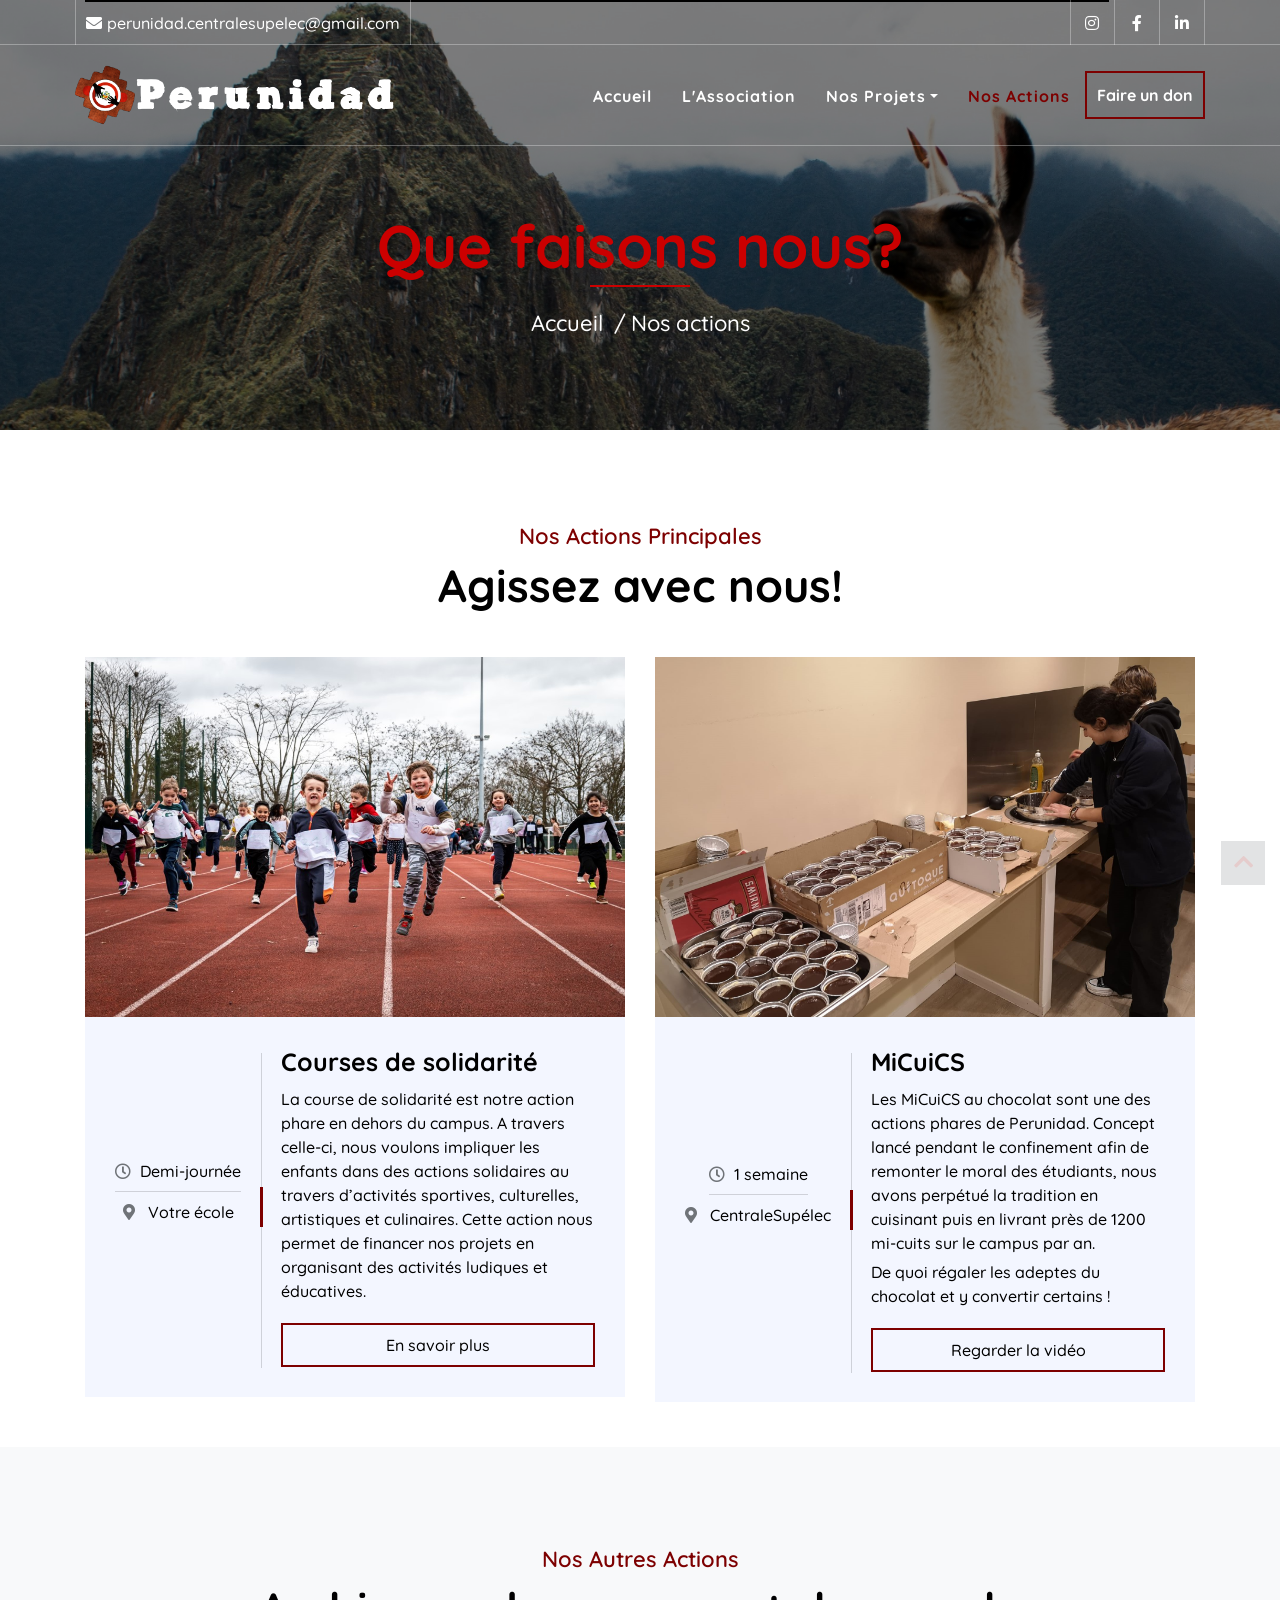
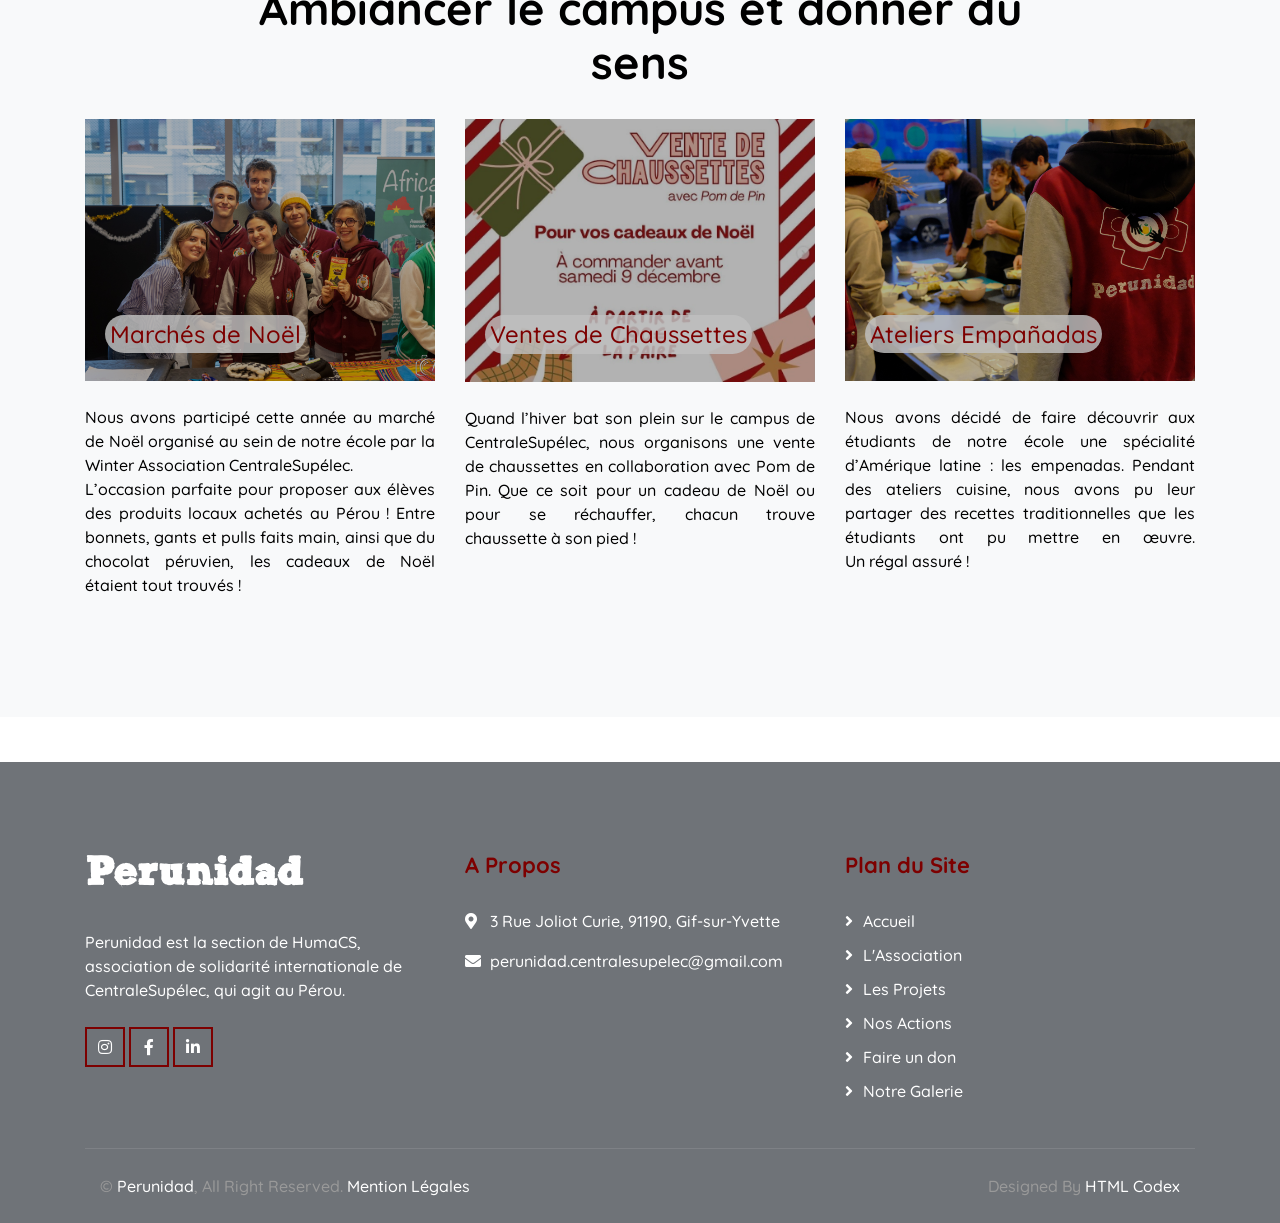
<file: Actions.html>
<!DOCTYPE html>
<html lang="en">
    <head>
        <meta charset="utf-8">
        <title>Nos actions - PERUNIDAD</title>
        <meta content="width=device-width, initial-scale=1.0" name="viewport">
        <meta content="Free Website Template" name="keywords">
        <meta content="Free Website Template" name="description">

        <!-- Favicon -->
        <link href="img/Logo_Perunidad_sans_fond_sans_txt.png" rel="icon">

        <!-- Google Font -->
        <link href="https://fonts.googleapis.com/css2?family=Quicksand:wght@300;400;500;600;700&display=swap" rel="stylesheet">
        
        <!-- CSS Libraries -->
        <link href="https://stackpath.bootstrapcdn.com/bootstrap/4.4.1/css/bootstrap.min.css" rel="stylesheet">
        <link href="https://cdnjs.cloudflare.com/ajax/libs/font-awesome/5.10.0/css/all.min.css" rel="stylesheet">
        <link href="lib/flaticon/font/flaticon.css" rel="stylesheet">
        <link href="lib/animate/animate.min.css" rel="stylesheet">
        <link href="lib/owlcarousel/assets/owl.carousel.min.css" rel="stylesheet">

        <!-- Template Stylesheet -->
        <link href="css/style.css" rel="stylesheet">
    </head>

    <body>
        <!-- Top Bar Start -->
        <div class="top-bar d-none d-md-block">
            <div class="container-fluid">
                <div class="row">
                    <div class="col-md-8">
                        <div class="top-bar-left">
                            <div class="text">
                                <a href="mailto:perunidad.centralesupelec@gmail.com"><i class="fa fa-envelope"></i></a>
                                <p><a href="mailto:perunidad.centralesupelec@gmail.com">perunidad.centralesupelec@gmail.com</a></p>
                            </div>
                        </div>
                    </div>
                    <div class="col-md-4">
                        <div class="top-bar-right">
                            <div class="social">
                                <a href="https://www.instagram.com/perunidad.cs/"><i class="fab fa-instagram"></i></a>
                                <a href="https://www.facebook.com/Perunidad/"><i class="fab fa-facebook-f"></i></a>
                                <a href="https://www.linkedin.com/company/perunidad"><i class="fab fa-linkedin-in"></i></a>
                            </div>
                        </div>
                    </div>
                </div>
            </div>
        </div>
        <!-- Top Bar End -->

        <!-- Nav Bar Start -->
        <div class="navbar navbar-expand-lg bg-dark navbar-dark">
            <div class="container-fluid">
                <img src="img/Logo_Perunidad_sans_fond_sans_txt.png" alt="Logo Perunidad" height="60" width="auto">
                <a href="index.html" class="navbar-brand">Perunidad</a>
                <button type="button" class="navbar-toggler" data-toggle="collapse" data-target="#navbarCollapse">
                    <span class="navbar-toggler-icon"></span>
                </button>

                <div class="collapse navbar-collapse justify-content-between" id="navbarCollapse">
                    <div class="navbar-nav ml-auto">
                        <a href="index.html" class="nav-item nav-link">Accueil</a>
                        <a href="Team.html" class="nav-item nav-link">L'Association</a>
                        <div class="nav-item dropdown">
                            <a class="nav-link dropdown-toggle" data-toggle="dropdown" id="nosProjetsLink" href="Projets.html">Nos Projets</a>
                            <div class="dropdown-menu">
                                <a href="Nafe.html" class="dropdown-item">NAFE</a>
                                <a href="EP.html" class="dropdown-item">Espaanglisch</a>
                                <a href="Chaska.html" class="dropdown-item">Chaska</a>
                            </div>
                        </div>
                        <a href="Actions.html" class="nav-item nav-link active">Nos Actions</a>
                        <a href="Donate.html" class="btn btn-custom">Faire un don</a>
                    </div>
                </div>
            </div>
        </div>
        <!-- Nav Bar End -->

        <!-- Page Header Start -->
        <div class="page-header">
            <div class="container">
                <div class="row">
                    <div class="col-12">
                        <h2>Que faisons nous?</h2>
                    </div>
                    <div class="col-12">
                        <a href="index.html">Accueil</a>
                        <a href="EP.html">Nos actions</a>
                    </div>
                </div>
            </div>
        </div>
        <!-- Page Header End -->

        <!-- Actions Start -->
        <div class="event">
            <div class="container">
                <div class="section-header text-center">
                    <p>Nos actions principales</p>
                    <h2>Agissez avec nous!</h2>
                </div>
                <div class="row">
                    <div class="col-lg-6">
                        <div class="event-item">
                            <img src="img/Course_1.jpg" alt="Image d'une course de solidarité">
                            <div class="event-content">
                                <div class="event-meta">
                                    <p><i class="far fa-clock"></i>Demi-journée</p>
                                    <p><i class="fa fa-map-marker-alt"></i>Votre école</p>
                                </div>
                                <div class="event-text">
                                    <h3>Courses de solidarité</h3>
                                    <p>
                                        La course de solidarité est notre action phare en dehors du campus. A travers celle-ci, nous voulons impliquer les enfants dans des actions solidaires au travers d’activités sportives, culturelles, artistiques et culinaires. Cette action nous permet de financer nos projets en organisant des activités ludiques et éducatives.
                                    </p>
                                    <a class="btn btn-custom" data-toggle="modal" data-target="#Modal-course" href="">En savoir plus</a>
                                </div>
                            </div>
                        </div>
                    </div>
                    <div class="col-lg-6">
                        <div class="event-item">
                            <img src="img/MiCuiCS_action.jpg" alt="Image des MicuiCS">
                            <div class="event-content">
                                <div class="event-meta">
                                    <p><i class="far fa-clock"></i>1 semaine</p>
                                    <p><i class="fa fa-map-marker-alt"></i>CentraleSupélec</p>
                                </div>
                                <div class="event-text">
                                    <h3>MiCuiCS</h3>
                                    <p style="padding-bottom: 5px">
                                        Les MiCuiCS au chocolat sont une des actions phares de Perunidad. Concept lancé pendant le confinement afin de remonter le moral des étudiants, nous avons perpétué la tradition en cuisinant puis en livrant près de 1200 mi-cuits sur le campus par an. 
                                    </p>
                                    <p>
                                        De quoi régaler les adeptes du chocolat et y convertir certains !
                                    </p>
                                    <a class="btn btn-custom btn-play" data-toggle="modal" data-src="video/video_micuiCS.mp4" data-target="#videoModal">Regarder la vidéo</a>
                                </div>
                            </div>
                        </div>
                    </div>
                </div>
            </div>
        </div>
        <!-- Actions End -->

        <!-- Modal Course-->
        <div class="modal fade" id="Modal-course" tabindex="-1" role="dialog" aria-labelledby="myModalLabel" aria-hidden="true">
            <div class="modal-dialog" role="document">
              <div class="modal-content">
                <div class="modal-header">
                    <h3 class="modal-title-actions centered-title" id="myModalLabel">Les Courses de Solidarité</h3>
                    <button type="button" class="close" data-dismiss="modal" aria-label="Close">
                    <span aria-hidden="true">&times;</span>
                    </button>
                </div>
                <div class="modal-body-actions">
                    <img src="img/Course_1_1.jpg" alt="Image d'une course de solidarité" class="img-actions-debut">
                    <h4>Présentation</h4>
                    <p>
                        La course de solidarité est notre action emblématique en dehors du campus de notre université. 
                        Elle nous permet de récolter une partie importante des fonds utilisés pour financer les centres au Pérou. 
                        Nous organisons des activités sportives, culturelles et artistiques sur plusieurs après-midi afin d’impliquer les enfants 
                        dans des actions solidaires et leur donner envie de venir en aide aux autres. 
                    </p>
                    
                    <h4>Déroulé d’une course</h4>

                    <div class="row">
                        <div class="col-lg-5" id="image_actions">
                            <img src="img/Course_2.jpg" alt="Image d'une course de solidarité" class="img-actions">
                        </div>
                        <div class="col-lg-7">
                            <h5><b>Etape 1</b> - Sensibilisation auprès des classes</h5>
                            <p>
                                La sensibilisation est notre première occasion de rencontrer les élèves. Nous rendre dans les classes nous permet d’avoir 
                                une discussion avec les enfants sur de nombreuses thématiques telles que l’équité, l’égalité des chances et la préservation 
                                de l’environnement. Ces échanges viennent s’ancrer dans la continuité des présentations réalisées par les professeur.e.s et 
                                nous les illustrons avec notre propre expérience. Elles sont l’occasion pour nous de leur expliquer quelles peuvent être 
                                les inégalités sociales et économiques dans certains pays en difficulté mais aussi d’insister sur les enjeux 
                                environnementaux des pays en développement.
                            </p>
                            <p>
                                Toutes ces présentations sont organisées et adaptées afin d’être les plus ludiques, dynamiques et intéressantes pour des 
                                enfants de la maternelle au lycée.
                            </p>
                            <p>
                                C’est aussi l’occasion pour nous de distribuer les fiches de parrainage qui nous permettront de récolter des dons pour 
                                financer nos projets au Pérou.
                            </p>
                        </div>
                    </div>

                    <div class="row">
                        <div class="col-lg-7">
                            <h5><b>Etape 2</b> - Remplissage des fiches de parrainage</h5>

                            <p>
                                C’est maintenant à votre tour de jouer les enfants ! Vous allez devoir faire remplir la fiche de parrainage à votre entourage. N’hésitez pas à aller voir vos parents, grands parents, tuteurs, oncles et tantes ou quiconque pouvant être intéressé afin de participer à notre action.
                            </p>
                            <p>
                                Il ne reste plus qu’à remplir toutes les informations demandées sur la fiche. Vous aurez la possibilité de faire une 
                                promesse de don par tour couru par votre enfant.
                            </p>
                            <p>
                                Chaque enfant ramènera ensuite la fiche de parrainage à l’école.
                            </p>
                        </div>
                        <div class="col-lg-5" id="image_actions">
                            <img src="img/Course_parrainage.jpg" alt="Fiche de parrainage vierge" class="img-actions">
                            <div class="search-icon">
                                <a href="doc/Fiche_parrainage.pdf"><i class="fas fa-search-plus btn-hover-color bg-white text-primary p-3"></i></a>
                            </div>
                        </div>
                    </div>
                    
                    <div class="row" id="sans_colonne">
                        <h5><b>Etape 3</b> - La course</h5>

                        <p>
                            Le grand jour est enfin arrivé, celui de la tant attendue course de solidarité. Enfilez vos baskets et venez courir pour 
                            récolter des fonds pour améliorer la situation des enfants au Pérou.
                        </p>
                        <p>
                            C’est toute une après midi qui sera organisée pour immerger les enfants dans nos actions solidaires. De nombreuses 
                            activités artistiques, culturelles et sportives seront organisées en collaboration avec l’école.
                        </p>

                        <div class="image-container">
                            <img src="img/Course_3.jpg" alt="Image d'une course de solidarité" class="img-course">
                            <img src="img/Course_4.png" alt="Image d'une course de solidarité" class="img-course">
                        </div>
                    </div>

                    <h5><b>Etape 4</b> - Récolte des fonds</h5>

                    <p>
                        Après s’être surpassés, votre enfant retournera voir tous les proches qui avaient signé la feuille pour récolter les dons. 
                        <b>Ces derniers sont libres de donner le montant qu’ils souhaitent, indépendamment de la promesse effectuée.</b>
                    </p>
                    <p>
                        <b>Important :</b> Perunidad est une association d’intérêt général : tous les dons pourront être défiscalisés. Dès que nous 
                        recevons un don, nous vous renvoyons un reçu fiscal officiel que vous pourrez présenter dans le cas où vous devriez 
                        justifier votre don.
                    </p>

                </div>
                <div class="modal-footer">
                  <button type="button" class="btn btn-primary" data-dismiss="modal">Fermer</button>
                </div>
              </div>
            </div>
        </div>
        <!-- Modal Course End-->

        <!-- Modal MiCuiCS-->
        <div class="modal fade" id="videoModal" tabindex="-1" role="dialog" aria-labelledby="exampleModalLabel" aria-hidden="true">
            <div class="modal-dialog" role="document">
                <div class="modal-content">
                    <div class="modal-body">
                        <button type="button" class="close" data-dismiss="modal" aria-label="Close">
                            <span aria-hidden="true">&times;</span>
                        </button>        
                        <!-- 4:3 aspect ratio -->
                        <div class="embed-responsive embed-responsive-4by3">
                            <iframe class="embed-responsive-item" src="" id="video"  allowscriptaccess="always" allow="autoplay"></iframe>
                        </div>
                    </div>
                </div>
            </div>
        </div>
        <!-- Modal MiCuiCS End-->

        <!-- Autres actions Start -->
        <div class="Projets">
            <div class="container-fluid Projets py-5 bg-light">
                <div id="actuels" class="container py-5">
                    <div class="section-header text-center" style="max-width: 800px;">
                        <p>Nos autres actions</p>
                        <h2>Ambiancer le campus et donner du sens</h2>
                    </div>
                    <div class="row">
                        <div class="col-md-8 col-lg-8 col-xl-4">
                            <div class="Projets-item">
                                <img src="img/MDN.jpg" class="img-fluid w-100" alt="Image de marché de noël">
                                <div class="Projets-link">
                                    <h4>Marchés de Noël</h4>
                                </div>
                            </div>
                            <p class="my-4">
                                Nous avons participé cette année au marché de Noël organisé au sein de notre école par la Winter Association CentraleSupélec. <br> L’occasion parfaite pour proposer aux élèves des produits locaux achetés au Pérou ! Entre bonnets, gants et pulls faits main, ainsi que du chocolat péruvien, les cadeaux de Noël étaient tout trouvés !                            </p>
                        </div>
                        <div class="col-md-8 col-lg-8 col-xl-4">
                            <div class="Projets-item">
                                <img src="img/Chaussettes.jpg" class="img-fluid w-100" alt="Image de la vente de chaussettes">
                                <div class="Projets-link">
                                    <h4>Ventes de Chaussettes</h4>
                                </div>
                            </div>
                            <p class="my-4">
                                Quand l’hiver bat son plein sur le campus de CentraleSupélec, nous organisons une vente de chaussettes en collaboration avec Pom de Pin. Que ce soit pour un cadeau de Noël ou pour se réchauffer, chacun trouve chaussette à son pied !
                            </p>
                        </div>
                        <div class="col-md-8 col-lg-8 col-xl-4">
                            <div class="Projets-item">
                                <img src="img/Actions_empanadas.JPG" class="img-fluid w-100" alt="Image des empanadas de Perunidad">
                                <div class="Projets-link">
                                    <h4>Ateliers Empañadas</h4>
                                </div>
                            </div>
                            <p class="my-4">
                                Nous avons décidé de faire découvrir aux étudiants de notre école une spécialité d’Amérique latine : les empenadas. Pendant des ateliers cuisine, nous avons pu leur partager des recettes traditionnelles que les étudiants ont pu mettre en œuvre. Un régal assuré !
                            </p>
                        </div> 
                    </div>
                </div>
            </div>
        </div>
        <!-- Autres actions End -->


        <!-- Footer Start -->
        <div class="footer">
            <div class="container">
                <div class="row">
                    <div class="col-lg-4 col-md-6">
                        <div class="footer-us">
                            <h2>Perunidad</h2>
                            <p>
                                Perunidad est la section de HumaCS, association de solidarité internationale de CentraleSupélec, qui agit au Pérou.
                            </p>
                            <div class="footer-social">
                                <a class="btn btn-custom" href="https://www.instagram.com/perunidad.cs/"><i class="fab fa-instagram"></i></a>
                                <a class="btn btn-custom" href="https://www.facebook.com/Perunidad/"><i class="fab fa-facebook-f"></i></a>
                                <a class="btn btn-custom" href="https://www.linkedin.com/company/perunidad"><i class="fab fa-linkedin-in"></i></a>
                            </div>
                        </div>
                    </div>
                    <div class="col-lg-4 col-md-6">
                        <div class="footer-contact">
                            <h2>A Propos</h2>
                            <p><i class="fa fa-map-marker-alt"></i>3 Rue Joliot Curie, 91190, Gif-sur-Yvette</p>
                            <p><i class="fa fa-envelope"></i>perunidad.centralesupelec@gmail.com</p>
                        </div>
                    </div>
                    <div class="col-lg-4 col-md-6">
                        <div class="footer-link">
                            <h2>Plan du Site</h2>
                            <a href="index.html">Accueil</a>
                            <a href="Team.html">L'Association</a>
                            <a href="Projets.html">Les Projets</a>
                            <a href="Actions.html">Nos Actions</a>
                            <a href="Donate.html">Faire un don</a>
                            <a href="Galerie.html">Notre Galerie</a>
                        </div>
                    </div>
                </div>
            </div>
            <div class="container copyright">
                <div class="row">
                    <div class="col-md-6">
                        <p>&copy; <a href="index.html">Perunidad</a>, All Right Reserved. <a href="Mentions_Legales.html">Mention Légales</a></p>
                    </div>
                    <div class="col-md-6">
                        <p>Designed By <a href="https://htmlcodex.com">HTML Codex</a></p>
                    </div>
                </div>
            </div>
        </div>
        <!-- Footer End -->
        
        <!-- Back to top button -->
        <a href="#" class="back-to-top"><i class="fa fa-chevron-up"></i></a>
        
        <!-- Pre Loader -->
        <div id="loader" class="show">
            <div class="loader"></div>
        </div>

        <!-- JavaScript Libraries -->
        <script src="https://code.jquery.com/jquery-3.4.1.min.js"></script>
        <script src="https://stackpath.bootstrapcdn.com/bootstrap/4.4.1/js/bootstrap.bundle.min.js"></script>
        <script src="lib/easing/easing.min.js"></script>
        <script src="lib/owlcarousel/owl.carousel.min.js"></script>
        <script src="lib/waypoints/waypoints.min.js"></script>
        <script src="lib/counterup/counterup.min.js"></script>
        <script src="lib/parallax/parallax.min.js"></script>
        
        <!-- Contact Javascript File -->
        <script src="mail/jqBootstrapValidation.min.js"></script>
        <script src="mail/contact.js"></script>

        <!-- Template Javascript -->
        <script src="js/main.js"></script>
    </body>
</html>
</file>
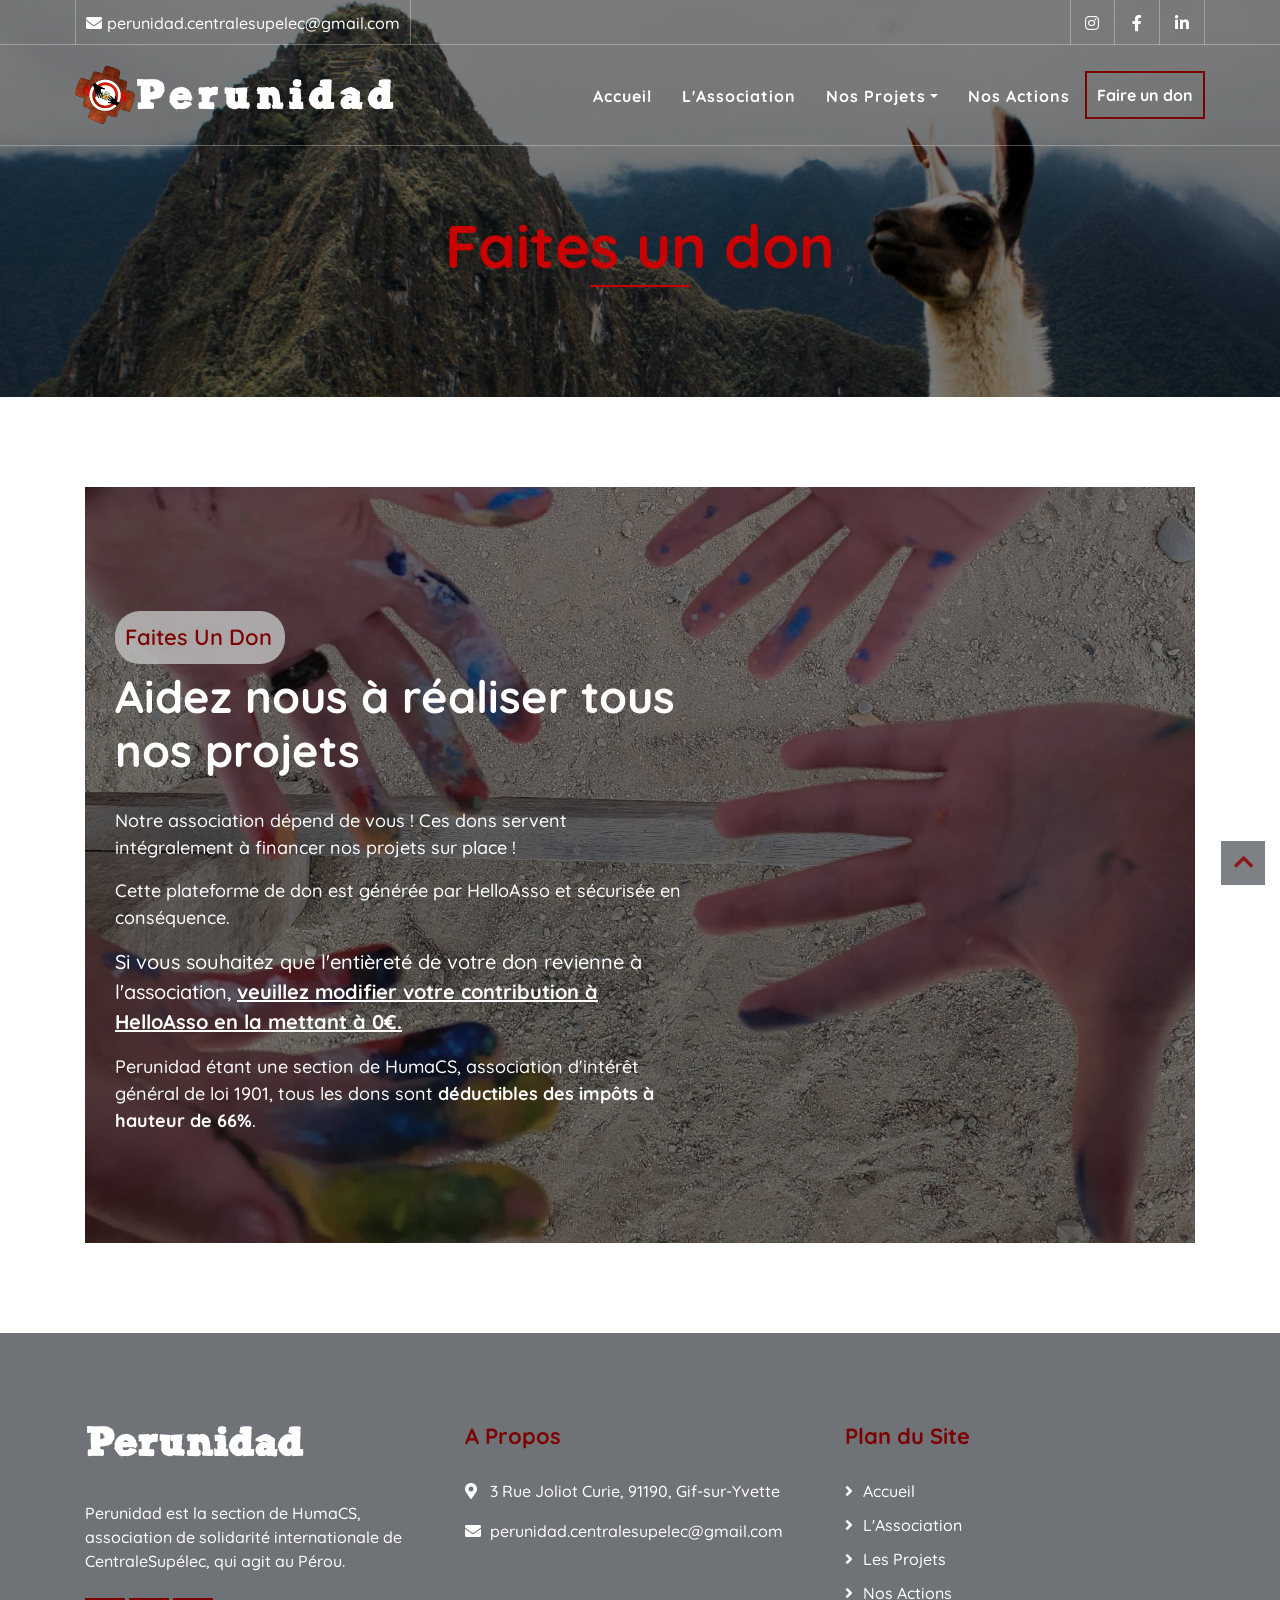
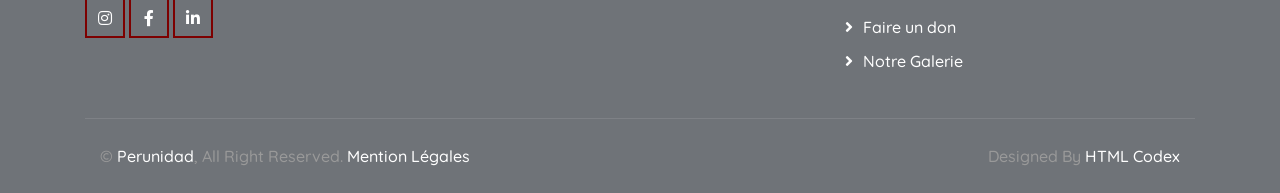
<file: Donate.html>
<!DOCTYPE html>
<html lang="en">
    <head>
        <meta charset="utf-8">
        <title>Don - PERUNIDAD</title>
        <meta content="width=device-width, initial-scale=1.0" name="viewport">
        <meta content="Free Website Template" name="keywords">
        <meta content="Free Website Template" name="description">

        <!-- Favicon -->
        <link href="img/Logo_Perunidad_sans_fond_sans_txt.png" rel="icon">

        <!-- Google Font -->
        <link href="https://fonts.googleapis.com/css2?family=Quicksand:wght@300;400;500;600;700&display=swap" rel="stylesheet">
        
        <!-- CSS Libraries -->
        <link href="https://stackpath.bootstrapcdn.com/bootstrap/4.4.1/css/bootstrap.min.css" rel="stylesheet">
        <link href="https://cdnjs.cloudflare.com/ajax/libs/font-awesome/5.10.0/css/all.min.css" rel="stylesheet">
        <link href="lib/flaticon/font/flaticon.css" rel="stylesheet">
        <link href="lib/animate/animate.min.css" rel="stylesheet">
        <link href="lib/owlcarousel/assets/owl.carousel.min.css" rel="stylesheet">

        <!-- Template Stylesheet -->
        <link href="css/style.css" rel="stylesheet">
    </head>

    <body>
        <!-- Top Bar Start -->
        <div class="top-bar d-none d-md-block">
            <div class="container-fluid">
                <div class="row">
                    <div class="col-md-8">
                        <div class="top-bar-left">
                            <div class="text">
                                <a href="mailto:perunidad.centralesupelec@gmail.com"><i class="fa fa-envelope"></i></a>
                                <p><a href="mailto:perunidad.centralesupelec@gmail.com">perunidad.centralesupelec@gmail.com</a></p>
                            </div>
                        </div>
                    </div>
                    <div class="col-md-4">
                        <div class="top-bar-right">
                            <div class="social">
                                <a href="https://www.instagram.com/perunidad.cs/"><i class="fab fa-instagram"></i></a>
                                <a href="https://www.facebook.com/Perunidad/"><i class="fab fa-facebook-f"></i></a>
                                <a href="https://www.linkedin.com/company/perunidad"><i class="fab fa-linkedin-in"></i></a>
                            </div>
                        </div>
                    </div>
                </div>
            </div>
        </div>
        <!-- Top Bar End -->

        <!-- Nav Bar Start -->
        <div class="navbar navbar-expand-lg bg-dark navbar-dark">
            <div class="container-fluid">
                <img src="img/Logo_Perunidad_sans_fond_sans_txt.png" alt="Logo Perunidad" height="60" width="auto">
                <a href="index.html" class="navbar-brand">Perunidad</a>
                <button type="button" class="navbar-toggler" data-toggle="collapse" data-target="#navbarCollapse">
                    <span class="navbar-toggler-icon"></span>
                </button>

                <div class="collapse navbar-collapse justify-content-between" id="navbarCollapse">
                    <div class="navbar-nav ml-auto">
                        <a href="index.html" class="nav-item nav-link">Accueil</a>
                        <a href="Team.html" class="nav-item nav-link">L'Association</a>
                        <div class="nav-item dropdown">
                            <a class="nav-link dropdown-toggle" data-toggle="dropdown" id="nosProjetsLink" href="Projets.html">Nos Projets</a>
                            <div class="dropdown-menu">
                                <a href="Nafe.html" class="dropdown-item">NAFE</a>
                                <a href="EP.html" class="dropdown-item">Espaanglisch</a>
                                <a href="Chaska.html" class="dropdown-item">Chaska</a>
                            </div>
                        </div>
                        <a href="Actions.html" class="nav-item nav-link">Nos Actions</a>
                        <a href="Donate.html" class="btn btn-custom">Faire un don</a>
                    </div>
                </div>
            </div>
        </div>
        <!-- Nav Bar End -->   
        
        
        <!-- Page Header Start -->
        <div class="page-header">
            <div class="container">
                <div class="row">
                    <div class="col-12">
                        <h2>Faites un don</h2>
                    </div>
                </div>
            </div>
        </div>
        <!-- Page Header End -->
        
        
        <!-- Donate Start -->
        <div class="container">
            <div class="donate" data-parallax="scroll" data-image-src="img/Don.jpg">
                <div class="row align-items-center">
                    <div class="col-lg-7">
                        <div class="donate-content">
                            <div class="section-header">
                                <p>Faites un don</p>
                                <h2>Aidez nous à réaliser tous nos projets</h2>
                            </div>
                            <div class="donate-text">
                                <p>
                                    Notre association dépend de vous ! Ces dons servent intégralement à financer nos projets sur place !
                                </p>
                                <p>    
                                    Cette plateforme de don est générée par HelloAsso et sécurisée en conséquence.
                                </p>
                                <p style="font-size: 20px">    
                                    Si vous souhaitez que l'entièreté de votre don revienne à l'association, <b><u>veuillez modifier votre contribution à HelloAsso en la mettant à 0€.</u></b>
                                </p>
                                <p>
                                    Perunidad étant une section de HumaCS, association d'intérêt général de loi 1901, tous les dons sont <b>déductibles des impôts à hauteur de 66%</b>.
                                </p>
                            </div>
                        </div>
                    </div>
                    <div class="col-lg-5">
                        <iframe id="haWidget" allowtransparency="true" scrolling="auto" src="https://www.helloasso.com/associations/humacs-section-perunidad/formulaires/1/widget" style="width: 100%; height: 750px; border: none;"></iframe>
                    </div>
                </div>
            </div>
        </div>
        <!-- Donate End -->


        <!-- Footer Start -->
        <div class="footer">
           <div class="container">
               <div class="row">
                   <div class="col-lg-4 col-md-6">
                       <div class="footer-us">
                           <h2>Perunidad</h2>
                           <p>
                               Perunidad est la section de HumaCS, association de solidarité internationale de CentraleSupélec, qui agit au Pérou.
                           </p>
                           <div class="footer-social">
                               <a class="btn btn-custom" href="https://www.instagram.com/perunidad.cs/"><i class="fab fa-instagram"></i></a>
                               <a class="btn btn-custom" href="https://www.facebook.com/Perunidad/"><i class="fab fa-facebook-f"></i></a>
                               <a class="btn btn-custom" href="https://www.linkedin.com/company/perunidad"><i class="fab fa-linkedin-in"></i></a>
                           </div>
                       </div>
                   </div>
                   <div class="col-lg-4 col-md-6">
                       <div class="footer-contact">
                           <h2>A Propos</h2>
                           <p><i class="fa fa-map-marker-alt"></i>3 Rue Joliot Curie, 91190, Gif-sur-Yvette</p>
                           <p><i class="fa fa-envelope"></i>perunidad.centralesupelec@gmail.com</p>
                       </div>
                   </div>
                   <div class="col-lg-4 col-md-6">
                       <div class="footer-link">
                           <h2>Plan du Site</h2>
                           <a href="index.html">Accueil</a>
                           <a href="Team.html">L'Association</a>
                           <a href="Projets.html">Les Projets</a>
                           <a href="Actions.html">Nos Actions</a>
                           <a href="Donate.html">Faire un don</a>
                           <a href="Galerie.html">Notre Galerie</a>
                       </div>
                   </div>
               </div>
           </div>
           <div class="container copyright">
               <div class="row">
                   <div class="col-md-6">
                       <p>&copy; <a href="index.html">Perunidad</a>, All Right Reserved. <a href="Mentions_Legales.html">Mention Légales</a></p>
                   </div>
                   <div class="col-md-6">
                       <p>Designed By <a href="https://htmlcodex.com">HTML Codex</a></p>
                   </div>
               </div>
           </div>
        </div>
        <!-- Footer End -->

        <!-- Back to top button -->
        <a href="#" class="back-to-top"><i class="fa fa-chevron-up"></i></a>
        
        <!-- Pre Loader -->
        <div id="loader" class="show">
            <div class="loader"></div>
        </div>

        <!-- JavaScript Libraries -->
        <script src="https://code.jquery.com/jquery-3.4.1.min.js"></script>
        <script src="https://stackpath.bootstrapcdn.com/bootstrap/4.4.1/js/bootstrap.bundle.min.js"></script>
        <script src="lib/easing/easing.min.js"></script>
        <script src="lib/owlcarousel/owl.carousel.min.js"></script>
        <script src="lib/waypoints/waypoints.min.js"></script>
        <script src="lib/counterup/counterup.min.js"></script>
        <script src="lib/parallax/parallax.min.js"></script>
        
        <!-- Contact Javascript File -->
        <script src="mail/jqBootstrapValidation.min.js"></script>
        <script src="mail/contact.js"></script>

        <!-- Template Javascript -->
        <script src="js/main.js"></script>
    </body>
</html>
</file>
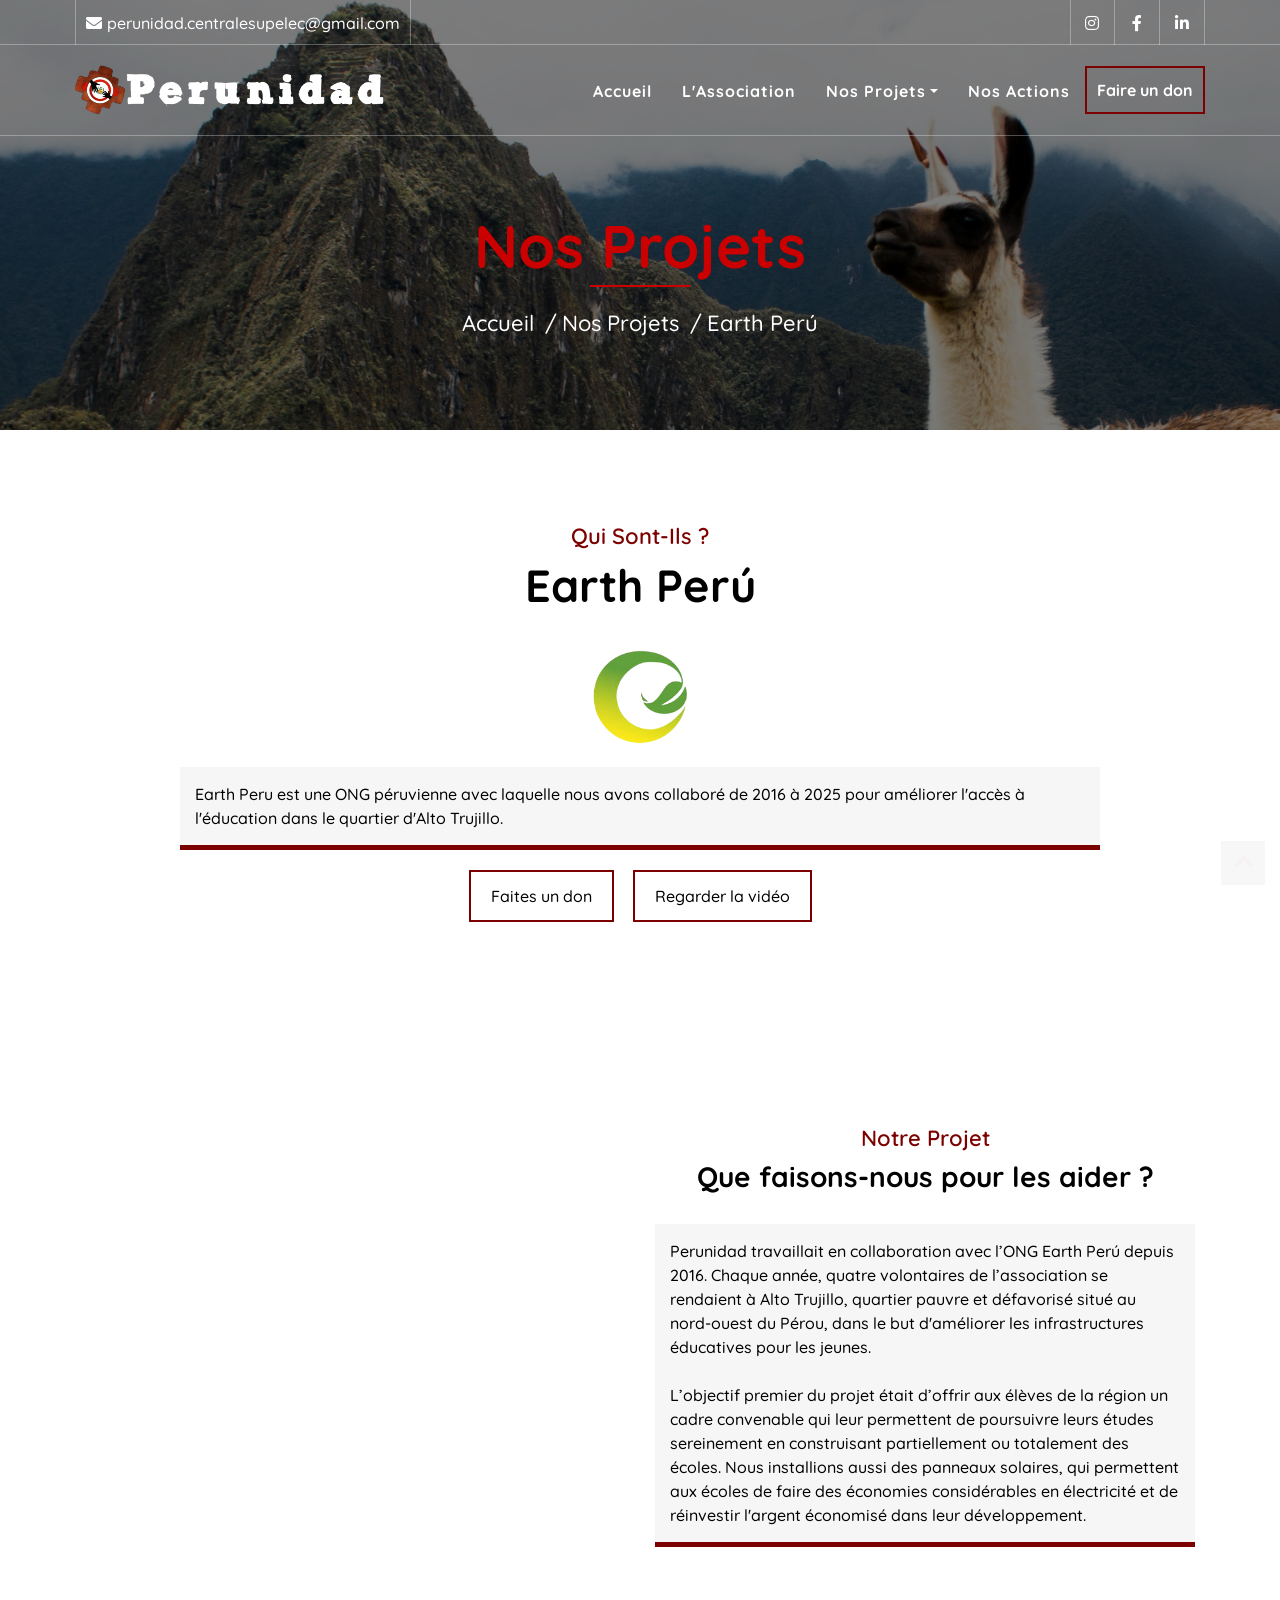
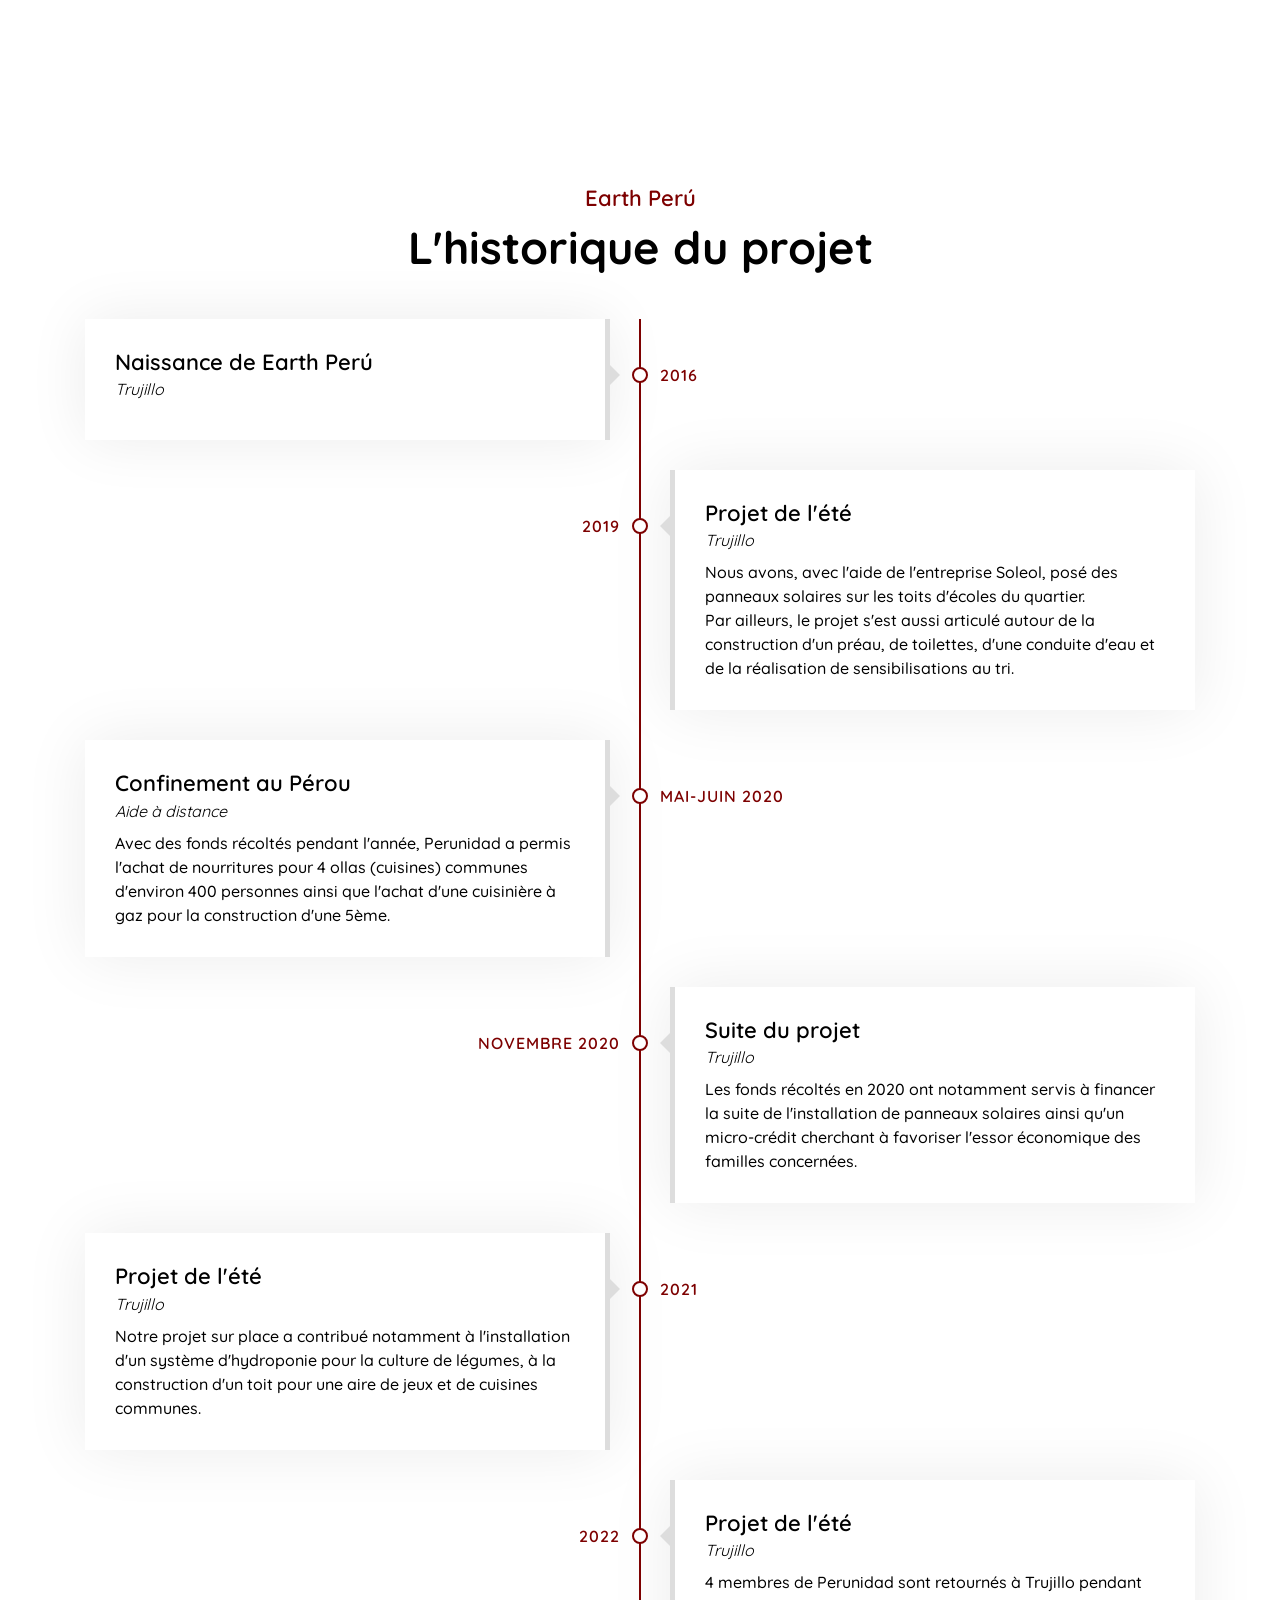
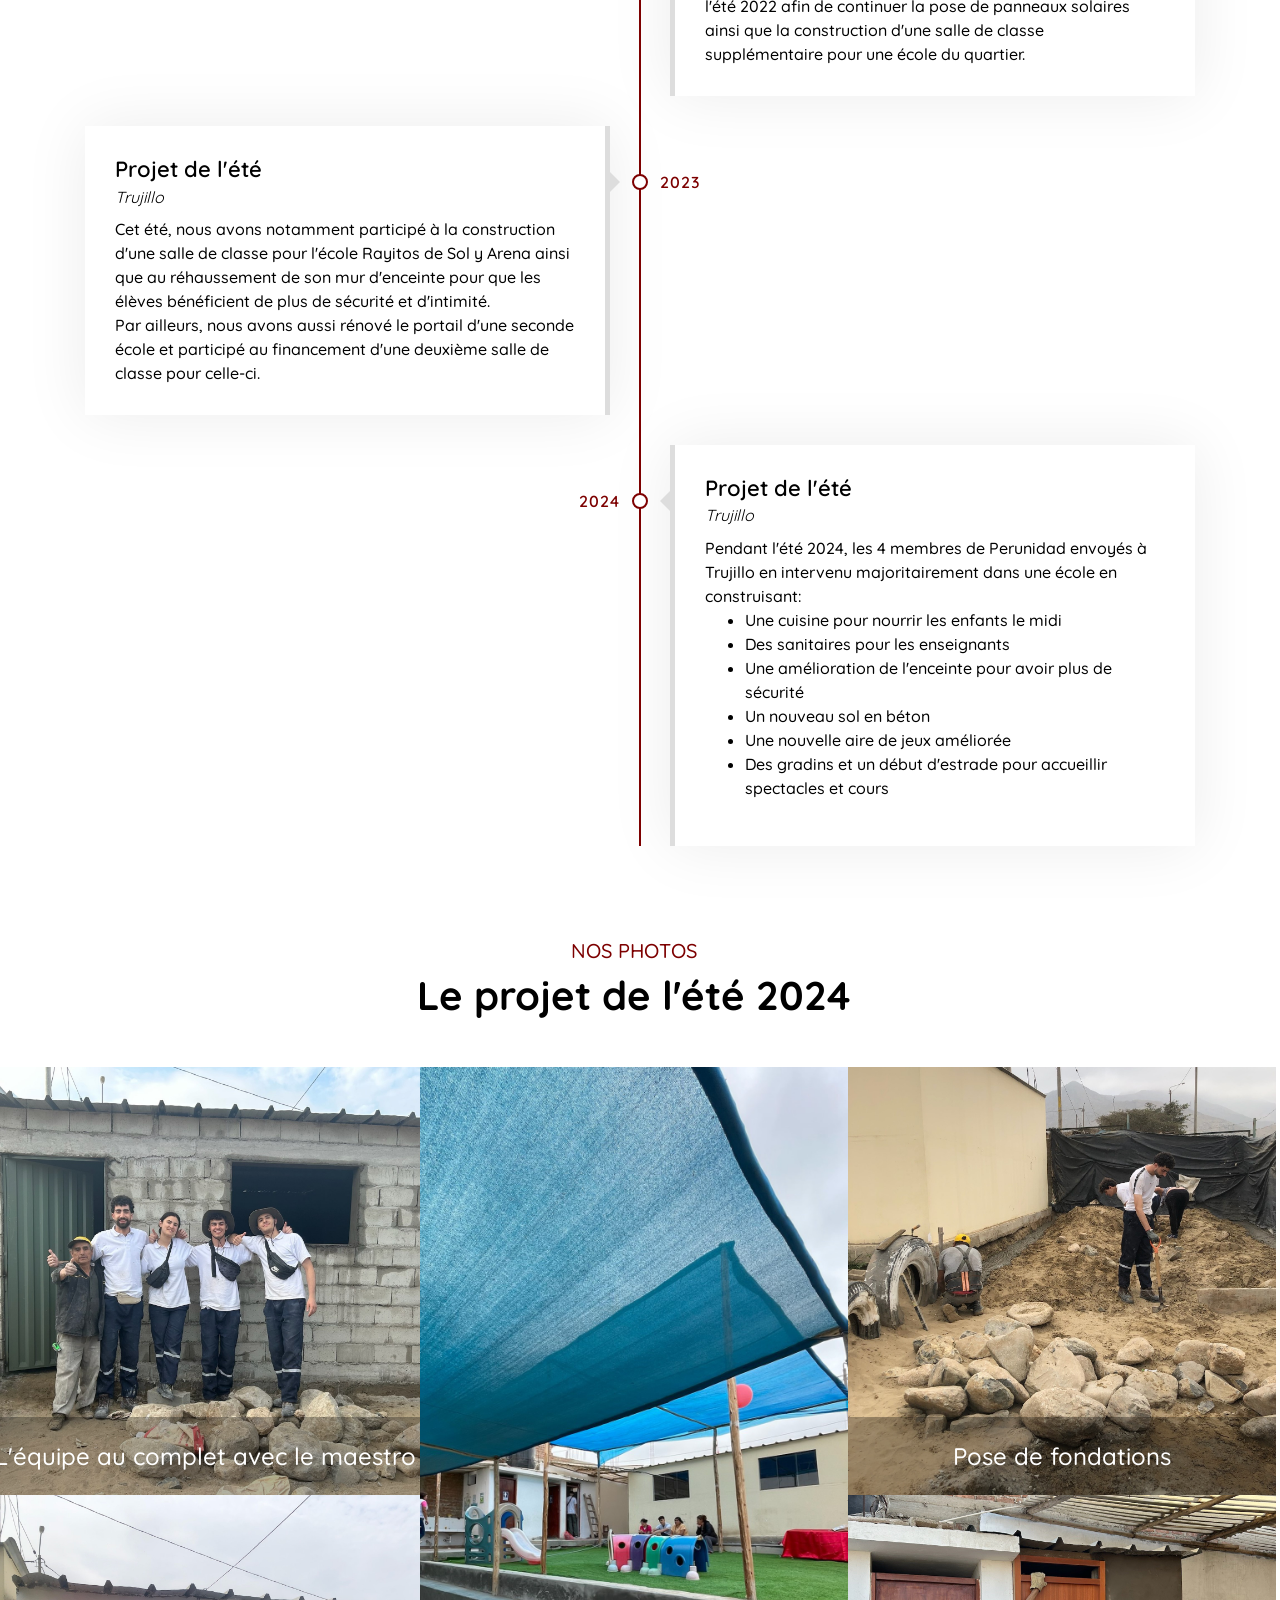
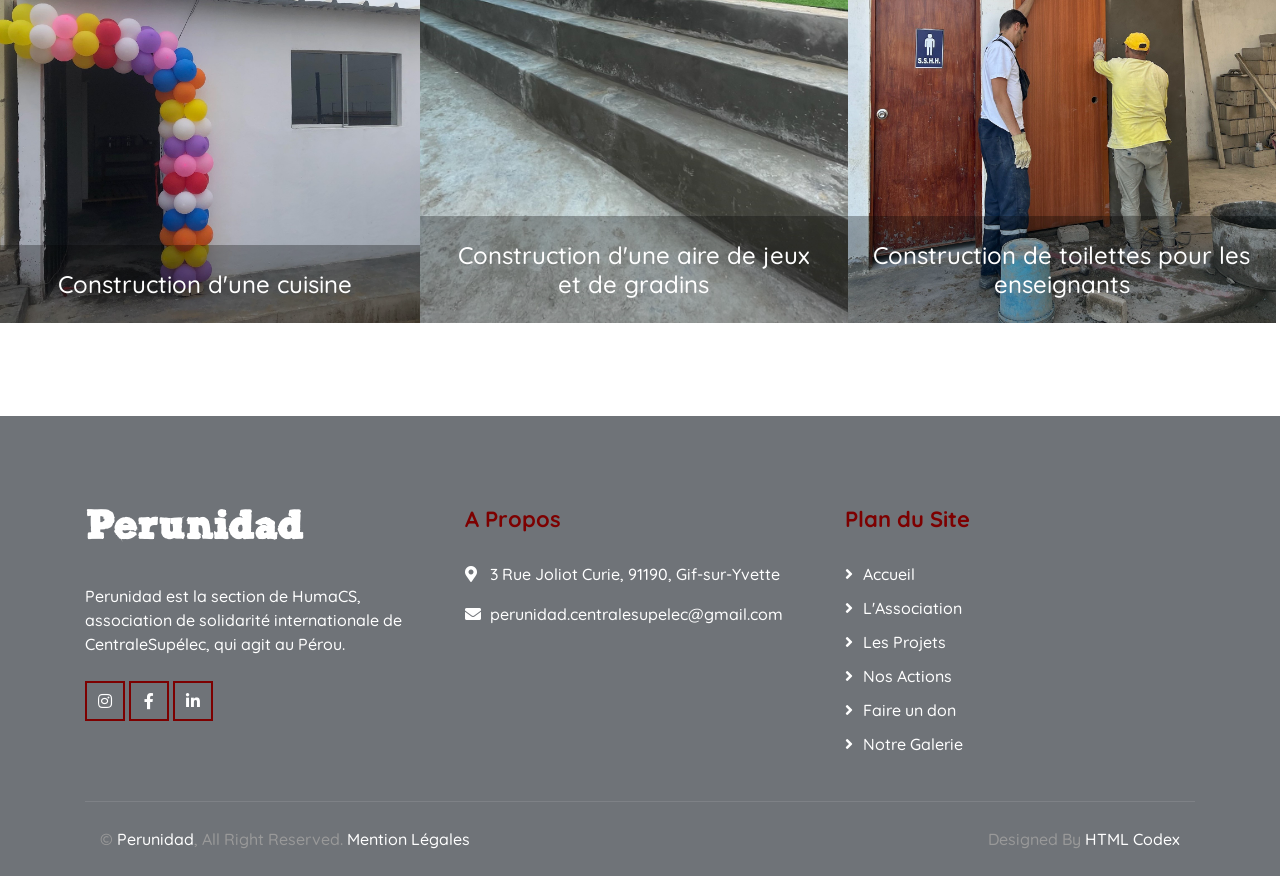
<file: EarthPeru.html>
<!DOCTYPE html>
<html lang="en">
    <head>
        <meta charset="utf-8">
        <title>Earth Perú - PERUNIDAD</title>
        <meta content="width=device-width, initial-scale=1.0" name="viewport">
        <meta content="Free Website Template" name="keywords">
        <meta content="Free Website Template" name="description">

        <!-- Favicon -->
        <link href="img/Logo_Perunidad_sans_fond_sans_txt.png" rel="icon">

        <!-- Google Font -->
        <link href="https://fonts.googleapis.com/css2?family=Quicksand:wght@300;400;500;600;700&display=swap" rel="stylesheet">
        
        <!-- CSS Libraries -->
        <link href="https://stackpath.bootstrapcdn.com/bootstrap/4.4.1/css/bootstrap.min.css" rel="stylesheet">
        <link href="https://cdnjs.cloudflare.com/ajax/libs/font-awesome/5.10.0/css/all.min.css" rel="stylesheet">
        <link href="lib/flaticon/font/flaticon.css" rel="stylesheet">
        <link href="lib/animate/animate.min.css" rel="stylesheet">
        <link href="lib/owlcarousel/assets/owl.carousel.min.css" rel="stylesheet">

        <!-- Template Stylesheet -->
        <link href="css/style.css" rel="stylesheet">
    </head>

    <body>
        <!-- Top Bar Start -->
        <div class="top-bar d-none d-md-block">
            <div class="container-fluid">
                <div class="row">
                    <div class="col-md-8">
                        <div class="top-bar-left">
                            <div class="text">
                                <a href="mailto:perunidad.centralesupelec@gmail.com"><i class="fa fa-envelope"></i></a>
                                <p><a href="mailto:perunidad.centralesupelec@gmail.com">perunidad.centralesupelec@gmail.com</a></p>
                            </div>
                        </div>
                    </div>
                    <div class="col-md-4">
                        <div class="top-bar-right">
                            <div class="social">
                                <a href="https://www.instagram.com/perunidad.cs/"><i class="fab fa-instagram"></i></a>
                                <a href="https://www.facebook.com/Perunidad/"><i class="fab fa-facebook-f"></i></a>
                                <a href="https://www.linkedin.com/company/perunidad"><i class="fab fa-linkedin-in"></i></a>
                            </div>
                        </div>
                    </div>
                </div>
            </div>
        </div>
        <!-- Top Bar End -->

        <!-- Nav Bar Start -->
        <div class="navbar navbar-expand-lg bg-dark navbar-dark">
            <div class="container-fluid">
                <img src="img/Logo_Perunidad_sans_fond_sans_txt.png" alt="Logo Perunidad" height="50" width="auto">
                <a href="index.html" class="navbar-brand">Perunidad</a>
                <button type="button" class="navbar-toggler" data-toggle="collapse" data-target="#navbarCollapse">
                    <span class="navbar-toggler-icon"></span>
                </button>
                <div class="collapse navbar-collapse justify-content-between" id="navbarCollapse">
                    <div class="navbar-nav ml-auto">
                        <a href="index.html" class="nav-item nav-link">Accueil</a>
                        <a href="Team.html" class="nav-item nav-link">L'Association</a>
                        <div class="nav-item dropdown">
                            <a class="nav-link dropdown-toggle" data-toggle="dropdown" id="nosProjetsLink" href="Projets.html">Nos Projets</a>
                            <div class="dropdown-menu">
                                <a href="Nafe.html" class="dropdown-item">NAFE</a>
                                <a href="EP.html" class="dropdown-item">Espaanglisch</a>
                                <a href="Chaska.html" class="dropdown-item">Chaska</a>
                            </div>
                        </div>
                        <a href="Actions.html" class="nav-item nav-link">Nos Actions</a>
                        <a href="Donate.html" class="btn btn-custom">Faire un don</a>
                    </div>
                </div>
            </div>
        </div>
        <!-- Nav Bar End -->       

        <!-- Page Header Start -->
        <div class="page-header">
            <div class="container">
                <div class="row">
                    <div class="col-12">
                        <h2>Nos Projets</h2>
                    </div>
                    <div class="col-12">
                        <a href="index.html">Accueil</a>
                        <a href="Projets.html">Nos Projets</a>
                        <a href="EP.html">Earth Perú</a>
                    </div>
                </div>
            </div>
        </div>
        <!-- Page Header End -->

        <!--Présentation Start-->
        <div class="presentation">
            <div class="container">
                <div id="texte-pres" class="row align-items-center justify-content-center"> <!-- Added justify-content-center -->
                    <div class="col-lg-10"> <!-- Removed unnecessary empty columns -->
                        <div class="section-header">
                            <p>Qui sont-ils ?</p>
                            <h2>Earth Perú</h2>
                        </div>
                        <img class="presentation-logo" src="img/logo_EP_sans_fond.png" alt="Logo de EP">
                        <div class="presentation-texte">
                            Earth Peru est une ONG péruvienne avec laquelle nous avons collaboré de 2016 à 2025 pour améliorer l'accès à l'éducation dans le quartier d'Alto Trujillo.
                        </div>
                    </div>
                </div>
                <div id="btn-projet-pres" class="row align-items-center justify-content-center">
                    <div class="presentation-btn">
                        <a class="btn btn-custom" href="Donate.html">Faites un don</a>
                        <a class="btn btn-custom btn-play" data-toggle="modal" data-src="video/video_EP.mp4" data-target="#videoModal">Regarder la vidéo</a>
                    </div>
                </div>
                <div class="row align-items-center justify-content-center"> <!-- Added justify-content-center -->
                    <div class="col-lg-6">
                        <div id="presentation-img-scroll" class="presentation-img-scroll" data-parallax="scroll" data-image-src="img/qui_sommes_nous.jpg"></div>
                    </div>
                    <div class="col-lg-6">
                        <div class="section-header">
                            <p>Notre projet</p>
                            <h3>Que faisons-nous pour les aider ?</h3>
                        </div>
                        <div class="presentation-texte">
                            Perunidad travaillait en collaboration avec l’ONG Earth Perú depuis 2016. Chaque année, quatre volontaires de l’association se rendaient à Alto Trujillo, quartier pauvre et défavorisé situé au nord-ouest du Pérou, dans le but d'améliorer les infrastructures éducatives pour les jeunes.
                            <br>
                            <br>
                            L’objectif premier du projet était d’offrir aux élèves de la région un cadre convenable qui leur permettent de poursuivre leurs études sereinement en construisant partiellement ou totalement des écoles. Nous installions aussi des panneaux solaires, qui permettent aux écoles de faire des économies considérables en électricité et de réinvestir l'argent économisé dans leur développement.
                        </div>
                    </div>
                </div>
            </div>
        </div>
        <!--Présentation End-->

        <!-- Video Modal Start-->
        <div class="modal fade" id="videoModal" tabindex="-1" role="dialog" aria-labelledby="exampleModalLabel" aria-hidden="true">
            <div class="modal-dialog" role="document">
                <div class="modal-content">
                    <div class="modal-body">
                        <button type="button" class="close" data-dismiss="modal" aria-label="Close">
                            <span aria-hidden="true">&times;</span>
                        </button>        
                        <!-- 4:3 aspect ratio -->
                        <div class="embed-responsive embed-responsive-4by3">
                            <iframe class="embed-responsive-item" src="" id="video"  allowscriptaccess="always" allow="autoplay"></iframe>
                        </div>
                    </div>
                </div>
            </div>
        </div> 
        <!-- Video Modal End -->

        <!-- Historique Start -->
        <div class="historique" id="historique">
            <div class="container">
                <header class="section-header text-center wow zoomIn" data-wow-delay="0.1s">
                    <p>Earth Perú</p>
                    <h2>L'historique du projet</h2>
                </header>
                <div class="timeline">
                    <div class="timeline-item left wow slideInLeft" data-wow-delay="0.1s">
                        <div class="timeline-text">
                            <div class="timeline-date">2016</div>
                            <h2>Naissance de Earth Perú</h2>
                            <h4>Trujillo</h4>
                        </div>
                    </div>
                    <div class="timeline-item right wow slideInRight" data-wow-delay="0.1s">
                        <div class="timeline-text">
                            <div class="timeline-date">2019</div>
                            <h2>Projet de l'été</h2>
                            <h4>Trujillo</h4>
                            <p>
                                Nous avons, avec l'aide de l'entreprise Soleol, posé des panneaux solaires sur les toits d'écoles du quartier.
                                <br>
                                Par ailleurs, le projet s'est aussi articulé autour de la construction d'un préau, de toilettes, d'une conduite d'eau et de la réalisation de sensibilisations au tri.
                            </p>
                        </div>
                    </div>
                    <div class="timeline-item left wow slideInLeft" data-wow-delay="0.1s">
                        <div class="timeline-text">
                            <div class="timeline-date">Mai-Juin 2020</div>
                            <h2>Confinement au Pérou</h2>
                            <h4>Aide à distance</h4>
                            <p>
                                Avec des fonds récoltés pendant l'année, Perunidad a permis l'achat de nourritures pour 4 ollas (cuisines) communes d'environ 400 personnes ainsi que l'achat d'une cuisinière à gaz pour la construction d'une 5ème.
                            </p>
                        </div>
                    </div>
                    <div class="timeline-item right wow slideInRight" data-wow-delay="0.1s">
                        <div class="timeline-text">
                            <div class="timeline-date">Novembre 2020</div>
                            <h2>Suite du projet</h2>
                            <h4>Trujillo</h4>
                            <p>
                                Les fonds récoltés en 2020 ont notamment servis à financer la suite de l'installation de panneaux solaires ainsi qu'un micro-crédit cherchant à favoriser l'essor économique des familles concernées.
                            </p>
                        </div>
                    </div>
                    <div class="timeline-item left wow slideInLeft" data-wow-delay="0.1s">
                        <div class="timeline-text">
                            <div class="timeline-date">2021</div>
                            <h2>Projet de l'été</h2>
                            <h4>Trujillo</h4>
                            <p>
                                Notre projet sur place a contribué notamment à l'installation d'un système d'hydroponie pour la culture de légumes, à la construction d'un toit pour une aire de jeux et de cuisines communes.
                            </p>
                        </div>
                    </div>
                    <div class="timeline-item right wow slideInRight" data-wow-delay="0.1s">
                        <div class="timeline-text">
                            <div class="timeline-date">2022</div>
                            <h2>Projet de l'été</h2>
                            <h4>Trujillo</h4>
                            <p>
                                4 membres de Perunidad sont retournés à Trujillo pendant l'été 2022 afin de continuer la pose de panneaux solaires ainsi que la construction d'une salle de classe supplémentaire pour une école du quartier.
                            </p>
                        </div>
                    </div>
                    <div class="timeline-item left wow slideInLeft" data-wow-delay="0.1s">
                        <div class="timeline-text">
                            <div class="timeline-date">2023</div>
                            <h2>Projet de l'été</h2>
                            <h4>Trujillo</h4>
                            <p>
                                Cet été, nous avons notamment participé à la construction d'une salle de classe pour l'école Rayitos de Sol y Arena ainsi que au réhaussement de son mur d'enceinte pour que les élèves bénéficient de plus de sécurité et d'intimité.
                                <br>
                                Par ailleurs, nous avons aussi rénové le portail d'une seconde école et participé au financement d'une deuxième salle de classe pour celle-ci.
                            </p>
                        </div>
                    </div>
                    <div class="timeline-item right wow slideInRight" data-wow-delay="0.1s">
                        <div class="timeline-text">
                            <div class="timeline-date">2024</div>
                            <h2>Projet de l'été</h2>
                            <h4>Trujillo</h4>
                            <p>
                                Pendant l'été 2024, les 4 membres de Perunidad envoyés à Trujillo en intervenu majoritairement dans une école
                                en construisant:
                                <ul>
                                    <li>Une cuisine pour nourrir les enfants le midi</li>
                                    <li>Des sanitaires pour les enseignants</li>
                                    <li>Une amélioration de l'enceinte pour avoir plus de sécurité</li>
                                    <li>Un nouveau sol en béton</li>
                                    <li>Une nouvelle aire de jeux améliorée</li>
                                    <li>Des gradins et un début d'estrade pour accueillir spectacles et cours</li>
                                </ul>
                            </p>
                        </div>
                    </div>
                </div>
            </div>
        </div>
        <!-- Historique End -->

        <!-- Gallery Start -->
        <div class="gallery">
            <div class="container-fluid gallery py-5 px-0">
                <div class="text-center mx-auto pb-4" style="max-width: 800px;">
                    <div class="gallery-title">
                        <a href="Galerie.html">
                            <h5 class="text-uppercase">Nos Photos</h5>
                        </a>
                        <h1 class="mb-4">Le projet de l'été 2024</h1>
                    </div>        
                </div>
                <div class="row g-0">
                    <div class="col-lg-4">
                        <div class="gallery-item">
                            <img src="img/EP_equipe_2024_crop.JPG" class="img-fluid w-100" alt="L'équipe envoyé à EP">
                            <div class="gallery-content">
                                <div class="gallery-inner pb-4">
                                    <a href="img/EP_equipe_2024.JPG" class="h4 text-white">L'équipe au complet avec le maestro</a>
                                </div>
                            </div>
                        </div>
                        <div class="gallery-item">
                            <img src="img/EP_cuisine_2024_crop.jpg" class="img-fluid w-100" alt="Construction d'une cuisine">
                            <div class="gallery-content">
                                <div class="gallery-inner pb-4">
                                    <a href="img/EP_cuisine_2024.jpg" class="h4 text-white">Construction d'une cuisine</a>
                                </div>
                            </div>
                        </div>
                    </div>
                    <div class="col-lg-4">
                        <div class="gallery-item">
                            <img src="img/EP_aire_2024_crop.JPG" class="img-fluid w-100" alt="Construction d'une aire de jeux et de gradins">
                            <div class="gallery-content">
                                <div class="gallery-inner pb-4">
                                    <a href="img/EP_aire_2024.JPG" class="h4 text-white">Construction d'une aire de jeux <br> et de gradins</a>
                                </div>
                            </div>
                        </div>
                    </div>
                    <div class="col-lg-4">
                        <div class="gallery-item">
                            <img src="img/EP_fondations_2024_crop.jpg" class="img-fluid w-100" alt="Pose de fondations">
                            <div class="gallery-content">
                                <div class="gallery-inner pb-4">
                                    <a href="img/EP_fondations_2024.jpg" class="h4 text-white">Pose de fondations</a>
                                </div>
                            </div>
                        </div>
                        <div class="gallery-item">
                            <img src="img/EP_toilettes_2024_crop.JPG" class="img-fluid w-100" alt="Construction de toilettes pour les enseigants">
                            <div class="gallery-content">
                                <div class="gallery-inner pb-4">
                                    <a href="img/EP_toilettes_2024.JPG" class="h4 text-white">Construction de toilettes pour les enseignants</a>
                                </div>
                            </div>
                        </div>
                    </div>
                </div>
            </div>
        </div>
        <!-- Gallery End -->

        <!-- Footer Start -->
        <div class="footer">
            <div class="container">
                <div class="row">
                    <div class="col-lg-4 col-md-6">
                        <div class="footer-us">
                            <h2>Perunidad</h2>
                            <p>
                                Perunidad est la section de HumaCS, association de solidarité internationale de CentraleSupélec, qui agit au Pérou.
                            </p>
                            <div class="footer-social">
                                <a class="btn btn-custom" href="https://www.instagram.com/perunidad.cs/"><i class="fab fa-instagram"></i></a>
                                <a class="btn btn-custom" href="https://www.facebook.com/Perunidad/"><i class="fab fa-facebook-f"></i></a>
                                <a class="btn btn-custom" href="https://www.linkedin.com/company/perunidad"><i class="fab fa-linkedin-in"></i></a>
                            </div>
                        </div>
                    </div>
                    <div class="col-lg-4 col-md-6">
                        <div class="footer-contact">
                            <h2>A Propos</h2>
                            <p><i class="fa fa-map-marker-alt"></i>3 Rue Joliot Curie, 91190, Gif-sur-Yvette</p>
                            <p><i class="fa fa-envelope"></i>perunidad.centralesupelec@gmail.com</p>
                        </div>
                    </div>
                    <div class="col-lg-4 col-md-6">
                        <div class="footer-link">
                            <h2>Plan du Site</h2>
                            <a href="index.html">Accueil</a>
                            <a href="Team.html">L'Association</a>
                            <a href="Projets.html">Les Projets</a>
                            <a href="Actions.html">Nos Actions</a>
                            <a href="Donate.html">Faire un don</a>
                            <a href="Galerie.html">Notre Galerie</a>
                        </div>
                    </div>
                </div>
            </div>
            <div class="container copyright">
                <div class="row">
                    <div class="col-md-6">
                        <p>&copy; <a href="index.html">Perunidad</a>, All Right Reserved. <a href="Mentions_Legales.html">Mention Légales</a></p>
                    </div>
                    <div class="col-md-6">
                        <p>Designed By <a href="https://htmlcodex.com">HTML Codex</a></p>
                    </div>
                </div>
            </div>
        </div>
        <!-- Footer End -->
        
        <!-- Back to top button -->
        <a href="#" class="back-to-top"><i class="fa fa-chevron-up"></i></a>
        
        <!-- Pre Loader -->
        <div id="loader" class="show">
            <div class="loader"></div>
        </div>

        <!-- JavaScript Libraries -->
        <script src="https://code.jquery.com/jquery-3.4.1.min.js"></script>
        <script src="https://stackpath.bootstrapcdn.com/bootstrap/4.4.1/js/bootstrap.bundle.min.js"></script>
        <script src="lib/easing/easing.min.js"></script>
        <script src="lib/owlcarousel/owl.carousel.min.js"></script>
        <script src="lib/waypoints/waypoints.min.js"></script>
        <script src="lib/counterup/counterup.min.js"></script>
        <script src="lib/parallax/parallax.min.js"></script>
        
        <!-- Contact Javascript File -->
        <script src="mail/jqBootstrapValidation.min.js"></script>
        <script src="mail/contact.js"></script>

        <!-- Template Javascript -->
        <script src="js/main.js"></script>
    </body>
</html>
</file>
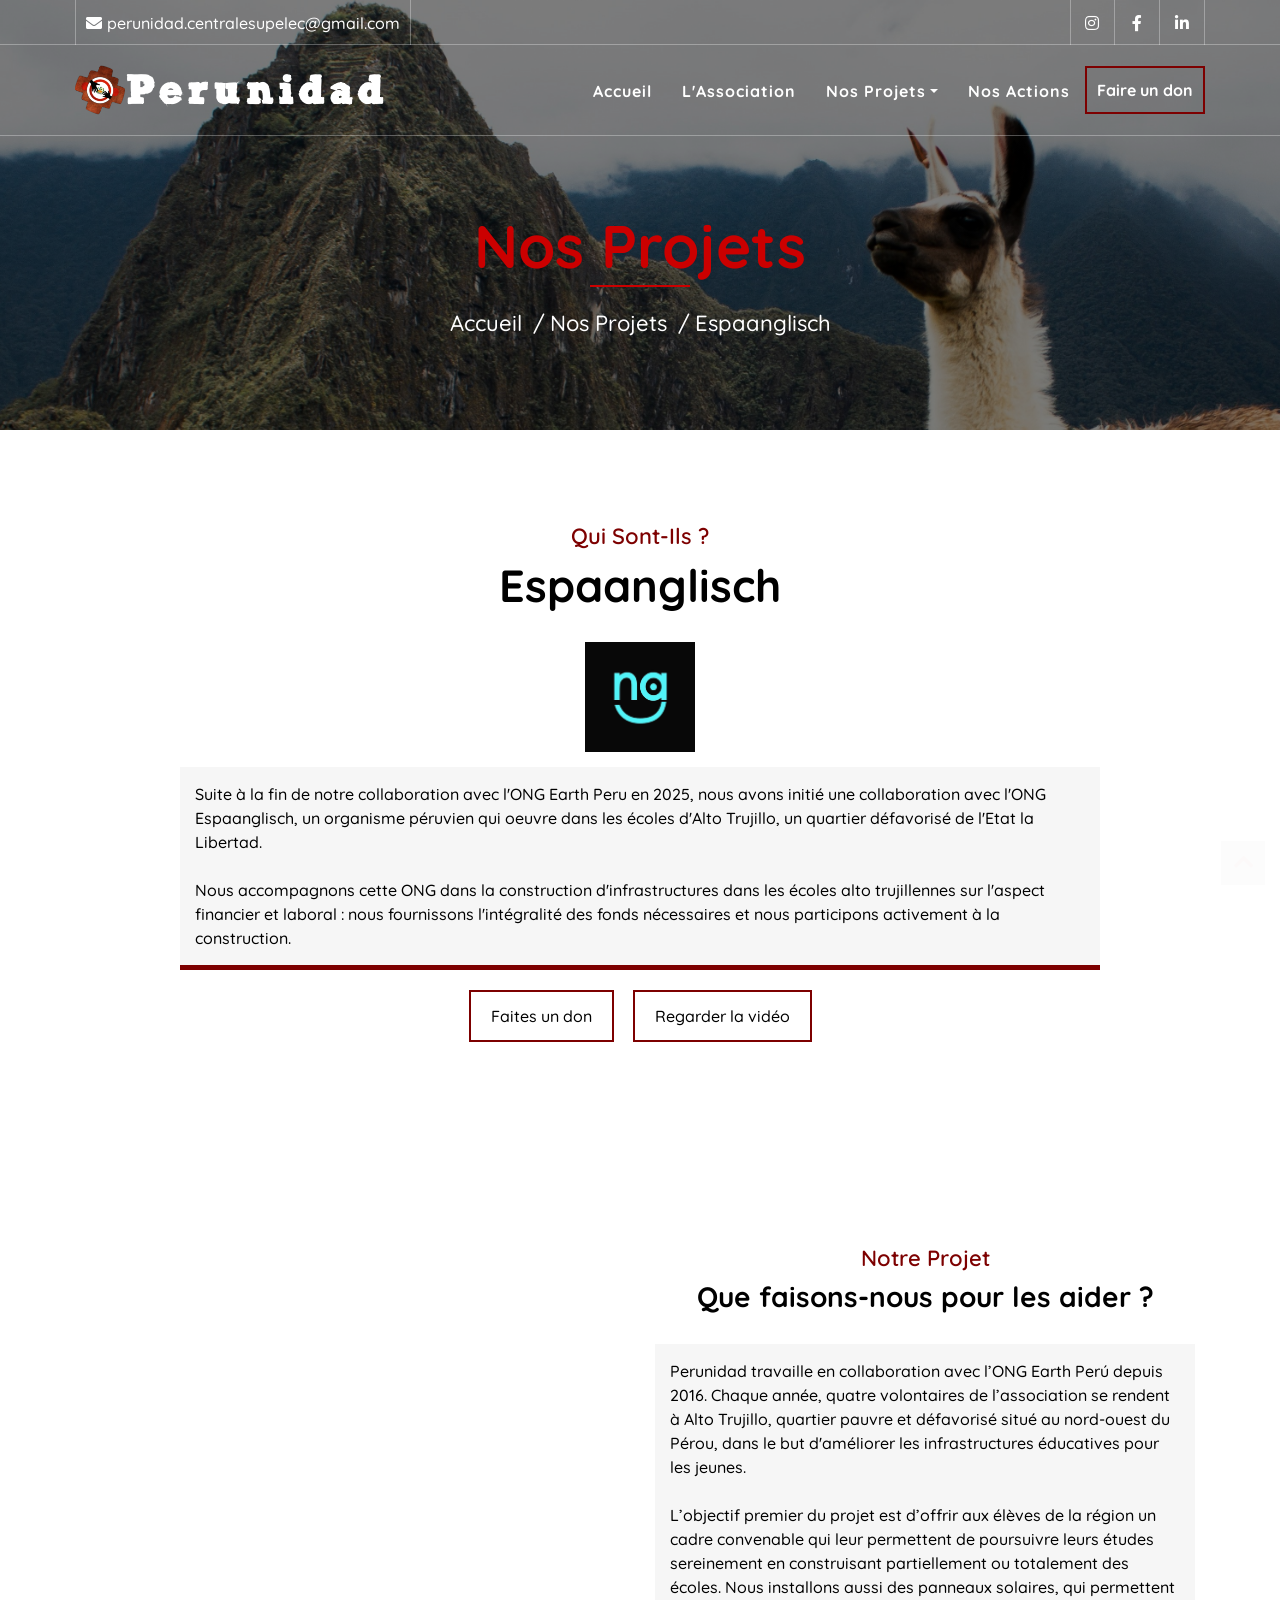
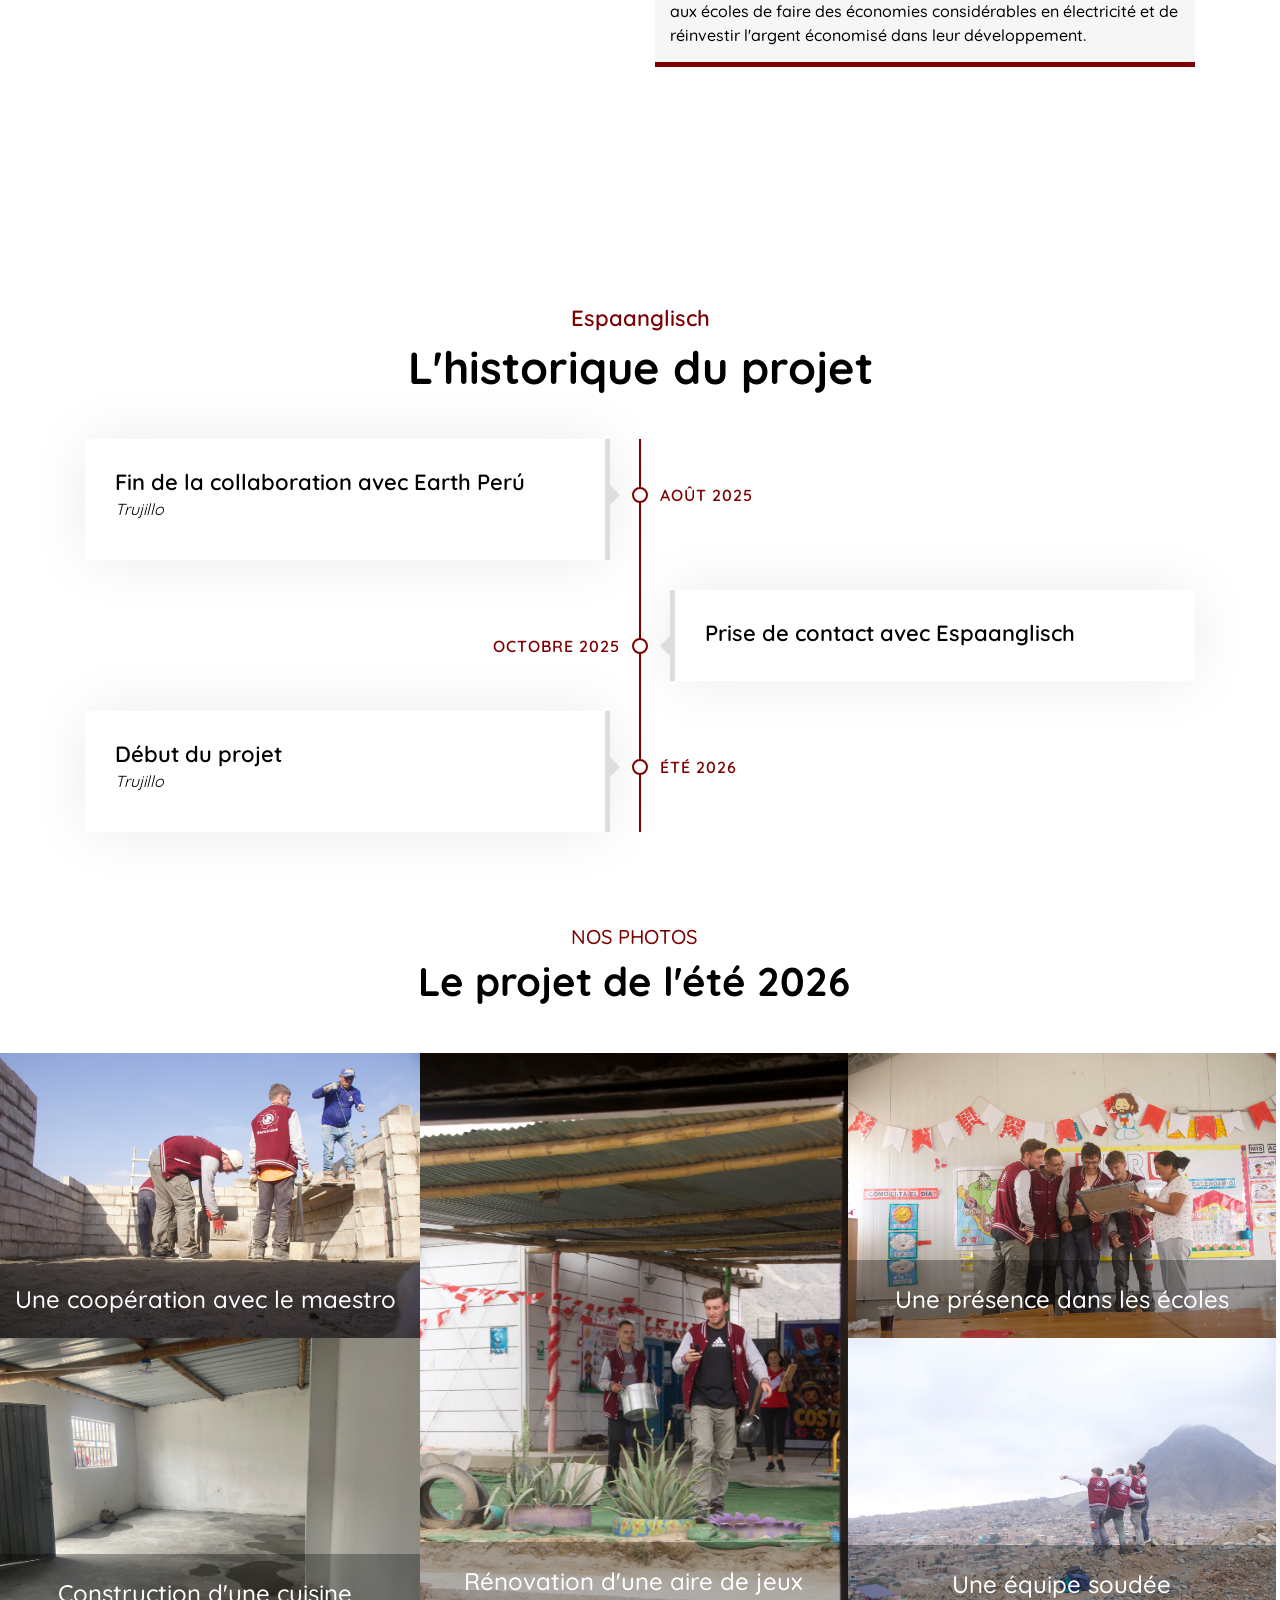
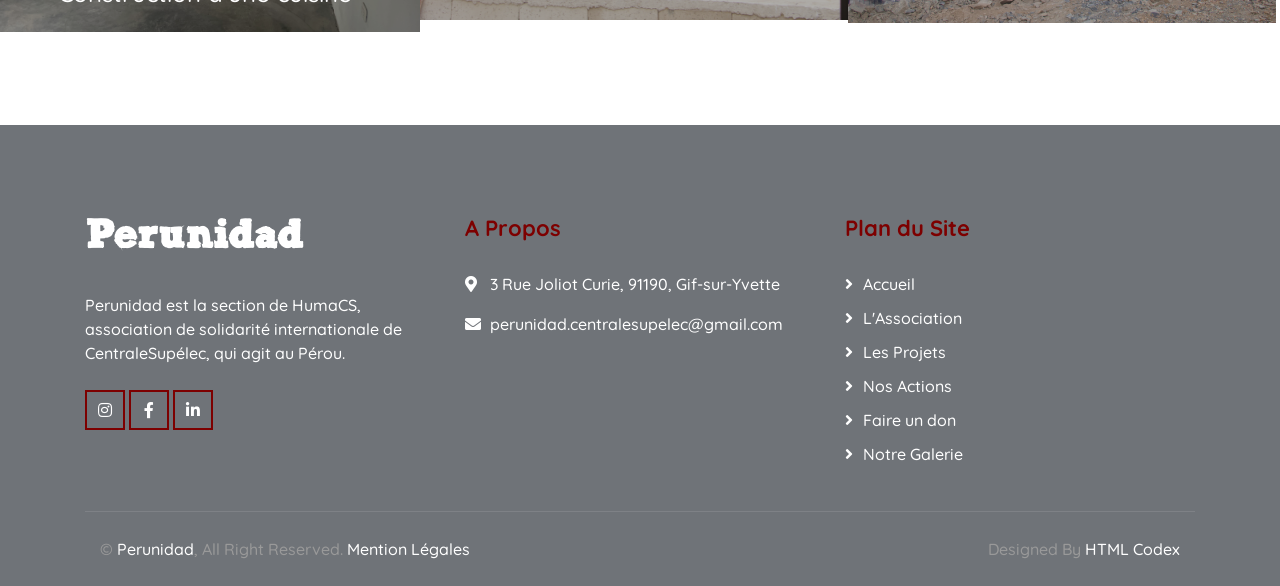
<file: EP.html>
<!DOCTYPE html>
<html lang="en">
    <head>
        <meta charset="utf-8">
        <title>Espaanglisch - PERUNIDAD</title>
        <meta content="width=device-width, initial-scale=1.0" name="viewport">
        <meta content="Free Website Template" name="keywords">
        <meta content="Free Website Template" name="description">

        <!-- Favicon -->
        <link href="img/Logo_Perunidad_sans_fond_sans_txt.png" rel="icon">

        <!-- Google Font -->
        <link href="https://fonts.googleapis.com/css2?family=Quicksand:wght@300;400;500;600;700&display=swap" rel="stylesheet">
        
        <!-- CSS Libraries -->
        <link href="https://stackpath.bootstrapcdn.com/bootstrap/4.4.1/css/bootstrap.min.css" rel="stylesheet">
        <link href="https://cdnjs.cloudflare.com/ajax/libs/font-awesome/5.10.0/css/all.min.css" rel="stylesheet">
        <link href="lib/flaticon/font/flaticon.css" rel="stylesheet">
        <link href="lib/animate/animate.min.css" rel="stylesheet">
        <link href="lib/owlcarousel/assets/owl.carousel.min.css" rel="stylesheet">

        <!-- Template Stylesheet -->
        <link href="css/style.css" rel="stylesheet">
    </head>

    <body>
        <!-- Top Bar Start -->
        <div class="top-bar d-none d-md-block">
            <div class="container-fluid">
                <div class="row">
                    <div class="col-md-8">
                        <div class="top-bar-left">
                            <div class="text">
                                <a href="mailto:perunidad.centralesupelec@gmail.com"><i class="fa fa-envelope"></i></a>
                                <p><a href="mailto:perunidad.centralesupelec@gmail.com">perunidad.centralesupelec@gmail.com</a></p>
                            </div>
                        </div>
                    </div>
                    <div class="col-md-4">
                        <div class="top-bar-right">
                            <div class="social">
                                <a href="https://www.instagram.com/perunidad.cs/"><i class="fab fa-instagram"></i></a>
                                <a href="https://www.facebook.com/Perunidad/"><i class="fab fa-facebook-f"></i></a>
                                <a href="https://www.linkedin.com/company/perunidad"><i class="fab fa-linkedin-in"></i></a>
                            </div>
                        </div>
                    </div>
                </div>
            </div>
        </div>
        <!-- Top Bar End -->

        <!-- Nav Bar Start -->
        <div class="navbar navbar-expand-lg bg-dark navbar-dark">
            <div class="container-fluid">
                <img src="img/Logo_Perunidad_sans_fond_sans_txt.png" alt="Logo Perunidad" height="50" width="auto">
                <a href="index.html" class="navbar-brand">Perunidad</a>
                <button type="button" class="navbar-toggler" data-toggle="collapse" data-target="#navbarCollapse">
                    <span class="navbar-toggler-icon"></span>
                </button>
                <div class="collapse navbar-collapse justify-content-between" id="navbarCollapse">
                    <div class="navbar-nav ml-auto">
                        <a href="index.html" class="nav-item nav-link">Accueil</a>
                        <a href="Team.html" class="nav-item nav-link">L'Association</a>
                        <div class="nav-item dropdown">
                            <a class="nav-link dropdown-toggle" data-toggle="dropdown" id="nosProjetsLink" href="Projets.html">Nos Projets</a>
                            <div class="dropdown-menu">
                                <a href="Nafe.html" class="dropdown-item">NAFE</a>
                                <a href="EP.html" class="dropdown-item">Espaanglisch</a>
                                <a href="Chaska.html" class="dropdown-item">Chaska</a>
                            </div>
                        </div>
                        <a href="Actions.html" class="nav-item nav-link">Nos Actions</a>
                        <a href="Donate.html" class="btn btn-custom">Faire un don</a>
                    </div>
                </div>
            </div>
        </div>
        <!-- Nav Bar End -->       

        <!-- Page Header Start -->
        <div class="page-header">
            <div class="container">
                <div class="row">
                    <div class="col-12">
                        <h2>Nos Projets</h2>
                    </div>
                    <div class="col-12">
                        <a href="index.html">Accueil</a>
                        <a href="Projets.html">Nos Projets</a>
                        <a href="EP.html">Espaanglisch</a>
                    </div>
                </div>
            </div>
        </div>
        <!-- Page Header End -->

        <!--Présentation Start-->
        <div class="presentation">
            <div class="container">
                <div id="texte-pres" class="row align-items-center justify-content-center"> <!-- Added justify-content-center -->
                    <div class="col-lg-10"> <!-- Removed unnecessary empty columns -->
                        <div class="section-header">
                            <p>Qui sont-ils ?</p>
                            <h2>Espaanglisch</h2>
                        </div>
                        <img class="presentation-logo" src="img/Espaanglisch.jpg" alt="Logo de EP">
                        <div class="presentation-texte">
                            Suite à la fin de notre collaboration avec l'ONG Earth Peru en 2025, nous avons initié une collaboration avec l'ONG Espaanglisch, un organisme péruvien qui oeuvre dans les écoles d'Alto Trujillo, un quartier défavorisé de l'Etat la Libertad.
                            <br>
                            <br>
                            Nous accompagnons cette ONG dans la construction d'infrastructures dans les écoles alto trujillennes sur l'aspect financier et laboral : nous fournissons l'intégralité des fonds nécessaires et nous participons activement à la construction.
                        </div>
                    </div>
                </div>
                <div id="btn-projet-pres" class="row align-items-center justify-content-center">
                    <div class="presentation-btn">
                        <a class="btn btn-custom" href="Donate.html">Faites un don</a>
                        <a class="btn btn-custom btn-play" data-toggle="modal" data-src="video/video_EP.mp4" data-target="#videoModal">Regarder la vidéo</a>
                    </div>
                </div>
                <div class="row align-items-center justify-content-center"> <!-- Added justify-content-center -->
                    <div class="col-lg-6">
                        <div id="presentation-img-scroll" class="presentation-img-scroll" data-parallax="scroll" data-image-src="img/qui_sommes_nous.jpg"></div>
                    </div>
                    <div class="col-lg-6">
                        <div class="section-header">
                            <p>Notre projet</p>
                            <h3>Que faisons-nous pour les aider ?</h3>
                        </div>
                        <div class="presentation-texte">
                            Perunidad travaille en collaboration avec l’ONG Earth Perú depuis 2016. Chaque année, quatre volontaires de l’association se rendent à Alto Trujillo, quartier pauvre et défavorisé situé au nord-ouest du Pérou, dans le but d'améliorer les infrastructures éducatives pour les jeunes.
                            <br>
                            <br>
                            L’objectif premier du projet est d’offrir aux élèves de la région un cadre convenable qui leur permettent de poursuivre leurs études sereinement en construisant partiellement ou totalement des écoles. Nous installons aussi des panneaux solaires, qui permettent aux écoles de faire des économies considérables en électricité et de réinvestir l'argent économisé dans leur développement.
                        </div>
                    </div>
                </div>
            </div>
        </div>
        <!--Présentation End-->

        <!-- Video Modal Start-->
        <div class="modal fade" id="videoModal" tabindex="-1" role="dialog" aria-labelledby="exampleModalLabel" aria-hidden="true">
            <div class="modal-dialog" role="document">
                <div class="modal-content">
                    <div class="modal-body">
                        <button type="button" class="close" data-dismiss="modal" aria-label="Close">
                            <span aria-hidden="true">&times;</span>
                        </button>        
                        <!-- 4:3 aspect ratio -->
                        <div class="embed-responsive embed-responsive-4by3">
                            <iframe class="embed-responsive-item" src="" id="video"  allowscriptaccess="always" allow="autoplay"></iframe>
                        </div>
                    </div>
                </div>
            </div>
        </div> 
        <!-- Video Modal End -->

        <!-- Historique Start -->
        <div class="historique" id="historique">
            <div class="container">
                <header class="section-header text-center wow zoomIn" data-wow-delay="0.1s">
                    <p>Espaanglisch</p>
                    <h2>L'historique du projet</h2>
                </header>
                <div class="timeline">
                    <div class="timeline-item left wow slideInLeft" data-wow-delay="0.1s">
                        <div class="timeline-text">
                            <div class="timeline-date">Août 2025</div>
                            <h2>Fin de la collaboration avec Earth Perú</h2>
                            <h4>Trujillo</h4>
                        </div>
                    </div>
                    <div class="timeline-item right wow slideInRight" data-wow-delay="0.1s">
                        <div class="timeline-text">
                            <div class="timeline-date">Octobre 2025</div>
                            <h2>Prise de contact avec Espaanglisch</h2>
                        </div>
                    </div>
                    <div class="timeline-item left wow slideInLeft" data-wow-delay="0.1s">
                        <div class="timeline-text">
                            <div class="timeline-date">Été 2026</div>
                            <h2>Début du projet</h2>
                            <h4>Trujillo</h4>
                        </div>
                    </div>
                </div>
            </div>
        </div>
        <!-- Historique End -->

        <!-- Gallery Start -->
        <div class="gallery">
            <div class="container-fluid gallery py-5 px-0">
                <div class="text-center mx-auto pb-4" style="max-width: 800px;">
                    <div class="gallery-title">
                        <a href="Galerie.html">
                            <h5 class="text-uppercase">Nos Photos</h5>
                        </a>
                        <h1 class="mb-4">Le projet de l'été 2026</h1>
                    </div>        
                </div>
                <div class="row g-0">
                    <div class="col-lg-4">
                        <div class="gallery-item">
                            <img src="img/Coop_Teodocio.jpeg" class="img-fluid w-100" alt="L'équipe envoyé à EP">
                            <div class="gallery-content">
                                <div class="gallery-inner pb-4">
                                    <a href="img/Coop_teodocio.jpeg" class="h4 text-white">Une coopération avec le maestro</a>
                                </div>
                            </div>
                        </div>
                        <div class="gallery-item">
                            <img src="img/Cuisine.jpeg" class="img-fluid w-100" alt="Construction d'une cuisine">
                            <div class="gallery-content">
                                <div class="gallery-inner pb-4">
                                    <a href="img/Cuisine.jpeg" class="h4 text-white">Construction d'une cuisine</a>
                                </div>
                            </div>
                        </div>
                    </div>
                    <div class="col-lg-4">
                        <div class="gallery-item">
                            <img src="img/Renov_EP.jpeg" class="img-fluid w-100" alt="Construction d'une aire de jeux et de gradins">
                            <div class="gallery-content">
                                <div class="gallery-inner pb-4">
                                    <a href="img/Renov_EP.jpeg" class="h4 text-white">Rénovation d'une aire de jeux</a>
                                </div>
                            </div>
                        </div>
                    </div>
                    <div class="col-lg-4">
                        <div class="gallery-item">
                            <img src="img/Ecole_EP.jpeg" class="img-fluid w-100" alt="Pose de fondations">
                            <div class="gallery-content">
                                <div class="gallery-inner pb-4">
                                    <a href="img/Ecole_EP.jpeg" class="h4 text-white">Une présence dans les écoles</a>
                                </div>
                            </div>
                        </div>
                        <div class="gallery-item">
                            <img src="img/Ekip_EP.jpeg" class="img-fluid w-100" alt="Construction de toilettes pour les enseigants">
                            <div class="gallery-content">
                                <div class="gallery-inner pb-4">
                                    <a href="img/Ekip_EP.jpeg" class="h4 text-white">Une équipe soudée</a>
                                </div>
                            </div>
                        </div>
                    </div>
                </div>
            </div>
        </div>
        <!-- Gallery End -->

        <!-- Footer Start -->
        <div class="footer">
            <div class="container">
                <div class="row">
                    <div class="col-lg-4 col-md-6">
                        <div class="footer-us">
                            <h2>Perunidad</h2>
                            <p>
                                Perunidad est la section de HumaCS, association de solidarité internationale de CentraleSupélec, qui agit au Pérou.
                            </p>
                            <div class="footer-social">
                                <a class="btn btn-custom" href="https://www.instagram.com/perunidad.cs/"><i class="fab fa-instagram"></i></a>
                                <a class="btn btn-custom" href="https://www.facebook.com/Perunidad/"><i class="fab fa-facebook-f"></i></a>
                                <a class="btn btn-custom" href="https://www.linkedin.com/company/perunidad"><i class="fab fa-linkedin-in"></i></a>
                            </div>
                        </div>
                    </div>
                    <div class="col-lg-4 col-md-6">
                        <div class="footer-contact">
                            <h2>A Propos</h2>
                            <p><i class="fa fa-map-marker-alt"></i>3 Rue Joliot Curie, 91190, Gif-sur-Yvette</p>
                            <p><i class="fa fa-envelope"></i>perunidad.centralesupelec@gmail.com</p>
                        </div>
                    </div>
                    <div class="col-lg-4 col-md-6">
                        <div class="footer-link">
                            <h2>Plan du Site</h2>
                            <a href="index.html">Accueil</a>
                            <a href="Team.html">L'Association</a>
                            <a href="Projets.html">Les Projets</a>
                            <a href="Actions.html">Nos Actions</a>
                            <a href="Donate.html">Faire un don</a>
                            <a href="Galerie.html">Notre Galerie</a>
                        </div>
                    </div>
                </div>
            </div>
            <div class="container copyright">
                <div class="row">
                    <div class="col-md-6">
                        <p>&copy; <a href="index.html">Perunidad</a>, All Right Reserved. <a href="Mentions_Legales.html">Mention Légales</a></p>
                    </div>
                    <div class="col-md-6">
                        <p>Designed By <a href="https://htmlcodex.com">HTML Codex</a></p>
                    </div>
                </div>
            </div>
        </div>
        <!-- Footer End -->
        
        <!-- Back to top button -->
        <a href="#" class="back-to-top"><i class="fa fa-chevron-up"></i></a>
        
        <!-- Pre Loader -->
        <div id="loader" class="show">
            <div class="loader"></div>
        </div>

        <!-- JavaScript Libraries -->
        <script src="https://code.jquery.com/jquery-3.4.1.min.js"></script>
        <script src="https://stackpath.bootstrapcdn.com/bootstrap/4.4.1/js/bootstrap.bundle.min.js"></script>
        <script src="lib/easing/easing.min.js"></script>
        <script src="lib/owlcarousel/owl.carousel.min.js"></script>
        <script src="lib/waypoints/waypoints.min.js"></script>
        <script src="lib/counterup/counterup.min.js"></script>
        <script src="lib/parallax/parallax.min.js"></script>
        
        <!-- Contact Javascript File -->
        <script src="mail/jqBootstrapValidation.min.js"></script>
        <script src="mail/contact.js"></script>

        <!-- Template Javascript -->
        <script src="js/main.js"></script>
    </body>
</html>
</file>
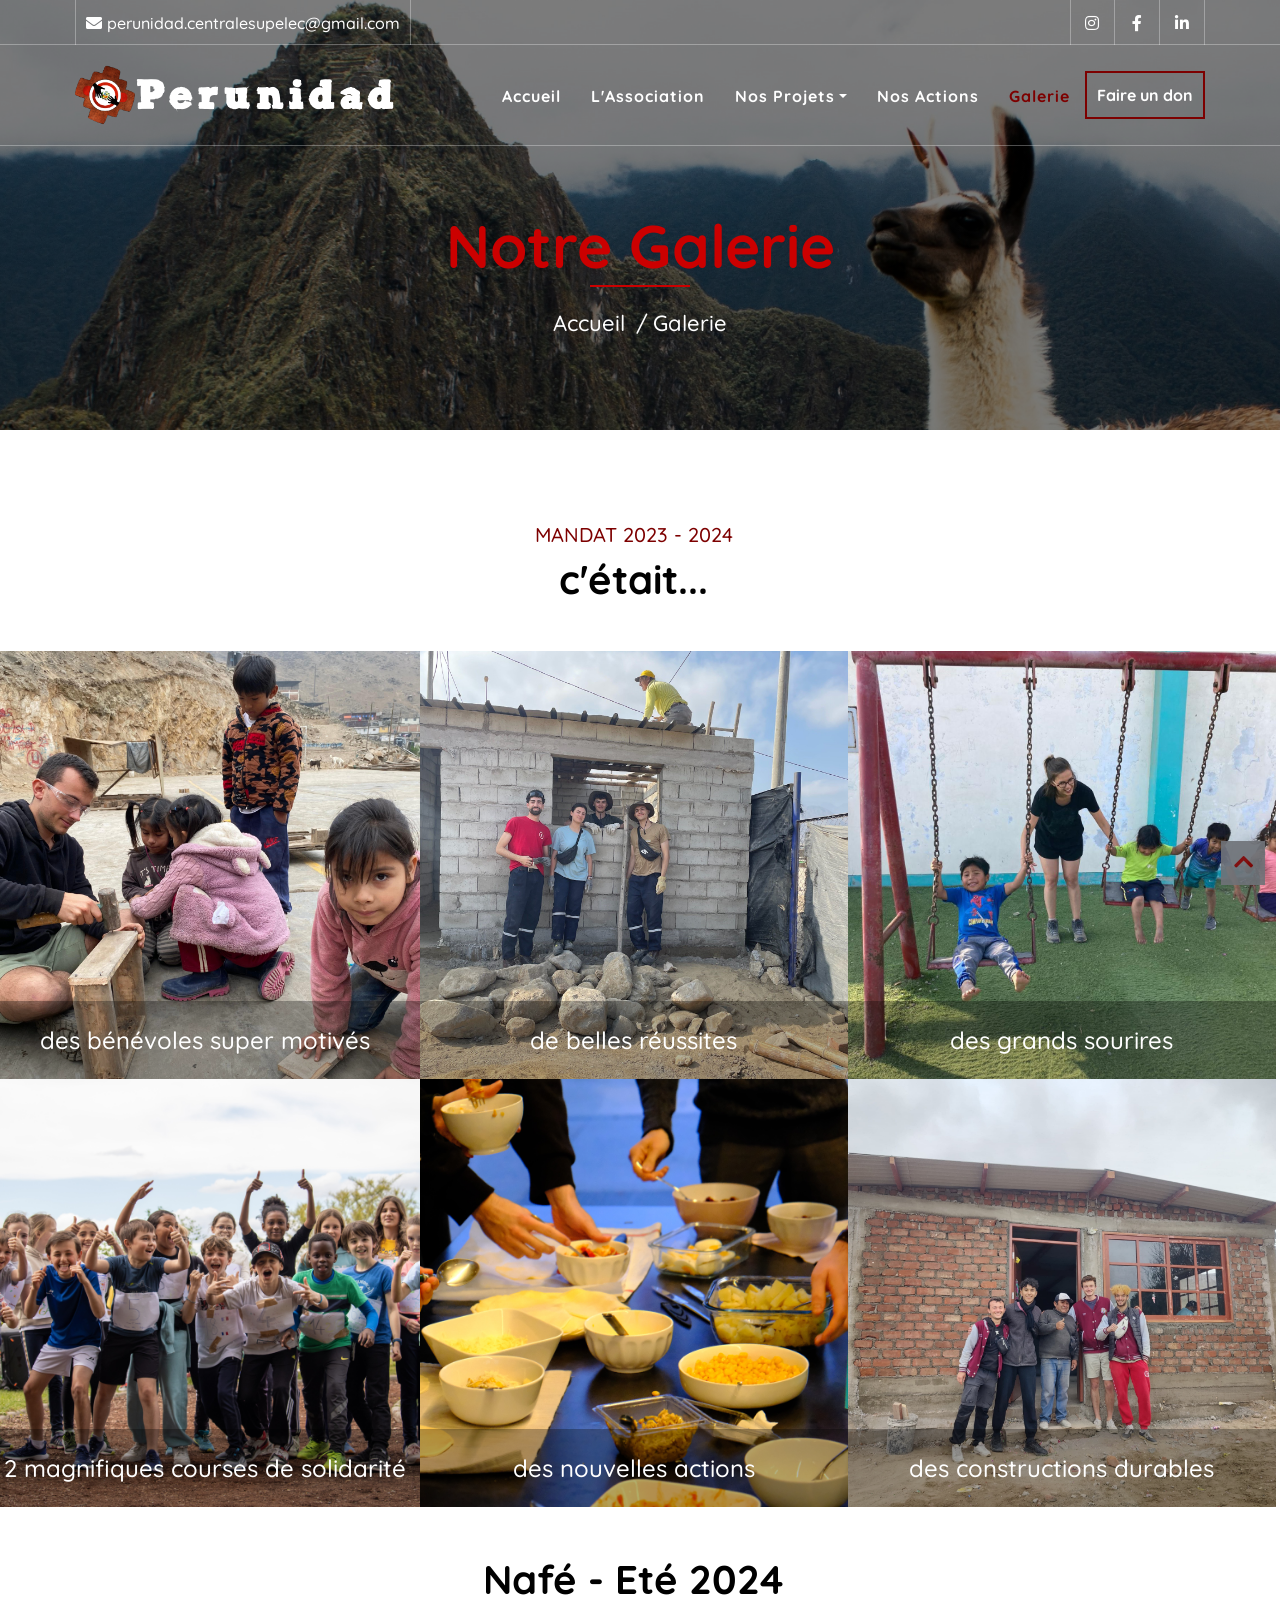
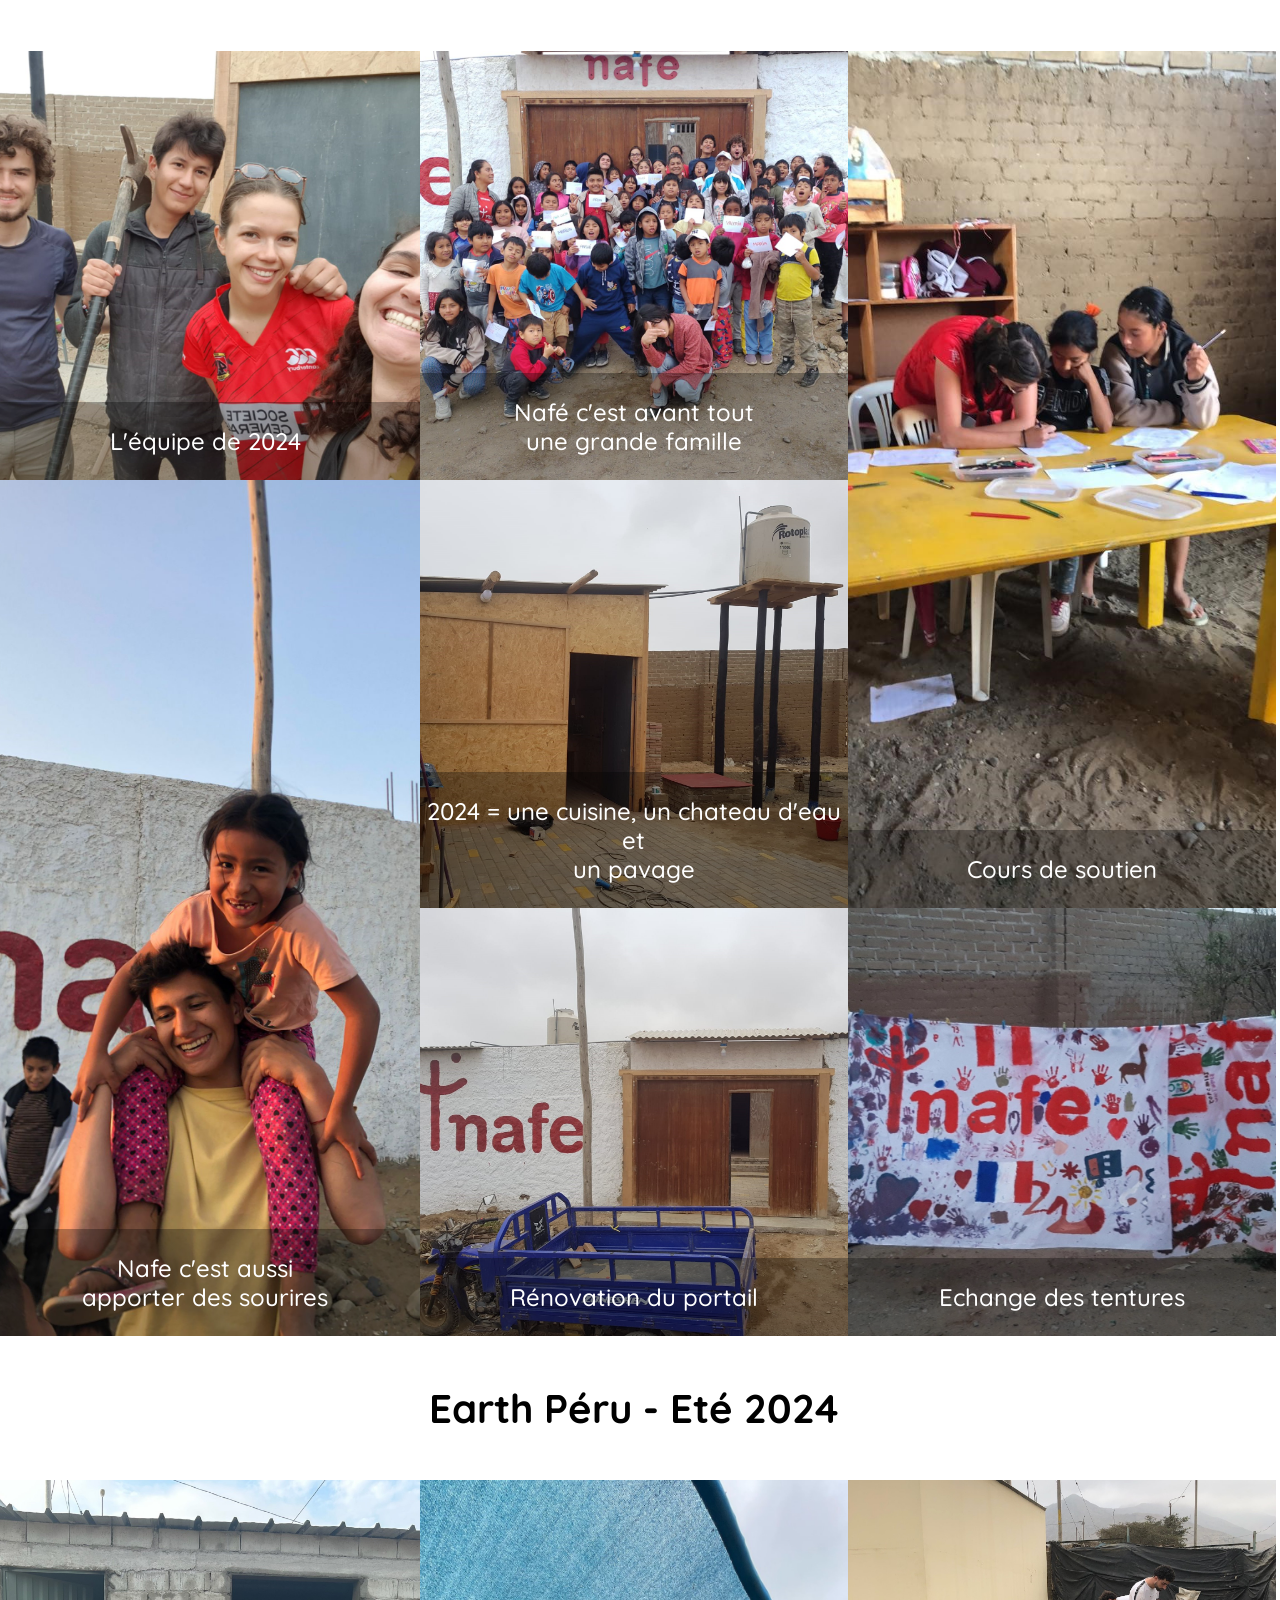
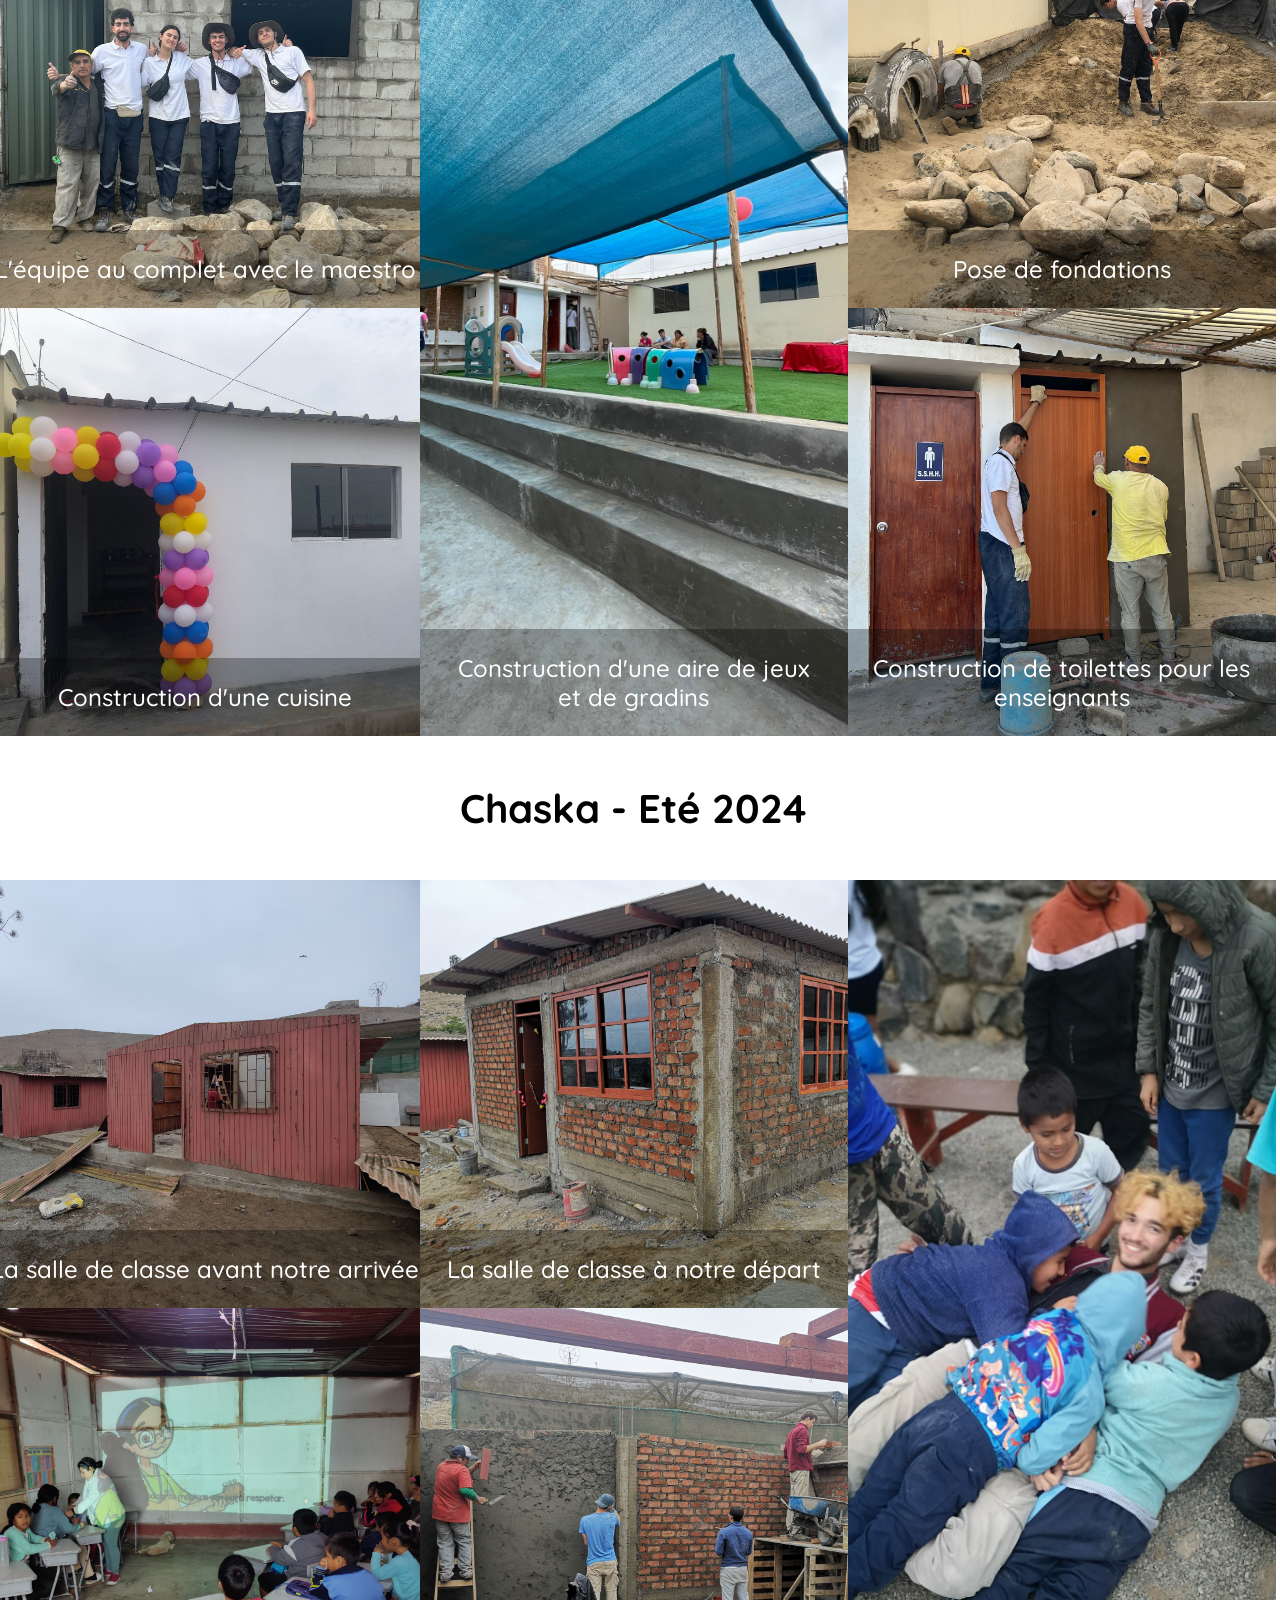
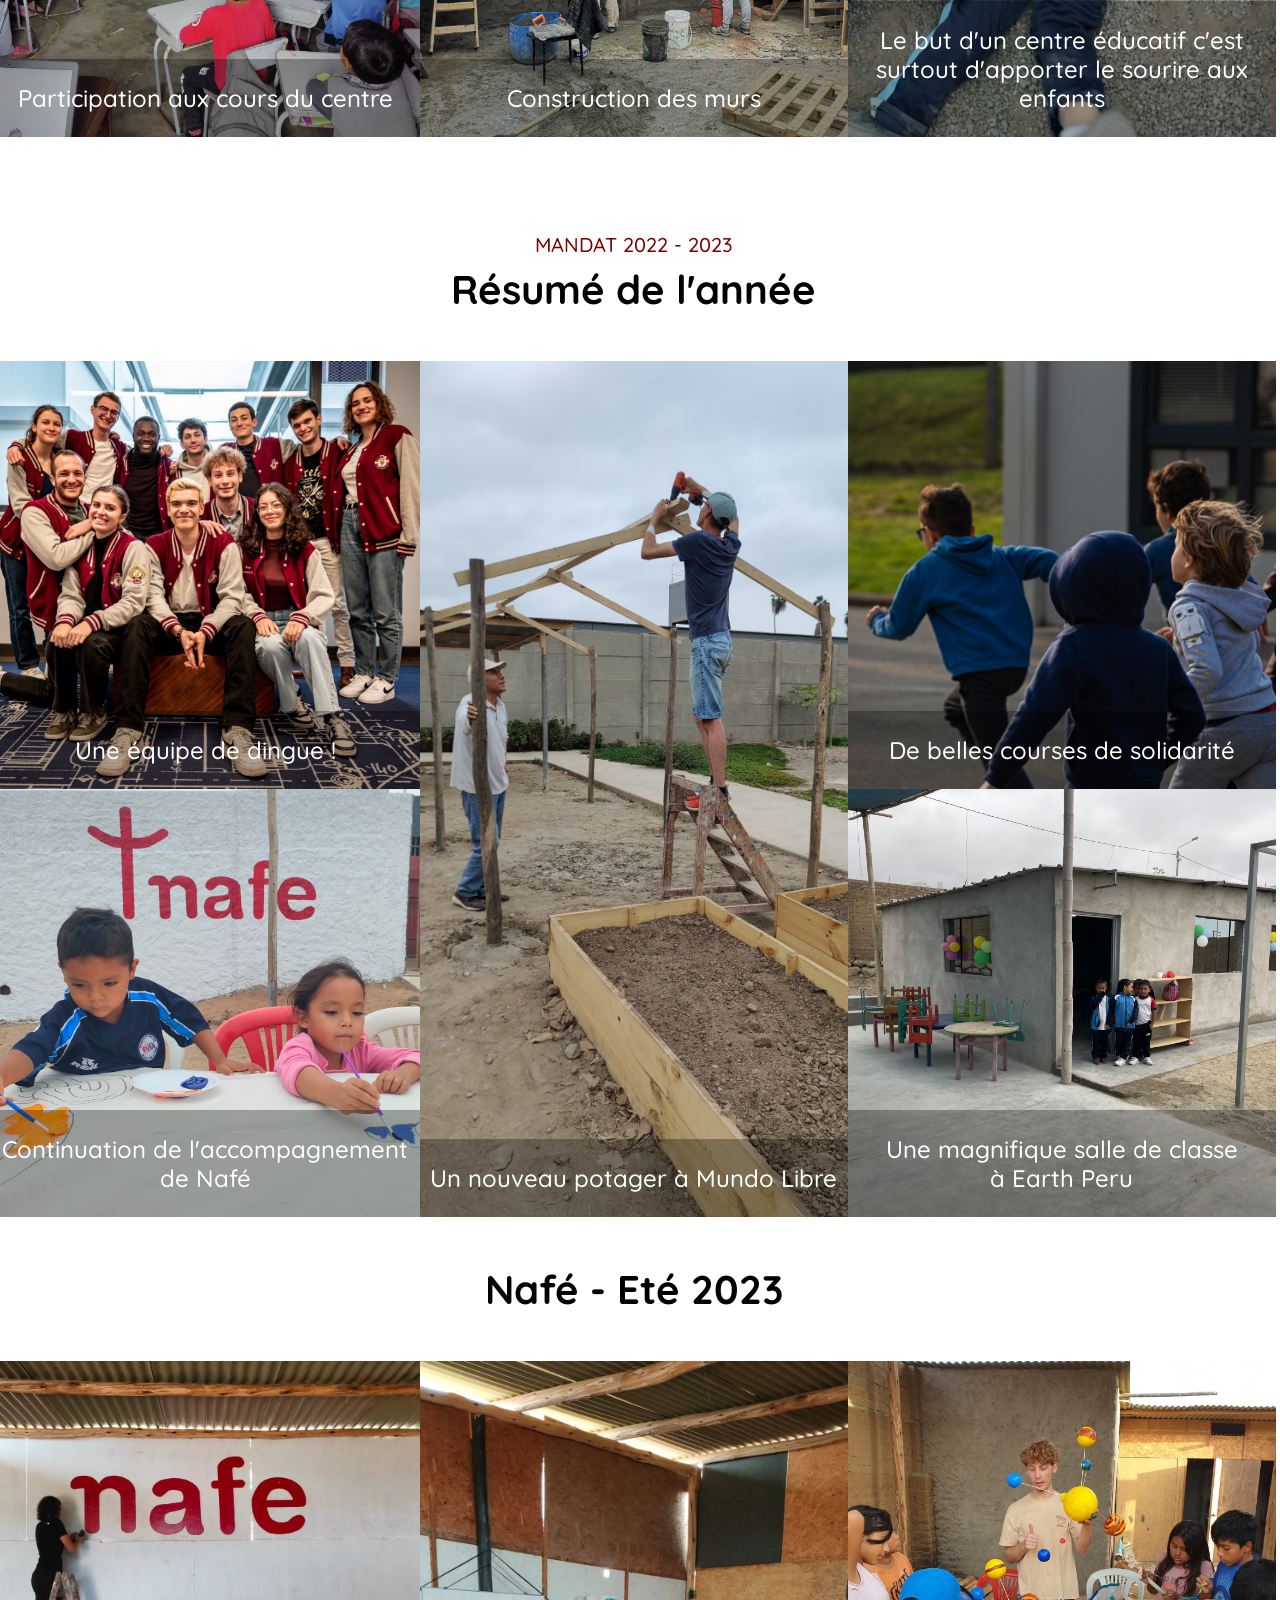
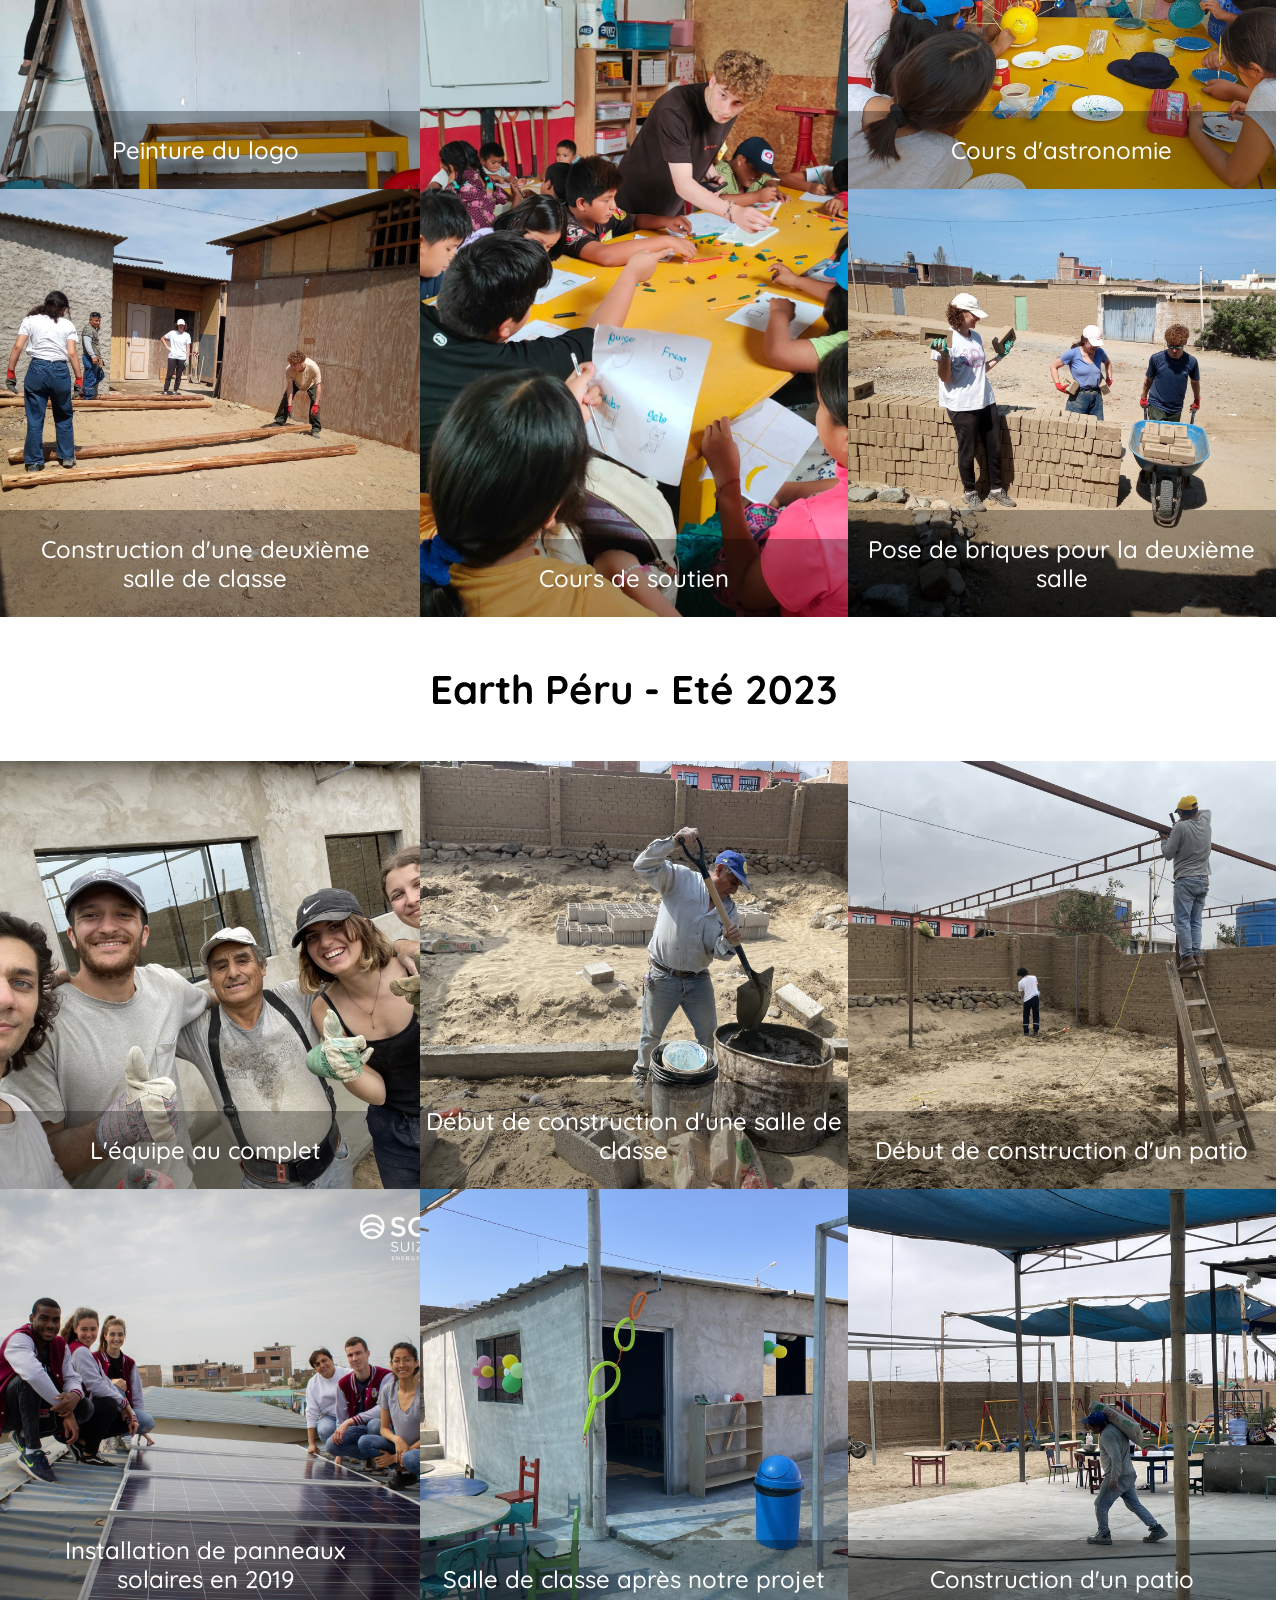
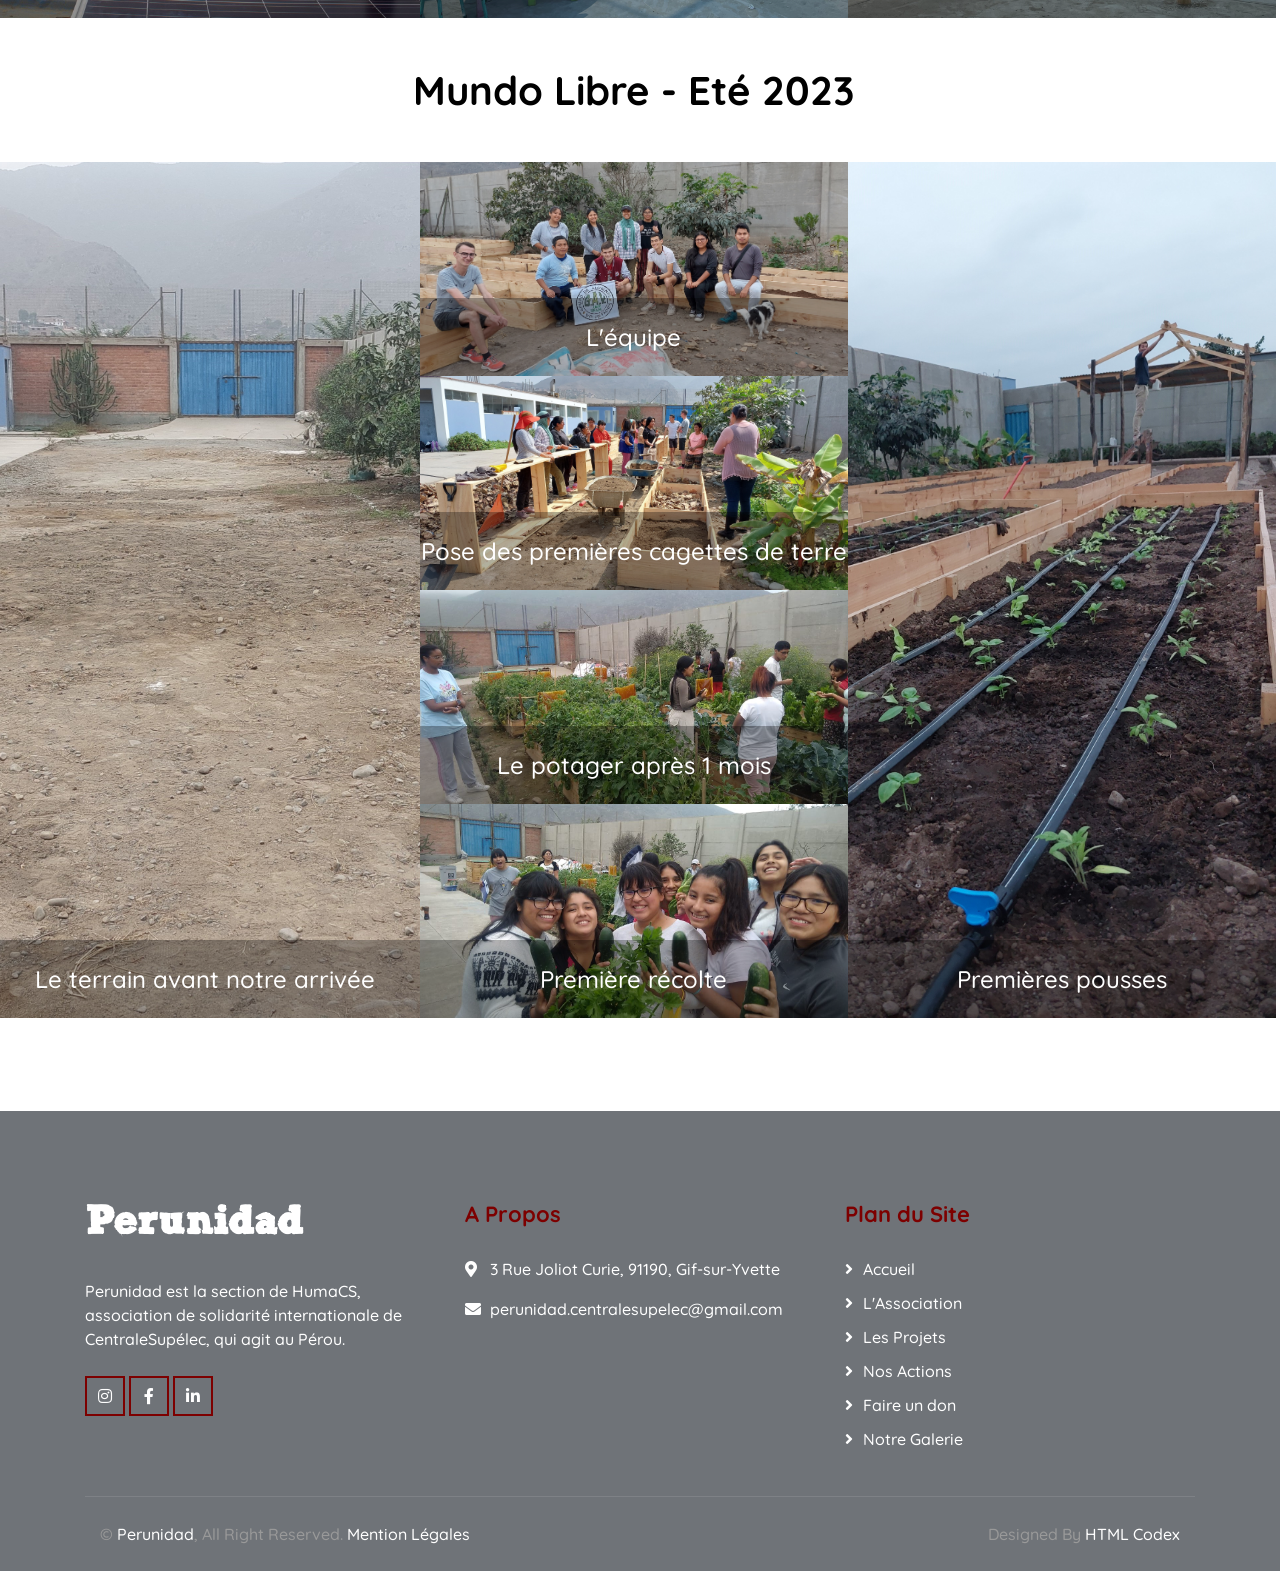
<file: Galerie.html>
<!DOCTYPE html>
<html lang="en">
    <head>
        <meta charset="utf-8">
        <title>Galerie - PERUNIDAD</title>
        <meta content="width=device-width, initial-scale=1.0" name="viewport">
        <meta content="Free Website Template" name="keywords">
        <meta content="Free Website Template" name="description">

        <!-- Favicon -->
        <link href="img/Logo_Perunidad_sans_fond_sans_txt.png" rel="icon">

        <!-- Google Font -->
        <link href="https://fonts.googleapis.com/css2?family=Quicksand:wght@300;400;500;600;700&display=swap" rel="stylesheet">
        
        <!-- CSS Libraries -->
        <link href="https://stackpath.bootstrapcdn.com/bootstrap/4.4.1/css/bootstrap.min.css" rel="stylesheet">
        <link href="https://cdnjs.cloudflare.com/ajax/libs/font-awesome/5.10.0/css/all.min.css" rel="stylesheet">
        <link href="lib/flaticon/font/flaticon.css" rel="stylesheet">
        <link href="lib/animate/animate.min.css" rel="stylesheet">
        <link href="lib/owlcarousel/assets/owl.carousel.min.css" rel="stylesheet">

        <!-- Template Stylesheet -->
        <link href="css/style.css" rel="stylesheet">
    </head>

    <body>
        <!-- Top Bar Start -->
        <div class="top-bar d-none d-md-block">
            <div class="container-fluid">
                <div class="row">
                    <div class="col-md-8">
                        <div class="top-bar-left">
                            <div class="text">
                                <a href="mailto:perunidad.centralesupelec@gmail.com"><i class="fa fa-envelope"></i></a>
                                <p><a href="mailto:perunidad.centralesupelec@gmail.com">perunidad.centralesupelec@gmail.com</a></p>
                            </div>
                        </div>
                    </div>
                    <div class="col-md-4">
                        <div class="top-bar-right">
                            <div class="social">
                                <a href="https://www.instagram.com/perunidad.cs/"><i class="fab fa-instagram"></i></a>
                                <a href="https://www.facebook.com/Perunidad/"><i class="fab fa-facebook-f"></i></a>
                                <a href="https://www.linkedin.com/company/perunidad"><i class="fab fa-linkedin-in"></i></a>
                            </div>
                        </div>
                    </div>
                </div>
            </div>
        </div>
        <!-- Top Bar End -->

        <!-- Nav Bar Start -->
        <div class="navbar navbar-expand-lg bg-dark navbar-dark">
            <div class="container-fluid">
                <img src="img/Logo_Perunidad_sans_fond_sans_txt.png" alt="Logo Perunidad" height="60" width="auto">
                <a href="index.html" class="navbar-brand">Perunidad</a>
                <button type="button" class="navbar-toggler" data-toggle="collapse" data-target="#navbarCollapse">
                    <span class="navbar-toggler-icon"></span>
                </button>

                <div class="collapse navbar-collapse justify-content-between" id="navbarCollapse">
                    <div class="navbar-nav ml-auto">
                        <a href="index.html" class="nav-item nav-link">Accueil</a>
                        <a href="Team.html" class="nav-item nav-link">L'Association</a>
                        <div class="nav-item dropdown">
                            <a class="nav-link dropdown-toggle" data-toggle="dropdown" id="nosProjetsLink" href="Projets.html">Nos Projets</a>
                            <div class="dropdown-menu">
                                <a href="Nafe.html" class="dropdown-item">NAFE</a>
                                <a href="EP.html" class="dropdown-item">Espaanglisch</a>
                                <a href="Chaska.html" class="dropdown-item">Chaska</a>
                            </div>
                        </div>
                        <a href="Actions.html" class="nav-item nav-link">Nos Actions</a>
                        <a href="Galerie.html" class="nav-item nav-link active">Galerie</a>
                        <a href="Donate.html" class="btn btn-custom">Faire un don</a>
                    </div>
                </div>
            </div>
        </div>
        <!-- Nav Bar End -->

        <!-- Page Header Start -->
        <div class="page-header">
            <div class="container">
                <div class="row">
                    <div class="col-12">
                        <h2>Notre Galerie</h2>
                    </div>
                    <div class="col-12">
                        <a href="index.html">Accueil</a>
                        <a href="Galerie.html">Galerie</a>
                    </div>
                </div>
            </div>
        </div>
        <!-- Page Header End -->

        <!-- Gallery Start -->
        <div class="gallery">
            <div class="container-fluid gallery py-5 px-0">
                <div class="text-center mx-auto pb-4" style="max-width: 800px;">
                    <div class="gallery-title">
                        <h5 class="text-uppercase">Mandat 2023 - 2024</h5>
                        <h1 class="mb-4">c'était...</h1>
                    </div>        
                </div>
                <div class="row g-0">
                    <div class="col-lg-4">
                        <div class="gallery-item">
                            <img src="img/Mandat_Benevoles_2024_crop.jpg" class="img-fluid w-100" alt="des bénévoles super motivés">
                            <div class="gallery-content">
                                <div class="gallery-inner pb-4">
                                    <a href="img/Mandat_Benevoles_2024.jpg" class="h4 text-white">des bénévoles super motivés</a>
                                </div>
                            </div>
                        </div>
                        <div class="gallery-item">
                            <img src="img/Mandat_Course_2024_crop.jpg" class="img-fluid w-100" alt="2 magnifiques courses de solidarité">
                            <div class="gallery-content">
                                <div class="gallery-inner pb-4">
                                    <a href="img/Gallery_4.jpg" class="h4 text-white">2 magnifiques courses de solidarité</a>
                                </div>
                            </div>
                        </div>
                    </div>
                    <div class="col-lg-4">
                        <div class="gallery-item">
                            <img src="img/Mandat_Reussites_2024_crop.JPG" class="img-fluid w-100" alt="de belles réussites">
                            <div class="gallery-content">
                                <div class="gallery-inner pb-4">
                                    <a href="img/Mandat_Reussites_2024.JPG" class="h4 text-white">de belles réussites</a>
                                </div>
                            </div>
                        </div>
                        <div class="gallery-item">
                            <img src="img/Mandat_Empanadas_2024_crop.JPG" class="img-fluid w-100" alt="des nouvelles actions">
                            <div class="gallery-content">
                                <div class="gallery-inner pb-4">
                                    <a href="img/Mandat_Empanadas_2024.JPG" class="h4 text-white">des nouvelles actions</a>
                                </div>
                            </div>
                        </div>
                    </div>
                    <div class="col-lg-4">
                        <div class="gallery-item">
                            <img src="img/Mandat_sourires_2024_crop.jpg" class="img-fluid w-100" alt="des grands sourires">
                            <div class="gallery-content">
                                <div class="gallery-inner pb-4">
                                    <a href="img/Mandat_sourires_2024.jpg" class="h4 text-white">des grands sourires</a>
                                </div>
                            </div>
                        </div>
                        <div class="gallery-item">
                            <img src="img/Mandat_Chaska_2024_crop.jpg" class="img-fluid w-100" alt="des constructions durables">
                            <div class="gallery-content">
                                <div class="gallery-inner pb-4">
                                    <a href="img/Mandat_Chaska_2024.jpg" class="h4 text-white">des constructions durables</a>
                                </div>
                            </div>
                        </div>
                    </div>
                </div>
                <div class="text-center mx-auto" style="max-width: 800px;">
                    <div class="gallery-title">
                        <h1 class="my-5">Nafé - Eté 2024</h1>
                    </div>        
                </div>
                <div class="row g-0">
                    <div class="col-lg-4">
                        <div class="gallery-item">
                            <img src="img/Nafe_equipe_2024_crop.jpg" class="img-fluid w-100" alt="Equipe 2024">
                            <div class="gallery-content">
                                <div class="gallery-inner pb-4">
                                    <a href="img/Nafe_equipe_2024.jpg" class="h4 text-white">L'équipe de 2024</a>
                                </div>
                            </div>
                        </div>
                        <div class="gallery-item">
                            <img src="img/Nafe_sourire_2024_crop.jpg" class="img-fluid w-100" alt="Construction d'une deuxième salle de classe">
                            <div class="gallery-content">
                                <div class="gallery-inner pb-4">
                                    <a href="img/Nafe_sourire_2024.jpg" class="h4 text-white">Nafe c'est aussi <br> apporter des sourires</a>
                                </div>
                            </div>
                        </div>
                    </div>
                    <div class="col-lg-4">
                        <div class="gallery-item">
                            <img src="img/Nafe_famille_2024_crop.jpg" class="img-fluid w-100" alt="Nafe c'est une grande famille">
                            <div class="gallery-content">
                                <div class="gallery-inner pb-4">
                                    <a href="img/Nafe_famille_2024.jpg" class="h4 text-white">Nafé c'est avant tout <br> une grande famille</a>
                                </div>
                            </div>
                        </div>
                        <div class="gallery-item">
                            <img src="img/Nafe_resultat_2024_crop.jpg" class="img-fluid w-100" alt="Résultat des constructions">
                            <div class="gallery-content">
                                <div class="gallery-inner pb-4">
                                    <a href="img/Nafe_resultat_2024.jpg" class="h4 text-white">2024 = une cuisine, un chateau d'eau et <br> un pavage</a>
                                </div>
                            </div>
                        </div>
                        <div class="gallery-item">
                            <img src="img/Nafe_portail_2024_crop.jpg" class="img-fluid w-100" alt="Rénovation du portail">
                            <div class="gallery-content">
                                <div class="gallery-inner pb-4">
                                    <a href="img/Nafe_portail_2024.jpg" class="h4 text-white">Rénovation du portail</a>
                                </div>
                            </div>
                        </div>
                    </div>
                    <div class="col-lg-4">
                        <div class="gallery-item">
                            <img src="img/Nafe_soutien_2024_crop.jpg" class="img-fluid w-100" alt="Cours de soutien">
                            <div class="gallery-content">
                                <div class="gallery-inner pb-4">
                                    <a href="img/Nafe_soutien_2024.jpg" class="h4 text-white">Cours de soutien</a>
                                </div>
                            </div>
                        </div>
                        <div class="gallery-item">
                            <img src="img/Nafe_tenture_2024_crop.jpg" class="img-fluid w-100" alt="Pose de briques pour la deuxième salle">
                            <div class="gallery-content">
                                <div class="gallery-inner pb-4">
                                    <a href="img/Nafe_tenture_2024.jpg" class="h4 text-white">Echange des tentures</a>
                                </div>
                            </div>
                        </div>
                    </div>
                </div>
                <div class="text-center mx-auto" style="max-width: 800px;">
                    <div class="gallery-title">
                        <h1 class="my-5">Earth Péru - Eté 2024</h1>
                    </div>        
                </div>
                <div class="row g-0">
                    <div class="col-lg-4">
                        <div class="gallery-item">
                            <img src="img/EP_equipe_2024_crop.JPG" class="img-fluid w-100" alt="L'équipe envoyé à EP">
                            <div class="gallery-content">
                                <div class="gallery-inner pb-4">
                                    <a href="img/EP_equipe_2024.JPG" class="h4 text-white">L'équipe au complet avec le maestro</a>
                                </div>
                            </div>
                        </div>
                        <div class="gallery-item">
                            <img src="img/EP_cuisine_2024_crop.jpg" class="img-fluid w-100" alt="Construction d'une cuisine">
                            <div class="gallery-content">
                                <div class="gallery-inner pb-4">
                                    <a href="img/EP_cuisine_2024.jpg" class="h4 text-white">Construction d'une cuisine</a>
                                </div>
                            </div>
                        </div>
                    </div>
                    <div class="col-lg-4">
                        <div class="gallery-item">
                            <img src="img/EP_aire_2024_crop.JPG" class="img-fluid w-100" alt="Construction d'une aire de jeux et de gradins">
                            <div class="gallery-content">
                                <div class="gallery-inner pb-4">
                                    <a href="img/EP_aire_2024.JPG" class="h4 text-white">Construction d'une aire de jeux <br> et de gradins</a>
                                </div>
                            </div>
                        </div>
                    </div>
                    <div class="col-lg-4">
                        <div class="gallery-item">
                            <img src="img/EP_fondations_2024_crop.jpg" class="img-fluid w-100" alt="Pose de fondations">
                            <div class="gallery-content">
                                <div class="gallery-inner pb-4">
                                    <a href="img/EP_fondations_2024.jpg" class="h4 text-white">Pose de fondations</a>
                                </div>
                            </div>
                        </div>
                        <div class="gallery-item">
                            <img src="img/EP_toilettes_2024_crop.JPG" class="img-fluid w-100" alt="Construction de toilettes pour les enseigants">
                            <div class="gallery-content">
                                <div class="gallery-inner pb-4">
                                    <a href="img/EP_toilettes_2024.JPG" class="h4 text-white">Construction de toilettes pour les enseignants</a>
                                </div>
                            </div>
                        </div>
                    </div>
                </div>
                <div class="text-center mx-auto" style="max-width: 800px;">
                    <div class="gallery-title">
                        <h1 class="my-5">Chaska - Eté 2024</h1>
                    </div>        
                </div>
                <div class="row g-0">
                    <div class="col-lg-4">
                        <div class="gallery-item">
                            <img src="img/Chaska_debut_2024_crop.jpg" class="img-fluid w-100" alt="La salle de classe avant notre arrivée">
                            <div class="gallery-content">
                                <div class="gallery-inner pb-4">
                                    <a href="img/Chaska_debut_2024.jpg" class="h4 text-white">La salle de classe avant notre arrivée</a>
                                </div>
                            </div>
                        </div>
                        <div class="gallery-item">
                            <img src="img/Chaska_cours_2024_crop.jpg" class="img-fluid w-100" alt="Participation aux cours">
                            <div class="gallery-content">
                                <div class="gallery-inner pb-4">
                                    <a href="img/Chaska_cours_2024.jpg" class="h4 text-white">Participation aux cours du centre</a>
                                </div>
                            </div>
                        </div>
                    </div>
                    <div class="col-lg-4">
                        <div class="gallery-item">
                            <img src="img/Chaska_final_2024_crop.jpg" class="img-fluid w-100" alt="La salle de classe à notre départ">
                            <div class="gallery-content">
                                <div class="gallery-inner pb-4">
                                    <a href="img/Chaska_final_2024.jpg" class="h4 text-white">La salle de classe à notre départ</a>
                                </div>
                            </div>
                        </div>
                        <div class="gallery-item">
                            <img src="img/Chaska_murs_2024_crop.jpg" class="img-fluid w-100" alt="Construction des murs">
                            <div class="gallery-content">
                                <div class="gallery-inner pb-4">
                                    <a href="img/Chaska_murs_2024.jpg" class="h4 text-white">Construction des murs</a>
                                </div>
                            </div>
                        </div>
                    </div>
                    <div class="col-lg-4">
                        <div class="gallery-item">
                            <img src="img/Chaska_enfants_2024_crop.jpg" class="img-fluid w-100" alt="Sourire des enfants">
                            <div class="gallery-content">
                                <div class="gallery-inner pb-4">
                                    <a href="img/Chaska_enfants_2024.jpg" class="h4 text-white">Le but d'un centre éducatif c'est surtout d'apporter le sourire aux enfants</a>
                                </div>
                            </div>
                        </div>
                    </div>
                </div>
                <div class="text-center mx-auto" style="max-width: 800px;">
                    <div class="gallery-title">
                    </div>        
                </div>
            </div>
            <div class="container-fluid gallery py-5 px-0">
                <div class="text-center mx-auto pb-4" style="max-width: 800px;">
                    <div class="gallery-title">
                        <h5 class="text-uppercase">Mandat 2022 - 2023</h5>
                        <h1 class="mb-4">Résumé de l'année</h1>
                    </div>        
                </div>
                <div class="row g-0">
                    <div class="col-lg-4">
                        <div class="gallery-item">
                            <img src="img/Equipe_2K23.jpg" class="img-fluid w-100" alt="L'équipe du mandat 2022-2023">
                            <div class="gallery-content">
                                <div class="gallery-inner pb-4">
                                    <a href="img/Equipe_2K23.jpg" class="h4 text-white">Une équipe de dingue !</a>
                                </div>
                            </div>
                        </div>
                        <div class="gallery-item">
                            <img src="img/Galerie_2023_4.jpg" class="img-fluid w-100" alt="Un beau projet à Nafé">
                            <div class="gallery-content">
                                <div class="gallery-inner pb-4">
                                    <a href="img/Galerie_2023_4.jpg" class="h4 text-white">Continuation de l'accompagnement<br> de Nafé</a>
                                </div>
                            </div>
                        </div>
                    </div>
                    <div class="col-lg-4">
                        <div class="gallery-item">
                            <img src="img/Galerie_2023_5.jpg" class="img-fluid w-100" alt="Un nouveau potager à Mundo Libre">
                            <div class="gallery-content">
                                <div class="gallery-inner pb-4">
                                    <a href="img/Galerie_2023_5.jpg" class="h4 text-white">Un nouveau potager à Mundo Libre</a>
                                </div>
                            </div>
                        </div>
                    </div>
                    <div class="col-lg-4">
                        <div class="gallery-item">
                            <img src="img/Galerie_2023_6.jpg" class="img-fluid w-100" alt="De belles courses de solidarité">
                            <div class="gallery-content">
                                <div class="gallery-inner pb-4">
                                    <a href="img/Galerie_2023_6.jpg" class="h4 text-white">De belles courses de solidarité</a>
                                </div>
                            </div>
                        </div>
                        <div class="gallery-item">
                            <img src="img/Galerie_2023_1.jpg" class="img-fluid w-100" alt="Une magnifique salle de classe à Earth Peru">
                            <div class="gallery-content">
                                <div class="gallery-inner pb-4">
                                    <a href="img/Galerie_2023_1.jpg" class="h4 text-white">Une magnifique salle de classe <br> à Earth Peru</a>
                                </div>
                            </div>
                        </div>
                    </div>
                </div>
                <div class="text-center mx-auto" style="max-width: 800px;">
                    <div class="gallery-title">
                        <h1 class="my-5">Nafé - Eté 2023</h1>
                    </div>        
                </div>
                <div class="row g-0">
                    <div class="col-lg-4">
                        <div class="gallery-item">
                            <img src="img/Peinture_NAFE.jpg" class="img-fluid w-100" alt="Peinture du logo">
                            <div class="gallery-content">
                                <div class="gallery-inner pb-4">
                                    <a href="img/Peinture_NAFE.jpg" class="h4 text-white">Peinture du logo</a>
                                </div>
                            </div>
                        </div>
                        <div class="gallery-item">
                            <img src="img/construction_NAFE.jpeg" class="img-fluid w-100" alt="Construction d'une deuxième salle de classe">
                            <div class="gallery-content">
                                <div class="gallery-inner pb-4">
                                    <a href="img/construction_NAFE.jpeg" class="h4 text-white">Construction d'une deuxième <br> salle de classe</a>
                                </div>
                            </div>
                        </div>
                    </div>
                    <div class="col-lg-4">
                        <div class="gallery-item">
                            <img src="img/cours_NAFE.jpeg" class="img-fluid w-100" alt="Cours de soutien">
                            <div class="gallery-content">
                                <div class="gallery-inner pb-4">
                                    <a href="img/cours_NAFE.jpeg" class="h4 text-white">Cours de soutien</a>
                                </div>
                            </div>
                        </div>
                    </div>
                    <div class="col-lg-4">
                        <div class="gallery-item">
                            <img src="img/astronomie_NAFE.jpeg" class="img-fluid w-100" alt="Cours d'astronomie">
                            <div class="gallery-content">
                                <div class="gallery-inner pb-4">
                                    <a href="img/astronomie_NAFE.jpeg" class="h4 text-white">Cours d'astronomie</a>
                                </div>
                            </div>
                        </div>
                        <div class="gallery-item">
                            <img src="img/briques_NAFE.jpeg" class="img-fluid w-100" alt="Pose de briques pour la deuxième salle">
                            <div class="gallery-content">
                                <div class="gallery-inner pb-4">
                                    <a href="img/briques_NAFE.jpeg" class="h4 text-white">Pose de briques pour la deuxième salle</a>
                                </div>
                            </div>
                        </div>
                    </div>
                </div>
                <div class="text-center mx-auto" style="max-width: 800px;">
                    <div class="gallery-title">
                        <h1 class="my-5">Earth Péru - Eté 2023</h1>
                    </div>        
                </div>
                <div class="row g-0">
                    <div class="col-lg-4">
                        <div class="gallery-item">
                            <img src="img/Equipe_EP.jpg" class="img-fluid w-100" alt="L'équipe envoyé à EP">
                            <div class="gallery-content">
                                <div class="gallery-inner pb-4">
                                    <a href="img/Equipe_EP.jpg" class="h4 text-white">L'équipe au complet</a>
                                </div>
                            </div>
                        </div>
                        <div class="gallery-item">
                            <img src="img/panneaux_solaires_EP.jpg" class="img-fluid w-100" alt="Installation de panneaux solaires">
                            <div class="gallery-content">
                                <div class="gallery-inner pb-4">
                                    <a href="img/panneaux_solaires_EP.jpg" class="h4 text-white">Installation de panneaux <br> solaires en 2019</a>
                                </div>
                            </div>
                        </div>
                    </div>
                    <div class="col-lg-4">
                        <div class="gallery-item">
                            <img src="img/salle_debut_EP.jpg" class="img-fluid w-100" alt="Début de construction d'une salle de classe">
                            <div class="gallery-content">
                                <div class="gallery-inner pb-4">
                                    <a href="img/salle_debut_EP.jpg" class="h4 text-white">Début de construction d'une salle de classe</a>
                                </div>
                            </div>
                        </div>
                        <div class="gallery-item">
                            <img src="img/salle_apres_EP.jpg" class="img-fluid w-100" alt="Salle de classe après notre projet">
                            <div class="gallery-content">
                                <div class="gallery-inner pb-4">
                                    <a href="img/salle_apres_EP.jpg" class="h4 text-white">Salle de classe après notre projet</a>
                                </div>
                            </div>
                        </div>
                    </div>
                    <div class="col-lg-4">
                        <div class="gallery-item">
                            <img src="img/patio_debut_EP.jpg" class="img-fluid w-100" alt="Début de construction d'un patio">
                            <div class="gallery-content">
                                <div class="gallery-inner pb-4">
                                    <a href="img/patio_debut_EP.jpg" class="h4 text-white">Début de construction d'un patio</a>
                                </div>
                            </div>
                        </div>
                        <div class="gallery-item">
                            <img src="img/patio_EP.jpg" class="img-fluid w-100" alt="Construction d'un patio">
                            <div class="gallery-content">
                                <div class="gallery-inner pb-4">
                                    <a href="img/patio_EP.jpg" class="h4 text-white">Construction d'un patio</a>
                                </div>
                            </div>
                        </div>
                    </div>
                </div>
                <div class="text-center mx-auto" style="max-width: 800px;">
                    <div class="gallery-title">
                        <h1 class="my-5">Mundo Libre - Eté 2023</h1>
                    </div>        
                </div>
                <div class="row g-0">
                    <div class="col-lg-4">
                        <div class="gallery-item">
                            <img src="img/terrain_avant_ML.jpg" class="img-fluid w-100" alt="Le terrain avant notre arrivée">
                            <div class="gallery-content">
                                <div class="gallery-inner pb-4">
                                    <a href="img/terrain_avant_ML.jpg" class="h4 text-white">Le terrain avant notre arrivée</a>
                                </div>
                            </div>
                        </div>
                    </div>
                    <div class="col-lg-4">
                        <div class="gallery-item">
                            <img src="img/equipe_ML.jpg" class="img-fluid w-100" alt="L'équipe">
                            <div class="gallery-content">
                                <div class="gallery-inner pb-4">
                                    <a href="img/equipe_ML.jpg" class="h4 text-white">L'équipe</a>
                                </div>
                            </div>
                        </div>
                        <div class="gallery-item">
                            <img src="img/premieres_ML.jpg" class="img-fluid w-100" alt="Pose des premières cagettes de terre">
                            <div class="gallery-content">
                                <div class="gallery-inner pb-4">
                                    <a href="img/premieres_ML.jpg" class="h4 text-white">Pose des premières cagettes de terre</a>
                                </div>
                            </div>
                        </div>
                        <div class="gallery-item">
                            <img src="img/mois_ML.jpg" class="img-fluid w-100" alt="Le potager après 1 mois">
                            <div class="gallery-content">
                                <div class="gallery-inner pb-4">
                                    <a href="img/mois_ML.jpg" class="h4 text-white">Le potager après 1 mois</a>
                                </div>
                            </div>
                        </div>
                        <div class="gallery-item">
                            <img src="img/recolte_ML.jpg" class="img-fluid w-100" alt="Première récolte">
                            <div class="gallery-content">
                                <div class="gallery-inner pb-4">
                                    <a href="img/recolte_ML.jpg" class="h4 text-white">Première récolte</a>
                                </div>
                            </div>
                        </div>
                    </div>
                    <div class="col-lg-4">
                        <div class="gallery-item">
                            <div class="gallery-item">
                                <img src="img/pousses_ML.jpg" class="img-fluid w-100" alt="Premières pousses">
                                <div class="gallery-content">
                                    <div class="gallery-inner pb-4">
                                        <a href="img/pousses_ML.jpg" class="h4 text-white">Premières pousses</a>
                                    </div>
                                </div>
                            </div>
                        </div>
                    </div>
                </div>
            </div>
        </div>
        <!-- Gallery End -->

        <!-- Footer Start -->
        <div class="footer">
            <div class="container">
                <div class="row">
                    <div class="col-lg-4 col-md-6">
                        <div class="footer-us">
                            <h2>Perunidad</h2>
                            <p>
                                Perunidad est la section de HumaCS, association de solidarité internationale de CentraleSupélec, qui agit au Pérou.
                            </p>
                            <div class="footer-social">
                                <a class="btn btn-custom" href="https://www.instagram.com/perunidad.cs/"><i class="fab fa-instagram"></i></a>
                                <a class="btn btn-custom" href="https://www.facebook.com/Perunidad/"><i class="fab fa-facebook-f"></i></a>
                                <a class="btn btn-custom" href="https://www.linkedin.com/company/perunidad"><i class="fab fa-linkedin-in"></i></a>
                            </div>
                        </div>
                    </div>
                    <div class="col-lg-4 col-md-6">
                        <div class="footer-contact">
                            <h2>A Propos</h2>
                            <p><i class="fa fa-map-marker-alt"></i>3 Rue Joliot Curie, 91190, Gif-sur-Yvette</p>
                            <p><i class="fa fa-envelope"></i>perunidad.centralesupelec@gmail.com</p>
                        </div>
                    </div>
                    <div class="col-lg-4 col-md-6">
                        <div class="footer-link">
                            <h2>Plan du Site</h2>
                            <a href="index.html">Accueil</a>
                            <a href="Team.html">L'Association</a>
                            <a href="Projets.html">Les Projets</a>
                            <a href="Actions.html">Nos Actions</a>
                            <a href="Donate.html">Faire un don</a>
                            <a href="Galerie.html">Notre Galerie</a>
                        </div>
                    </div>
                </div>
            </div>
            <div class="container copyright">
                <div class="row">
                    <div class="col-md-6">
                        <p>&copy; <a href="index.html">Perunidad</a>, All Right Reserved. <a href="Mentions_Legales.html">Mention Légales</a></p>
                    </div>
                    <div class="col-md-6">
                        <p>Designed By <a href="https://htmlcodex.com">HTML Codex</a></p>
                    </div>
                </div>
            </div>
        </div>
        <!-- Footer End -->
        
        <!-- Back to top button -->
        <a href="#" class="back-to-top"><i class="fa fa-chevron-up"></i></a>
        
        <!-- Pre Loader -->
        <div id="loader" class="show">
            <div class="loader"></div>
        </div>

        <!-- JavaScript Libraries -->
        <script src="https://code.jquery.com/jquery-3.4.1.min.js"></script>
        <script src="https://stackpath.bootstrapcdn.com/bootstrap/4.4.1/js/bootstrap.bundle.min.js"></script>
        <script src="lib/easing/easing.min.js"></script>
        <script src="lib/owlcarousel/owl.carousel.min.js"></script>
        <script src="lib/waypoints/waypoints.min.js"></script>
        <script src="lib/counterup/counterup.min.js"></script>
        <script src="lib/parallax/parallax.min.js"></script>
        
        <!-- Contact Javascript File -->
        <script src="mail/jqBootstrapValidation.min.js"></script>
        <script src="mail/contact.js"></script>

        <!-- Template Javascript -->
        <script src="js/main.js"></script>
    </body>
</html>
</file>
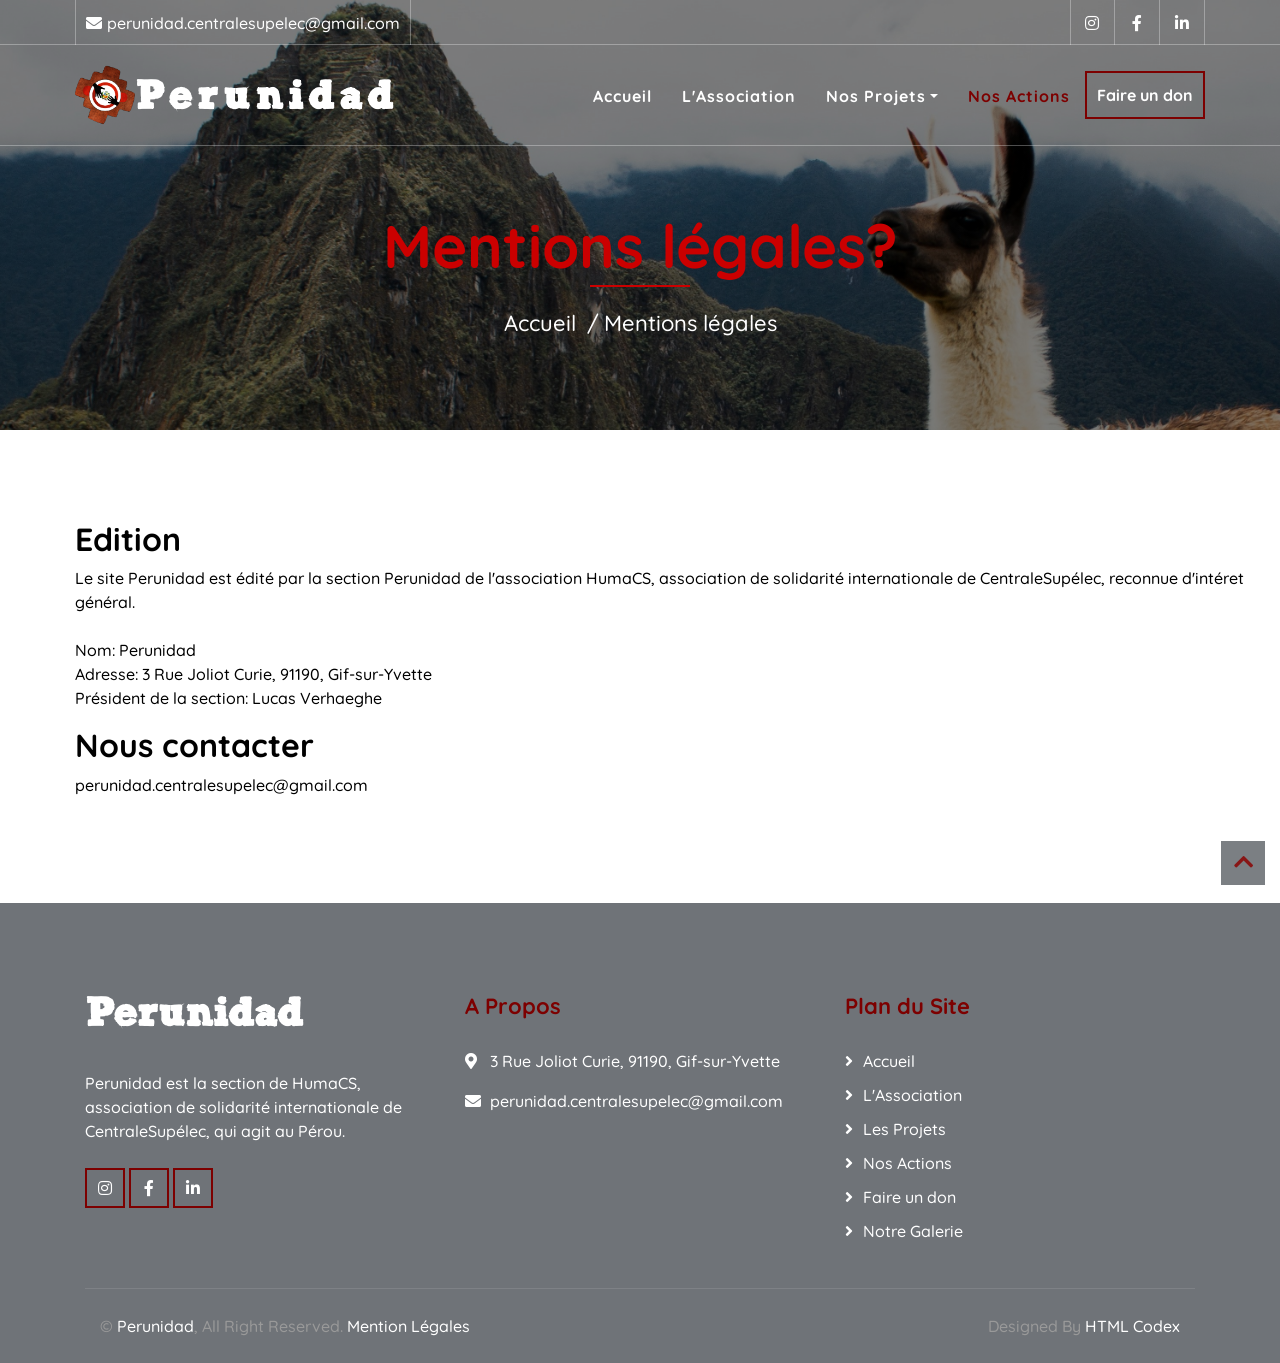
<file: Mentions_Legales.html>
<!DOCTYPE html>
<html lang="en">
    <head>
        <meta charset="utf-8">
        <title>Mentions - PERUNIDAD</title>
        <meta content="width=device-width, initial-scale=1.0" name="viewport">
        <meta content="Free Website Template" name="keywords">
        <meta content="Free Website Template" name="description">

        <!-- Favicon -->
        <link href="img/Logo_Perunidad_sans_fond_sans_txt.png" rel="icon">

        <!-- Google Font -->
        <link href="https://fonts.googleapis.com/css2?family=Quicksand:wght@300;400;500;600;700&display=swap" rel="stylesheet">
        
        <!-- CSS Libraries -->
        <link href="https://stackpath.bootstrapcdn.com/bootstrap/4.4.1/css/bootstrap.min.css" rel="stylesheet">
        <link href="https://cdnjs.cloudflare.com/ajax/libs/font-awesome/5.10.0/css/all.min.css" rel="stylesheet">
        <link href="lib/flaticon/font/flaticon.css" rel="stylesheet">
        <link href="lib/animate/animate.min.css" rel="stylesheet">
        <link href="lib/owlcarousel/assets/owl.carousel.min.css" rel="stylesheet">

        <!-- Template Stylesheet -->
        <link href="css/style.css" rel="stylesheet">
    </head>

    <body>
        <!-- Top Bar Start -->
        <div class="top-bar d-none d-md-block">
            <div class="container-fluid">
                <div class="row">
                    <div class="col-md-8">
                        <div class="top-bar-left">
                            <div class="text">
                                <a href="mailto:perunidad.centralesupelec@gmail.com"><i class="fa fa-envelope"></i></a>
                                <p><a href="mailto:perunidad.centralesupelec@gmail.com">perunidad.centralesupelec@gmail.com</a></p>
                            </div>
                        </div>
                    </div>
                    <div class="col-md-4">
                        <div class="top-bar-right">
                            <div class="social">
                                <a href="https://www.instagram.com/perunidad.cs/"><i class="fab fa-instagram"></i></a>
                                <a href="https://www.facebook.com/Perunidad/"><i class="fab fa-facebook-f"></i></a>
                                <a href="https://www.linkedin.com/company/perunidad"><i class="fab fa-linkedin-in"></i></a>
                            </div>
                        </div>
                    </div>
                </div>
            </div>
        </div>
        <!-- Top Bar End -->

        <!-- Nav Bar Start -->
        <div class="navbar navbar-expand-lg bg-dark navbar-dark">
            <div class="container-fluid">
                <img src="img/Logo_Perunidad_sans_fond_sans_txt.png" alt="Logo Perunidad" height="60" width="auto">
                <a href="index.html" class="navbar-brand">Perunidad</a>
                <button type="button" class="navbar-toggler" data-toggle="collapse" data-target="#navbarCollapse">
                    <span class="navbar-toggler-icon"></span>
                </button>

                <div class="collapse navbar-collapse justify-content-between" id="navbarCollapse">
                    <div class="navbar-nav ml-auto">
                        <a href="index.html" class="nav-item nav-link">Accueil</a>
                        <a href="Team.html" class="nav-item nav-link">L'Association</a>
                        <div class="nav-item dropdown">
                            <a class="nav-link dropdown-toggle" data-toggle="dropdown" id="nosProjetsLink" href="Projets.html">Nos Projets</a>
                            <div class="dropdown-menu">
                                <a href="Nafe.html" class="dropdown-item">NAFE</a>
                                <a href="EP.html" class="dropdown-item">Espaanglisch</a>
                                <a href="Chaska.html" class="dropdown-item">Chaska</a>
                            </div>
                        </div>
                        <a href="Actions.html" class="nav-item nav-link active">Nos Actions</a>
                        <a href="Donate.html" class="btn btn-custom">Faire un don</a>
                    </div>
                </div>
            </div>
        </div>
        <!-- Nav Bar End -->

        <!-- Page Header Start -->
        <div class="page-header">
            <div class="container">
                <div class="row">
                    <div class="col-12">
                        <h2>Mentions légales?</h2>
                    </div>
                    <div class="col-12">
                        <a href="index.html">Accueil</a>
                        <a href="EP.html">Mentions légales</a>
                    </div>
                </div>
            </div>
        </div>
        <!-- Page Header End -->

        <!--Texte Start-->
        <div class="mentions_legales">
                <h2>Edition</h2>
                <p>
                    Le site Perunidad est édité par la section Perunidad de l'association HumaCS, association de solidarité internationale de CentraleSupélec, reconnue d'intéret général.
                    <br>
                    <br>
                    Nom: Perunidad <br>
                    Adresse: 3 Rue Joliot Curie, 91190, Gif-sur-Yvette <br>
                    Président de la section: Lucas Verhaeghe
                </p>

                <h2>Nous contacter</h2>
                <p>
                    perunidad.centralesupelec@gmail.com
                </p>

        </div>
        <!--Texte End-->


        <!-- Footer Start -->
        <div class="footer">
            <div class="container">
                <div class="row">
                    <div class="col-lg-4 col-md-6">
                        <div class="footer-us">
                            <h2>Perunidad</h2>
                            <p>
                                Perunidad est la section de HumaCS, association de solidarité internationale de CentraleSupélec, qui agit au Pérou.
                            </p>
                            <div class="footer-social">
                                <a class="btn btn-custom" href="https://www.instagram.com/perunidad.cs/"><i class="fab fa-instagram"></i></a>
                                <a class="btn btn-custom" href="https://www.facebook.com/Perunidad/"><i class="fab fa-facebook-f"></i></a>
                                <a class="btn btn-custom" href="https://www.linkedin.com/company/perunidad"><i class="fab fa-linkedin-in"></i></a>
                            </div>
                        </div>
                    </div>
                    <div class="col-lg-4 col-md-6">
                        <div class="footer-contact">
                            <h2>A Propos</h2>
                            <p><i class="fa fa-map-marker-alt"></i>3 Rue Joliot Curie, 91190, Gif-sur-Yvette</p>
                            <p><i class="fa fa-envelope"></i>perunidad.centralesupelec@gmail.com</p>
                        </div>
                    </div>
                    <div class="col-lg-4 col-md-6">
                        <div class="footer-link">
                            <h2>Plan du Site</h2>
                            <a href="index.html">Accueil</a>
                            <a href="Team.html">L'Association</a>
                            <a href="Projets.html">Les Projets</a>
                            <a href="Actions.html">Nos Actions</a>
                            <a href="Donate.html">Faire un don</a>
                            <a href="Galerie.html">Notre Galerie</a>
                        </div>
                    </div>
                </div>
            </div>
            <div class="container copyright">
                <div class="row">
                    <div class="col-md-6">
                        <p>&copy; <a href="index.html">Perunidad</a>, All Right Reserved. <a href="Mentions_Legales.html">Mention Légales</a></p>
                    </div>
                    <div class="col-md-6">
                        <p>Designed By <a href="https://htmlcodex.com">HTML Codex</a></p>
                    </div>
                </div>
            </div>
        </div>
        <!-- Footer End -->
        
        <!-- Back to top button -->
        <a href="#" class="back-to-top"><i class="fa fa-chevron-up"></i></a>
        
        <!-- Pre Loader -->
        <div id="loader" class="show">
            <div class="loader"></div>
        </div>

        <!-- JavaScript Libraries -->
        <script src="https://code.jquery.com/jquery-3.4.1.min.js"></script>
        <script src="https://stackpath.bootstrapcdn.com/bootstrap/4.4.1/js/bootstrap.bundle.min.js"></script>
        <script src="lib/easing/easing.min.js"></script>
        <script src="lib/owlcarousel/owl.carousel.min.js"></script>
        <script src="lib/waypoints/waypoints.min.js"></script>
        <script src="lib/counterup/counterup.min.js"></script>
        <script src="lib/parallax/parallax.min.js"></script>
        
        <!-- Contact Javascript File -->
        <script src="mail/jqBootstrapValidation.min.js"></script>
        <script src="mail/contact.js"></script>

        <!-- Template Javascript -->
        <script src="js/main.js"></script>
    </body>
</html>
</file>
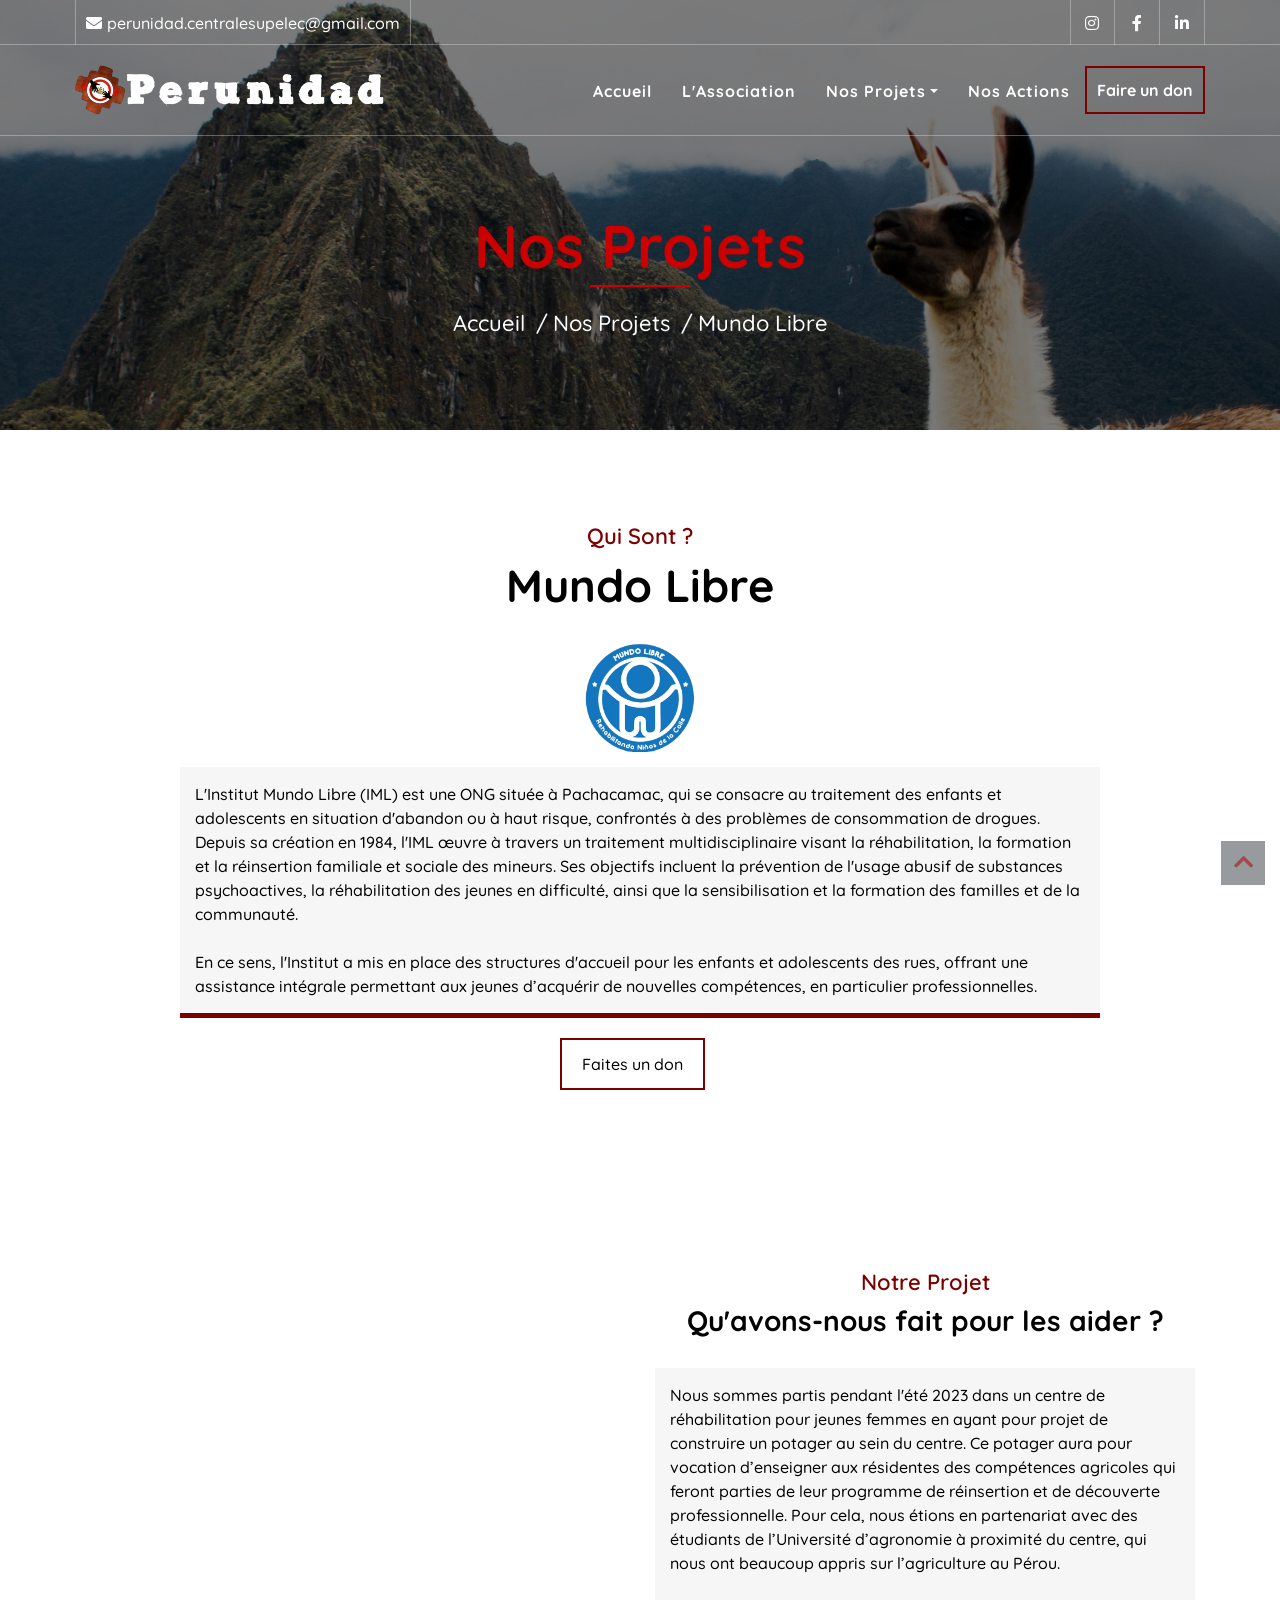
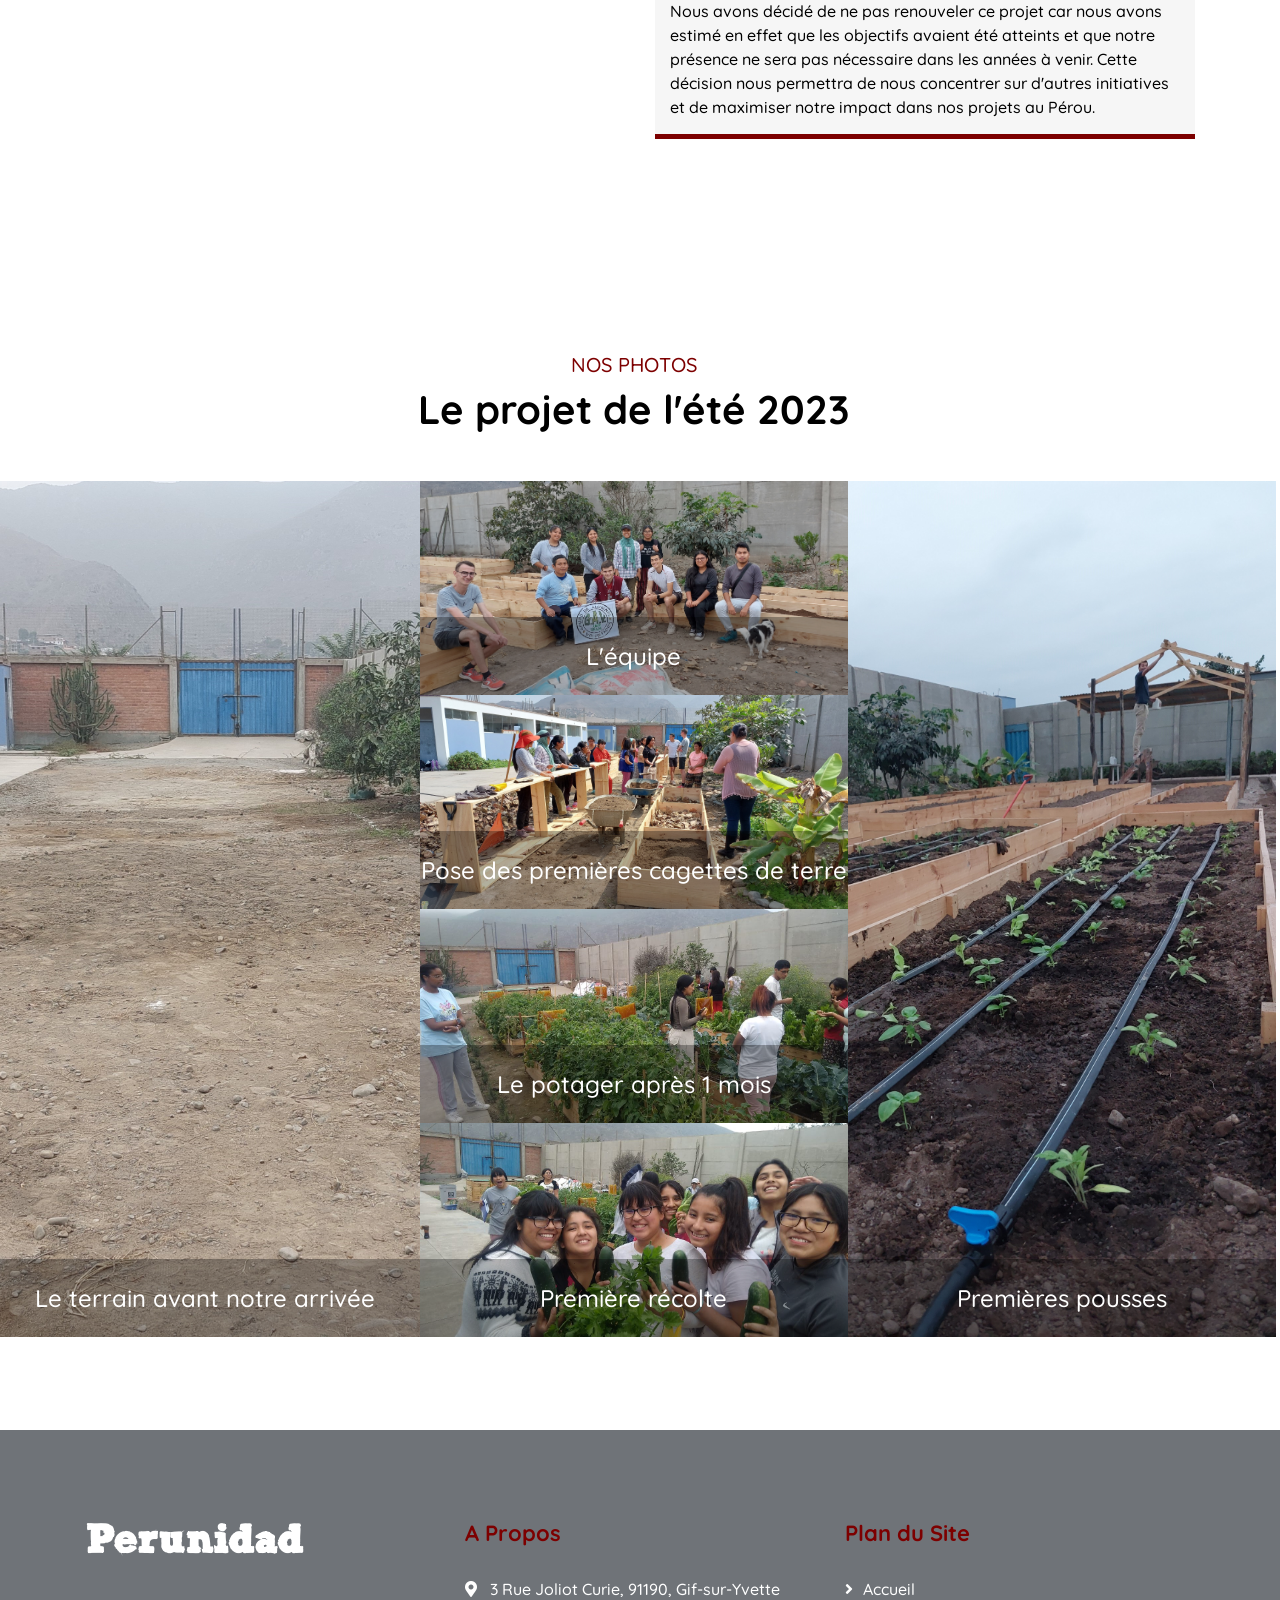
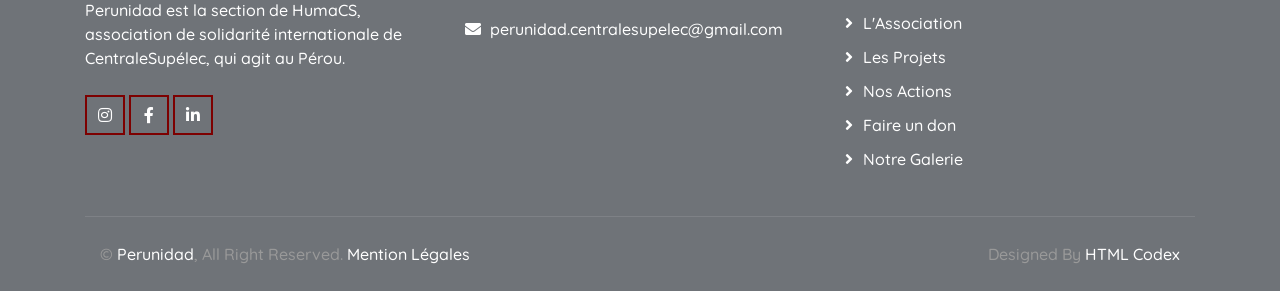
<file: ML.html>
<!DOCTYPE html>
<html lang="en">
    <head>
        <meta charset="utf-8">
        <title>Mundo Libre - PERUNIDAD</title>
        <meta content="width=device-width, initial-scale=1.0" name="viewport">
        <meta content="Free Website Template" name="keywords">
        <meta content="Free Website Template" name="description">

        <!-- Favicon -->
        <link href="img/Logo_Perunidad_sans_fond_sans_txt.png" rel="icon">

        <!-- Google Font -->
        <link href="https://fonts.googleapis.com/css2?family=Quicksand:wght@300;400;500;600;700&display=swap" rel="stylesheet">
        
        <!-- CSS Libraries -->
        <link href="https://stackpath.bootstrapcdn.com/bootstrap/4.4.1/css/bootstrap.min.css" rel="stylesheet">
        <link href="https://cdnjs.cloudflare.com/ajax/libs/font-awesome/5.10.0/css/all.min.css" rel="stylesheet">
        <link href="lib/flaticon/font/flaticon.css" rel="stylesheet">
        <link href="lib/animate/animate.min.css" rel="stylesheet">
        <link href="lib/owlcarousel/assets/owl.carousel.min.css" rel="stylesheet">

        <!-- Template Stylesheet -->
        <link href="css/style.css" rel="stylesheet">
    </head>

    <body>
        <!-- Top Bar Start -->
        <div class="top-bar d-none d-md-block">
            <div class="container-fluid">
                <div class="row">
                    <div class="col-md-8">
                        <div class="top-bar-left">
                            <div class="text">
                                <a href="mailto:perunidad.centralesupelec@gmail.com"><i class="fa fa-envelope"></i></a>
                                <p><a href="mailto:perunidad.centralesupelec@gmail.com">perunidad.centralesupelec@gmail.com</a></p>
                            </div>
                        </div>
                    </div>
                    <div class="col-md-4">
                        <div class="top-bar-right">
                            <div class="social">
                                <a href="https://www.instagram.com/perunidad.cs/"><i class="fab fa-instagram"></i></a>
                                <a href="https://www.facebook.com/Perunidad/"><i class="fab fa-facebook-f"></i></a>
                                <a href="https://www.linkedin.com/company/perunidad"><i class="fab fa-linkedin-in"></i></a>
                            </div>
                        </div>
                    </div>
                </div>
            </div>
        </div>
        <!-- Top Bar End -->

        <!-- Nav Bar Start -->
        <div class="navbar navbar-expand-lg bg-dark navbar-dark">
            <div class="container-fluid">
                <img src="img/Logo_Perunidad_sans_fond_sans_txt.png" alt="Logo Perunidad" height="50" width="auto">
                <a href="index.html" class="navbar-brand">Perunidad</a>
                <button type="button" class="navbar-toggler" data-toggle="collapse" data-target="#navbarCollapse">
                    <span class="navbar-toggler-icon"></span>
                </button>
                <div class="collapse navbar-collapse justify-content-between" id="navbarCollapse">
                    <div class="navbar-nav ml-auto">
                        <a href="index.html" class="nav-item nav-link">Accueil</a>
                        <a href="Team.html" class="nav-item nav-link">L'Association</a>
                        <div class="nav-item dropdown">
                            <a class="nav-link dropdown-toggle" data-toggle="dropdown" id="nosProjetsLink" href="Projets.html">Nos Projets</a>
                            <div class="dropdown-menu">
                                <a href="Nafe.html" class="dropdown-item">NAFE</a>
                                <a href="EP.html" class="dropdown-item">Espaanglisch</a>
                                <a href="Chaska.html" class="dropdown-item">Chaska</a>
                            </div>
                        </div>
                        <a href="Actions.html" class="nav-item nav-link">Nos Actions</a>
                        <a href="Donate.html" class="btn btn-custom">Faire un don</a>
                    </div>
                </div>
            </div>
        </div>
        <!-- Nav Bar End -->       

        <!-- Page Header Start -->
        <div class="page-header">
            <div class="container">
                <div class="row">
                    <div class="col-12">
                        <h2>Nos Projets</h2>
                    </div>
                    <div class="col-12">
                        <a href="index.html">Accueil</a>
                        <a href="Projets.html">Nos Projets</a>
                        <a href="ML.html">Mundo Libre</a>
                    </div>
                </div>
            </div>
        </div>
        <!-- Page Header End -->

        <!--Présentation Start-->
        <div class="presentation">
            <div class="container">
                <div id="texte-pres" class="row align-items-center justify-content-center"> <!-- Added justify-content-center -->
                    <div class="col-lg-10"> <!-- Removed unnecessary empty columns -->
                        <div class="section-header">
                            <p>Qui sont ?</p>
                            <h2>Mundo Libre</h2>
                        </div>
                        <img class="presentation-logo" src="img/logo_ML_sans_fond.png" alt="Logo de Mundo Libre">
                        <div class="presentation-texte">
                            L'Institut Mundo Libre (IML) est une ONG située à Pachacamac, qui se consacre au traitement des enfants et adolescents en situation d'abandon ou à haut risque, confrontés à des problèmes de consommation de drogues. Depuis sa création en 1984, l'IML œuvre à travers un traitement multidisciplinaire visant la réhabilitation, la formation et la réinsertion familiale et sociale des mineurs. Ses objectifs incluent la prévention de l'usage abusif de substances psychoactives, la réhabilitation des jeunes en difficulté, ainsi que la sensibilisation et la formation des familles et de la communauté. 
                            <br>
                            <br>
                            En ce sens, l'Institut a mis en place des structures d'accueil pour les enfants et adolescents des rues, offrant une assistance intégrale permettant aux jeunes d’acquérir de nouvelles compétences, en particulier professionnelles. 
                        </div>
                    </div>
                </div>
                <div id="btn-projet-pres" class="row align-items-center justify-content-center">
                    <div class="presentation-btn">
                        <a class="btn btn-custom" href="Donate.html">Faites un don</a>
                    </div>
                </div>
                <div class="row align-items-center justify-content-center"> <!-- Added justify-content-center -->
                    <div class="col-lg-6">
                        <div id="presentation-img-scroll" class="presentation-img-scroll" data-parallax="scroll" data-image-src="img/ML_pres.jpg"></div>
                    </div>
                    <div class="col-lg-6">
                        <div class="section-header">
                            <p>Notre projet</p>
                            <h3>Qu'avons-nous fait pour les aider ?</h3>
                        </div>
                        <div class="presentation-texte">
                            Nous sommes partis pendant l'été 2023 dans un centre de réhabilitation pour jeunes femmes en ayant pour projet de construire un potager au sein du centre. Ce potager aura pour vocation d’enseigner aux résidentes des compétences agricoles qui feront parties de leur programme de réinsertion et de découverte professionnelle. Pour cela, nous étions en partenariat avec des étudiants de l’Université d’agronomie à proximité du centre, qui nous ont beaucoup appris sur l’agriculture au Pérou.
                            <br>
                            <br>
                            Nous avons décidé de ne pas renouveler ce projet car nous avons estimé en effet que les objectifs avaient été atteints et que notre présence ne sera pas nécessaire dans les années à venir. Cette décision nous permettra de nous concentrer sur d'autres initiatives et de maximiser notre impact dans nos projets au Pérou.
                        </div>
                    </div>
                </div>
            </div>
        </div>
        <!--Présentation End-->

        <!-- Gallery Start -->
        <div class="gallery">
            <div class="container-fluid gallery py-5 px-0">
                <div class="text-center mx-auto pb-4" style="max-width: 800px;">
                    <div class="gallery-title">
                        <a href="Galerie.html">
                            <h5 class="text-uppercase">Nos Photos</h5>
                        </a>
                        <h1 class="mb-4">Le projet de l'été 2023</h1>
                    </div>        
                </div>
                <div class="row g-0">
                    <div class="col-lg-4">
                        <div class="gallery-item">
                            <img src="img/terrain_avant_ML.jpg" class="img-fluid w-100" alt="Le terrain avant notre arrivée">
                            <div class="gallery-content">
                                <div class="gallery-inner pb-4">
                                    <a href="img/terrain_avant_ML.jpg" class="h4 text-white">Le terrain avant notre arrivée</a>
                                </div>
                            </div>
                        </div>
                    </div>
                    <div class="col-lg-4">
                        <div class="gallery-item">
                            <img src="img/equipe_ML.jpg" class="img-fluid w-100" alt="L'équipe">
                            <div class="gallery-content">
                                <div class="gallery-inner pb-4">
                                    <a href="img/equipe_ML.jpg" class="h4 text-white">L'équipe</a>
                                </div>
                            </div>
                        </div>
                        <div class="gallery-item">
                            <img src="img/premieres_ML.jpg" class="img-fluid w-100" alt="Pose des premières cagettes de terre">
                            <div class="gallery-content">
                                <div class="gallery-inner pb-4">
                                    <a href="img/premieres_ML.jpg" class="h4 text-white">Pose des premières cagettes de terre</a>
                                </div>
                            </div>
                        </div>
                        <div class="gallery-item">
                            <img src="img/mois_ML.jpg" class="img-fluid w-100" alt="Le potager après 1 mois">
                            <div class="gallery-content">
                                <div class="gallery-inner pb-4">
                                    <a href="img/mois_ML.jpg" class="h4 text-white">Le potager après 1 mois</a>
                                </div>
                            </div>
                        </div>
                        <div class="gallery-item">
                            <img src="img/recolte_ML.jpg" class="img-fluid w-100" alt="Première récolte">
                            <div class="gallery-content">
                                <div class="gallery-inner pb-4">
                                    <a href="img/recolte_ML.jpg" class="h4 text-white">Première récolte</a>
                                </div>
                            </div>
                        </div>
                    </div>
                    <div class="col-lg-4">
                        <div class="gallery-item">
                            <div class="gallery-item">
                                <img src="img/pousses_ML.jpg" class="img-fluid w-100" alt="Premières pousses">
                                <div class="gallery-content">
                                    <div class="gallery-inner pb-4">
                                        <a href="img/pousses_ML.jpg" class="h4 text-white">Premières pousses</a>
                                    </div>
                                </div>
                            </div>
                        </div>
                    </div>
                </div>
            </div>
        </div>
        <!-- Gallery End -->

        <!-- Footer Start -->
        <div class="footer">
            <div class="container">
                <div class="row">
                    <div class="col-lg-4 col-md-6">
                        <div class="footer-us">
                            <h2>Perunidad</h2>
                            <p>
                                Perunidad est la section de HumaCS, association de solidarité internationale de CentraleSupélec, qui agit au Pérou.
                            </p>
                            <div class="footer-social">
                                <a class="btn btn-custom" href="https://www.instagram.com/perunidad.cs/"><i class="fab fa-instagram"></i></a>
                                <a class="btn btn-custom" href="https://www.facebook.com/Perunidad/"><i class="fab fa-facebook-f"></i></a>
                                <a class="btn btn-custom" href="https://www.linkedin.com/company/perunidad"><i class="fab fa-linkedin-in"></i></a>
                            </div>
                        </div>
                    </div>
                    <div class="col-lg-4 col-md-6">
                        <div class="footer-contact">
                            <h2>A Propos</h2>
                            <p><i class="fa fa-map-marker-alt"></i>3 Rue Joliot Curie, 91190, Gif-sur-Yvette</p>
                            <p><i class="fa fa-envelope"></i>perunidad.centralesupelec@gmail.com</p>
                        </div>
                    </div>
                    <div class="col-lg-4 col-md-6">
                        <div class="footer-link">
                            <h2>Plan du Site</h2>
                            <a href="index.html">Accueil</a>
                            <a href="Team.html">L'Association</a>
                            <a href="Projets.html">Les Projets</a>
                            <a href="Actions.html">Nos Actions</a>
                            <a href="Donate.html">Faire un don</a>
                            <a href="Galerie.html">Notre Galerie</a>
                        </div>
                    </div>
                </div>
            </div>
            <div class="container copyright">
                <div class="row">
                    <div class="col-md-6">
                        <p>&copy; <a href="index.html">Perunidad</a>, All Right Reserved. <a href="Mentions_Legales.html">Mention Légales</a></p>
                    </div>
                    <div class="col-md-6">
                        <p>Designed By <a href="https://htmlcodex.com">HTML Codex</a></p>
                    </div>
                </div>
            </div>
        </div>
        <!-- Footer End -->
        
        <!-- Back to top button -->
        <a href="#" class="back-to-top"><i class="fa fa-chevron-up"></i></a>
        
        <!-- Pre Loader -->
        <div id="loader" class="show">
            <div class="loader"></div>
        </div>

        <!-- JavaScript Libraries -->
        <script src="https://code.jquery.com/jquery-3.4.1.min.js"></script>
        <script src="https://stackpath.bootstrapcdn.com/bootstrap/4.4.1/js/bootstrap.bundle.min.js"></script>
        <script src="lib/easing/easing.min.js"></script>
        <script src="lib/owlcarousel/owl.carousel.min.js"></script>
        <script src="lib/waypoints/waypoints.min.js"></script>
        <script src="lib/counterup/counterup.min.js"></script>
        <script src="lib/parallax/parallax.min.js"></script>
        
        <!-- Contact Javascript File -->
        <script src="mail/jqBootstrapValidation.min.js"></script>
        <script src="mail/contact.js"></script>

        <!-- Template Javascript -->
        <script src="js/main.js"></script>
    </body>
</html>
</file>
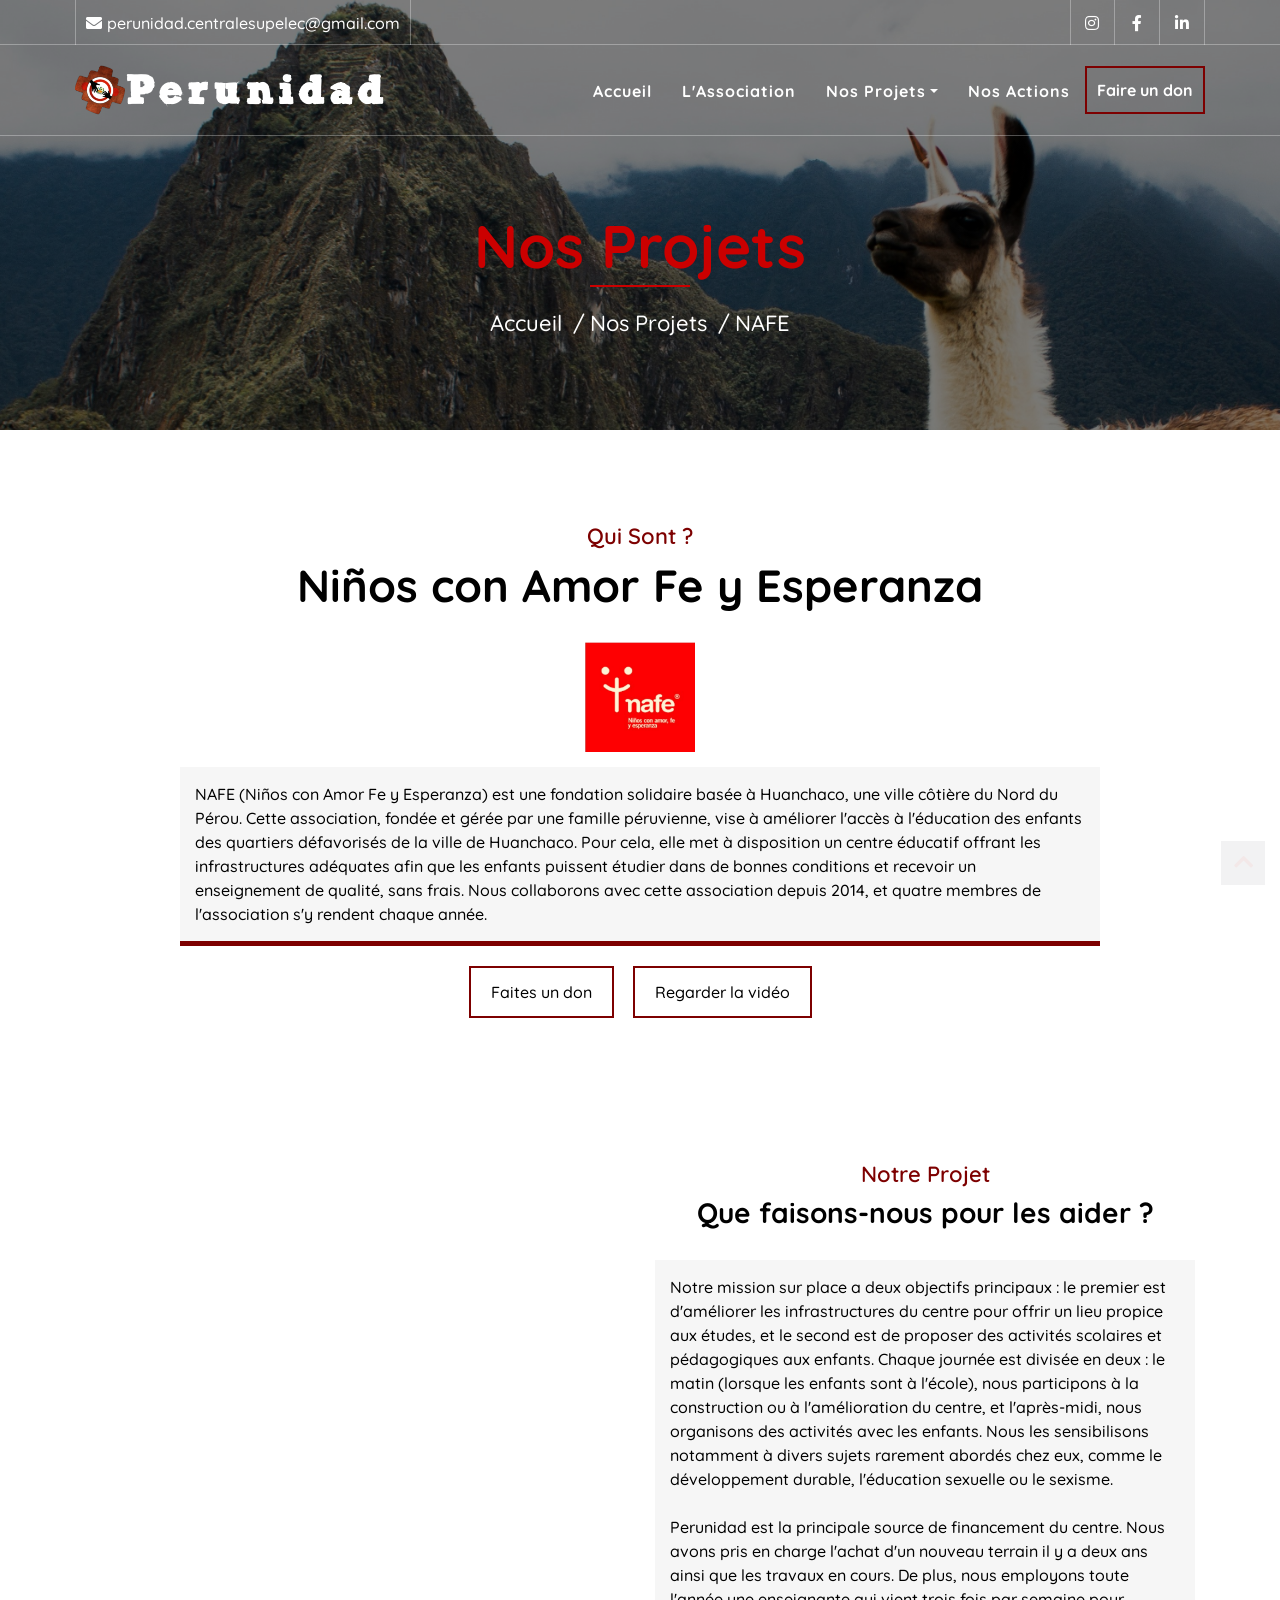
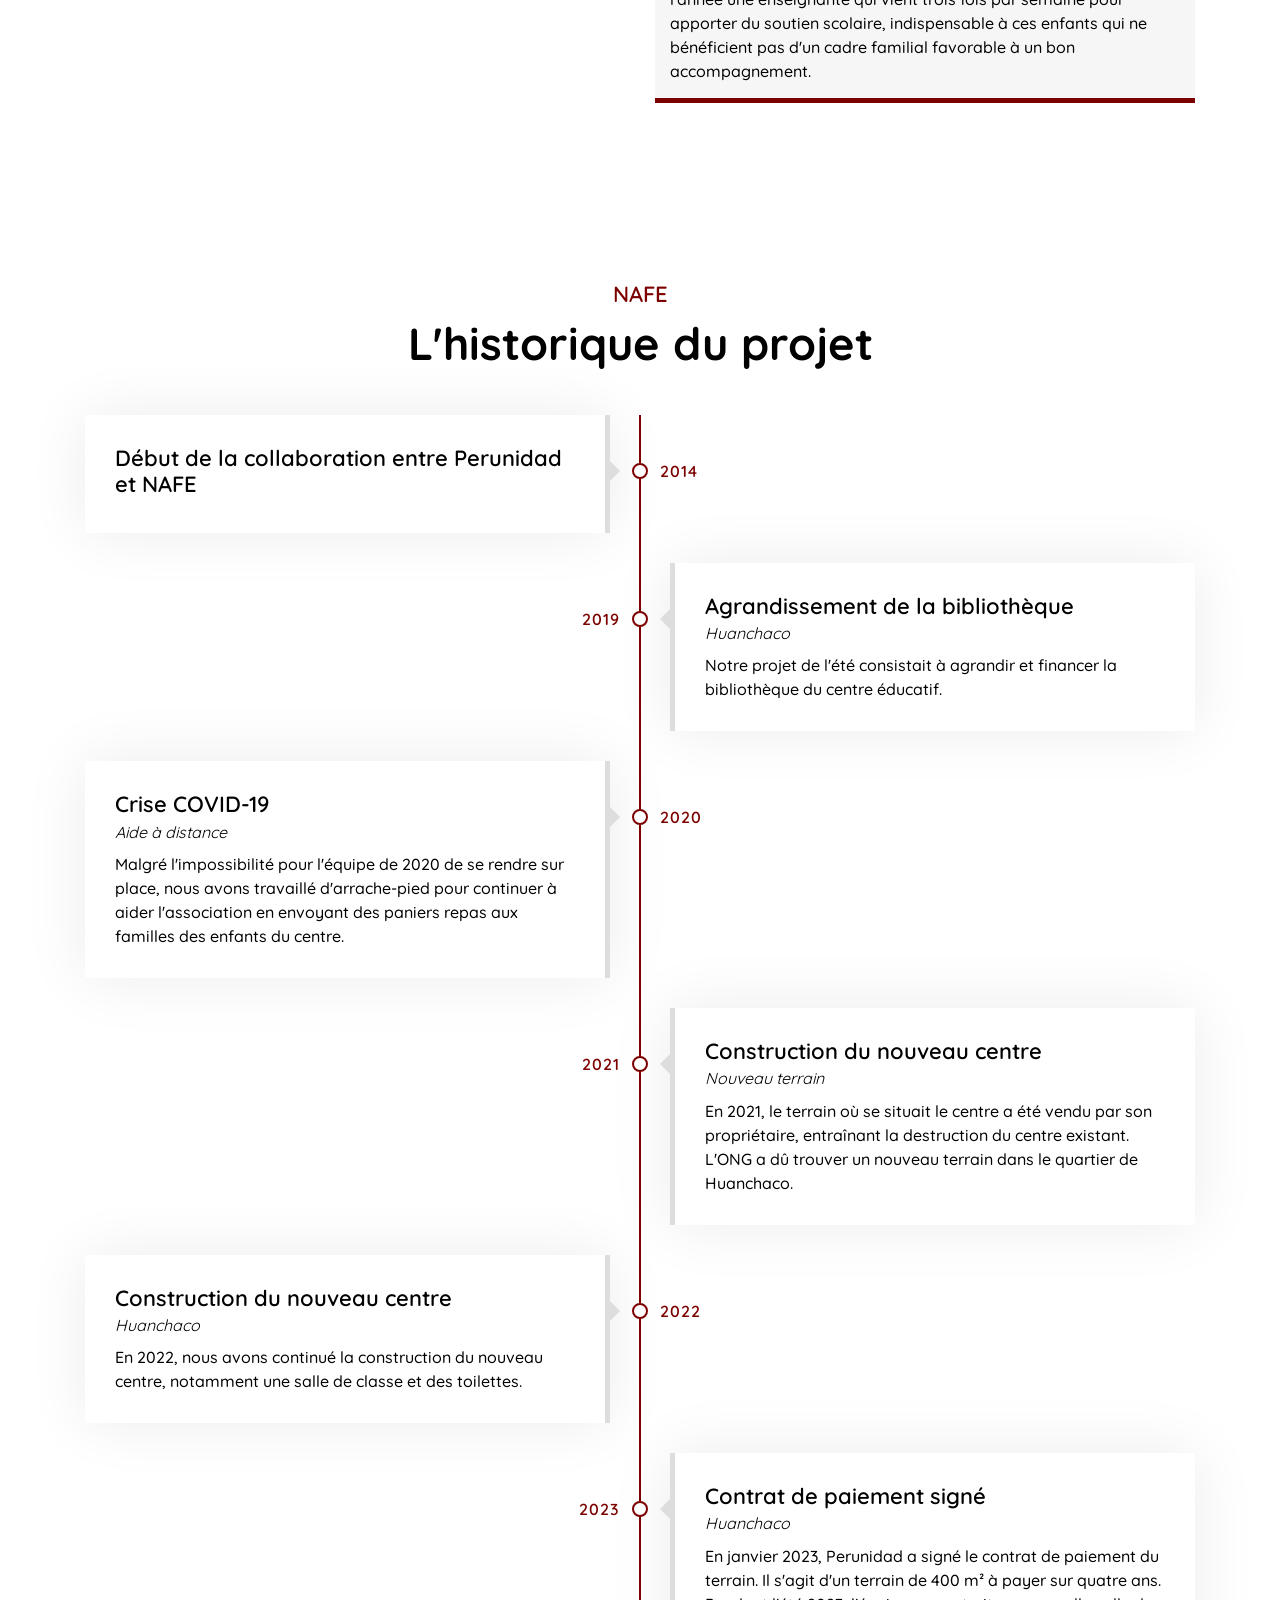
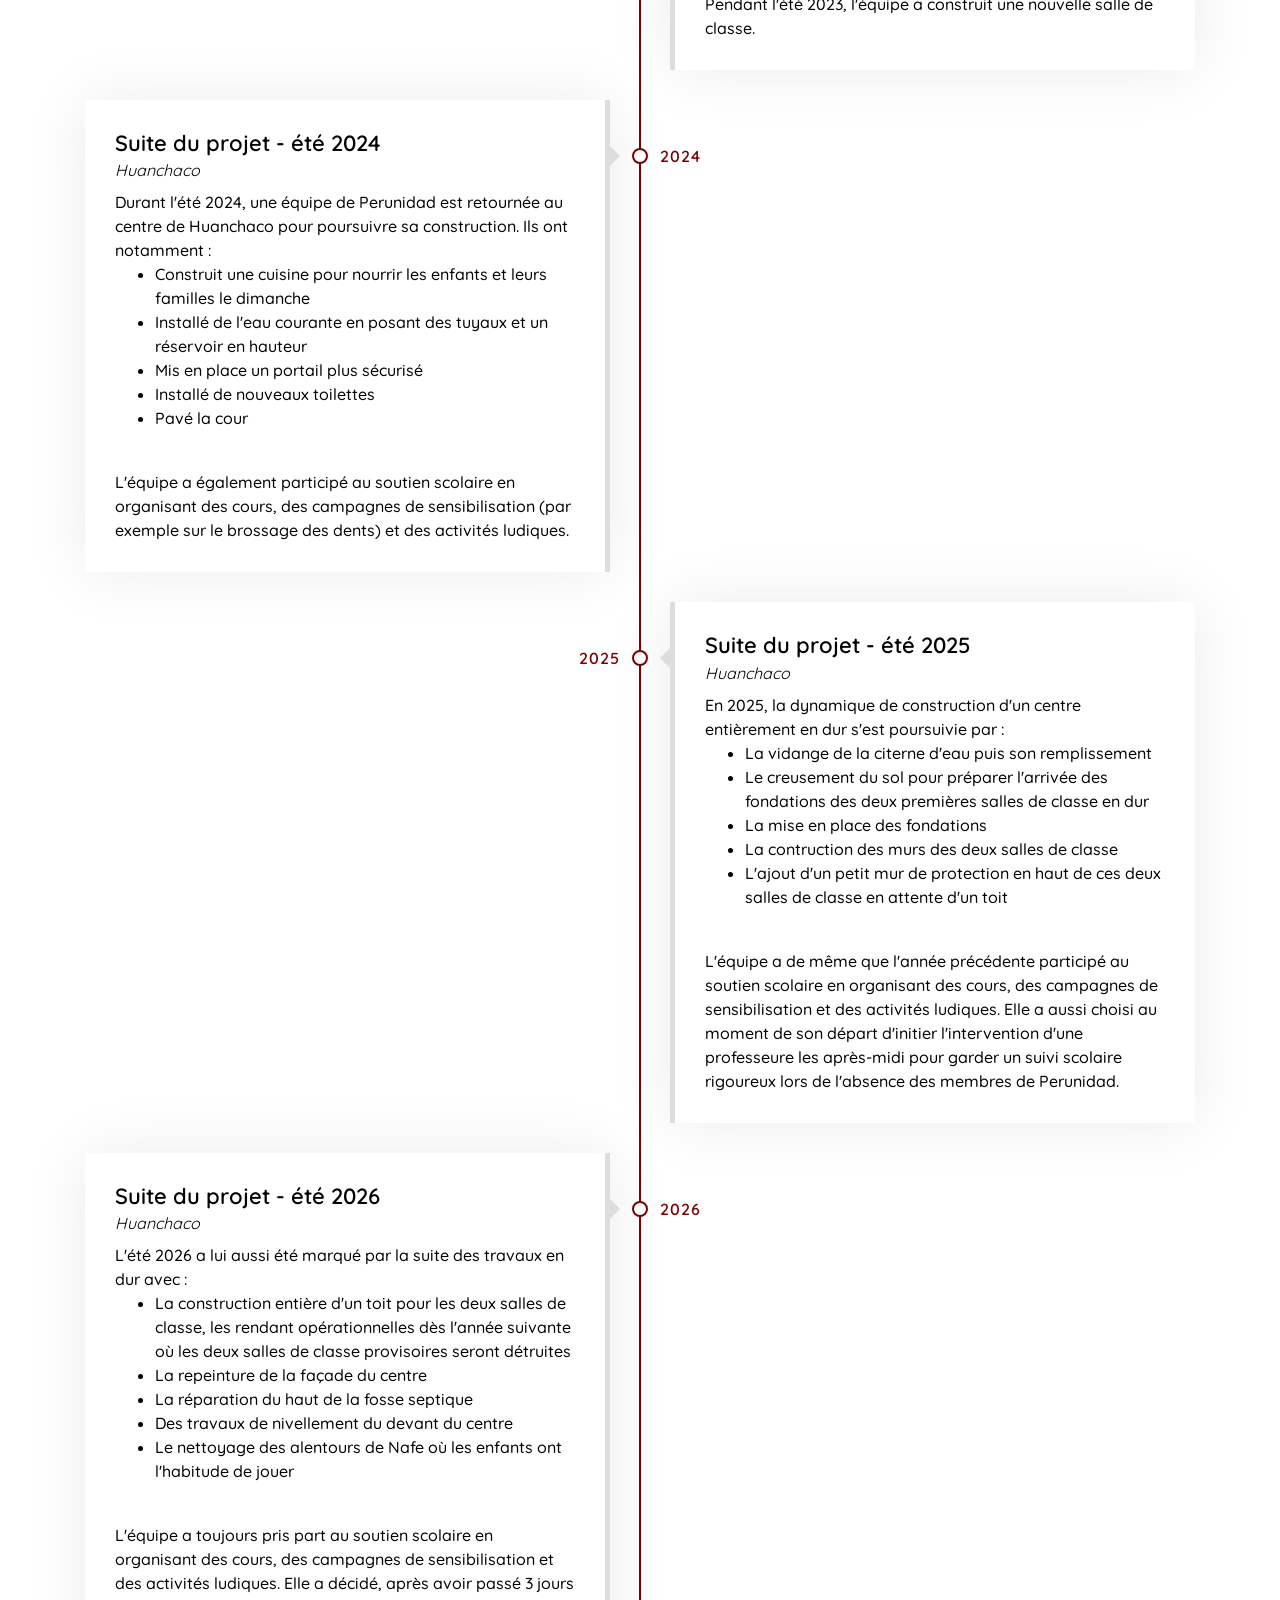
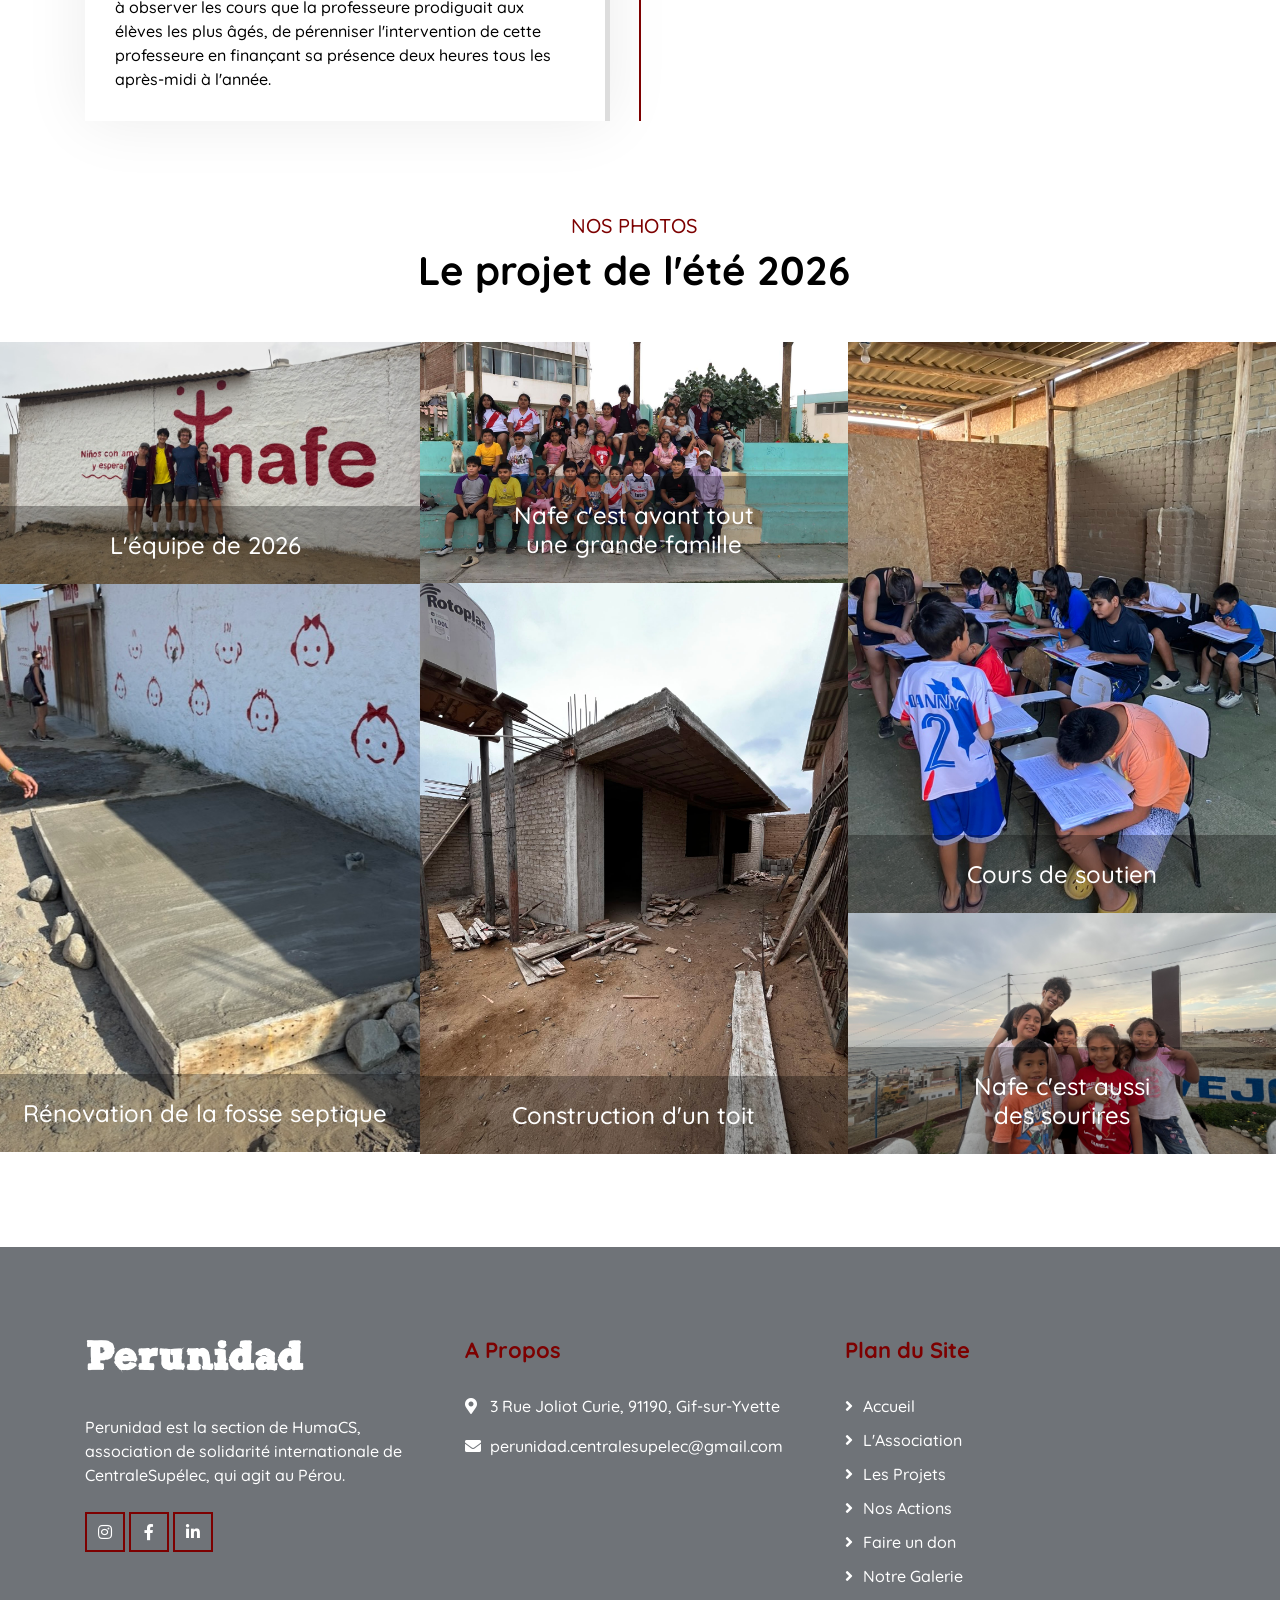
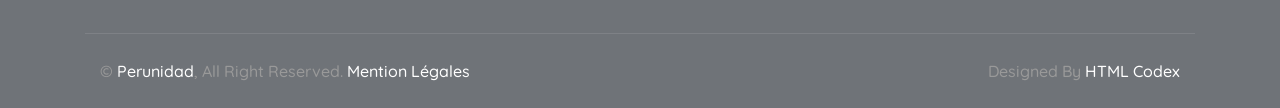
<file: Nafe.html>
<!DOCTYPE html>
<html lang="en">
    <head>
        <meta charset="utf-8">
        <title>Nafe - PERUNIDAD</title>
        <meta content="width=device-width, initial-scale=1.0" name="viewport">
        <meta content="Free Website Template" name="keywords">
        <meta content="Free Website Template" name="description">

        <!-- Favicon -->
        <link href="img/Logo_Perunidad_sans_fond_sans_txt.png" rel="icon">

        <!-- Google Font -->
        <link href="https://fonts.googleapis.com/css2?family=Quicksand:wght@300;400;500;600;700&display=swap" rel="stylesheet">
        
        <!-- CSS Libraries -->
        <link href="https://stackpath.bootstrapcdn.com/bootstrap/4.4.1/css/bootstrap.min.css" rel="stylesheet">
        <link href="https://cdnjs.cloudflare.com/ajax/libs/font-awesome/5.10.0/css/all.min.css" rel="stylesheet">
        <link href="lib/flaticon/font/flaticon.css" rel="stylesheet">
        <link href="lib/animate/animate.min.css" rel="stylesheet">
        <link href="lib/owlcarousel/assets/owl.carousel.min.css" rel="stylesheet">

        <!-- Template Stylesheet -->
        <link href="css/style.css" rel="stylesheet">
    </head>

    <body>
        <!-- Top Bar Start -->
        <div class="top-bar d-none d-md-block">
            <div class="container-fluid">
                <div class="row">
                    <div class="col-md-8">
                        <div class="top-bar-left">
                            <div class="text">
                                <a href="mailto:perunidad.centralesupelec@gmail.com"><i class="fa fa-envelope"></i></a>
                                <p><a href="mailto:perunidad.centralesupelec@gmail.com">perunidad.centralesupelec@gmail.com</a></p>
                            </div>
                        </div>
                    </div>
                    <div class="col-md-4">
                        <div class="top-bar-right">
                            <div class="social">
                                <a href="https://www.instagram.com/perunidad.cs/"><i class="fab fa-instagram"></i></a>
                                <a href="https://www.facebook.com/Perunidad/"><i class="fab fa-facebook-f"></i></a>
                                <a href="https://www.linkedin.com/company/perunidad"><i class="fab fa-linkedin-in"></i></a>
                            </div>
                        </div>
                    </div>
                </div>
            </div>
        </div>
        <!-- Top Bar End -->

        <!-- Nav Bar Start -->
        <div class="navbar navbar-expand-lg bg-dark navbar-dark">
            <div class="container-fluid">
                <img src="img/Logo_Perunidad_sans_fond_sans_txt.png" alt="Logo Perunidad" height="50" width="auto">
                <a href="index.html" class="navbar-brand">Perunidad</a>
                <button type="button" class="navbar-toggler" data-toggle="collapse" data-target="#navbarCollapse">
                    <span class="navbar-toggler-icon"></span>
                </button>
                <div class="collapse navbar-collapse justify-content-between" id="navbarCollapse">
                    <div class="navbar-nav ml-auto">
                        <a href="index.html" class="nav-item nav-link">Accueil</a>
                        <a href="Team.html" class="nav-item nav-link">L'Association</a>
                        <div class="nav-item dropdown">
                            <a class="nav-link dropdown-toggle" data-toggle="dropdown" id="nosProjetsLink" href="Projets.html">Nos Projets</a>
                            <div class="dropdown-menu">
                                <a href="Nafe.html" class="dropdown-item">NAFE</a>
                                <a href="EP.html" class="dropdown-item">Espaanglisch</a>
                                <a href="Chaska.html" class="dropdown-item">Chaska</a>
                            </div>
                        </div>
                        <a href="Actions.html" class="nav-item nav-link">Nos Actions</a>
                        <a href="Donate.html" class="btn btn-custom">Faire un don</a>
                    </div>
                </div>
            </div>
        </div>
        <!-- Nav Bar End -->       

        <!-- Page Header Start -->
        <div class="page-header">
            <div class="container">
                <div class="row">
                    <div class="col-12">
                        <h2>Nos Projets</h2>
                    </div>
                    <div class="col-12">
                        <a href="index.html">Accueil</a>
                        <a href="Projets.html">Nos Projets</a>
                        <a href="Nafe.html">NAFE</a>
                    </div>
                </div>
            </div>
        </div>
        <!-- Page Header End -->

        <!--Présentation Start-->
        <div class="presentation">
            <div class="container">
                <div id="texte-pres" class="row align-items-center justify-content-center"> <!-- Alignement centré ajouté -->
                    <div class="col-lg-10">
                        <div class="section-header">
                            <p>Qui sont ?</p>
                            <h2>Niños con Amor Fe y Esperanza</h2>
                        </div>
                        <img class="presentation-logo" src="img/logo_NAFE.jpg" alt="Logo de NAFE">
                        <div class="presentation-texte">
                            NAFE (Niños con Amor Fe y Esperanza) est une fondation solidaire basée à Huanchaco, une ville côtière du Nord du Pérou. Cette association, fondée et gérée par une famille péruvienne, vise à améliorer l'accès à l'éducation des enfants des quartiers défavorisés de la ville de Huanchaco. Pour cela, elle met à disposition un centre éducatif offrant les infrastructures adéquates afin que les enfants puissent étudier dans de bonnes conditions et recevoir un enseignement de qualité, sans frais. Nous collaborons avec cette association depuis 2014, et quatre membres de l'association s'y rendent chaque année.
                        </div>
                    </div>
                </div>
                <div id="btn-projet-pres" class="row align-items-center justify-content-center">
                    <div class="presentation-btn">
                        <a class="btn btn-custom" href="Donate.html">Faites un don</a>
                        <a class="btn btn-custom btn-play" data-toggle="modal" data-src="video/video_NAFE.mp4" data-target="#videoModal">Regarder la vidéo</a>
                    </div>
                </div>
                <div class="row align-items-center justify-content-center"> <!-- Alignement centré ajouté -->
                    <div class="col-lg-6">
                        <div id="presentation-img-scroll" class="presentation-img-scroll" data-parallax="scroll" data-image-src="img/NAFE.jpg"></div>
                    </div>
                    <div class="col-lg-6">
                        <div class="section-header">
                            <p>Notre projet</p>
                            <h3>Que faisons-nous pour les aider ?</h3>
                        </div>
                        <div class="presentation-texte">
                            Notre mission sur place a deux objectifs principaux : le premier est d'améliorer les infrastructures du centre pour offrir un lieu propice aux études, et le second est de proposer des activités scolaires et pédagogiques aux enfants. Chaque journée est divisée en deux : le matin (lorsque les enfants sont à l'école), nous participons à la construction ou à l'amélioration du centre, et l'après-midi, nous organisons des activités avec les enfants. Nous les sensibilisons notamment à divers sujets rarement abordés chez eux, comme le développement durable, l'éducation sexuelle ou le sexisme.
                            <br><br>
                            Perunidad est la principale source de financement du centre. Nous avons pris en charge l'achat d'un nouveau terrain il y a deux ans ainsi que les travaux en cours. De plus, nous employons toute l'année une enseignante qui vient trois fois par semaine pour apporter du soutien scolaire, indispensable à ces enfants qui ne bénéficient pas d'un cadre familial favorable à un bon accompagnement.
                        </div>
                    </div>
                </div>
            </div>
        </div>
        <!--Présentation End-->

        <!-- Video Modal Start-->
        <div class="modal fade" id="videoModal" tabindex="-1" role="dialog" aria-labelledby="exampleModalLabel" aria-hidden="true">
            <div class="modal-dialog" role="document">
                <div class="modal-content">
                    <div class="modal-body">
                        <button type="button" class="close" data-dismiss="modal" aria-label="Close">
                            <span aria-hidden="true">&times;</span>
                        </button>
                        <!-- Ratio 4:3 -->
                        <div class="embed-responsive embed-responsive-4by3">
                            <iframe class="embed-responsive-item" src="" id="video" allowscriptaccess="always" allow="autoplay"></iframe>
                        </div>
                    </div>
                </div>
            </div>
        </div> 
        <!-- Video Modal End -->

        <!-- Historique Start -->
        <div class="historique" id="historique">
            <div class="container">
                <header class="section-header text-center wow zoomIn" data-wow-delay="0.1s">
                    <p>NAFE</p>
                    <h2>L'historique du projet</h2>
                </header>
                <div class="timeline">
                    <div class="timeline-item left wow slideInLeft" data-wow-delay="0.1s">
                        <div class="timeline-text">
                            <div class="timeline-date">2014</div>
                            <h2>Début de la collaboration entre Perunidad et NAFE</h2>
                        </div>
                    </div>
                    <div class="timeline-item right wow slideInRight" data-wow-delay="0.1s">
                        <div class="timeline-text">
                            <div class="timeline-date">2019</div>
                            <h2>Agrandissement de la bibliothèque</h2>
                            <h4>Huanchaco</h4>
                            <p>
                                Notre projet de l'été consistait à agrandir et financer la bibliothèque du centre éducatif.
                            </p>
                        </div>
                    </div>
                    <div class="timeline-item left wow slideInLeft" data-wow-delay="0.1s">
                        <div class="timeline-text">
                            <div class="timeline-date">2020</div>
                            <h2>Crise COVID-19</h2>
                            <h4>Aide à distance</h4>
                            <p>
                                Malgré l'impossibilité pour l'équipe de 2020 de se rendre sur place, nous avons travaillé d'arrache-pied pour continuer à aider l'association en envoyant des paniers repas aux familles des enfants du centre.
                            </p>
                        </div>
                    </div>
                    <div class="timeline-item right wow slideInRight" data-wow-delay="0.1s">
                        <div class="timeline-text">
                            <div class="timeline-date">2021</div>
                            <h2>Construction du nouveau centre</h2>
                            <h4>Nouveau terrain</h4>
                            <p>
                                En 2021, le terrain où se situait le centre a été vendu par son propriétaire, entraînant la destruction du centre existant. L'ONG a dû trouver un nouveau terrain dans le quartier de Huanchaco.
                            </p>
                        </div>
                    </div>
                    <div class="timeline-item left wow slideInLeft" data-wow-delay="0.1s">
                        <div class="timeline-text">
                            <div class="timeline-date">2022</div>
                            <h2>Construction du nouveau centre</h2>
                            <h4>Huanchaco</h4>
                            <p>
                                En 2022, nous avons continué la construction du nouveau centre, notamment une salle de classe et des toilettes.
                            </p>
                        </div>
                    </div>
                    <div class="timeline-item right wow slideInRight" data-wow-delay="0.1s">
                        <div class="timeline-text">
                            <div class="timeline-date">2023</div>
                            <h2>Contrat de paiement signé</h2>
                            <h4>Huanchaco</h4>
                            <p>
                                En janvier 2023, Perunidad a signé le contrat de paiement du terrain. Il s'agit d'un terrain de 400 m² à payer sur quatre ans.
                                <br>
                                Pendant l'été 2023, l'équipe a construit une nouvelle salle de classe.
                            </p>
                        </div>
                    </div>
                    <div class="timeline-item left wow slideInLeft" data-wow-delay="0.1s">
                        <div class="timeline-text">
                            <div class="timeline-date">2024</div>
                            <h2>Suite du projet - été 2024</h2>
                            <h4>Huanchaco</h4>
                            <p>
                                Durant l'été 2024, une équipe de Perunidad est retournée au centre de Huanchaco pour poursuivre sa construction. Ils ont notamment :
                                <ul>
                                    <li>Construit une cuisine pour nourrir les enfants et leurs familles le dimanche</li>
                                    <li>Installé de l'eau courante en posant des tuyaux et un réservoir en hauteur</li>
                                    <li>Mis en place un portail plus sécurisé</li>
                                    <li>Installé de nouveaux toilettes</li>
                                    <li>Pavé la cour</li>
                                </ul>
                                <br>
                                L'équipe a également participé au soutien scolaire en organisant des cours, des campagnes de sensibilisation (par exemple sur le brossage des dents) et des activités ludiques.
                            </p>
                        </div>
                    </div>
                    <div class="timeline-item right wow slideInRight" data-wow-delay="0.1s">
                        <div class="timeline-text">
                            <div class="timeline-date">2025</div>
                            <h2>Suite du projet - été 2025</h2>
                            <h4>Huanchaco</h4>
                            <p>
                                En 2025, la dynamique de construction d'un centre entièrement en dur s'est poursuivie par : 
                                <ul>
                                    <li>La vidange de la citerne d'eau puis son remplissement</li>
                                    <li>Le creusement du sol pour préparer l'arrivée des fondations des deux premières salles de classe en dur</li>
                                    <li>La mise en place des fondations</li>
                                    <li>La contruction des murs des deux salles de classe</li>
                                    <li>L'ajout d'un petit mur de protection en haut de ces deux salles de classe en attente d'un toit</li>
                                </ul>
                                <br>
                                L'équipe a de même que l'année précédente participé au soutien scolaire en organisant des cours, des campagnes de sensibilisation et des activités ludiques. Elle a aussi choisi au moment de son départ d'initier l'intervention d'une professeure les après-midi pour garder un suivi scolaire rigoureux lors de l'absence des membres de Perunidad.
                            </p>
                        </div>
                    </div>

                    <div class="timeline-item left wow slideInLeft" data-wow-delay="0.1s">
                        <div class="timeline-text">
                            <div class="timeline-date">2026</div>
                            <h2>Suite du projet - été 2026</h2>
                            <h4>Huanchaco</h4>
                            <p>
                                L'été 2026 a lui aussi été marqué par la suite des travaux en dur avec : 
                                <ul>
                                    <li>La construction entière d'un toit pour les deux salles de classe, les rendant opérationnelles dès l'année suivante où les deux salles de classe provisoires seront détruites</li>
                                    <li>La repeinture de la façade du centre</li>
                                    <li>La réparation du haut de la fosse septique</li>
                                    <li>Des travaux de nivellement du devant du centre</li>
                                    <li>Le nettoyage des alentours de Nafe où les enfants ont l'habitude de jouer</li>
                                </ul>
                                <br>
                                L'équipe a toujours pris part au soutien scolaire en organisant des cours, des campagnes de sensibilisation et des activités ludiques. Elle a décidé, après avoir passé 3 jours à observer les cours que la professeure prodiguait aux élèves les plus âgés, de pérenniser l'intervention de cette professeure en finançant sa présence deux heures tous les après-midi à l'année.
                            </p>
                        </div>
                    </div>
                </div>
            </div>
        </div>
        <!-- Historique End -->

        <!-- Gallery Start -->
        <div class="gallery">
            <div class="container-fluid gallery py-5 px-0">
                <div class="text-center mx-auto pb-4" style="max-width: 800px;">
                    <div class="gallery-title">
                        <a href="Galerie.html">
                            <h5 class="text-uppercase">Nos Photos</h5>
                        </a>
                        <h1 class="mb-4">Le projet de l'été 2026</h1>
                    </div>        
                </div>
                <div class="row g-0">
                    <div class="col-lg-4">
                        <div class="gallery-item">
                            <img src="img/Ekip_Nafe.jpeg" class="img-fluid w-100" alt="Equipe 2026">
                            <div class="gallery-content">
                                <div class="gallery-inner pb-4">
                                    <a href="img/Ekip_Nafe.jpeg" class="h4 text-white">L'équipe de 2026</a>
                                </div>
                            </div>
                        </div>
                        <div class="gallery-item">
                            <img src="img/Fosse_septique.jpeg" class="img-fluid w-100" alt="Rénovation du portail">
                            <div class="gallery-content">
                                <div class="gallery-inner pb-4">
                                    <a href="img/Fosse_septique.jpeg" class="h4 text-white">Rénovation de la fosse septique</a>
                                </div>
                            </div>
                        </div>
                    </div>
                    <div class="col-lg-4">
                        <div class="gallery-item">
                            <img src="img/Foot.jpeg" class="img-fluid w-100" alt="Nafe c'est une grande famille">
                            <div class="gallery-content">
                                <div class="gallery-inner pb-4">
                                    <a href="img/Foot.jpeg" class="h4 text-white">Nafe c'est avant tout <br> une grande famille</a>
                                </div>
                            </div>
                        </div>
                        <div class="gallery-item">
                            <img src="img/Toit.jpeg" class="img-fluid w-100" alt="Résultat des constructions">
                            <div class="gallery-content">
                                <div class="gallery-inner pb-4">
                                    <a href="img/Toit.jpeg" class="h4 text-white">Construction d'un toit</a>
                                </div>
                            </div>
                        </div>
                    </div>
                    <div class="col-lg-4">
                        <div class="gallery-item">
                            <img src="img/Classe_Nafe.jpeg" class="img-fluid w-100" alt="Cours de soutien">
                            <div class="gallery-content">
                                <div class="gallery-inner pb-4">
                                    <a href="img/Classe_Nafe.jpeg" class="h4 text-white">Cours de soutien</a>
                                </div>
                            </div>
                        </div>
                        <div class="gallery-item">
                            <img src="img/Sourires.jpeg" class="img-fluid w-100" alt="Construction d'une deuxième salle de classe">
                            <div class="gallery-content">
                                <div class="gallery-inner pb-4">
                                    <a href="img/Sourires.jpeg" class="h4 text-white">Nafe c'est aussi <br> des sourires</a>
                                </div>
                            </div>
                        </div>
                    </div>
                </div>
            </div>
        </div>
        <!-- Gallery End -->

        <!-- Footer Start -->
        <div class="footer">
            <div class="container">
                <div class="row">
                    <div class="col-lg-4 col-md-6">
                        <div class="footer-us">
                            <h2>Perunidad</h2>
                            <p>
                                Perunidad est la section de HumaCS, association de solidarité internationale de CentraleSupélec, qui agit au Pérou.
                            </p>
                            <div class="footer-social">
                                <a class="btn btn-custom" href="https://www.instagram.com/perunidad.cs/"><i class="fab fa-instagram"></i></a>
                                <a class="btn btn-custom" href="https://www.facebook.com/Perunidad/"><i class="fab fa-facebook-f"></i></a>
                                <a class="btn btn-custom" href="https://www.linkedin.com/company/perunidad"><i class="fab fa-linkedin-in"></i></a>
                            </div>
                        </div>
                    </div>
                    <div class="col-lg-4 col-md-6">
                        <div class="footer-contact">
                            <h2>A Propos</h2>
                            <p><i class="fa fa-map-marker-alt"></i>3 Rue Joliot Curie, 91190, Gif-sur-Yvette</p>
                            <p><i class="fa fa-envelope"></i>perunidad.centralesupelec@gmail.com</p>
                        </div>
                    </div>
                    <div class="col-lg-4 col-md-6">
                        <div class="footer-link">
                            <h2>Plan du Site</h2>
                            <a href="index.html">Accueil</a>
                            <a href="Team.html">L'Association</a>
                            <a href="Projets.html">Les Projets</a>
                            <a href="Actions.html">Nos Actions</a>
                            <a href="Donate.html">Faire un don</a>
                            <a href="Galerie.html">Notre Galerie</a>
                        </div>
                    </div>
                </div>
            </div>
            <div class="container copyright">
                <div class="row">
                    <div class="col-md-6">
                        <p>&copy; <a href="index.html">Perunidad</a>, All Right Reserved. <a href="Mentions_Legales.html">Mention Légales</a></p>
                    </div>
                    <div class="col-md-6">
                        <p>Designed By <a href="https://htmlcodex.com">HTML Codex</a></p>
                    </div>
                </div>
            </div>
        </div>
        <!-- Footer End -->
        
        <!-- Back to top button -->
        <a href="#" class="back-to-top"><i class="fa fa-chevron-up"></i></a>
        
        <!-- Pre Loader -->
        <div id="loader" class="show">
            <div class="loader"></div>
        </div>

        <!-- JavaScript Libraries -->
        <script src="https://code.jquery.com/jquery-3.4.1.min.js"></script>
        <script src="https://stackpath.bootstrapcdn.com/bootstrap/4.4.1/js/bootstrap.bundle.min.js"></script>
        <script src="lib/easing/easing.min.js"></script>
        <script src="lib/owlcarousel/owl.carousel.min.js"></script>
        <script src="lib/waypoints/waypoints.min.js"></script>
        <script src="lib/counterup/counterup.min.js"></script>
        <script src="lib/parallax/parallax.min.js"></script>
        
        <!-- Contact Javascript File -->
        <script src="mail/jqBootstrapValidation.min.js"></script>
        <script src="mail/contact.js"></script>

        <!-- Template Javascript -->
        <script src="js/main.js"></script>
    </body>
</html>
</file>
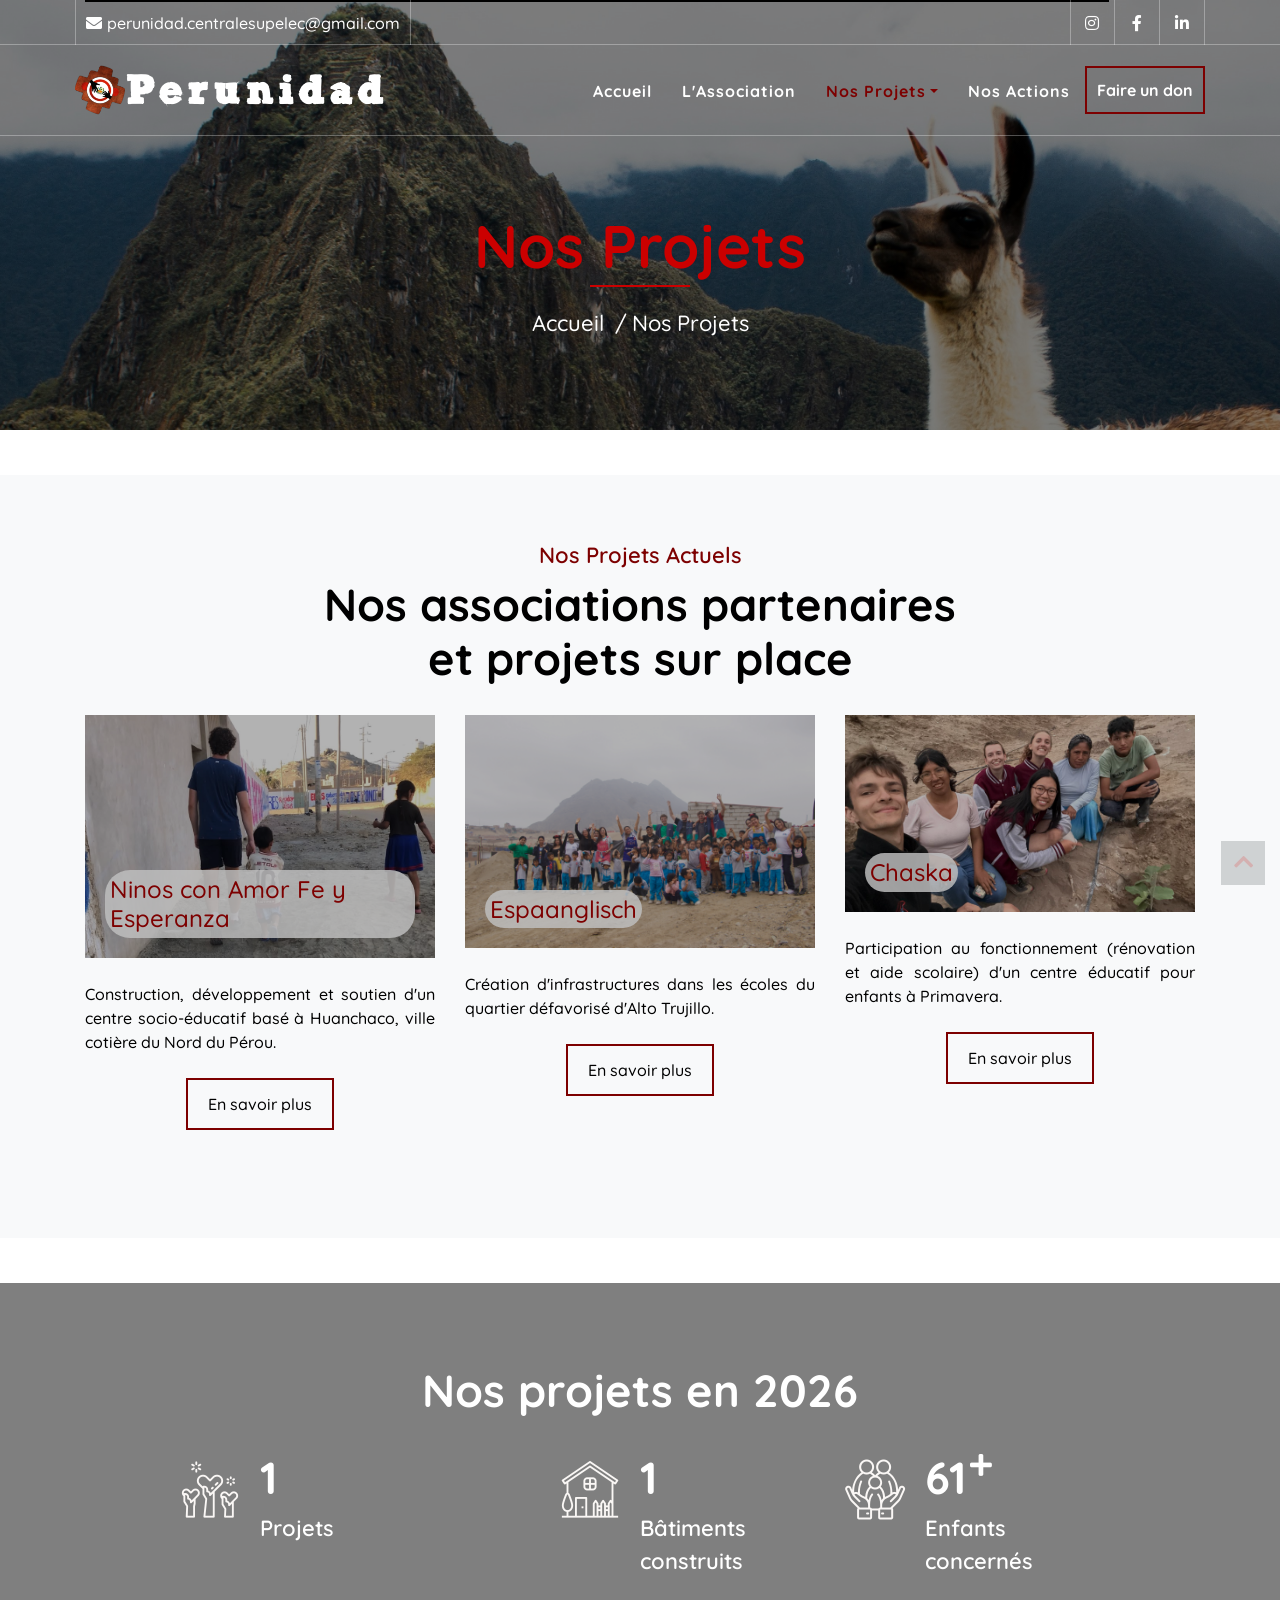
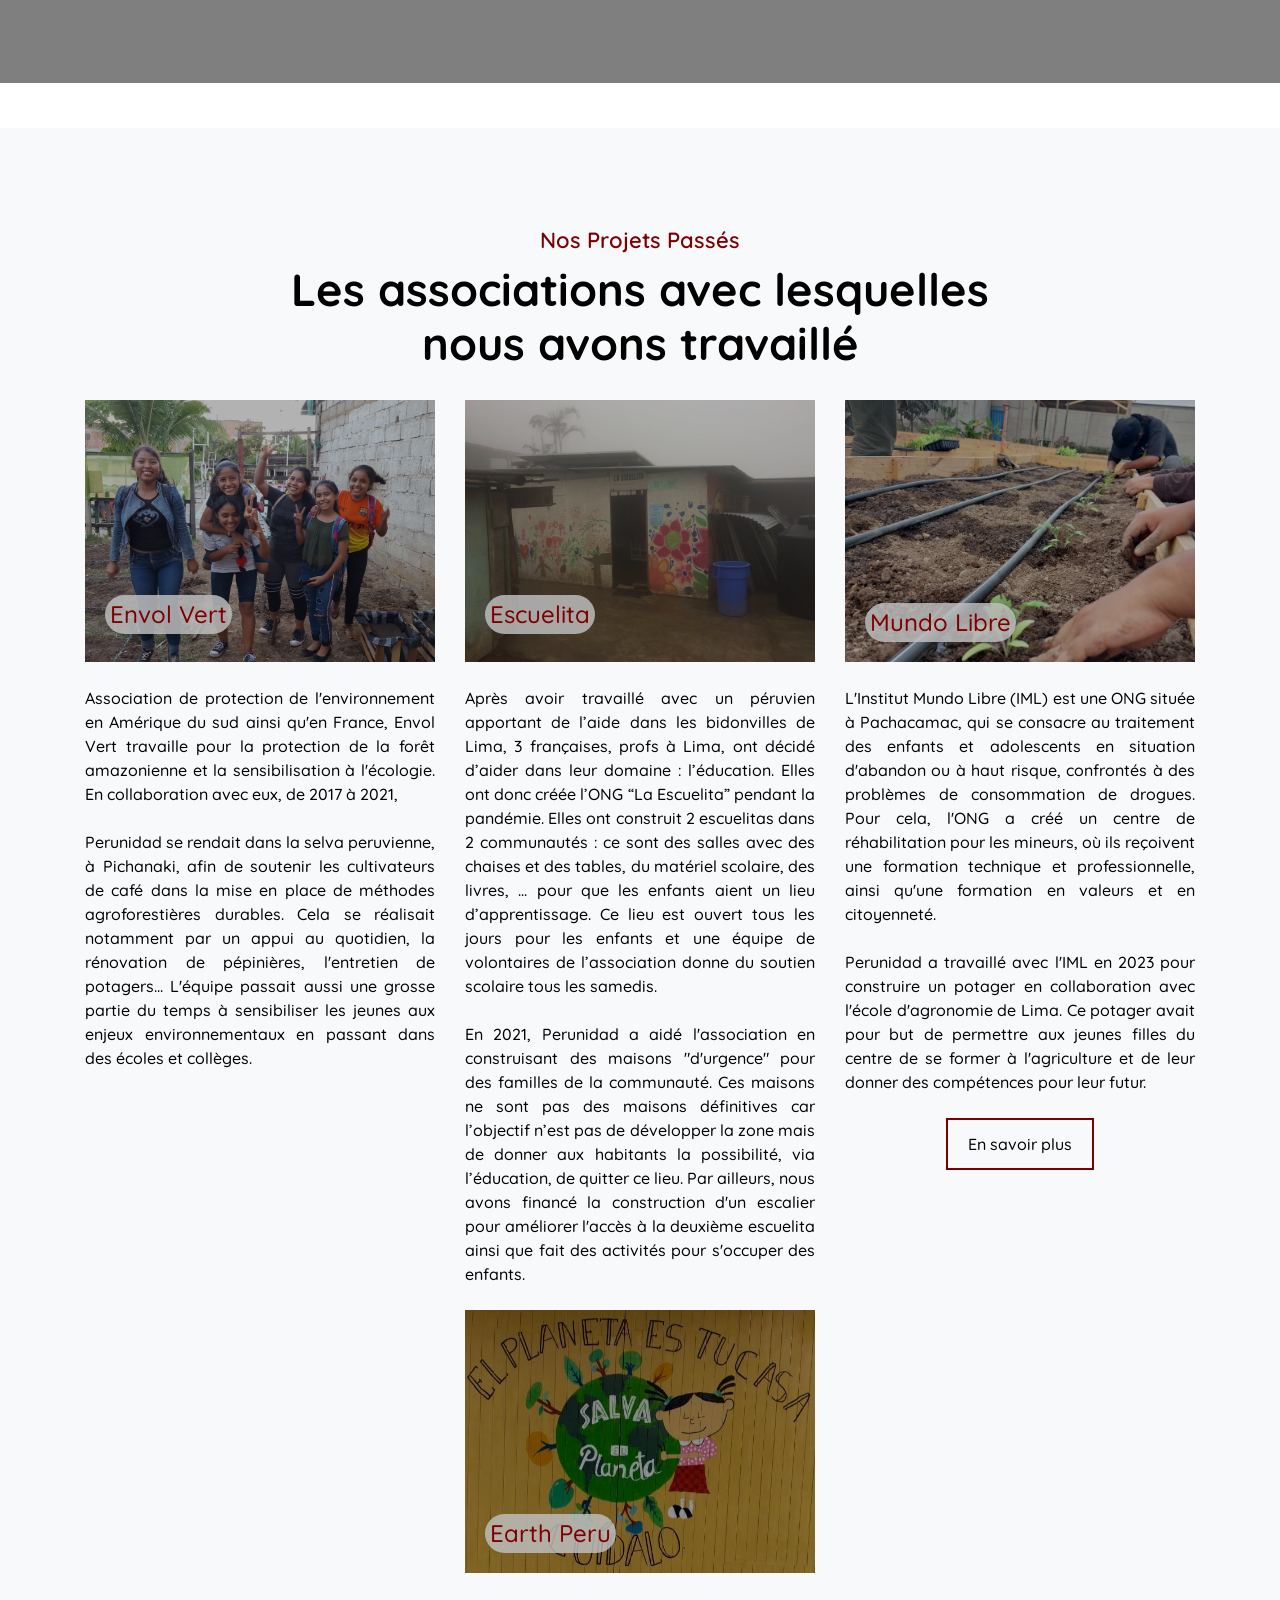
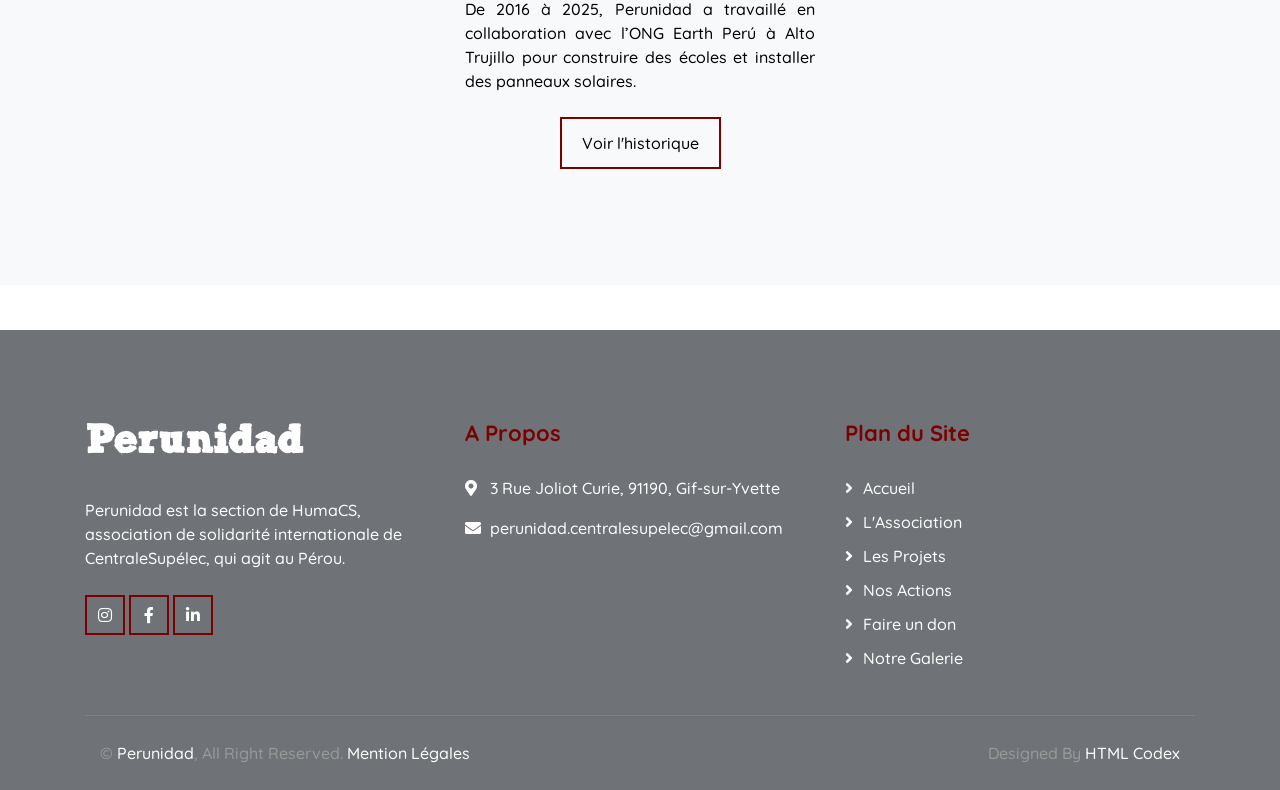
<file: Projets.html>
<!DOCTYPE html>
<html lang="en">
    <head>
        <meta charset="utf-8">
        <title>Nos Projets - PERUNIDAD</title>
        <meta content="width=device-width, initial-scale=1.0" name="viewport">
        <meta content="Free Website Template" name="keywords">
        <meta content="Free Website Template" name="description">

        <!-- Favicon -->
        <link href="img/Logo_Perunidad_sans_fond_sans_txt.png" rel="icon">

        <!-- Google Font -->
        <link href="https://fonts.googleapis.com/css2?family=Quicksand:wght@300;400;500;600;700&display=swap" rel="stylesheet">
        
        <!-- CSS Libraries -->
        <link href="https://stackpath.bootstrapcdn.com/bootstrap/4.4.1/css/bootstrap.min.css" rel="stylesheet">
        <link href="https://cdnjs.cloudflare.com/ajax/libs/font-awesome/5.10.0/css/all.min.css" rel="stylesheet">
        <link href="lib/flaticon/font/flaticon.css" rel="stylesheet">
        <link href="lib/animate/animate.min.css" rel="stylesheet">
        <link href="lib/owlcarousel/assets/owl.carousel.min.css" rel="stylesheet">

        <!-- Template Stylesheet -->
        <link href="css/style.css" rel="stylesheet">
    </head>

    <body>
        <!-- Top Bar Start -->
        <div class="top-bar d-none d-md-block">
            <div class="container-fluid">
                <div class="row">
                    <div class="col-md-8">
                        <div class="top-bar-left">
                            <div class="text">
                                <a href="mailto:perunidad.centralesupelec@gmail.com"><i class="fa fa-envelope"></i></a>
                                <p><a href="mailto:perunidad.centralesupelec@gmail.com">perunidad.centralesupelec@gmail.com</a></p>
                            </div>
                        </div>
                    </div>
                    <div class="col-md-4">
                        <div class="top-bar-right">
                            <div class="social">
                                <a href="https://www.instagram.com/perunidad.cs/"><i class="fab fa-instagram"></i></a>
                                <a href="https://www.facebook.com/Perunidad/"><i class="fab fa-facebook-f"></i></a>
                                <a href="https://www.linkedin.com/company/perunidad"><i class="fab fa-linkedin-in"></i></a>
                            </div>
                        </div>
                    </div>
                </div>
            </div>
        </div>
        <!-- Top Bar End -->

        <!-- Nav Bar Start -->
        <div class="navbar navbar-expand-lg bg-dark navbar-dark">
            <div class="container-fluid">
                <img src="img/Logo_Perunidad_sans_fond_sans_txt.png" alt="Logo Perunidad" height="50" width="auto">
                <a href="index.html" class="navbar-brand">Perunidad</a>
                <button type="button" class="navbar-toggler" data-toggle="collapse" data-target="#navbarCollapse">
                    <span class="navbar-toggler-icon"></span>
                </button>
                <div class="collapse navbar-collapse justify-content-between" id="navbarCollapse">
                    <div class="navbar-nav ml-auto">
                        <a href="index.html" class="nav-item nav-link">Accueil</a>
                        <a href="Team.html" class="nav-item nav-link">L'Association</a>
                        <div class="nav-item dropdown">
                            <a class="nav-link dropdown-toggle" data-toggle="dropdown" id="nosProjetsLink" href="Projets.html">Nos Projets</a>
                            <div class="dropdown-menu">
                                <a href="Nafe.html" class="dropdown-item">NAFE</a>
                                <a href="EP.html" class="dropdown-item">Espaanglisch</a>
                                <a href="Chaska.html" class="dropdown-item">Chaska</a>
                            </div>
                        </div>
                        <a href="Actions.html" class="nav-item nav-link">Nos Actions</a>
                        <a href="Donate.html" class="btn btn-custom">Faire un don</a>
                    </div>
                </div>
            </div>
        </div>
        <!-- Nav Bar End -->       

        <!-- Page Header Start -->
        <div class="page-header">
            <div class="container">
                <div class="row">
                    <div class="col-12">
                        <h2>Nos Projets</h2>
                    </div>
                    <div class="col-12">
                        <a href="index.html">Accueil</a>
                        <a href="Projets.html">Nos Projets</a>
                    </div>
                </div>
            </div>
        </div>
        <!-- Page Header End -->

        <!-- Projets actuels Start -->
        <div class="Projets">
            <div class="container-fluid Projets py-5 bg-light">
                <div id="actuels" class="container py-3">
                    <div class="section-header text-center" style="max-width: 800px;">
                        <p>Nos projets actuels</p>
                        <h2>Nos associations partenaires <br> et projets sur place</h2>
                    </div>
                    <div class="row justify-content-center">
                        <div class="col-lg-4 col-md-6 mb-4">
                            <div class="Projets-item">
                                <img src="img/Jonas.jpg" class="img-fluid w-100" alt="Image de NAFE">
                                <div class="Projets-link">
                                    <a href="Nafe.html" class="h4 mb-0">Ninos con Amor Fe y Esperanza</a>
                                </div>
                            </div>
                            <p class="my-4">
                                Construction, développement et soutien d'un centre socio-éducatif basé à Huanchaco, ville cotière du Nord du Pérou.
                            </p>
                            <div class="d-flex align-items-center justify-content-center">
                                <a class="btn btn-custom" href="Nafe.html">En savoir plus</a>
                            </div>
                        </div>
                        <div class="col-lg-4 col-md-6 mb-4">
                            <div class="Projets-item">
                                <img src="img/Enfants_EP.jpeg" class="img-fluid w-100" alt="Image de EP">
                                <div class="Projets-link">
                                    <a href="EP.html" class="h4 mb-0">Espaanglisch</a>
                                </div>
                            </div>
                            <p class="my-4">
                                Création d'infrastructures dans les écoles du quartier défavorisé d'Alto Trujillo.
                            </p>
                            <div class="d-flex align-items-center justify-content-center">
                                <a class="btn btn-custom" href="EP.html">En savoir plus</a>
                            </div>
                        </div>
                        <div class="col-lg-4 col-md-6 mb-4">
                            <div class="Projets-item">
                                <img src="img/Plantes_Chaska.jpeg" class="img-fluid w-100" alt="Image de Chaska">
                                <div class="Projets-link">
                                    <a href="Chaska.html" class="h4 mb-0">Chaska</a>
                                </div>
                            </div>
                            <p class="my-4">
                                Participation au fonctionnement (rénovation et aide scolaire) d'un centre éducatif pour enfants à Primavera.
                            </p>
                            <div class="d-flex align-items-center justify-content-center">
                                <a class="btn btn-custom" href="Chaska.html">En savoir plus</a>
                            </div>
                        </div>
                        </div>
                    </div>
                </div>
            </div>
        </div>
        <!-- Projets actuels End -->

        
        <!-- Facts Start -->
        <div class="facts" data-parallax="scroll" data-image-src="img/Photo_Style.jpg">
            <div class="container">
                <div class="row">
                    <div class="col"></div>
                    <div class="col-md-12">
                        <h1 class="text-center">
                            Nos projets en 2026
                        </h1>
                    </div>
                    <div class="col"></div>
                </div>
                <div class="row justify-content-center">
                    <div class="col-lg-4 col-md-6">
                        <div class="facts-item">
                            <i class="flaticon-charity"></i>
                            <div class="facts-text">
                                <h3 class="facts-dollar" data-toggle="counter-up">3</h3>
                                <p>Projets</p>
                            </div>
                        </div>
                    </div>
                    <div class="col-lg-3 col-md-6">
                        <div class="facts-item">
                            <i class="flaticon-home"></i>
                            <div class="facts-text">
                                <h3 class="facts-dollar" data-toggle="counter-up">2</h3>
                                <p>Bâtiments construits</p>
                            </div>
                        </div>
                    </div>
                    <div class="col-lg-3 col-md-6">
                        <div class="facts-item">
                            <i class="flaticon-social-care"></i>
                            <div class="facts-text">
                                <h3 class="facts-plus" data-toggle="counter-up">200</h3>
                                <p>Enfants concernés</p>
                            </div>
                        </div>
                    </div>
                </div>
            </div>
        </div>
        <!-- Facts End -->

        <!-- Projets passe Start -->
        <div class="Projets">
            <div class="container-fluid Projets py-5 bg-light">
                <div class="container py-5">
                    <div class="section-header text-center" style="max-width: 800px;">
                        <p>Nos projets passés</p>
                        <h2>Les associations avec lesquelles nous avons travaillé</h2>
                    </div>
                    <div class="row" style="justify-content: center">
                        <div class="col-md-8 col-lg-8 col-xl-4">
                            <div class="Projets-item">
                                <img src="img/Projets_EV.jpg" class="img-fluid w-100" alt="Image de Envol Vert">
                                <div class="Projets-link">
                                    <h4>Envol Vert</h4>
                                </div>
                            </div>
                            <p class="my-4">
                                Association de protection de l'environnement en Amérique du sud ainsi qu'en France, Envol Vert travaille pour la
                                protection de la forêt amazonienne et la sensibilisation à l'écologie. En collaboration avec eux, de 2017 à 2021,
                            </p>
                            <p class="my-4">    
                                Perunidad se rendait dans la selva peruvienne, à Pichanaki, afin de soutenir les cultivateurs de café dans la mise 
                                en place de méthodes agroforestières durables. Cela se réalisait notamment par un appui au quotidien, la rénovation
                                de pépinières, l'entretien de potagers... L'équipe passait aussi une grosse partie du temps à sensibiliser les
                                jeunes aux enjeux environnementaux en passant dans des écoles et collèges.
                            </p>
                        </div>
                        <div class="col-md-8 col-lg-8 col-xl-4">
                            <div class="Projets-item">
                                <img src="img/Projets_Escualita.jpeg" class="img-fluid w-100" alt="Image de l'Escualita">
                                <div class="Projets-link">
                                    <h4>Escuelita</h4>
                                </div>
                            </div>
                            <p class="my-4">
                                Après avoir travaillé avec un péruvien apportant de l’aide dans les bidonvilles de Lima, 3 françaises, profs à Lima, 
                                ont décidé d’aider dans leur domaine : l’éducation. Elles ont donc créée l’ONG “La Escuelita” pendant la pandémie. 
                                Elles ont construit 2 escuelitas dans 2 communautés : ce sont des salles avec des chaises et des tables, 
                                du matériel scolaire, des livres, ... pour que les enfants aient un lieu d’apprentissage. Ce lieu est ouvert tous 
                                les jours pour les enfants et une équipe de volontaires de l’association donne du soutien scolaire tous les samedis.
                            </p>
                            <p class="my-4">
                                En 2021, Perunidad a aidé l'association en construisant des maisons "d'urgence" pour des familles de la communauté. 
                                Ces maisons ne sont pas des maisons définitives car l’objectif n’est pas de développer la zone mais de donner aux 
                                habitants la possibilité, via l’éducation, de quitter ce lieu. Par ailleurs, nous avons financé la construction 
                                d'un escalier pour améliorer l'accès à la deuxième escuelita ainsi que fait des activités pour s'occuper des enfants.
                            </p>
                        </div>
                        <div class="col-md-8 col-lg-8 col-xl-4">
                            <div class="Projets-item">
                                <img src="img/Projets_ML.jpg" class="img-fluid w-100" alt="Image de Mundo Libre">
                                <div class="Projets-link">
                                    <a href="ML.html" class="h4 mb-0">Mundo Libre</a>
                                </div>
                            </div>
                            <p class="my-4">
                                L'Institut Mundo Libre (IML) est une ONG située à Pachacamac, qui se consacre au traitement des enfants et 
                                adolescents en situation d'abandon ou à haut risque, confrontés à des problèmes de consommation de drogues.
                                Pour cela, l'ONG a créé un centre de réhabilitation pour les mineurs, où ils reçoivent une formation 
                                technique et professionnelle, ainsi qu'une formation en valeurs et en citoyenneté.
                            </p>
                            <p class="my-4">
                                Perunidad a travaillé avec l'IML en 2023 pour construire un potager en collaboration avec l'école
                                d'agronomie de Lima. Ce potager avait pour but de permettre aux jeunes filles du centre de se former
                                à l'agriculture et de leur donner des compétences pour leur futur.
                            </p>
                            <div class="d-flex align-items-center justify-content-center">
                                <a class="btn btn-custom" href="ML.html">En savoir plus</a>
                            </div>
                        </div>
                        <div class="col-md-8 col-lg-8 col-xl-4 mt-4 mt-xl-0">
                            <div class="Projets-item">
                                <!-- Pensez à mettre une photo d'archive de Earth Peru ici -->
                                <img src="img/Projets_EP.jpg" class="img-fluid w-100" alt="Image de Earth Peru">
                                <div class="Projets-link">
                                    <a href="EarthPeru.html" class="h4 mb-0">Earth Peru</a>
                                </div>
                            </div>
                            <p class="my-4">
                                De 2016 à 2025, Perunidad a travaillé en collaboration avec l’ONG Earth Perú à Alto Trujillo pour construire des écoles et installer des panneaux solaires.
                            </p>
                            <div class="d-flex align-items-center justify-content-center">
                                <a class="btn btn-custom" href="EarthPeru.html">Voir l'historique</a>
                            </div>
                        </div>
                    </div>
                </div>
            </div>
        </div>
        <!-- Projets passe End -->

        <!-- Footer Start -->
        <div class="footer">
            <div class="container">
                <div class="row">
                    <div class="col-lg-4 col-md-6">
                        <div class="footer-us">
                            <h2>Perunidad</h2>
                            <p>
                                Perunidad est la section de HumaCS, association de solidarité internationale de CentraleSupélec, qui agit au Pérou.
                            </p>
                            <div class="footer-social">
                                <a class="btn btn-custom" href="https://www.instagram.com/perunidad.cs/"><i class="fab fa-instagram"></i></a>
                                <a class="btn btn-custom" href="https://www.facebook.com/Perunidad/"><i class="fab fa-facebook-f"></i></a>
                                <a class="btn btn-custom" href="https://www.linkedin.com/company/perunidad"><i class="fab fa-linkedin-in"></i></a>
                            </div>
                        </div>
                    </div>
                    <div class="col-lg-4 col-md-6">
                        <div class="footer-contact">
                            <h2>A Propos</h2>
                            <p><i class="fa fa-map-marker-alt"></i>3 Rue Joliot Curie, 91190, Gif-sur-Yvette</p>
                            <p><i class="fa fa-envelope"></i>perunidad.centralesupelec@gmail.com</p>
                        </div>
                    </div>
                    <div class="col-lg-4 col-md-6">
                        <div class="footer-link">
                            <h2>Plan du Site</h2>
                            <a href="index.html">Accueil</a>
                            <a href="Team.html">L'Association</a>
                            <a href="Projets.html">Les Projets</a>
                            <a href="Actions.html">Nos Actions</a>
                            <a href="Donate.html">Faire un don</a>
                            <a href="Galerie.html">Notre Galerie</a>
                        </div>
                    </div>
                </div>
            </div>
            <div class="container copyright">
                <div class="row">
                    <div class="col-md-6">
                        <p>&copy; <a href="index.html">Perunidad</a>, All Right Reserved. <a href="Mentions_Legales.html">Mention Légales</a></p>
                    </div>
                    <div class="col-md-6">
                        <p>Designed By <a href="https://htmlcodex.com">HTML Codex</a></p>
                    </div>
                </div>
            </div>
        </div>
        <!-- Footer End -->
        
        <!-- Back to top button -->
        <a href="#" class="back-to-top"><i class="fa fa-chevron-up"></i></a>
        
        <!-- Pre Loader -->
        <div id="loader" class="show">
            <div class="loader"></div>
        </div>

        <!-- JavaScript Libraries -->
        <script src="https://code.jquery.com/jquery-3.4.1.min.js"></script>
        <script src="https://stackpath.bootstrapcdn.com/bootstrap/4.4.1/js/bootstrap.bundle.min.js"></script>
        <script src="lib/easing/easing.min.js"></script>
        <script src="lib/owlcarousel/owl.carousel.min.js"></script>
        <script src="lib/waypoints/waypoints.min.js"></script>
        <script src="lib/counterup/counterup.min.js"></script>
        <script src="lib/parallax/parallax.min.js"></script>
        
        <!-- Contact Javascript File -->
        <script src="mail/jqBootstrapValidation.min.js"></script>
        <script src="mail/contact.js"></script>

        <!-- Template Javascript -->
        <script src="js/main.js"></script>
    </body>
</html>
</file>
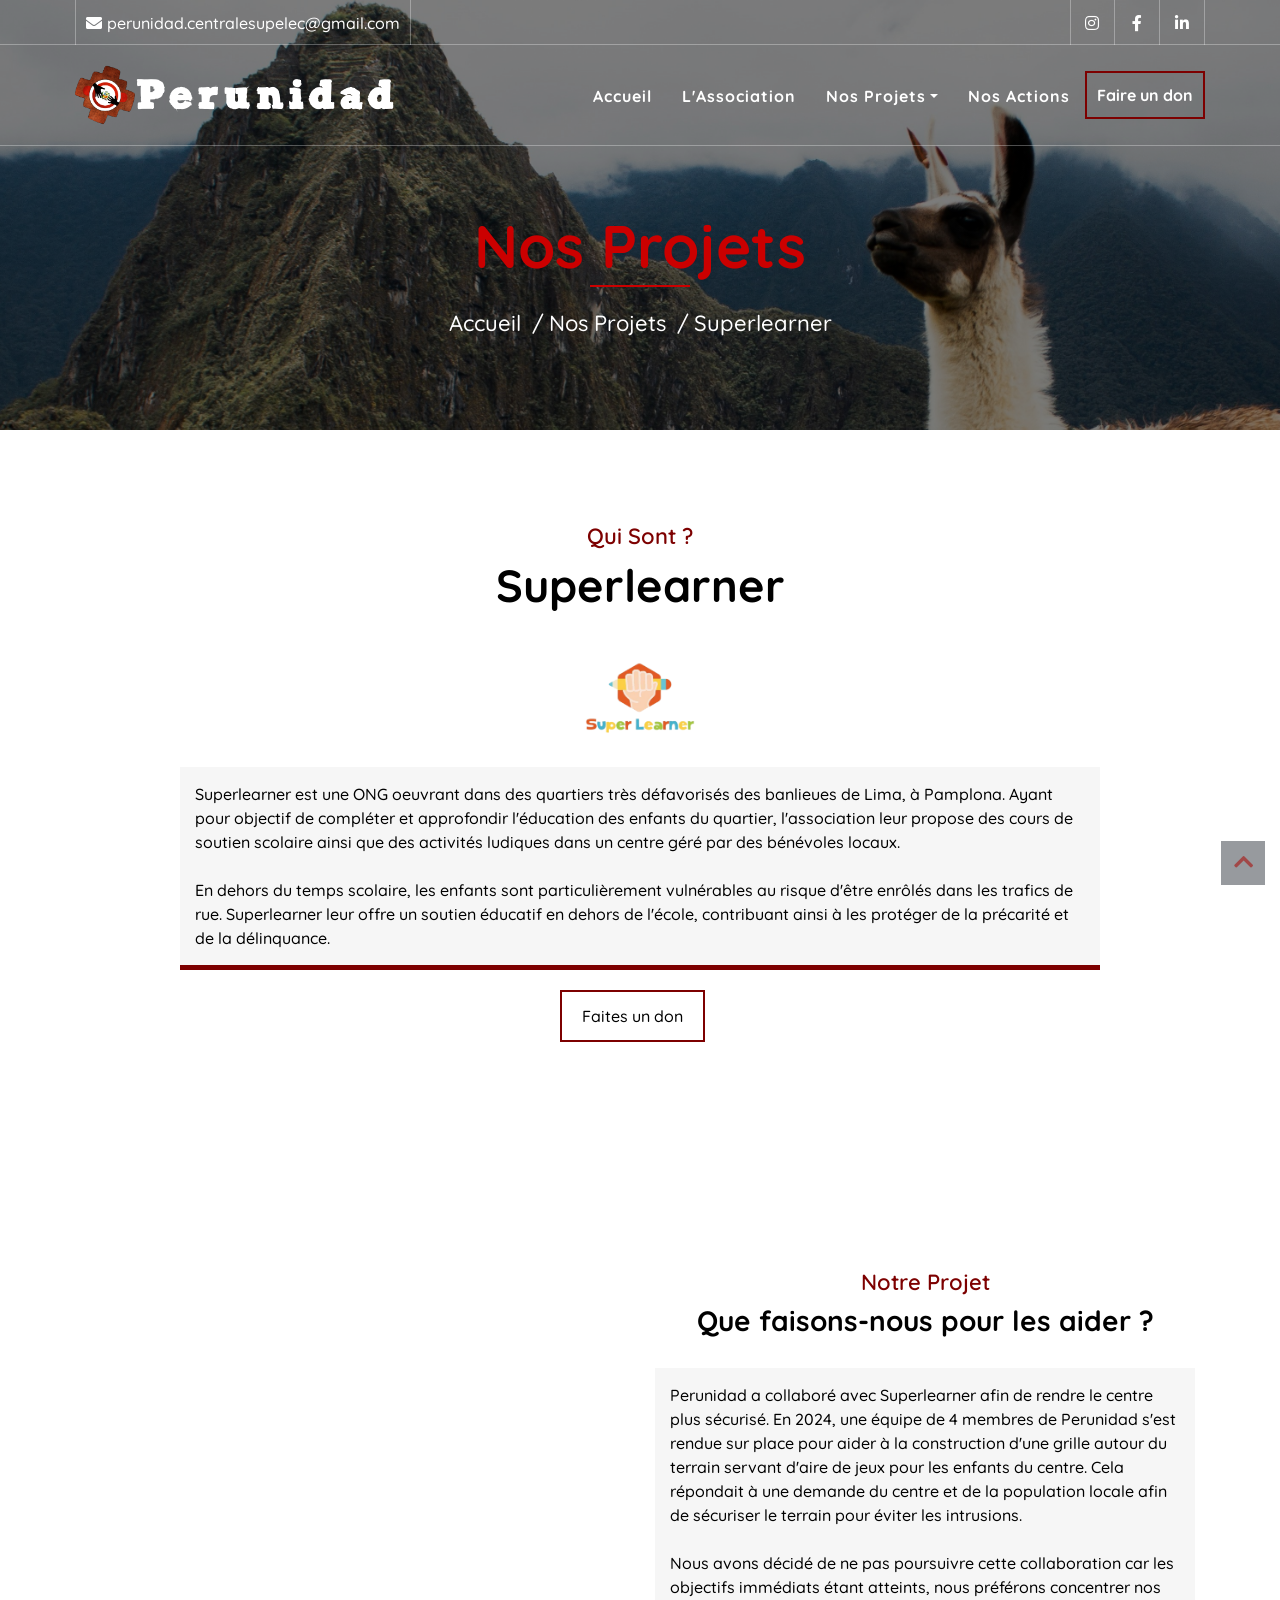
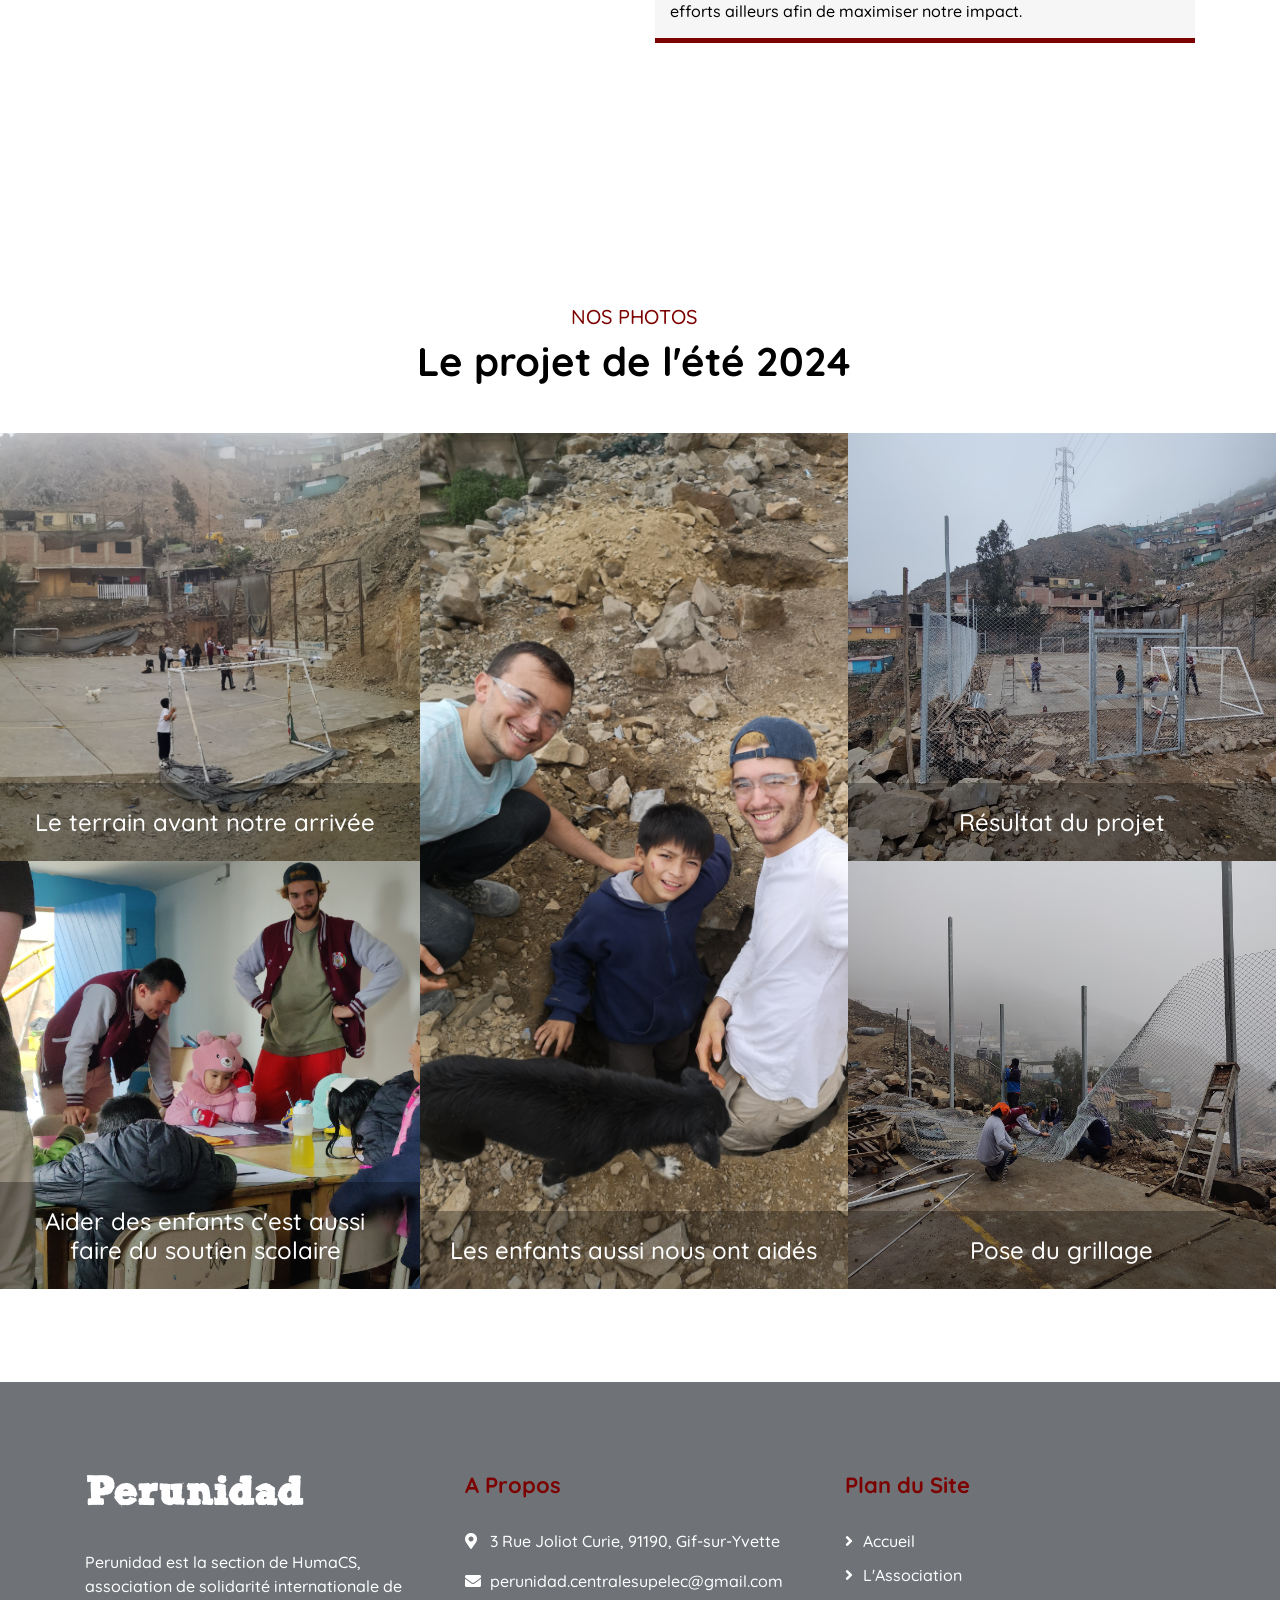
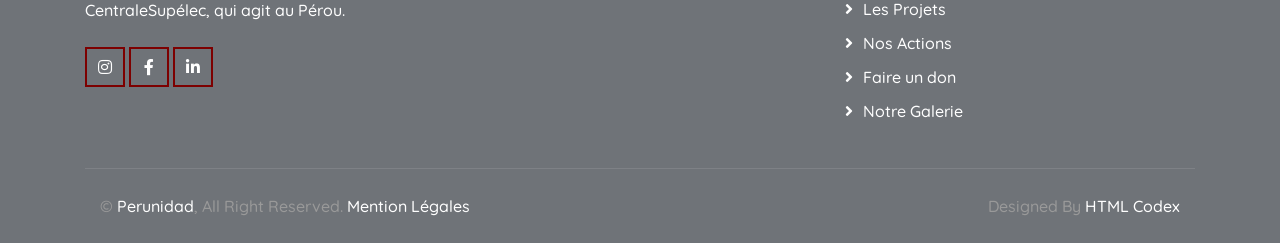
<file: Superlearner.html>
<!DOCTYPE html>
<html lang="en">
    <head>
        <meta charset="utf-8">
        <title>Superlearner - PERUNIDAD</title>
        <meta content="width=device-width, initial-scale=1.0" name="viewport">
        <meta content="Free Website Template" name="keywords">
        <meta content="Free Website Template" name="description">

        <!-- Favicon -->
        <link href="img/Logo_Perunidad_sans_fond_sans_txt.png" rel="icon">

        <!-- Google Font -->
        <link href="https://fonts.googleapis.com/css2?family=Quicksand:wght@300;400;500;600;700&display=swap" rel="stylesheet">
        
        <!-- CSS Libraries -->
        <link href="https://stackpath.bootstrapcdn.com/bootstrap/4.4.1/css/bootstrap.min.css" rel="stylesheet">
        <link href="https://cdnjs.cloudflare.com/ajax/libs/font-awesome/5.10.0/css/all.min.css" rel="stylesheet">
        <link href="lib/flaticon/font/flaticon.css" rel="stylesheet">
        <link href="lib/animate/animate.min.css" rel="stylesheet">
        <link href="lib/owlcarousel/assets/owl.carousel.min.css" rel="stylesheet">

        <!-- Template Stylesheet -->
        <link href="css/style.css" rel="stylesheet">
    </head>

    <body>
        <!-- Top Bar Start -->
        <div class="top-bar d-none d-md-block">
            <div class="container-fluid">
                <div class="row">
                    <div class="col-md-8">
                        <div class="top-bar-left">
                            <div class="text">
                                <a href="mailto:perunidad.centralesupelec@gmail.com"><i class="fa fa-envelope"></i></a>
                                <p><a href="mailto:perunidad.centralesupelec@gmail.com">perunidad.centralesupelec@gmail.com</a></p>
                            </div>
                        </div>
                    </div>
                    <div class="col-md-4">
                        <div class="top-bar-right">
                            <div class="social">
                                <a href="https://www.instagram.com/perunidad.cs/"><i class="fab fa-instagram"></i></a>
                                <a href="https://www.facebook.com/Perunidad/"><i class="fab fa-facebook-f"></i></a>
                                <a href="https://www.linkedin.com/company/perunidad"><i class="fab fa-linkedin-in"></i></a>
                            </div>
                        </div>
                    </div>
                </div>
            </div>
        </div>
        <!-- Top Bar End -->

        <!-- Nav Bar Start -->
        <div class="navbar navbar-expand-lg bg-dark navbar-dark">
            <div class="container-fluid">
                <img src="img/Logo_Perunidad_sans_fond_sans_txt.png" alt="Logo Perunidad" height="60" width="auto">
                <a href="index.html" class="navbar-brand">Perunidad</a>
                <button type="button" class="navbar-toggler" data-toggle="collapse" data-target="#navbarCollapse">
                    <span class="navbar-toggler-icon"></span>
                </button>

                <div class="collapse navbar-collapse justify-content-between" id="navbarCollapse">
                    <div class="navbar-nav ml-auto">
                        <a href="index.html" class="nav-item nav-link">Accueil</a>
                        <a href="Team.html" class="nav-item nav-link">L'Association</a>
                        <div class="nav-item dropdown">
                            <a class="nav-link dropdown-toggle" data-toggle="dropdown" id="nosProjetsLink" href="Projets.html">Nos Projets</a>
                            <div class="dropdown-menu">
                                <a href="Nafe.html" class="dropdown-item">NAFE</a>
                                <a href="EP.html" class="dropdown-item">Espaanglisch</a>
                                <a href="Chaska.html" class="dropdown-item">Chaska</a>
                            </div>
                        </div>
                        <a href="Actions.html" class="nav-item nav-link">Nos Actions</a>
                        <a href="Donate.html" class="btn btn-custom">Faire un don</a>
                    </div>
                </div>
            </div>
        </div>
        <!-- Nav Bar End -->

        <!-- Page Header Start -->
        <div class="page-header">
            <div class="container">
                <div class="row">
                    <div class="col-12">
                        <h2>Nos Projets</h2>
                    </div>
                    <div class="col-12">
                        <a href="index.html">Accueil</a>
                        <a href="Projets.html">Nos Projets</a>
                        <a href="Superlearner.html">Superlearner</a>
                    </div>
                </div>
            </div>
        </div>
        <!-- Page Header End -->

        <!--Présentation Start-->
        <div class="presentation">
            <div class="container">
                <div id="texte-pres" class="row align-items-center justify-content-center"> <!-- Added justify-content-center -->
                    <div class="col-lg-10"> <!-- Removed unnecessary empty columns -->
                        <div class="section-header">
                            <p>Qui sont ?</p>
                            <h2>Superlearner</h2>
                        </div>
                        <img class="presentation-logo" src="img/logo_Superlearner_sans_fond.png" alt="Logo de Superlearner">
                        <div class="presentation-texte">
                            Superlearner est une ONG oeuvrant dans des quartiers très défavorisés des banlieues de Lima, à Pamplona. 
                            Ayant pour objectif de compléter et approfondir l'éducation des enfants du quartier, l'association leur 
                            propose des cours de soutien scolaire ainsi que des activités ludiques dans un centre géré par des bénévoles locaux.
                            <br>
                            <br>
                            En dehors du temps scolaire, les enfants sont particulièrement vulnérables au risque d'être enrôlés dans les trafics 
                            de rue. Superlearner leur offre un soutien éducatif en dehors de l'école, contribuant ainsi à les protéger de la précarité 
                            et de la délinquance.
                        </div>
                    </div>
                </div>
                <div id="btn-projet-pres" class="row align-items-center justify-content-center">
                    <div class="presentation-btn">
                        <a class="btn btn-custom" href="Donate.html">Faites un don</a>
                    </div>
                </div>
                <div class="row align-items-center justify-content-center"> <!-- Added justify-content-center -->
                    <div class="col-lg-6">
                        <div id="presentation-img-scroll" class="presentation-img-scroll" data-parallax="scroll" data-image-src="img/Superlearner_enfants_2024.jpg"></div>
                    </div>
                    <div class="col-lg-6">
                        <div class="section-header">
                            <p>Notre projet</p>
                            <h3>Que faisons-nous pour les aider ?</h3>
                        </div>
                        <div class="presentation-texte">
                            Perunidad a collaboré avec Superlearner afin de rendre le centre plus sécurisé. En 2024, une équipe 
                            de 4 membres de Perunidad s'est rendue sur place pour aider à la construction d'une grille autour du terrain servant 
                            d'aire de jeux pour les enfants du centre. Cela répondait à une demande du centre et de la population locale afin 
                            de sécuriser le terrain pour éviter les intrusions.
                            <br>
                            <br>
                            Nous avons décidé de ne pas poursuivre cette collaboration car les objectifs immédiats étant atteints, nous 
                            préférons concentrer nos efforts ailleurs afin de maximiser notre impact.
                        </div>
                    </div>
                </div>
            </div>
        </div>
        <!--Présentation End-->

        <!-- Gallery Start -->
        <div class="gallery">
            <div class="container-fluid gallery py-5 px-0">
                <div class="text-center mx-auto pb-4" style="max-width: 800px;">
                    <div class="gallery-title">
                        <a href="Galerie.html">
                            <h5 class="text-uppercase">Nos Photos</h5>
                        </a>
                        <h1 class="mb-4">Le projet de l'été 2024</h1>
                    </div>        
                </div>
                <div class="row g-0">
                    <div class="col-lg-4">
                        <div class="gallery-item">
                            <img src="img/Superlearner_avant_2024_crop.jpg" class="img-fluid w-100" alt="Le terrain avant notre arrivée">
                            <div class="gallery-content">
                                <div class="gallery-inner pb-4">
                                    <a href="img/Superlearner_avant_2024.jpg" class="h4 text-white">Le terrain avant notre arrivée</a>
                                </div>
                            </div>
                        </div>
                        <div class="gallery-item">
                            <img src="img/Superlearner_soutien_2024_crop.jpg" class="img-fluid w-100" alt="Aider des enfants c'est aussi faire du soutien">
                            <div class="gallery-content">
                                <div class="gallery-inner pb-4">
                                    <a href="img/Superlearner_soutien_2024.jpg" class="h4 text-white">Aider des enfants c'est aussi <br> faire du soutien scolaire</a>
                                </div>
                            </div>
                        </div>
                    </div>
                    <div class="col-lg-4">
                        <div class="gallery-item">
                            <img src="img/Superlearner_participation_2024_crop.jpg" class="img-fluid w-100" alt="Tout le village a participé">
                            <div class="gallery-content">
                                <div class="gallery-inner pb-4">
                                    <a href="img/Superlearner_participation_2024.jpg" class="h4 text-white">Les enfants aussi nous ont aidés</a>
                                </div>
                            </div>
                        </div>
                    </div>
                    <div class="col-lg-4">
                        <div class="gallery-item">
                            <img src="img/Superlearner_resultat_2024_crop.jpg" class="img-fluid w-100" alt="Résultat de notre projet">
                            <div class="gallery-content">
                                <div class="gallery-inner pb-4">
                                    <a href="img/Superlearner_resultat_2024.jpg" class="h4 text-white">Résultat du projet</a>
                                </div>
                            </div>
                        </div>
                        <div class="gallery-item">
                            <img src="img/Superlearner_grillage_2024_crop.jpg" class="img-fluid w-100" alt="Pose du grillage">
                            <div class="gallery-content">
                                <div class="gallery-inner pb-4">
                                    <a href="img/Superlearner_grillage_2024.jpg" class="h4 text-white">Pose du grillage</a>
                                </div>
                            </div>
                        </div>
                    </div>
                </div>
            </div>
        </div>
        <!-- Gallery End -->

        <!-- Footer Start -->
        <div class="footer">
            <div class="container">
                <div class="row">
                    <div class="col-lg-4 col-md-6">
                        <div class="footer-us">
                            <h2>Perunidad</h2>
                            <p>
                                Perunidad est la section de HumaCS, association de solidarité internationale de CentraleSupélec, qui agit au Pérou.
                            </p>
                            <div class="footer-social">
                                <a class="btn btn-custom" href="https://www.instagram.com/perunidad.cs/"><i class="fab fa-instagram"></i></a>
                                <a class="btn btn-custom" href="https://www.facebook.com/Perunidad/"><i class="fab fa-facebook-f"></i></a>
                                <a class="btn btn-custom" href="https://www.linkedin.com/company/perunidad"><i class="fab fa-linkedin-in"></i></a>
                            </div>
                        </div>
                    </div>
                    <div class="col-lg-4 col-md-6">
                        <div class="footer-contact">
                            <h2>A Propos</h2>
                            <p><i class="fa fa-map-marker-alt"></i>3 Rue Joliot Curie, 91190, Gif-sur-Yvette</p>
                            <p><i class="fa fa-envelope"></i>perunidad.centralesupelec@gmail.com</p>
                        </div>
                    </div>
                    <div class="col-lg-4 col-md-6">
                        <div class="footer-link">
                            <h2>Plan du Site</h2>
                            <a href="index.html">Accueil</a>
                            <a href="Team.html">L'Association</a>
                            <a href="Projets.html">Les Projets</a>
                            <a href="Actions.html">Nos Actions</a>
                            <a href="Donate.html">Faire un don</a>
                            <a href="Galerie.html">Notre Galerie</a>
                        </div>
                    </div>
                </div>
            </div>
            <div class="container copyright">
                <div class="row">
                    <div class="col-md-6">
                        <p>&copy; <a href="index.html">Perunidad</a>, All Right Reserved. <a href="Mentions_Legales.html">Mention Légales</a></p>
                    </div>
                    <div class="col-md-6">
                        <p>Designed By <a href="https://htmlcodex.com">HTML Codex</a></p>
                    </div>
                </div>
            </div>
        </div>
        <!-- Footer End -->
        
        <!-- Back to top button -->
        <a href="#" class="back-to-top"><i class="fa fa-chevron-up"></i></a>
        
        <!-- Pre Loader -->
        <div id="loader" class="show">
            <div class="loader"></div>
        </div>

        <!-- JavaScript Libraries -->
        <script src="https://code.jquery.com/jquery-3.4.1.min.js"></script>
        <script src="https://stackpath.bootstrapcdn.com/bootstrap/4.4.1/js/bootstrap.bundle.min.js"></script>
        <script src="lib/easing/easing.min.js"></script>
        <script src="lib/owlcarousel/owl.carousel.min.js"></script>
        <script src="lib/waypoints/waypoints.min.js"></script>
        <script src="lib/counterup/counterup.min.js"></script>
        <script src="lib/parallax/parallax.min.js"></script>
        
        <!-- Contact Javascript File -->
        <script src="mail/jqBootstrapValidation.min.js"></script>
        <script src="mail/contact.js"></script>

        <!-- Template Javascript -->
        <script src="js/main.js"></script>
    </body>
</html>
</file>
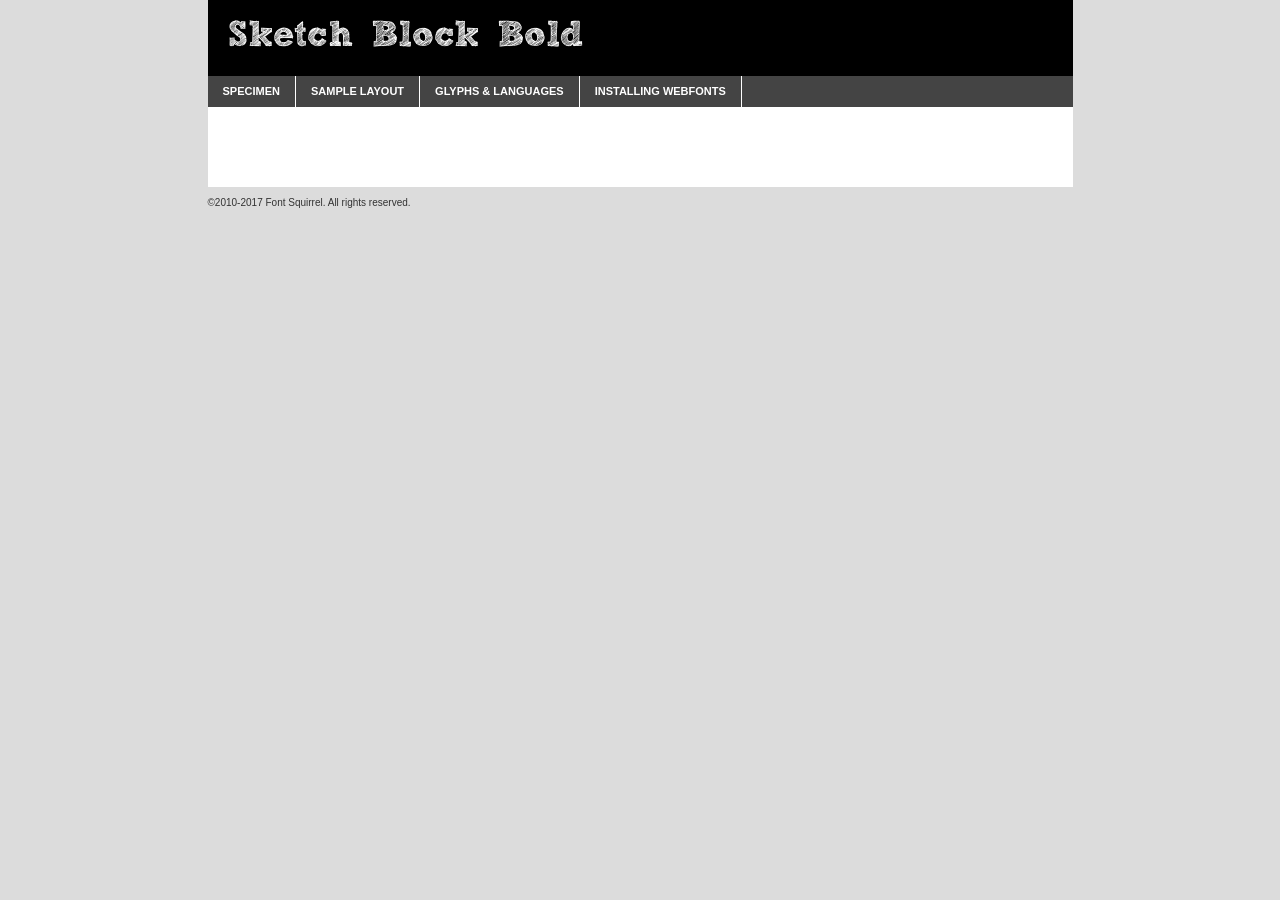
<file: Font_Peru/sketch_block-demo.html>
<!DOCTYPE html PUBLIC "-//W3C//DTD XHTML 1.0 Transitional//EN"
        "http://www.w3.org/TR/xhtml1/DTD/xhtml1-transitional.dtd">

<html xmlns="http://www.w3.org/1999/xhtml" xml:lang="en" lang="en">
<head>
    <meta http-equiv="Content-Type" content="text/html; charset=utf-8"/>
    <script src="http://ajax.googleapis.com/ajax/libs/jquery/1.7.2/jquery.min.js" type="text/javascript" charset="utf-8"></script>
    <script type="text/javascript">
		(function($) {
			$.fn.easyTabs = function(option) {
				var param = jQuery.extend({ fadeSpeed: 'fast', defaultContent: 1, activeClass: 'active' }, option);
				$(this).each(function() {
					var thisId = '#' + this.id;
					if ( param.defaultContent == '' )
					{
						param.defaultContent = 1;
					}
					if ( typeof param.defaultContent == 'number' )
					{
						var defaultTab = $(thisId + ' .tabs li:eq(' + (param.defaultContent - 1) + ') a').attr('href').substr(1);
					}
					else
					{
						var defaultTab = param.defaultContent;
					}
					$(thisId + ' .tabs li a').each(function() {
						var tabToHide = $(this).attr('href').substr(1);
						$('#' + tabToHide).addClass('easytabs-tab-content');
					});
					hideAll();
					changeContent(defaultTab);

					function hideAll() {$(thisId + ' .easytabs-tab-content').hide();}

					function changeContent(tabId)
					{
						hideAll();
						$(thisId + ' .tabs li').removeClass(param.activeClass);
						$(thisId + ' .tabs li a[href=#' + tabId + ']').closest('li').addClass(param.activeClass);
						if ( param.fadeSpeed != 'none' )
						{
							$(thisId + ' #' + tabId).fadeIn(param.fadeSpeed);
						}
						else
						{
							$(thisId + ' #' + tabId).show();
						}
					}

					$(thisId + ' .tabs li').click(function() {
						var tabId = $(this).find('a').attr('href').substr(1);
						changeContent(tabId);
						return false;
					});
				});
			}
		})(jQuery);
    </script>
    <link rel="stylesheet" href="specimen_files/specimen_stylesheet.css" type="text/css" charset="utf-8"/>
    <link rel="stylesheet" href="stylesheet.css" type="text/css" charset="utf-8"/>

    <style type="text/css">
        		body {
			font-family: 'sketch_blockbold';
        		}

            </style>

    <title>Sketch Block Bold Specimen</title>


    <script type="text/javascript" charset="utf-8">
		$(document).ready(function() {
			$('#container').easyTabs({ defaultContent: 1 });
		});
    </script>
</head>

<body>
<div id="container">
    <div id="header">
		Sketch Block Bold    </div>
    <ul class="tabs">
        <li><a href="#specimen">Specimen</a></li>
        <li><a href="#layout">Sample Layout</a></li>
		        <li><a href="#glyphs">Glyphs &amp; Languages</a></li>
        <li><a href="#installing">Installing Webfonts</a></li>

    </ul>

    <div id="main_content">


        <div id="specimen">

            <div class="section">
                <div class="grid12 firstcol">
                    <div class="huge">AaBb</div>
                </div>
            </div>

            <div class="section">
                <div class="glyph_range">A&#x200B;B&#x200b;C&#x200b;D&#x200b;E&#x200b;F&#x200b;G&#x200b;H&#x200b;I&#x200b;J&#x200b;K&#x200b;L&#x200b;M&#x200b;N&#x200b;O&#x200b;P&#x200b;Q&#x200b;R&#x200b;S&#x200b;T&#x200b;U&#x200b;V&#x200b;W&#x200b;X&#x200b;Y&#x200b;Z&#x200b;a&#x200b;b&#x200b;c&#x200b;d&#x200b;e&#x200b;f&#x200b;g&#x200b;h&#x200b;i&#x200b;j&#x200b;k&#x200b;l&#x200b;m&#x200b;n&#x200b;o&#x200b;p&#x200b;q&#x200b;r&#x200b;s&#x200b;t&#x200b;u&#x200b;v&#x200b;w&#x200b;x&#x200b;y&#x200b;z&#x200b;1&#x200b;2&#x200b;3&#x200b;4&#x200b;5&#x200b;6&#x200b;7&#x200b;8&#x200b;9&#x200b;0&#x200b;&amp;&#x200b;.&#x200b;,&#x200b;?&#x200b;!&#x200b;&#64;&#x200b;(&#x200b;)&#x200b;#&#x200b;$&#x200b;%&#x200b;*&#x200b;+&#x200b;-&#x200b;=&#x200b;:&#x200b;;</div>
            </div>
            <div class="section">
                <div class="grid12 firstcol">
                    <table class="sample_table">
                        <tr>
                            <td>10</td>
                            <td class="size10">abcdefghijklmnopqrstuvwxyzABCDEFGHIJKLMNOPQRSTUVWXYZ0123456789abcdefghijklmnopqrstuvwxyzABCDEFGHIJKLMNOPQRSTUVWXYZ0123456789abcdefghijklmnopqrstuvwxyzABCDEFGHIJKLMNOPQRSTUVWXYZ</td>
                        </tr>
                        <tr>
                            <td>11</td>
                            <td class="size11">abcdefghijklmnopqrstuvwxyzABCDEFGHIJKLMNOPQRSTUVWXYZ0123456789abcdefghijklmnopqrstuvwxyzABCDEFGHIJKLMNOPQRSTUVWXYZ0123456789abcdefghijklmnopqrstuvwxyzABCDEFGHIJKLMNOPQRSTUVWXYZ</td>
                        </tr>
                        <tr>
                            <td>12</td>
                            <td class="size12">abcdefghijklmnopqrstuvwxyzABCDEFGHIJKLMNOPQRSTUVWXYZ0123456789abcdefghijklmnopqrstuvwxyzABCDEFGHIJKLMNOPQRSTUVWXYZ0123456789abcdefghijklmnopqrstuvwxyzABCDEFGHIJKLMNOPQRSTUVWXYZ</td>
                        </tr>
                        <tr>
                            <td>13</td>
                            <td class="size13">abcdefghijklmnopqrstuvwxyzABCDEFGHIJKLMNOPQRSTUVWXYZ0123456789abcdefghijklmnopqrstuvwxyzABCDEFGHIJKLMNOPQRSTUVWXYZ0123456789abcdefghijklmnopqrstuvwxyzABCDEFGHIJKLMNOPQRSTUVWXYZ</td>
                        </tr>
                        <tr>
                            <td>14</td>
                            <td class="size14">abcdefghijklmnopqrstuvwxyzABCDEFGHIJKLMNOPQRSTUVWXYZ0123456789abcdefghijklmnopqrstuvwxyzABCDEFGHIJKLMNOPQRSTUVWXYZ0123456789abcdefghijklmnopqrstuvwxyzABCDEFGHIJKLMNOPQRSTUVWXYZ</td>
                        </tr>
                        <tr>
                            <td>16</td>
                            <td class="size16">abcdefghijklmnopqrstuvwxyzABCDEFGHIJKLMNOPQRSTUVWXYZ0123456789abcdefghijklmnopqrstuvwxyzABCDEFGHIJKLMNOPQRSTUVWXYZ</td>
                        </tr>
                        <tr>
                            <td>18</td>
                            <td class="size18">abcdefghijklmnopqrstuvwxyzABCDEFGHIJKLMNOPQRSTUVWXYZ0123456789abcdefghijklmnopqrstuvwxyzABCDEFGHIJKLMNOPQRSTUVWXYZ</td>
                        </tr>
                        <tr>
                            <td>20</td>
                            <td class="size20">abcdefghijklmnopqrstuvwxyzABCDEFGHIJKLMNOPQRSTUVWXYZ0123456789abcdefghijklmnopqrstuvwxyzABCDEFGHIJKLMNOPQRSTUVWXYZ</td>
                        </tr>
                        <tr>
                            <td>24</td>
                            <td class="size24">abcdefghijklmnopqrstuvwxyzABCDEFGHIJKLMNOPQRSTUVWXYZ0123456789abcdefghijklmnopqrstuvwxyzABCDEFGHIJKLMNOPQRSTUVWXYZ</td>
                        </tr>
                        <tr>
                            <td>30</td>
                            <td class="size30">abcdefghijklmnopqrstuvwxyzABCDEFGHIJKLMNOPQRSTUVWXYZ0123456789abcdefghijklmnopqrstuvwxyzABCDEFGHIJKLMNOPQRSTUVWXYZ</td>
                        </tr>
                        <tr>
                            <td>36</td>
                            <td class="size36">abcdefghijklmnopqrstuvwxyzABCDEFGHIJKLMNOPQRSTUVWXYZ0123456789abcdefghijklmnopqrstuvwxyzABCDEFGHIJKLMNOPQRSTUVWXYZ</td>
                        </tr>
                        <tr>
                            <td>48</td>
                            <td class="size48">abcdefghijklmnopqrstuvwxyzABCDEFGHIJKLMNOPQRSTUVWXYZ0123456789abcdefghijklmnopqrstuvwxyzABCDEFGHIJKLMNOPQRSTUVWXYZ</td>
                        </tr>
                        <tr>
                            <td>60</td>
                            <td class="size60">abcdefghijklmnopqrstuvwxyzABCDEFGHIJKLMNOPQRSTUVWXYZ0123456789abcdefghijklmnopqrstuvwxyzABCDEFGHIJKLMNOPQRSTUVWXYZ</td>
                        </tr>
                        <tr>
                            <td>72</td>
                            <td class="size72">abcdefghijklmnopqrstuvwxyzABCDEFGHIJKLMNOPQRSTUVWXYZ0123456789abcdefghijklmnopqrstuvwxyzABCDEFGHIJKLMNOPQRSTUVWXYZ</td>
                        </tr>
                        <tr>
                            <td>90</td>
                            <td class="size90">abcdefghijklmnopqrstuvwxyzABCDEFGHIJKLMNOPQRSTUVWXYZ0123456789abcdefghijklmnopqrstuvwxyzABCDEFGHIJKLMNOPQRSTUVWXYZ</td>
                        </tr>
                    </table>

                </div>

            </div>


            <div class="section" id="bodycomparison">


                <div id="xheight">
                    <div class="fontbody">&#x25FC;&#x25FC;&#x25FC;&#x25FC;&#x25FC;&#x25FC;&#x25FC;&#x25FC;&#x25FC;&#x25FC;&#x25FC;&#x25FC;&#x25FC;&#x25FC;&#x25FC;&#x25FC;&#x25FC;&#x25FC;&#x25FC;&#x25FC;&#x25FC;&#x25FC;&#x25FC;&#x25FC;&#x25FC;&#x25FC;&#x25FC;&#x25FC;&#x25FC;&#x25FC;&#x25FC;&#x25FC;&#x25FC;&#x25FC;&#x25FC;&#x25FC;&#x25FC;&#x25FC;&#x25FC;&#x25FC;&#x25FC;&#x25FC;&#x25FC;&#x25FC;&#x25FC;&#x25FC;&#x25FC;&#x25FC;&#x25FC;&#x25FC;&#x25FC;&#x25FC;&#x25FC;&#x25FC;&#x25FC;&#x25FC;&#x25FC;&#x25FC;&#x25FC;&#x25FC;&#x25FC;&#x25FC;&#x25FC;&#x25FC;&#x25FC;&#x25FC;&#x25FC;&#x25FC;&#x25FC;&#x25FC;&#x25FC;&#x25FC;&#x25FC;&#x25FC;&#x25FC;&#x25FC;&#x25FC;&#x25FC;&#x25FC;&#x25FC;&#x25FC;&#x25FC;&#x25FC;&#x25FC;&#x25FC;&#x25FC;&#x25FC;&#x25FC;&#x25FC;&#x25FC;&#x25FC;&#x25FC;&#x25FC;&#x25FC;&#x25FC;&#x25FC;&#x25FC;&#x25FC;&#x25FC;body</div>
                    <div class="arialbody">body</div>
                    <div class="verdanabody">body</div>
                    <div class="georgiabody">body</div>
                </div>
                <div class="fontbody" style="z-index:1">
                    body<span>Sketch Block Bold</span>
                </div>
                <div class="arialbody" style="z-index:1">
                    body<span>Arial</span>
                </div>
                <div class="verdanabody" style="z-index:1">
                    body<span>Verdana</span>
                </div>
                <div class="georgiabody" style="z-index:1">
                    body<span>Georgia</span>
                </div>


            </div>


            <div class="section psample psample_row1" id="">

                <div class="grid2 firstcol">
                    <p class="size10"><span>10.</span>Aenean lacinia bibendum nulla sed consectetur. Fusce dapibus, tellus ac cursus commodo, tortor mauris condimentum nibh, ut fermentum massa justo sit amet risus. Nullam id dolor id nibh ultricies vehicula ut id elit. Cum sociis natoque penatibus et magnis dis parturient montes, nascetur ridiculus mus. Nulla vitae elit libero, a pharetra augue.</p>

                </div>
                <div class="grid3">
                    <p class="size11"><span>11.</span>Aenean lacinia bibendum nulla sed consectetur. Fusce dapibus, tellus ac cursus commodo, tortor mauris condimentum nibh, ut fermentum massa justo sit amet risus. Nullam id dolor id nibh ultricies vehicula ut id elit. Cum sociis natoque penatibus et magnis dis parturient montes, nascetur ridiculus mus. Nulla vitae elit libero, a pharetra augue.</p>

                </div>
                <div class="grid3">
                    <p class="size12"><span>12.</span>Aenean lacinia bibendum nulla sed consectetur. Fusce dapibus, tellus ac cursus commodo, tortor mauris condimentum nibh, ut fermentum massa justo sit amet risus. Nullam id dolor id nibh ultricies vehicula ut id elit. Cum sociis natoque penatibus et magnis dis parturient montes, nascetur ridiculus mus. Nulla vitae elit libero, a pharetra augue.</p>

                </div>
                <div class="grid4">
                    <p class="size13"><span>13.</span>Aenean lacinia bibendum nulla sed consectetur. Fusce dapibus, tellus ac cursus commodo, tortor mauris condimentum nibh, ut fermentum massa justo sit amet risus. Nullam id dolor id nibh ultricies vehicula ut id elit. Cum sociis natoque penatibus et magnis dis parturient montes, nascetur ridiculus mus. Nulla vitae elit libero, a pharetra augue.</p>

                </div>
                <div class="white_blend"></div>

            </div>
            <div class="section psample psample_row2" id="">
                <div class="grid3 firstcol">
                    <p class="size14"><span>14.</span>Aenean lacinia bibendum nulla sed consectetur. Fusce dapibus, tellus ac cursus commodo, tortor mauris condimentum nibh, ut fermentum massa justo sit amet risus. Nullam id dolor id nibh ultricies vehicula ut id elit. Cum sociis natoque penatibus et magnis dis parturient montes, nascetur ridiculus mus. Nulla vitae elit libero, a pharetra augue.</p>

                </div>
                <div class="grid4">
                    <p class="size16"><span>16.</span>Aenean lacinia bibendum nulla sed consectetur. Fusce dapibus, tellus ac cursus commodo, tortor mauris condimentum nibh, ut fermentum massa justo sit amet risus. Nullam id dolor id nibh ultricies vehicula ut id elit. Cum sociis natoque penatibus et magnis dis parturient montes, nascetur ridiculus mus. Nulla vitae elit libero, a pharetra augue.</p>

                </div>
                <div class="grid5">
                    <p class="size18"><span>18.</span>Aenean lacinia bibendum nulla sed consectetur. Fusce dapibus, tellus ac cursus commodo, tortor mauris condimentum nibh, ut fermentum massa justo sit amet risus. Nullam id dolor id nibh ultricies vehicula ut id elit. Cum sociis natoque penatibus et magnis dis parturient montes, nascetur ridiculus mus. Nulla vitae elit libero, a pharetra augue.</p>

                </div>

                <div class="white_blend"></div>

            </div>

            <div class="section psample psample_row3" id="">
                <div class="grid5 firstcol">
                    <p class="size20"><span>20.</span>Aenean lacinia bibendum nulla sed consectetur. Fusce dapibus, tellus ac cursus commodo, tortor mauris condimentum nibh, ut fermentum massa justo sit amet risus. Nullam id dolor id nibh ultricies vehicula ut id elit. Cum sociis natoque penatibus et magnis dis parturient montes, nascetur ridiculus mus. Nulla vitae elit libero, a pharetra augue.</p>
                </div>
                <div class="grid7">
                    <p class="size24"><span>24.</span>Aenean lacinia bibendum nulla sed consectetur. Fusce dapibus, tellus ac cursus commodo, tortor mauris condimentum nibh, ut fermentum massa justo sit amet risus. Nullam id dolor id nibh ultricies vehicula ut id elit. Cum sociis natoque penatibus et magnis dis parturient montes, nascetur ridiculus mus. Nulla vitae elit libero, a pharetra augue.</p>
                </div>

                <div class="white_blend"></div>

            </div>

            <div class="section psample psample_row4" id="">
                <div class="grid12 firstcol">
                    <p class="size30"><span>30.</span>Aenean lacinia bibendum nulla sed consectetur. Fusce dapibus, tellus ac cursus commodo, tortor mauris condimentum nibh, ut fermentum massa justo sit amet risus. Nullam id dolor id nibh ultricies vehicula ut id elit. Cum sociis natoque penatibus et magnis dis parturient montes, nascetur ridiculus mus. Nulla vitae elit libero, a pharetra augue.</p>
                </div>
                <div class="white_blend"></div>

            </div>


            <div class="section psample psample_row1 fullreverse">
                <div class="grid2 firstcol">
                    <p class="size10"><span>10.</span>Aenean lacinia bibendum nulla sed consectetur. Fusce dapibus, tellus ac cursus commodo, tortor mauris condimentum nibh, ut fermentum massa justo sit amet risus. Nullam id dolor id nibh ultricies vehicula ut id elit. Cum sociis natoque penatibus et magnis dis parturient montes, nascetur ridiculus mus. Nulla vitae elit libero, a pharetra augue.</p>

                </div>
                <div class="grid3">
                    <p class="size11"><span>11.</span>Aenean lacinia bibendum nulla sed consectetur. Fusce dapibus, tellus ac cursus commodo, tortor mauris condimentum nibh, ut fermentum massa justo sit amet risus. Nullam id dolor id nibh ultricies vehicula ut id elit. Cum sociis natoque penatibus et magnis dis parturient montes, nascetur ridiculus mus. Nulla vitae elit libero, a pharetra augue.</p>

                </div>
                <div class="grid3">
                    <p class="size12"><span>12.</span>Aenean lacinia bibendum nulla sed consectetur. Fusce dapibus, tellus ac cursus commodo, tortor mauris condimentum nibh, ut fermentum massa justo sit amet risus. Nullam id dolor id nibh ultricies vehicula ut id elit. Cum sociis natoque penatibus et magnis dis parturient montes, nascetur ridiculus mus. Nulla vitae elit libero, a pharetra augue.</p>

                </div>
                <div class="grid4">
                    <p class="size13"><span>13.</span>Aenean lacinia bibendum nulla sed consectetur. Fusce dapibus, tellus ac cursus commodo, tortor mauris condimentum nibh, ut fermentum massa justo sit amet risus. Nullam id dolor id nibh ultricies vehicula ut id elit. Cum sociis natoque penatibus et magnis dis parturient montes, nascetur ridiculus mus. Nulla vitae elit libero, a pharetra augue.</p>

                </div>
                <div class="black_blend"></div>

            </div>

            <div class="section psample psample_row2 fullreverse">
                <div class="grid3 firstcol">
                    <p class="size14"><span>14.</span>Aenean lacinia bibendum nulla sed consectetur. Fusce dapibus, tellus ac cursus commodo, tortor mauris condimentum nibh, ut fermentum massa justo sit amet risus. Nullam id dolor id nibh ultricies vehicula ut id elit. Cum sociis natoque penatibus et magnis dis parturient montes, nascetur ridiculus mus. Nulla vitae elit libero, a pharetra augue.</p>

                </div>
                <div class="grid4">
                    <p class="size16"><span>16.</span>Aenean lacinia bibendum nulla sed consectetur. Fusce dapibus, tellus ac cursus commodo, tortor mauris condimentum nibh, ut fermentum massa justo sit amet risus. Nullam id dolor id nibh ultricies vehicula ut id elit. Cum sociis natoque penatibus et magnis dis parturient montes, nascetur ridiculus mus. Nulla vitae elit libero, a pharetra augue.</p>

                </div>
                <div class="grid5">
                    <p class="size18"><span>18.</span>Aenean lacinia bibendum nulla sed consectetur. Fusce dapibus, tellus ac cursus commodo, tortor mauris condimentum nibh, ut fermentum massa justo sit amet risus. Nullam id dolor id nibh ultricies vehicula ut id elit. Cum sociis natoque penatibus et magnis dis parturient montes, nascetur ridiculus mus. Nulla vitae elit libero, a pharetra augue.</p>

                </div>
                <div class="black_blend"></div>

            </div>

            <div class="section psample fullreverse psample_row3" id="">
                <div class="grid5 firstcol">
                    <p class="size20"><span>20.</span>Aenean lacinia bibendum nulla sed consectetur. Fusce dapibus, tellus ac cursus commodo, tortor mauris condimentum nibh, ut fermentum massa justo sit amet risus. Nullam id dolor id nibh ultricies vehicula ut id elit. Cum sociis natoque penatibus et magnis dis parturient montes, nascetur ridiculus mus. Nulla vitae elit libero, a pharetra augue.</p>
                </div>
                <div class="grid7">
                    <p class="size24"><span>24.</span>Aenean lacinia bibendum nulla sed consectetur. Fusce dapibus, tellus ac cursus commodo, tortor mauris condimentum nibh, ut fermentum massa justo sit amet risus. Nullam id dolor id nibh ultricies vehicula ut id elit. Cum sociis natoque penatibus et magnis dis parturient montes, nascetur ridiculus mus. Nulla vitae elit libero, a pharetra augue.</p>
                </div>

                <div class="black_blend"></div>

            </div>

            <div class="section psample fullreverse psample_row4" id="" style="border-bottom: 20px #000 solid;">
                <div class="grid12 firstcol">
                    <p class="size30"><span>30.</span>Aenean lacinia bibendum nulla sed consectetur. Fusce dapibus, tellus ac cursus commodo, tortor mauris condimentum nibh, ut fermentum massa justo sit amet risus. Nullam id dolor id nibh ultricies vehicula ut id elit. Cum sociis natoque penatibus et magnis dis parturient montes, nascetur ridiculus mus. Nulla vitae elit libero, a pharetra augue.</p>
                </div>
                <div class="black_blend"></div>

            </div>


        </div>

        <div id="layout">

            <div class="section">

                <div class="grid12 firstcol">
                    <h1>Lorem Ipsum Dolor</h1>
                    <h2>Etiam porta sem malesuada magna mollis euismod</h2>

                    <p class="byline">By <a href="#link">Aenean Lacinia</a></p>
                </div>
            </div>
            <div class="section">
                <div class="grid8 firstcol">
                    <p class="large">Donec sed odio dui. Morbi leo risus, porta ac consectetur ac, vestibulum at eros. Fusce dapibus, tellus ac cursus commodo, tortor mauris condimentum nibh, ut fermentum massa justo sit amet risus. </p>


                    <h3>Pellentesque ornare sem</h3>

                    <p>Maecenas sed diam eget risus varius blandit sit amet non magna. Maecenas faucibus mollis interdum. Donec ullamcorper nulla non metus auctor fringilla. Nullam id dolor id nibh ultricies vehicula ut id elit. Nullam id dolor id nibh ultricies vehicula ut id elit. </p>

                    <p>Aenean eu leo quam. Pellentesque ornare sem lacinia quam venenatis vestibulum. Lorem ipsum dolor sit amet, consectetur adipiscing elit. Cum sociis natoque penatibus et magnis dis parturient montes, nascetur ridiculus mus. </p>

                    <p>Nulla vitae elit libero, a pharetra augue. Praesent commodo cursus magna, vel scelerisque nisl consectetur et. Aenean lacinia bibendum nulla sed consectetur. </p>

                    <p>Nullam quis risus eget urna mollis ornare vel eu leo. Nullam quis risus eget urna mollis ornare vel eu leo. Maecenas sed diam eget risus varius blandit sit amet non magna. Donec ullamcorper nulla non metus auctor fringilla. </p>

                    <h3>Cras mattis consectetur</h3>

                    <p>Aenean eu leo quam. Pellentesque ornare sem lacinia quam venenatis vestibulum. Aenean lacinia bibendum nulla sed consectetur. Integer posuere erat a ante venenatis dapibus posuere velit aliquet. Cras mattis consectetur purus sit amet fermentum. </p>

                    <p>Nullam id dolor id nibh ultricies vehicula ut id elit. Nullam quis risus eget urna mollis ornare vel eu leo. Cras mattis consectetur purus sit amet fermentum.</p>
                </div>

                <div class="grid4 sidebar">

                    <div class="box reverse">
                        <p class="last">Nullam quis risus eget urna mollis ornare vel eu leo. Donec ullamcorper nulla non metus auctor fringilla. Cras mattis consectetur purus sit amet fermentum. Sed posuere consectetur est at lobortis. Lorem ipsum dolor sit amet, consectetur adipiscing elit. </p>
                    </div>

                    <p class="caption">Maecenas sed diam eget risus varius.</p>

                    <p>Vestibulum id ligula porta felis euismod semper. Integer posuere erat a ante venenatis dapibus posuere velit aliquet. Vestibulum id ligula porta felis euismod semper. Sed posuere consectetur est at lobortis. Maecenas sed diam eget risus varius blandit sit amet non magna. Fusce dapibus, tellus ac cursus commodo, tortor mauris condimentum nibh, ut fermentum massa justo sit amet risus. </p>


                    <p>Duis mollis, est non commodo luctus, nisi erat porttitor ligula, eget lacinia odio sem nec elit. Aenean lacinia bibendum nulla sed consectetur. Vivamus sagittis lacus vel augue laoreet rutrum faucibus dolor auctor. Aenean lacinia bibendum nulla sed consectetur. Nullam quis risus eget urna mollis ornare vel eu leo. </p>

                    <p>Praesent commodo cursus magna, vel scelerisque nisl consectetur et. Donec ullamcorper nulla non metus auctor fringilla. Maecenas faucibus mollis interdum. Fusce dapibus, tellus ac cursus commodo, tortor mauris condimentum nibh, ut fermentum massa justo sit amet risus. </p>

                </div>
            </div>

        </div>


		

        <div id="glyphs">
            <div class="section">
                <div class="grid12 firstcol">

                    <h1>Language Support</h1>
                    <p>The subset of Sketch Block Bold in this kit supports the following languages:<br/>

						English, Arrernte, Bislama, Cebuano, Fijian, Gilbertese, Hmong, Ibanag, Iloko_ilokano, Interglossa_glosa, Interlingua, Lojban, Norfolk_pitcairnese, Oromo, Rotokas, Seychelles_creole, Shona, Somali, Southern_ndebele, Swahili, Swati_swazi, Tok_pisin, Warlpiri, Xhosa, Zulu, Latinbasic, Demo                    </p>
                    <h1>Glyph Chart</h1>
                    <p>The subset of Sketch Block Bold in this kit includes all the glyphs listed below. Unicode entities are included above each glyph to help you insert individual characters into your layout.</p>
                    <div id="glyph_chart">

																				                                <div><p>&amp;#32;</p>&#32;</div>
																				                                <div><p>&amp;#46;</p>&#46;</div>
																				                                <div><p>&amp;#48;</p>&#48;</div>
																				                                <div><p>&amp;#49;</p>&#49;</div>
																				                                <div><p>&amp;#50;</p>&#50;</div>
																				                                <div><p>&amp;#51;</p>&#51;</div>
																				                                <div><p>&amp;#52;</p>&#52;</div>
																				                                <div><p>&amp;#53;</p>&#53;</div>
																				                                <div><p>&amp;#54;</p>&#54;</div>
																				                                <div><p>&amp;#55;</p>&#55;</div>
																				                                <div><p>&amp;#56;</p>&#56;</div>
																				                                <div><p>&amp;#57;</p>&#57;</div>
																				                                <div><p>&amp;#65;</p>&#65;</div>
																				                                <div><p>&amp;#66;</p>&#66;</div>
																				                                <div><p>&amp;#67;</p>&#67;</div>
																				                                <div><p>&amp;#68;</p>&#68;</div>
																				                                <div><p>&amp;#69;</p>&#69;</div>
																				                                <div><p>&amp;#70;</p>&#70;</div>
																				                                <div><p>&amp;#71;</p>&#71;</div>
																				                                <div><p>&amp;#72;</p>&#72;</div>
																				                                <div><p>&amp;#73;</p>&#73;</div>
																				                                <div><p>&amp;#74;</p>&#74;</div>
																				                                <div><p>&amp;#75;</p>&#75;</div>
																				                                <div><p>&amp;#76;</p>&#76;</div>
																				                                <div><p>&amp;#77;</p>&#77;</div>
																				                                <div><p>&amp;#78;</p>&#78;</div>
																				                                <div><p>&amp;#79;</p>&#79;</div>
																				                                <div><p>&amp;#80;</p>&#80;</div>
																				                                <div><p>&amp;#81;</p>&#81;</div>
																				                                <div><p>&amp;#82;</p>&#82;</div>
																				                                <div><p>&amp;#83;</p>&#83;</div>
																				                                <div><p>&amp;#84;</p>&#84;</div>
																				                                <div><p>&amp;#85;</p>&#85;</div>
																				                                <div><p>&amp;#86;</p>&#86;</div>
																				                                <div><p>&amp;#87;</p>&#87;</div>
																				                                <div><p>&amp;#88;</p>&#88;</div>
																				                                <div><p>&amp;#89;</p>&#89;</div>
																				                                <div><p>&amp;#90;</p>&#90;</div>
																				                                <div><p>&amp;#97;</p>&#97;</div>
																				                                <div><p>&amp;#98;</p>&#98;</div>
																				                                <div><p>&amp;#99;</p>&#99;</div>
																				                                <div><p>&amp;#100;</p>&#100;</div>
																				                                <div><p>&amp;#101;</p>&#101;</div>
																				                                <div><p>&amp;#102;</p>&#102;</div>
																				                                <div><p>&amp;#103;</p>&#103;</div>
																				                                <div><p>&amp;#104;</p>&#104;</div>
																				                                <div><p>&amp;#105;</p>&#105;</div>
																				                                <div><p>&amp;#106;</p>&#106;</div>
																				                                <div><p>&amp;#107;</p>&#107;</div>
																				                                <div><p>&amp;#108;</p>&#108;</div>
																				                                <div><p>&amp;#109;</p>&#109;</div>
																				                                <div><p>&amp;#110;</p>&#110;</div>
																				                                <div><p>&amp;#111;</p>&#111;</div>
																				                                <div><p>&amp;#112;</p>&#112;</div>
																				                                <div><p>&amp;#113;</p>&#113;</div>
																				                                <div><p>&amp;#114;</p>&#114;</div>
																				                                <div><p>&amp;#115;</p>&#115;</div>
																				                                <div><p>&amp;#116;</p>&#116;</div>
																				                                <div><p>&amp;#117;</p>&#117;</div>
																				                                <div><p>&amp;#118;</p>&#118;</div>
																				                                <div><p>&amp;#119;</p>&#119;</div>
																				                                <div><p>&amp;#120;</p>&#120;</div>
																				                                <div><p>&amp;#121;</p>&#121;</div>
																				                                <div><p>&amp;#122;</p>&#122;</div>
																				                                <div><p>&amp;#160;</p>&#160;</div>
																				                                <div><p>&amp;#8192;</p>&#8192;</div>
																				                                <div><p>&amp;#8193;</p>&#8193;</div>
																				                                <div><p>&amp;#8194;</p>&#8194;</div>
																				                                <div><p>&amp;#8195;</p>&#8195;</div>
																				                                <div><p>&amp;#8196;</p>&#8196;</div>
																				                                <div><p>&amp;#8197;</p>&#8197;</div>
																				                                <div><p>&amp;#8198;</p>&#8198;</div>
																				                                <div><p>&amp;#8199;</p>&#8199;</div>
																				                                <div><p>&amp;#8200;</p>&#8200;</div>
																				                                <div><p>&amp;#8201;</p>&#8201;</div>
																				                                <div><p>&amp;#8202;</p>&#8202;</div>
																				                                <div><p>&amp;#8239;</p>&#8239;</div>
																				                                <div><p>&amp;#8287;</p>&#8287;</div>
																				                                <div><p>&amp;#9724;</p>&#9724;</div>
																																																										                    </div>
                </div>


            </div>
        </div>


        <div id="specs">

        </div>

        <div id="installing">
            <div class="section">
                <div class="grid7 firstcol">
                    <h1>Installing Webfonts</h1>

                    <p>Webfonts are supported by all major browser platforms but not all in the same way. There are currently four different font formats that must be included in order to target all browsers. This includes TTF, WOFF, EOT and SVG.</p>

                    <h2>1. Upload your webfonts</h2>
                    <p>You must upload your webfont kit to your website. They should be in or near the same directory as your CSS files.</p>

                    <h2>2. Include the webfont stylesheet</h2>
                    <p>A special CSS @font-face declaration helps the various browsers select the appropriate font it needs without causing you a bunch of headaches. Learn more about this syntax by reading the <a href="https://www.fontspring.com/blog/further-hardening-of-the-bulletproof-syntax">Fontspring blog post</a> about it. The code for it is as follows:</p>


                    <code>
                        @font-face{
                        font-family: 'MyWebFont';
                        src: url('WebFont.eot');
                        src: url('WebFont.eot?#iefix') format('embedded-opentype'),
                        url('WebFont.woff') format('woff'),
                        url('WebFont.ttf') format('truetype'),
                        url('WebFont.svg#webfont') format('svg');
                        }
                    </code>

                    <p>We've already gone ahead and generated the code for you. All you have to do is link to the stylesheet in your HTML, like this:</p>
                    <code>&lt;link rel=&quot;stylesheet&quot; href=&quot;stylesheet.css&quot; type=&quot;text/css&quot; charset=&quot;utf-8&quot; /&gt;</code>

                    <h2>3. Modify your own stylesheet</h2>
                    <p>To take advantage of your new fonts, you must tell your stylesheet to use them. Look at the original @font-face declaration above and find the property called "font-family." The name linked there will be what you use to reference the font. Prepend that webfont name to the font stack in the "font-family" property, inside the selector you want to change. For example:</p>
                    <code>p { font-family: 'WebFont', Arial, sans-serif; }</code>

                    <h2>4. Test</h2>
                    <p>Getting webfonts to work cross-browser <em>can</em> be tricky. Use the information in the sidebar to help you if you find that fonts aren't loading in a particular browser.</p>
                </div>

                <div class="grid5 sidebar">
                    <div class="box">
                        <h2>Troubleshooting<br/>Font-Face Problems</h2>
                        <p>Having trouble getting your webfonts to load in your new website? Here are some tips to sort out what might be the problem.</p>

                        <h3>Fonts not showing in any browser</h3>

                        <p>This sounds like you need to work on the plumbing. You either did not upload the fonts to the correct directory, or you did not link the fonts properly in the CSS. If you've confirmed that all this is correct and you still have a problem, take a look at your .htaccess file and see if requests are getting intercepted.</p>

                        <h3>Fonts not loading in iPhone or iPad</h3>

                        <p>The most common problem here is that you are serving the fonts from an IIS server. IIS refuses to serve files that have unknown MIME types. If that is the case, you must set the MIME type for SVG to "image/svg+xml" in the server settings. Follow these instructions from Microsoft if you need help.</p>

                        <h3>Fonts not loading in Firefox</h3>

                        <p>The primary reason for this failure? You are still using a version Firefox older than 3.5. So upgrade already! If that isn't it, then you are very likely serving fonts from a different domain. Firefox requires that all font assets be served from the same domain. Lastly it is possible that you need to add WOFF to your list of MIME types (if you are serving via IIS.)</p>

                        <h3>Fonts not loading in IE</h3>

                        <p>Are you looking at Internet Explorer on an actual Windows machine or are you cheating by using a service like Adobe BrowserLab? Many of these screenshot services do not render @font-face for IE. Best to test it on a real machine.</p>

                        <h3>Fonts not loading in IE9</h3>

                        <p>IE9, like Firefox, requires that fonts be served from the same domain as the website. Make sure that is the case.</p>
                    </div>
                </div>
            </div>

        </div>

    </div>
    <div id="footer">
        <p>&copy;2010-2017 Font Squirrel. All rights reserved.</p>
    </div>
</div>
</body>
</html>
</file>
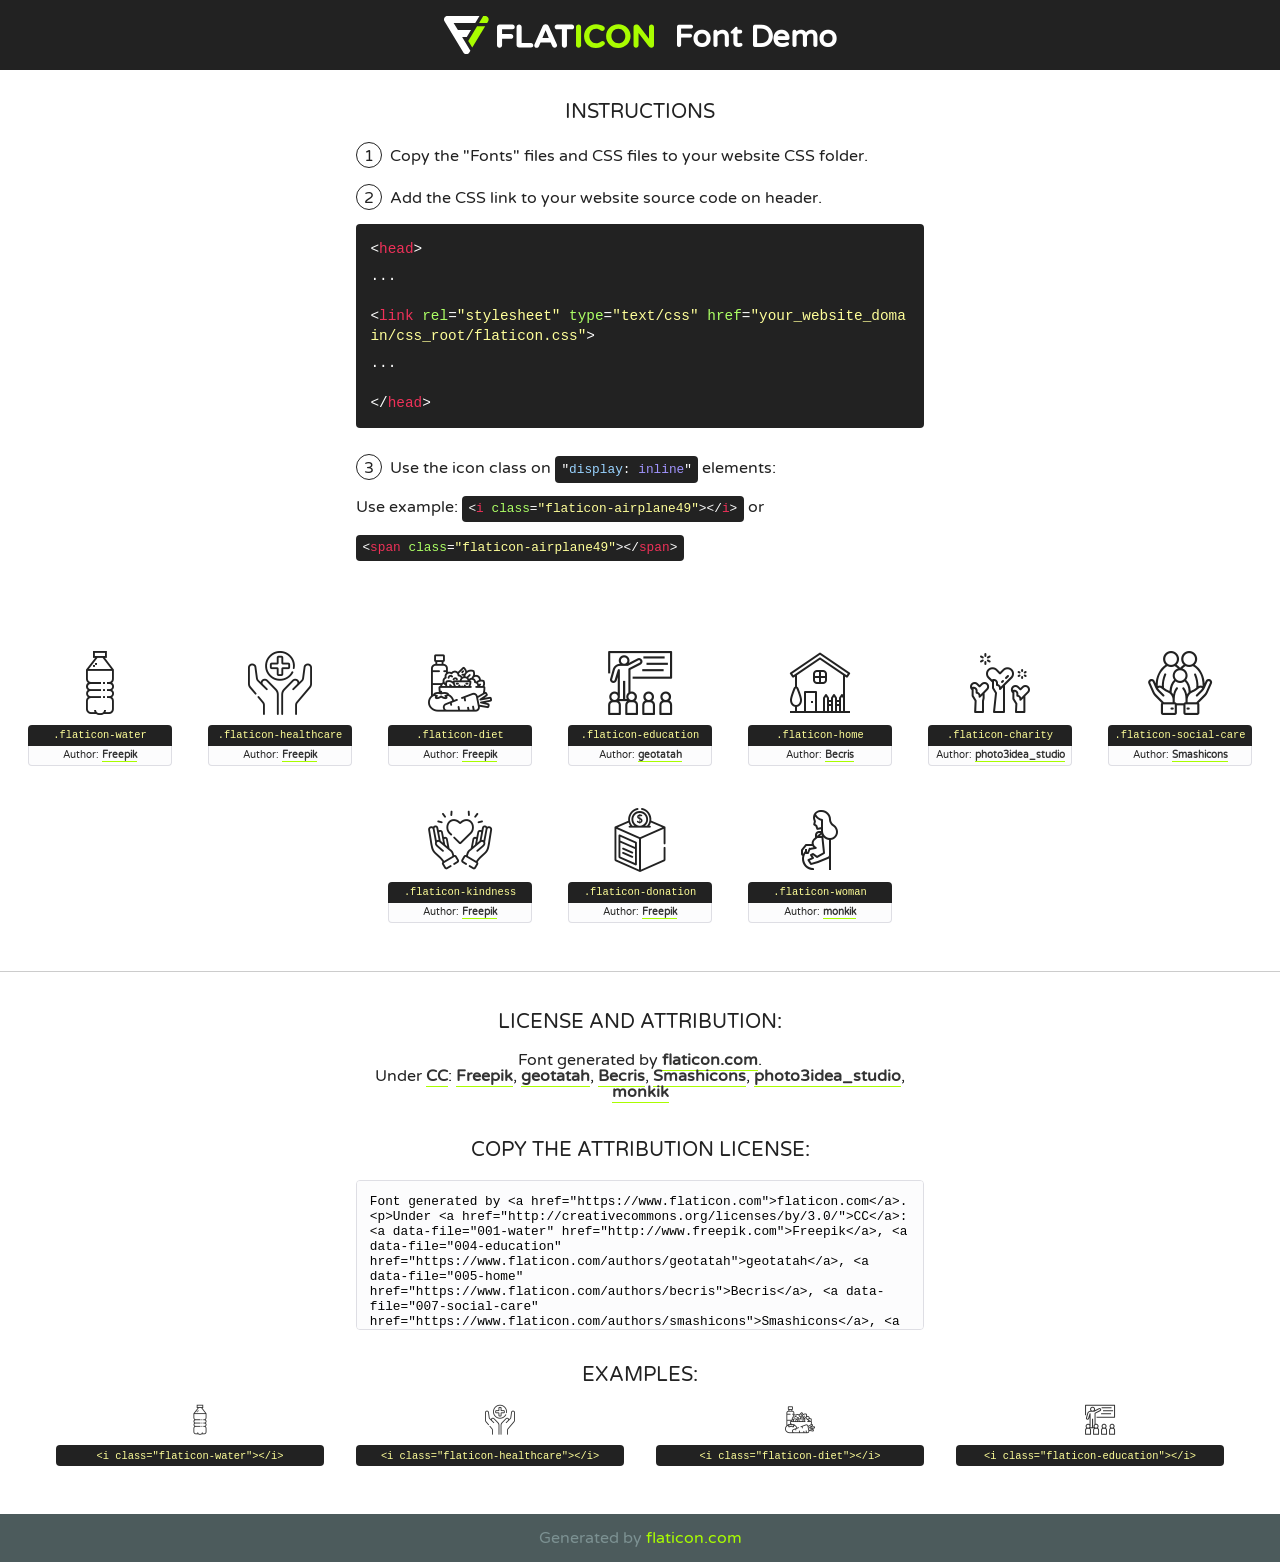
<file: lib/flaticon/font/flaticon.html>
<!DOCTYPE html>
<!--
  Flaticon icon font: Flaticon
  Creation date: 30/09/2020 10:47
-->
<html>
<!DOCTYPE html>
<html>

<head>
    <title>Flaticon WebFont</title>
    <link href="http://fonts.googleapis.com/css?family=Varela+Round" rel="stylesheet" type="text/css" />
    <link rel="stylesheet" type="text/css" href="flaticon.css">
    <meta charset="UTF-8">
    <style>
    html, body, div, span, applet, object, iframe,
    h1, h2, h3, h4, h5, h6, p, blockquote, pre,
    a, abbr, acronym, address, big, cite, code,
    del, dfn, em, img, ins, kbd, q, s, samp,
    small, strike, strong, sub, sup, tt, var,
    b, u, i, center,
    dl, dt, dd, ol, ul, li,
    fieldset, form, label, legend,
    table, caption, tbody, tfoot, thead, tr, th, td,
    article, aside, canvas, details, embed, 
    figure, figcaption, footer, header, hgroup, 
    menu, nav, output, ruby, section, summary,
    time, mark, audio, video {
        margin: 0;
        padding: 0;
        border: 0;
        font-size: 100%;
        font: inherit;
        vertical-align: baseline;
    }
    /* HTML5 display-role reset for older browsers */
    article, aside, details, figcaption, figure, 
    footer, header, hgroup, menu, nav, section {
        display: block;
    }
    body {
        line-height: 1;
    }
    ol, ul {
        list-style: none;
    }
    blockquote, q {
        quotes: none;
    }
    blockquote:before, blockquote:after,
    q:before, q:after {
        content: '';
        content: none;
    }
    table {
        border-collapse: collapse;
        border-spacing: 0;
    }
    body {
        font-family: 'Varela Round', Helvetica, Arial, sans-serif;
        font-size: 16px;
        color: #222;
    }
    a {
        color: #333;
        border-bottom: 1px solid #a9fd00;
        font-weight: bold;
        text-decoration: none;
    }
    * {
        -moz-box-sizing: border-box;
        -webkit-box-sizing: border-box;
        box-sizing: border-box;
        margin: 0;
        padding: 0;
    }
    [class^="flaticon-"]:before, [class*=" flaticon-"]:before, [class^="flaticon-"]:after, [class*=" flaticon-"]:after {
        font-family: Flaticon;
        font-size: 30px;
        font-style: normal;
        margin-left: 20px;
        color: #333;
    }
    .wrapper {
        max-width: 600px;
        margin: auto;
        padding: 0 1em;
    }
    .title {
        font-size: 1.25em;
        text-align: center;
        margin-bottom: 1em;
        text-transform: uppercase;
    }
    header {
        text-align: center;
        background-color: #222;
        color: #fff;
        padding: 1em;
    }
    header .logo {
        width: 210px;
        height: 38px;
        display: inline-block;
        vertical-align: middle;
        margin-right: 1em;
        border: none;
    }
    header strong {
        font-size: 1.95em;
        font-weight: bold;
        vertical-align: middle;
        margin-top: 5px;
        display: inline-block;
    }
    .demo {
        margin: 2em auto;
        line-height: 1.25em;
    }
    .demo ul li {
        margin-bottom: 1em;
    }
    .demo ul li .num {
        color: #222;
        border-radius: 20px;
        display: inline-block;
        width: 26px;
        padding: 3px;
        height: 26px;
        text-align: center;
        margin-right: 0.5em;
        border: 1px solid #222;
    }
    .demo ul li code {
        background-color: #222;
        border-radius: 4px;
        padding: 0.25em 0.5em;
        display: inline-block;
        color: #fff;
        font-family: Consolas,Monaco,Lucida Console,Liberation Mono,DejaVu Sans Mono,Bitstream Vera Sans Mono,Courier New, monospace;
        font-weight: lighter;
        margin-top: 1em;
        font-size: 0.8em;
        word-break: break-all;
    }
    .demo ul li code.big {
        padding: 1em;
        font-size: 0.9em;
    }
    .demo ul li code .red {
        color: #EF3159;
    }
    .demo ul li code .green {
        color: #ACFF65;
    }
    .demo ul li code .yellow {
        color: #FFFF99;
    }
    .demo ul li code .blue {
        color: #99D3FF;
    }
    .demo ul li code .purple {
        color: #A295FF;
    }
    .demo ul li code .dots {
        margin-top: 0.5em;
        display: block;
    }
    #glyphs {
        border-bottom: 1px solid #ccc;
        padding: 2em 0;
        text-align: center;
    }
    .glyph {
        display: inline-block;
        width: 9em;
        margin: 1em;
        text-align: center;
        vertical-align: top;
        background: #FFF;
    }
    .glyph .glyph-icon {
        padding: 10px;
        display: block;
        font-family:"Flaticon";
        font-size: 64px;
        line-height: 1;
    }
    .glyph .glyph-icon:before {
        font-size: 64px;
        color: #222;
        margin-left: 0;
    }
    .class-name {
        font-size: 0.65em;
        background-color: #222;
        color: #fff;
        border-radius: 4px 4px 0 0;
        padding: 0.5em;
        color: #FFFF99;
        font-family: Consolas,Monaco,Lucida Console,Liberation Mono,DejaVu Sans Mono,Bitstream Vera Sans Mono,Courier New, monospace;
    }
    .author-name {
        font-size: 0.6em;
        background-color: #fcfcfd;
        border: 1px solid #DEDEE4;
        border-top: 0;
        border-radius: 0 0 4px 4px;
        padding: 0.5em;
    }
    .class-name:last-child {
        font-size: 10px;
        color:#888;
    }
    .class-name:last-child a {
        font-size: 10px;
        color:#555;
    }
    .class-name:last-child a:hover {
        color:#a9fd00;
    }
    .glyph > input {
        display: block;
        width: 100px;
        margin: 5px auto;
        text-align: center;
        font-size: 12px;
        cursor: text;
    }
    .glyph > input.icon-input {
        font-family:"Flaticon";
        font-size: 16px;
        margin-bottom: 10px;
    }
    .attribution .title {
        margin-top: 2em;
    }
    .attribution textarea {
        background-color: #fcfcfd;
        padding: 1em;
        border: none;
        box-shadow: none;
        border: 1px solid #DEDEE4;
        border-radius: 4px;
        resize: none;
        width: 100%;
        height: 150px;
        font-size: 0.8em;
        font-family: Consolas,Monaco,Lucida Console,Liberation Mono,DejaVu Sans Mono,Bitstream Vera Sans Mono,Courier New, monospace;
        -webkit-appearance: none;
    }
    .iconsuse {
        margin: 2em auto;
        text-align: center;
        max-width: 1200px;
    }
    .iconsuse:after {
        content: '';
        display: table;
        clear: both;
    }
    .iconsuse .image {
        float: left;
        width: 25%;
        padding: 0 1em;
    }
    .iconsuse .image p {
        margin-bottom: 1em;
    }
    .iconsuse .image span {
        display: block;
        font-size: 0.65em;
        background-color: #222;
        color: #fff;
        border-radius: 4px;
        padding: 0.5em;
        color: #FFFF99;
        margin-top: 1em;
        font-family: Consolas,Monaco,Lucida Console,Liberation Mono,DejaVu Sans Mono,Bitstream Vera Sans Mono,Courier New, monospace;
    }
    #footer {
        text-align: center;
        background-color: #4C5B5C;
        color: #7c9192;
        padding: 1em;
    }
    #footer a {
        border: none;
        color: #a9fd00;
        font-weight: normal;
    }
    @media (max-width: 960px) {
        .iconsuse .image {
            width: 50%;
        }
    }
    @media (max-width: 560px) {
        .iconsuse .image {
            width: 100%;
        }
    }
    </style>
</head>

<body class="characters-off">

    <header>
        <a href="https://www.flaticon.com" target="_blank" class="logo">
            <svg version="1.1" xmlns="http://www.w3.org/2000/svg" xmlns:xlink="http://www.w3.org/1999/xlink" xmlns:a="http://ns.adobe.com/AdobeSVGViewerExtensions/3.0/" viewBox="0 0 560.875 102.036" enable-background="new 0 0 560.875 102.036" xml:space="preserve">
                <defs>
                </defs>
                <g>
                    <g class="letters">
                        <path fill="#ffffff" d="M141.596,29.675c0-3.777,2.985-6.767,6.764-6.767h34.438c3.426,0,6.15,2.728,6.15,6.15
                        c0,3.43-2.724,6.149-6.15,6.149h-27.674v13.091h23.719c3.429,0,6.151,2.724,6.151,6.15c0,3.43-2.723,6.149-6.151,6.149h-23.719
                        v17.574c0,3.773-2.986,6.761-6.764,6.761c-3.779,0-6.764-2.989-6.764-6.761V29.675z"></path>
                        <path fill="#ffffff" d="M193.844,29.149c0-3.781,2.985-6.767,6.764-6.767c3.776,0,6.763,2.985,6.763,6.767v42.957h25.039
                        c3.426,0,6.149,2.726,6.149,6.153c0,3.425-2.723,6.15-6.149,6.15h-31.802c-3.779,0-6.764-2.986-6.764-6.768V29.149z"></path>
                        <path fill="#ffffff" d="M241.891,75.71l21.438-48.407c1.492-3.341,4.215-5.357,7.906-5.357h0.792
                        c3.686,0,6.323,2.017,7.815,5.357l21.439,48.407c0.436,0.967,0.701,1.845,0.701,2.723c0,3.602-2.809,6.501-6.414,6.501
                        c-3.161,0-5.269-1.845-6.499-4.655l-4.132-9.661h-27.059l-4.301,10.102c-1.144,2.631-3.426,4.214-6.237,4.214
                        c-3.517,0-6.24-2.81-6.24-6.325C241.1,77.64,241.451,76.677,241.891,75.71z M279.932,58.666l-8.521-20.297l-8.526,20.297H279.932
                        z"></path>
                        <path fill="#ffffff" d="M314.864,35.387H301.86c-3.429,0-6.239-2.813-6.239-6.238c0-3.429,2.811-6.24,6.239-6.24h39.533
                        c3.426,0,6.237,2.811,6.237,6.24c0,3.425-2.811,6.238-6.237,6.238h-13.001v42.785c0,3.773-2.99,6.761-6.764,6.761
                        c-3.779,0-6.764-2.989-6.764-6.761V35.387z"></path>
                        <path fill="#A9FD00" d="M352.615,29.149c0-3.781,2.985-6.767,6.767-6.767c3.774,0,6.761,2.985,6.761,6.767v49.024
                        c0,3.773-2.987,6.761-6.761,6.761c-3.781,0-6.767-2.989-6.767-6.761V29.149z"></path>
                        <path fill="#A9FD00" d="M374.132,53.836v-0.179c0-17.481,13.178-31.801,32.065-31.801c9.22,0,15.459,2.458,20.557,6.238
                        c1.402,1.054,2.637,2.985,2.637,5.357c0,3.692-2.985,6.59-6.681,6.59c-1.845,0-3.071-0.702-4.044-1.319
                        c-3.776-2.813-7.729-4.393-12.562-4.393c-10.364,0-17.831,8.611-17.831,19.154v0.173c0,10.542,7.291,19.329,17.831,19.329
                        c5.715,0,9.492-1.756,13.359-4.834c1.049-0.874,2.458-1.491,4.039-1.491c3.429,0,6.325,2.813,6.325,6.236
                        c0,2.106-1.056,3.78-2.282,4.834c-5.539,4.834-12.036,7.733-21.878,7.733C387.572,85.464,374.132,71.493,374.132,53.836z"></path>
                        <path fill="#A9FD00" d="M433.009,53.836v-0.179c0-17.481,13.79-31.801,32.766-31.801c18.981,0,32.592,14.143,32.592,31.628v0.173
                        c0,17.483-13.785,31.807-32.769,31.807C446.625,85.464,433.009,71.32,433.009,53.836z M484.224,53.836v-0.179
                        c0-10.539-7.725-19.326-18.626-19.326c-10.893,0-18.449,8.611-18.449,19.154v0.173c0,10.542,7.73,19.329,18.626,19.329
                        C476.676,72.986,484.224,64.378,484.224,53.836z"></path>
                        <path fill="#A9FD00" d="M506.233,29.321c0-3.774,2.99-6.763,6.767-6.763h1.401c3.252,0,5.183,1.583,7.029,3.953l26.093,34.265
                        V29.059c0-3.692,2.99-6.677,6.681-6.677c3.683,0,6.671,2.985,6.671,6.677v48.934c0,3.78-2.987,6.765-6.764,6.765h-0.436
                        c-3.257,0-5.188-1.581-7.034-3.953l-27.056-35.492v32.944c0,3.687-2.985,6.676-6.678,6.676c-3.683,0-6.673-2.989-6.673-6.676
                        V29.321z"></path>
                    </g>
                    <g class="insignia">
                        <path fill="#ffffff" d="M48.372,56.137h12.517l11.156-18.537H37.186L25.688,18.539h57.825L94.668,0H9.271
                        C5.925,0,2.842,1.801,1.198,4.716c-1.644,2.907-1.593,6.482,0.134,9.343l50.38,83.501c1.678,2.781,4.689,4.476,7.938,4.476
                        c3.246,0,6.257-1.695,7.935-4.476l2.898-4.804L48.372,56.137z"></path>
                        <g class="i">
                            <path fill="#A9FD00" d="M93.575,18.539h0.031v0.004l21.652,0.004l2.705-4.488c1.727-2.861,1.778-6.436,0.133-9.343
                            C116.454,1.801,113.371,0,110.026,0h-5.294L93.575,18.539z"></path>
                            <polygon fill="#A9FD00" points="88.291,27.356 64.725,66.486 75.519,84.404 109.942,27.356"></polygon>
                        </g>
                    </g>
                </g>
            </svg>
        </a>
        <strong>Font Demo</strong>
    </header>


    <section class="demo wrapper">

        <p class="title">Instructions</p>

        <ul>
            <li>
                <span class="num">1</span>Copy the "Fonts" files and CSS files to your website CSS folder.
            </li>
            <li>
                <span class="num">2</span>Add the CSS link to your website source code on header.
                <code class="big">
                    &lt;<span class="red">head</span>&gt;
                    <br/><span class="dots">...</span>
                    <br/>&lt;<span class="red">link</span> <span class="green">rel</span>=<span class="yellow">"stylesheet"</span> <span class="green">type</span>=<span class="yellow">"text/css"</span> <span class="green">href</span>=<span class="yellow">"your_website_domain/css_root/flaticon.css"</span>&gt;
                    <br/><span class="dots">...</span>
                    <br/>&lt;/<span class="red">head</span>&gt;
                </code>
            </li>

            <li>
                <p>
                    <span class="num">3</span>Use the icon class on <code>"<span class="blue">display</span>:<span class="purple"> inline</span>"</code> elements:
                    <br />
                    Use example: <code>&lt;<span class="red">i</span> <span class="green">class</span>=<span class="yellow">&quot;flaticon-airplane49&quot;</span>&gt;&lt;/<span class="red">i</span>&gt;</code> or <code>&lt;<span class="red">span</span> <span class="green">class</span>=<span class="yellow">&quot;flaticon-airplane49&quot;</span>&gt;&lt;/<span class="red">span</span>&gt;</code>
            </li>
        </ul>

    </section>




   <section id="glyphs">          
    
      
        <div class="glyph"><div class="glyph-icon flaticon-water"></div>
            <div class="class-name">.flaticon-water</div>
            <div class="author-name">Author: <a data-file="001-water" href="http://www.freepik.com">Freepik</a> </div> 
        </div>        
        
        <div class="glyph"><div class="glyph-icon flaticon-healthcare"></div>
            <div class="class-name">.flaticon-healthcare</div>
            <div class="author-name">Author: <a data-file="002-healthcare" href="http://www.freepik.com">Freepik</a> </div> 
        </div>        
        
        <div class="glyph"><div class="glyph-icon flaticon-diet"></div>
            <div class="class-name">.flaticon-diet</div>
            <div class="author-name">Author: <a data-file="003-diet" href="http://www.freepik.com">Freepik</a> </div> 
        </div>        
        
        <div class="glyph"><div class="glyph-icon flaticon-education"></div>
            <div class="class-name">.flaticon-education</div>
            <div class="author-name">Author: <a data-file="004-education" href="https://www.flaticon.com/authors/geotatah">geotatah</a> </div> 
        </div>        
        
        <div class="glyph"><div class="glyph-icon flaticon-home"></div>
            <div class="class-name">.flaticon-home</div>
            <div class="author-name">Author: <a data-file="005-home" href="https://www.flaticon.com/authors/becris">Becris</a> </div> 
        </div>        
        
        <div class="glyph"><div class="glyph-icon flaticon-charity"></div>
            <div class="class-name">.flaticon-charity</div>
            <div class="author-name">Author: <a data-file="006-charity" href="https://www.flaticon.com/authors/photo3idea-studio">photo3idea_studio</a> </div> 
        </div>        
        
        <div class="glyph"><div class="glyph-icon flaticon-social-care"></div>
            <div class="class-name">.flaticon-social-care</div>
            <div class="author-name">Author: <a data-file="007-social-care" href="https://www.flaticon.com/authors/smashicons">Smashicons</a> </div> 
        </div>        
        
        <div class="glyph"><div class="glyph-icon flaticon-kindness"></div>
            <div class="class-name">.flaticon-kindness</div>
            <div class="author-name">Author: <a data-file="008-kindness" href="http://www.freepik.com">Freepik</a> </div> 
        </div>        
        
        <div class="glyph"><div class="glyph-icon flaticon-donation"></div>
            <div class="class-name">.flaticon-donation</div>
            <div class="author-name">Author: <a data-file="009-donation" href="http://www.freepik.com">Freepik</a> </div> 
        </div>        
        
        <div class="glyph"><div class="glyph-icon flaticon-woman"></div>
            <div class="class-name">.flaticon-woman</div>
            <div class="author-name">Author: <a data-file="010-woman" href="https://www.flaticon.com/authors/monkik">monkik</a> </div> 
        </div>        
        

    </section>



    <section class="attribution wrapper"   style="text-align:center;">

      <div class="title">License and attribution:</div><div class="attrDiv">Font generated by <a href="https://www.flaticon.com">flaticon.com</a>. <div><p>Under <a href="http://creativecommons.org/licenses/by/3.0/">CC</a>: <a data-file="001-water" href="http://www.freepik.com">Freepik</a>, <a data-file="004-education" href="https://www.flaticon.com/authors/geotatah">geotatah</a>, <a data-file="005-home" href="https://www.flaticon.com/authors/becris">Becris</a>, <a data-file="007-social-care" href="https://www.flaticon.com/authors/smashicons">Smashicons</a>, <a data-file="006-charity" href="https://www.flaticon.com/authors/photo3idea-studio">photo3idea_studio</a>, <a data-file="010-woman" href="https://www.flaticon.com/authors/monkik">monkik</a></p>  </div>
      </div>
      <div class="title">Copy the Attribution License:</div>

    <textarea onclick="this.focus();this.select();">Font generated by &lt;a href=&quot;https://www.flaticon.com&quot;&gt;flaticon.com&lt;/a&gt;. <p>Under <a href="http://creativecommons.org/licenses/by/3.0/">CC</a>: <a data-file="001-water" href="http://www.freepik.com">Freepik</a>, <a data-file="004-education" href="https://www.flaticon.com/authors/geotatah">geotatah</a>, <a data-file="005-home" href="https://www.flaticon.com/authors/becris">Becris</a>, <a data-file="007-social-care" href="https://www.flaticon.com/authors/smashicons">Smashicons</a>, <a data-file="006-charity" href="https://www.flaticon.com/authors/photo3idea-studio">photo3idea_studio</a>, <a data-file="010-woman" href="https://www.flaticon.com/authors/monkik">monkik</a></p>  
     </textarea>

    </section>

    <section class="iconsuse">

          <div class="title">Examples:</div>            
             
            <div class="image">
                <p>
                    <i class="glyph-icon flaticon-water"></i> 
                    <span>&lt;i class=&quot;flaticon-water&quot;&gt;&lt;/i&gt;</span>
                </p>
            </div>
            
            <div class="image">
                <p>
                    <i class="glyph-icon flaticon-healthcare"></i> 
                    <span>&lt;i class=&quot;flaticon-healthcare&quot;&gt;&lt;/i&gt;</span>
                </p>
            </div>
            
            <div class="image">
                <p>
                    <i class="glyph-icon flaticon-diet"></i> 
                    <span>&lt;i class=&quot;flaticon-diet&quot;&gt;&lt;/i&gt;</span>
                </p>
            </div>
            
            <div class="image">
                <p>
                    <i class="glyph-icon flaticon-education"></i> 
                    <span>&lt;i class=&quot;flaticon-education&quot;&gt;&lt;/i&gt;</span>
                </p>
            </div>
                       
        </div>
                            
    </section>

<div id="footer">
    <div>Generated by <a href="https://www.flaticon.com">flaticon.com</a>
    </div>
</div>



</body>
</html>
</file>
<file: lib/flaticon/font/flaticon.css>
/*
  	Flaticon icon font: Flaticon
  	Creation date: 30/09/2020 10:47
  	*/

@font-face {
  font-family: "Flaticon";
  src: url("./Flaticon.eot");
  src: url("./Flaticon.eot?#iefix") format("embedded-opentype"),
       url("./Flaticon.woff2") format("woff2"),
       url("./Flaticon.woff") format("woff"),
       url("./Flaticon.ttf") format("truetype"),
       url("./Flaticon.svg#Flaticon") format("svg");
  font-weight: normal;
  font-style: normal;
}

@media screen and (-webkit-min-device-pixel-ratio:0) {
  @font-face {
    font-family: "Flaticon";
    src: url("./Flaticon.svg#Flaticon") format("svg");
  }
}

[class^="flaticon-"]:before, [class*=" flaticon-"]:before,
[class^="flaticon-"]:after, [class*=" flaticon-"]:after {   
  font-family: Flaticon;
        font-size: 20px;
font-style: normal;
margin-left: 20px;
}

.flaticon-water:before { content: "\f100"; }
.flaticon-healthcare:before { content: "\f101"; }
.flaticon-diet:before { content: "\f102"; }
.flaticon-education:before { content: "\f103"; }
.flaticon-home:before { content: "\f104"; }
.flaticon-charity:before { content: "\f105"; }
.flaticon-social-care:before { content: "\f106"; }
.flaticon-kindness:before { content: "\f107"; }
.flaticon-donation:before { content: "\f108"; }
.flaticon-woman:before { content: "\f109"; }
</file>
<file: css/style.css>
/*******************************/
/********* General CSS *********/
/*******************************/
body {
    color: #000000;
    font-weight: 500;
    background: #ffffff;
    font-family: 'Quicksand', sans-serif;
}

h1,
h2, 
h3, 
h4,
h5, 
h6 {
    color: #000000;
}

a {
    color: #000000;
    transition: .3s;
}

a:hover,
a:active,
a:focus {
    color: #7d0000;
    outline: none;
    text-decoration: none;
}

.btn.btn-custom {
    padding: 12px 20px;
    text-align: center; 
   font-size: 16px;
    font-weight: 500;
    color: #000000;
    border-radius: 0;
    border: 2px solid #7d0000;
    box-shadow: inset 0 0 0 0 #7d0000;
    transition: ease-out 0.3s;
    -webkit-transition: ease-out 0.3s;
    -moz-transition: ease-out 0.3s;
}

.btn.btn-custom:hover {
    color: #ffffff;
    box-shadow: inset 0 0 0 30px #7d0000;
}

.btn:focus,
.form-control:focus {
    box-shadow: none;
}

[class^="flaticon-"]:before, [class*=" flaticon-"]:before,
[class^="flaticon-"]:after, [class*=" flaticon-"]:after {   
    font-size: inherit;
    margin-left: 0;
}


/**********************************/
/****** Loader & Back to Top ******/
/**********************************/
#loader {
    position: fixed;
    top: 0;
    right: 0;
    bottom: 0;
    left: 0;
    display: flex;
    align-items: center;
    justify-content: center;
    background: #ffffff;
    opacity: 0;
    visibility: hidden;
    -webkit-transition: opacity .3s ease-out, visibility 0s linear .3s;
    -o-transition: opacity .3s ease-out, visibility 0s linear .3s;
    transition: opacity .3s ease-out, visibility 0s linear .3s;
    z-index: 999;
}

#loader.show {
    -webkit-transition: opacity .6s ease-out, visibility 0s linear 0s;
    -o-transition: opacity .6s ease-out, visibility 0s linear 0s;
    transition: opacity .6s ease-out, visibility 0s linear 0s;
    visibility: visible;
    opacity: 1;
}

#loader .loader {
    position: relative;
    width: 45px;
    height: 45px;
    border: 5px solid #dddddd;
    border-top: 5px solid #7d0000;
    border-radius: 50%;
    -webkit-animation: spin 2s linear infinite;
    animation: spin 2s linear infinite;
}

@-webkit-keyframes spin {
    0% { -webkit-transform: rotate(0deg); }
    100% { -webkit-transform: rotate(360deg); }
}

@keyframes spin {
    0% { transform: rotate(0deg); }
    100% { transform: rotate(360deg); }
}

.back-to-top {
    position: fixed;
    display: none;
    background: #6F7378;
    width: 44px;
    height: 44px;
    text-align: center;
    line-height: 1;
    font-size: 22px;
    right: 15px;
    bottom: 15px;
    transition: background 0.5s;
    z-index: 9;
}

.back-to-top i {
    color: #7d0000;
    padding-top: 10px;
}

.back-to-top:hover {
    background: #7d0000;
}

.back-to-top:hover i {
    color: #6F7378;
}


/**********************************/
/********** Top Bar CSS ***********/
/**********************************/
.top-bar {
    position: absolute;
    height: 45px;
    width: 100%;
    top: 0;
    left: 0;
    z-index: 3;
    border-bottom: 1px solid rgba(255, 255, 255, .3);
}

.top-bar .top-bar-left {
    display: flex;
    align-items: center;
    justify-content: flex-start;
}

.top-bar .top-bar-right {
    display: flex;
    align-items: center;
    justify-content: flex-end;
}

.top-bar .text {
    display: flex;
    align-items: center;
    justify-content: center;
    flex-direction: row;
    height: 45px;
    padding: 0 10px;
    text-align: center;
    border-left: 1px solid rgba(255, 255, 255, .3);
}

.top-bar .text a{
    color: inherit;
    text-decoration: inherit;
}

.top-bar .text:last-child {
    border-right: 1px solid rgba(255, 255, 255, .3);
}

.top-bar .text i {
    font-size: 16px;
    color: #ffffff;
    margin-right: 5px;
}

.top-bar .text p {
    color: #ffffff;
    font-size: 16px;
    font-weight: 500;
    margin: 0;
}

.top-bar .social {
    display: flex;
    height: 45px;
    font-size: 0;
    justify-content: flex-end;
}

.top-bar .social a {
    display: flex;
    align-items: center;
    justify-content: center;
    width: 45px;
    height: 100%;
    font-size: 16px;
    color: #ffffff;
    border-right: 1px solid rgba(255, 255, 255, .3);
}

.top-bar .social a:first-child {
    border-left: 1px solid rgba(255, 255, 255, .3);
}

.top-bar .social a:hover {
    color: #ffffff;
    background: #7d0000;
}

@media (min-width: 992px) {
    .top-bar {
        padding: 0 60px;
    }
}


/**********************************/
/*********** Nav Bar CSS **********/
/**********************************/
.navbar {
    position: relative;
    transition: .5s;
    z-index: 999;
}

.navbar.nav-sticky {
    position: fixed;
    top: 0;
    width: 100%;
    box-shadow: 0 2px 5px rgba(0, 0, 0, .3);
    transition: .5s;
}

@font-face {
    font-family: 'sketch_blockbold';
    src: url('../Font_Peru/sketch_block-webfont.woff2') format('woff2'),
         url('../Font_Peru/sketch_block-webfont.woff') format('woff');
    font-weight: normal;
    font-style: normal;

}

.navbar .navbar-brand {
    margin-top: 10px;
    color: #ffffff;
    font-size: 40px;
    line-height: 0px;
    font-weight: 700;
    letter-spacing: 5px;
    font-family: 'sketch_blockbold';
    text-align: center;
}

.navbar .navbar-brand img {
    max-width: 100%;
    max-height: 40px;
    align-items: center;
}

.navbar .navbar-nav{
    display: flex;
    align-items: center;
}

.navbar-dark .navbar-nav .nav-link,
.navbar-dark .navbar-nav .nav-link:focus,
.navbar-dark .navbar-nav .nav-link:hover,
.navbar-dark .navbar-nav .nav-link.active {
    padding: 10px 15px 8px 15px;
    color: #ffffff;
    text-align: center;
    font-weight: bold;
}

.navbar-dark .navbar-nav .nav-link:hover,
.navbar-dark .navbar-nav .nav-link.active {
    color: #7d0000;
    transition: none;
    text-align: center;
    font-weight: bold;
}

.navbar .dropdown-menu {
    margin-top: 0;
    border: 0;
    border-radius: 0;
    align-items: center;
    background: transparent;
}

.navbar .dropdown-menu.drop-sticky {
    background: #6F7378;
}

.navbar .dropdown-menu .dropdown-item {
    color: #ffffff;
    transition: .3s;
}

.navbar .dropdown-menu .dropdown-item:hover {
    color: #ffffff;
    background: #7d0000;
}

.navbar .btn.btn-custom {
    padding: 10px 10px;
    text-align: center; 
    font-size: 16px;
    font-weight: 500;
    color: #ffffff;
    font-weight: bold;
    border-radius: 0;
    border: 2px solid #7d0000;
    box-shadow: inset 0 0 0 0 #7d0000;
    transition: ease-out 0.3s;
    -webkit-transition: ease-out 0.3s;
    -moz-transition: ease-out 0.3s;
}

.navbar .btn.btn-custom:hover {
    color: #ffffff;
    box-shadow: inset 0 0 0 30px #7d0000;
}

@media (min-width: 992px) {
    .navbar {
        position: absolute;
        width: 100%;
        top: 45px;
        padding: 20px 60px;
        background: transparent !important;
        border-bottom: 1px solid rgba(255, 255, 255, .3);
        z-index: 9;
    }
    
    .navbar.nav-sticky {
        padding: 10px 60px;
        background: #6F7378 !important;
        border-bottom: none;
    }
    
    .page .navbar {
        background: #6F7378 !important;
    }
    
    .navbar a.nav-link {
        padding: 8px 15px;
        font-size: 16px;
        letter-spacing: 1px;
    }
}

@media (max-width: 991.98px) {   
    .navbar {
        padding: 15px;
        background: #6F7378 !important;
    }
    
    .navbar a.nav-link {
        padding: 5px;
    }
    
    .navbar .dropdown-menu {
        box-shadow: none;
    }
}


/*******************************/
/********** Hero CSS ***********/
/*******************************/
.carousel {
    position: relative;
    width: 100%;
    min-height: 300px;
    background: #ffffff;
    margin-bottom: 45px;
}

.carousel .container-fluid {
    padding: 0;
}

.carousel .carousel-item {
    position: relative;
    width: 100%;
    min-height: 300px;
    display: flex;
    align-items: center;
    justify-content: center;
    flex-direction: column;
}

.carousel .carousel-img {
    position: relative;
    width: 100%;
    height: 100%;
    min-height: 300px;
    text-align: right;
    overflow: hidden;
}

.carousel .carousel-img::after {
    position: absolute;
    content: "";
    top: 0;
    right: 0;
    bottom: 0;
    left: 0;
    background: rgba(0, 0, 0, .5);
    z-index: 1;
}

.carousel .carousel-img img {
    width: 100%;
    height: 100%;
    object-fit: cover;
}

.carousel .carousel-text {
    position: absolute;
    max-width: 700px;
    display: flex;
    align-items: center;
    justify-content: center;
    flex-direction: column;
    z-index: 2;
}

.carousel .carousel-text h1 {
    text-align: center;
    color: #ffffff;
    font-size: 60px;
    font-weight: 700;
    margin-bottom: 20px;
}

.carousel .carousel-text p {
    color: #ffffff;
    text-align: center;
    font-size: 20px;
    margin-bottom: 25px;
}

.carousel .carousel-btn .btn.btn-custom {
    color: #ffffff;
}

.carousel .carousel-btn .btn.btn-custom:hover {
    color: #ffffff;
}

.carousel .carousel-btn .btn:first-child {
    margin-right: 15px;
}

.carousel .owl-nav {
    position: absolute;
    width: 100%;
    height: 60px;
    top: calc(50% - 30px);
    left: 0;
    display: flex;
    justify-content: space-between;
    z-index: 9;
}

.carousel .owl-nav .owl-prev,
.carousel .owl-nav .owl-next {
    width: 60px;
    height: 60px;
    display: flex;
    align-items: center;
    justify-content: center;
    color: #7d0000;
    background: rgba(256, 256, 256, .2);
    font-size: 22px;
    transition: .3s;
}

.carousel .owl-nav .owl-prev:hover,
.carousel .owl-nav .owl-next:hover {
    color: #ffffff;
    background: #7d0000;
}

.carousel .owl-nav .owl-prev {
    margin-right: 2px;
}

.carousel .animated {
    -webkit-animation-duration: 1s;
    animation-duration: 1s;
}

#videoModal .modal-dialog {
    position: relative;
    max-width: 800px;
    margin: 60px auto 0 auto;
}

#videoModal .modal-body {
    position: relative;
    padding: 0px;
}

#videoModal .close {
    position: absolute;
    width: 30px;
    height: 30px;
    right: 0px;
    top: -30px;
    z-index: 999;
    font-size: 30px;
    font-weight: normal;
    color: #ffffff;
    background: #000000;
    opacity: 1;
}

@media (max-width: 991.98px) {
    .carousel .carousel-text h1 {
        font-size: 35px;
    }
    
    .carousel .carousel-text p {
        font-size: 16px;
    }
    
    .carousel .carousel-text .btn {
        padding: 12px 30px;
        font-size: 15px;
        letter-spacing: 0;
    }
}

@media (max-width: 767.98px) {
    .carousel .carousel-text h1 {
        font-size: 30px;
    }
    
    .carousel .carousel-text .btn {
        padding: 10px 25px;
        font-size: 15px;
        letter-spacing: 0;
    }
}

@media (max-width: 575.98px) {
    .carousel .carousel-text h1 {
        font-size: 25px;
    }
    
    .carousel .carousel-text .btn {
        padding: 8px 20px;
        font-size: 14px;
        letter-spacing: 0;
    }
}


/*******************************/
/******* Page Header CSS *******/
/*******************************/
.page-header {
    position: relative;
    margin-bottom: 45px;
    padding: 210px 0 90px 0;
    text-align: center;
    background: linear-gradient(rgba(0, 0, 0, .5), rgba(0, 0, 0, .5)), url(../img/machu-picchu-llamas.jpg);
    background-attachment: fixed;
    background-position: center;
    background-repeat: no-repeat;
    background-size: cover;
}

.page-header h2 {
    position: relative;
    color: #cb0000;
    font-size: 60px;
    font-weight: 700;
    margin-bottom: 20px;
    padding-bottom: 5px;
}

.page-header h2::after {
    position: absolute;
    content: "";
    width: 100px;
    height: 2px;
    left: calc(50% - 50px);
    bottom: 0;
    background: #cb0000;
}

.page-header a {
    position: relative;
    padding: 0 12px;
    font-size: 22px;
    color: #ffffff;
}

.page-header a:hover {
    color: #cb0000;
}

.page-header a::after {
    position: absolute;
    content: "/";
    width: 8px;
    height: 8px;
    top: -2px;
    right: -7px;
    text-align: center;
    color: #ffffff;
}

.page-header a:last-child::after {
    display: none;
}

@media (max-width: 991.98px) {
    .page-header {
        padding: 60px 0;
    }
    
    .page-header h2 {
        font-size: 45px;
    }
    
    .page-header a {
        font-size: 20px;
    }
}

@media (max-width: 767.98px) {
    .page-header {
        padding: 45px 0;
    }
    
    .page-header h2 {
        font-size: 35px;
    }
    
    .page-header a {
        font-size: 18px;
    }
}


/*******************************/
/******* Section Header ********/
/*******************************/
.section-header {
    position: relative;
    width: 100%;
    max-width: 700px;
    margin: 0 auto 45px auto;
}

.section-header p {
    margin-bottom: 5px;
    position: relative;
    font-size: 22px;
    font-weight: 600;
    text-transform: capitalize;
    color: #7d0000;
}

.section-header h2 {
    margin: 0;
    font-size: 45px;
    font-weight: 700;
}

@media (max-width: 991.98px) {
    .section-header h2 {
        font-size: 45px;
    }
}

@media (max-width: 767.98px) {
    .section-header h2 {
        font-size: 40px;
    }
}

@media (max-width: 575.98px) {
    .section-header h2 {
        font-size: 35px;
    }
}


/*******************************/
/********** About CSS **********/
/*******************************/
.about {
    position: relative;
    width: 100%;
    padding: 45px 0;
}

.about .section-header {
    margin-bottom: 30px;
    margin-left: 0;
}

.about .about-img {
    width: 100%;
    height: 100vh;
}

.about .about-tab {
    width: 100%;
}

.about .about-tab .nav.nav-pills .nav-link {
    padding: 8px;
    font-weight: 600;
    background: none;
    border-radius: 0;
    border-bottom: 1px solid rgba(0, 0, 0, .15);
    transition: none;
}

.about .about-tab .nav.nav-pills .nav-link:hover,
.about .about-tab .nav.nav-pills .nav-link.active {
    color: #7d0000;
    padding-bottom: 7px;
    border-bottom: 3px solid #7d0000;
}

.about .about-tab .tab-content {
    padding: 15px 0 0 0;
    background: transparent;
    text-align: justify;
}

.about .about-tab .tab-content .container {
    padding: 0;
}

@media (max-width: 991.98px) {
    .about .section-header {
        margin-top: 30px;
    }
}


/*******************************/
/****** Presentation CSS *******/
/*******************************/
.presentation {
    position: relative;
    width: 100%;
    padding: 45px 0;
}

.presentation h3{
    font-weight: bold;
}

.presentation .section-header {
    margin-bottom: 30px;
    justify-content: center;
    text-align: center;
}

.presentation .row {
    padding-bottom: 20px;
}

.presentation .presentation-img {
    padding-top: 20px;
    display: block; 
    margin: 0 auto;
    height: 50vh; /* Keep the height as 100% of the viewport height */
    max-width: 100%; /* Ensure the image doesn't exceed the viewport width */
    width: auto; /* Let the width adjust automatically based on aspect ratio */
    overflow: hidden;
}

.presentation .presentation-asso-img {
    padding-top: 20px;
    display: block; 
    margin: 0 auto;
    height: 75vh; /* Keep the height as 100% of the viewport height */
    max-width: 100%; /* Ensure the image doesn't exceed the viewport width */
    width: auto; /* Let the width adjust automatically based on aspect ratio */
    overflow: hidden;
}

.presentation .presentation-img-scroll {
    padding-top: 20px;
    display: block; 
    margin: 0 auto;
    height: 75vh; /* Keep the height as 100% of the viewport height */
    max-width: 100%; /* Ensure the image doesn't exceed the viewport width */
    width: auto; /* Let the width adjust automatically based on aspect ratio */
    overflow: hidden;
}

.presentation .presentation-logo {
    padding-bottom: 15px;
    display: block; 
    margin: 0 auto;
    height: 125px;
    width: auto; /* Let the width adjust automatically based on aspect ratio */
}

.presentation .presentation-texte {
    width: 100%;
    background-color: #c0c0c027;
    border-bottom: 5px solid #7d0000;
    padding: 15px;
}

.presentation .presentation-texte .nav.nav-pills .nav-link {
    padding: 8px;
    font-weight: 600;
    background: none;
    border-radius: 0;
    border-bottom: 1px solid rgba(0, 0, 0, .15);
    transition: none;
}

.presentation .presentation-btn .btn.btn-custom {
    color: #000000;
}

.presentation .presentation-btn .btn.btn-custom:hover {
    color: #ffffff;
}

.presentation .presentation-btn .btn:first-child {
    margin-right: 15px;
}

.presentation #btn-projet-pres{
    padding-bottom: 75px;
}

.presentation .presentation-texte .nav.nav-pills .nav-link:hover,
.presentation .presentation-texte .nav.nav-pills .nav-link.active {
    color: #7d0000;
    padding-bottom: 7px;
    border-bottom: 3px solid #7d0000;
}

.presentation .presentation-texte .tab-content {
    padding: 15px 0 0 0;
    background: transparent;
}

.presentation .presentation-texte .tab-content .container {
    padding: 0;
}

@media (max-width: 991.98px) {
    .presentation .section-header {
        margin-top: 30px;
    }
}


/*******************************/
/********* Pie Chart CSS *********/
/*******************************/
.pie-chart{
    position: relative;
    width: 100%;
    padding: 45px 0;
    overflow: hidden;
}

.pie-chart .row{
    justify-content: center;
}

.pie-chart .pie-header {
    justify-content: center;
    text-align: center;
}

.pie-chart .pie-header h3{
    font-weight: bolder;
}

.pie-chart .chart{
    align-items: center;
    background-color: #c0c0c027;
    border-bottom: 5px solid #7d0000;
    padding: 15px;
}



/*******************************/
/********* Service CSS *********/
/*******************************/
.service {
    position: relative;
    width: 100%;
    padding: 45px 0 15px 0;
    display: flex;
}

.service .service-item {
    position: relative;
    width: 100%;
    display: flex;
    justify-content: space-between;
    margin-bottom: 10px;
    transition: .3s;
}

.service .service-icon {
    position: relative;
    width: 60px;
    display: flex;
}

.service .service-icon img {
    position: relative;
    display: block;
    margin-top: 5px;
    height: 60px;
    filter: invert(8%) sepia(95%) saturate(5281%) hue-rotate(338deg) brightness(79%) contrast(104%);
}

.service .service-icon i {
    position: relative;
    display: block;
    color: #7d0000;
    font-size: 60px;
    line-height: 60px;
    margin-top: 5px;
}

.service .service-text {
    position: relative;
    margin-left: 20px;
    padding-left: 20px;
}

.service .service-text::before {
    position: absolute;
    content: "";
    width: 1px;
    height: calc(100% - 10px);
    top: 5px;
    left: 0;
    background: rgba(0, 0, 0, .1);
}

.service .service-text::after {
    position: absolute;
    content: "";
    width: 3px;
    height: 40px;
    top: calc(50% - 20px);
    left: -1px;
    background: #7d0000;
}

.service .service-text h3 {
    margin-bottom: 10px;
    font-size: 22px;
    font-weight: 700;
    letter-spacing: 1px;
}

.service .service-text p {
    margin: 0;
}


/*******************************/
/******** Projets CSS **********/
/*******************************/
.Projets .Projets-item {
    position: relative;
    overflow: hidden;
}

.Projets .section-header {
    margin-bottom: 30px;
    justify-content: center;
}

.Projets h1 {
    font-weight: bold;
}

.Projets .row{
    justify-content: center;
    background: transparent;
}

.Projets #actuels::after {
    content: "";
    display: block;
    position: absolute;
    width: 80%;
    height: 2px;
    background-color: black; /* You can change the color as needed */
    top: 0;
    justify-content: center;
}


.Projets .Projets-item .Projets-link {
    position: absolute;
    width: 100%; 
    height: 100%; 
    padding: 20px; 
    bottom: 0; 
    left: 0; 
    display: flex; 
    align-items: end;
    background: rgba(0, 0, 0, 0.3);
    transition: 0.5s; 
}

.Projets .Projets-item .Projets-link:hover {
    background: rgba(0, 0, 0, 0.6);
}

.Projets .Projets-item .Projets-link a,
.Projets .Projets-item .Projets-link h4{
    transition: 0.5s;
    border-radius: 25px;
    color: #7d0000;
    background-color: #c0c0c0d2;
    padding: 5px
}

.Projets .my-4 {
    margin-bottom: 10px;
    text-align: justify;
}

.Projets .Projets-item img {
    transition: 0.5s;
}

.Projets .Projets-item:hover img {
    transform: scale(1.2);
}

.Projets .Projets-item .Projets-link:hover a:hover {
    transition: 0.5s;
    background-color: #7d0000;
    color: white;
}

.Projets .btn.btn-custom {
    margin-bottom: 20px;
}

/*******************************/
/******* historique CSS ********/
/*******************************/
.historique {
    position: relative;
    padding: 45px 0 15px 0;
}

.historique .timeline {
    position: relative;
    width: 100%;
}

.historique .timeline::after {
    content: '';
    position: absolute;
    width: 2px;
    background: #7d0000;
    top: 0;
    bottom: 0;
    left: 50%;
    margin-left: -1px;
}

.historique .timeline .timeline-item {
    position: relative;
    background: inherit;
    width: 50%;
    margin-bottom: 30px;
}

.historique .timeline .timeline-item.left {
    left: 0;
    padding-right: 30px;
}

.historique .timeline .timeline-item.right {
    left: 50%;
    padding-left: 30px;
}

.historique .timeline .timeline-item::after {
    content: '';
    position: absolute;
    width: 16px;
    height: 16px;
    top: 48px;
    right: -8px;
    background: #ffffff;
    border: 2px solid #7d0000;
    border-radius: 16px;
    z-index: 1;
}

.historique .timeline .timeline-item.right::after {
    left: -8px;
}

.historique .timeline .timeline-item::before {
  content: '';
  position: absolute;
  width: 0;
  height: 0;
  top: 46px;
  right: 10px;
  z-index: 1;
  border: 10px solid;
  border-color: transparent transparent transparent #dddddd;
}

.historique .timeline .timeline-item.right::before {
  left: 10px;
  border-color: transparent #dddddd transparent transparent;
}

.historique .timeline .timeline-date {
    position: absolute;
    width: 100%;
    top: 44px;
    font-size: 16px;
    font-weight: 600;
    color: #7d0000;
    text-transform: uppercase;
    letter-spacing: 1px;
    z-index: 1;
}

.historique .timeline .timeline-item.left .timeline-date {
    text-align: left;
    left: calc(100% + 55px);
}

.historique .timeline .timeline-item.right .timeline-date {
    text-align: right;
    right: calc(100% + 55px);
}

.historique .timeline .timeline-text {
    padding: 30px;
    background: #ffffff;
    position: relative;
    border-right: 5px solid #dddddd;
    box-shadow: 0 0 60px rgba(0, 0, 0, .08);
}

.historique .timeline .timeline-item.right .timeline-text {
    border-right: none;
    border-left: 5px solid #dddddd;
}

.historique .timeline .timeline-text h2 {
    margin: 0 0 5px 0;
    font-size: 22px;
    font-weight: 600;
}

.historique .timeline .timeline-text h4 {
    margin: 0 0 10px 0;
    font-size: 16px;
    font-style: italic;
    font-weight: 400;
}

.historique .timeline .timeline-text p {
    margin: 0;
    font-size: 16px;
}

@media (max-width: 767.98px) {
    .historique .timeline::after {
        left: 8px;
    }

    .historique .timeline .timeline-item {
        width: 100%;
        padding-left: 38px;
    }
    
    .historique .timeline .timeline-item.left {
        padding-right: 0;
    }
    
    .historique .timeline .timeline-item.right {
        left: 0%;
        padding-left: 38px;
    }

    .historique .timeline .timeline-item.left::after, 
    .historique .timeline .timeline-item.right::after {
        left: 0;
    }
    
    .historique .timeline .timeline-item.left::before,
    .historique .timeline .timeline-item.right::before {
        left: 18px;
        border-color: transparent #dddddd transparent transparent;
    }
    
    .historique .timeline .timeline-item.left .timeline-date,
    .historique .timeline .timeline-item.right .timeline-date {
        position: relative;
        top: 0;
        right: auto;
        left: 0;
        text-align: left;
        margin-bottom: 10px;
    }
    
    .historique .timeline .timeline-item.left .timeline-text,
    .historique .timeline .timeline-item.right .timeline-text {
        border-right: none;
        border-left: 5px solid #dddddd;
    }
}


/*******************************/
/********* Donate CSS **********/
/*******************************/
.donate {
    position: relative;
    width: 100%;
    margin: 45px 0;
    background: rgba(0, 0, 0, .5);
}

.donate .donate-content {
    padding: 45px 0 15px 0;
}

.container .donate {
    margin: 90px 0;
}

.container .donate .donate-content {
    padding: 45px 30px 15px 30px;
}

.donate .donate-content .section-header {
    margin-bottom: 30px;
}

.donate .donate-content .section-header p {
    border-radius: 25px;
    color: #7d0000;
    background-color: #c0c0c0d2;
    width: 170px;
    padding: 10px
}

.donate .donate-content .section-header h2 {
    color: #ffffff;
}

.donate .donate-text p {
    color: #ffffff;
    font-size: 18px;
}

.donate .donate-form {
    padding: 90px 30px;
    background: #7d0000;
}

.donate .donate-form .control-group {
    margin-bottom: 15px;
}

.donate .donate-form .form-control {
    height: 60px;
    color: #ffffff;
    padding: 0 15px;
    border-radius: 0;
    border: 1px solid #ffffff;
    background: transparent;
}

.donate .donate-form .form-control::placeholder {
    color: #ffffff;
    opacity: 1;
}

.donate .donate-form .form-control:-ms-input-placeholder,
.donate .donate-form .form-control::-ms-input-placeholder {
    color: #ffffff;
}

.donate .donate-form .btn-group {
    display: flex;
    justify-content: space-between;
    margin-bottom: 15px;
}

.donate .donate-form .btn.btn-custom {
    padding: 15px 0;
    width: 100%;
    height: 60px;
    color: #ffffff;
    border: 1px solid #ffffff;
    box-shadow: inset 0 0 0 0 #ffffff;
}

.donate .donate-form .btn.btn-custom:hover,
.donate .donate-form .btn.btn-custom.active {
    color: #7d0000;
    border: 1px solid #ffffff;
    box-shadow: inset 0 0 0 30px #ffffff;
}



/*******************************/
/********** Causes CSS *********/
/*******************************/
.causes {
    position: relative;
    width: 100%;
    padding: 45px 0;
}

.causes .causes-carousel {
    width: calc(100% + 30px);
    margin-left: -15px;
    margin-right: -15px;
}

.causes .causes-item {
    margin: 0 15px;
    overflow: hidden;
    background: #f3f6ff;
}

.causes .causes-img {
    overflow: hidden;
}

.causes .causes-img img {
    width: 100%;
    transition: .3s;
}

.causes .causes-item:hover img {
    transform: scale(1.1);
}


.causes .causes-progress {
    width: 100%;
    margin-top: 32px;
    padding: 30px 30px 20px 30px;
}

.causes .progress {
    height: 10px;
    border-radius: 0;
    background: #dddddd;
    overflow: visible;
}

.causes .progress .progress-bar {
    position: relative;
    width: 0px;
    background: #7d0000;
    overflow: visible;
    transition: 2s;
}

.causes .progress-bar span {
    position: absolute;
    top: -32px;
    right: 0;
    height: 23px;
    display: inline-block;
    padding: 2px 6px;
    background: #7d0000;
    color: #6F7378;
}

.causes .progress-bar span::after {
    position: absolute;
    content: "";
    width: 0;
    height: 0;
    top: 23px;
    left: calc(50% - 6px);
    border: 6px solid;
    border-color: #7d0000 transparent transparent transparent;
}

.causes .progress-text {
    margin-top: 5px;
    display: flex;
    justify-content: space-between;
}

.causes .progress-text p {
    margin: 0;
}

.causes .causes-text {
    padding: 0 30px;
}

.causes .causes-text h3 {
    font-size: 22px;
    font-weight: 700;
}

.causes .causes-text p {
    margin: 0;
}

.causes .causes-btn {
    margin-top: 25px;
    display: flex;
    justify-content: space-between;
}

.causes .causes-btn .btn {
    padding: 10px 0;
    width: 50%;
}

.causes .causes-btn .btn:last-child {
    color: #6F7378;
    background: #7d0000;
}

.causes .causes-btn .btn:last-child:hover {
    color: #ffffff;
}



/*******************************/
/********** Facts CSS **********/
/*******************************/
.facts {
    position: relative;
    width: 100%;
    min-height: 400px;
    margin: 45px 0;
    display: flex;
    align-items: center;
    background: rgba(0, 0, 0, .5);
}

.facts h1 {
    position: relative;
    left: 50%;
    display: inline-block;
    transform: translateX(-50%);
    color: #ffffff;
    font-size: 45px;
    font-weight: 700;
    text-align: center;
    width: 100%;
}

.facts .facts-item {
    display: flex;
    flex-direction: row;
    margin: 25px 0;
}

.facts .facts-item i {
    margin-top: 10px;
    font-size: 60px;
    line-height: 60px;
    color: #FAF7F5;
}

.facts .facts-text {
    padding-left: 20px;
}

.facts .facts-text h3 {
    position: relative;
    display: inline-block;
    color: #ffffff;
    font-size: 45px;
    font-weight: 700;
}

.facts .facts-text h3::after {
    position: absolute;
    top: 0px;
    color: #ffffff;
    font-size: 25px;
    font-family: "Font Awesome 5 Free";
    font-weight: 900;
}

.facts .facts-text h3.facts-plus::after {
    content: "\f067";
    right: -25px;
}

.facts .facts-text h3.facts-euro::after {
    content: "\f153";
    right: -18px;
}

.facts .facts-text p {
    color: #ffffff;
    font-size: 22px;
    font-weight: 600;
    margin: 0;
}


/*******************************/
/*********** Team CSS **********/
/*******************************/
.team {
    position: relative;
    width: 100%;
    padding: 45px 0 15px 0;
}

.team .row {
    display:flex;
    justify-content: center;
    padding-top: 20px;
    padding-bottom: 20px;
    position: relative;
}

.team .row .asso_img{
    display: block; 
    margin: 0 auto;
    max-width: 75%; /* Ensure the image doesn't exceed the viewport width */
    width: auto; /* Let the width adjust automatically based on aspect ratio */
    overflow: hidden;
}

.team #équipe + .row::after {
    content: "";
    display: block;
    position: absolute;
    width: 80%;
    height: 2px;
    background-color: #C0C0C0; /* You can change the color as needed */
    top: 0;
    justify-content: center;
}

.team h3 {
    font-weight: bold;
}

.team .team-item {
    position: relative;
    margin-bottom: 35px;
}

.team .team-img {
    position: relative;
    overflow: hidden;
}

.team .team-img img {
    width: 100%;
    transform: scale(1.1);
    margin-bottom: -15px;
    transition: .3s;
}

.team .team-item:hover img {
    margin: -15px 0 0 0;
}

.team .team-text {
    position: absolute;
    width: calc(100% - 40px);
    height: 96px;
    bottom: 0;
    left: 20px;
    padding: 22px 0;
    text-align: center;
    background: #ffffff;
    transition: .3s;
    overflow: hidden;
}

.team .team-text h2 {
    font-size: 18px;
    font-weight: 700;
    margin-bottom: 10px;
}

.team .team-text p {
    margin-bottom: 20px;
}

.team .team-social {
    position: relative;
    font-size: 0;
}

.team .team-social a {
    display: inline-block;
    width: 35px;
    height: 35px;
    margin: 0 3px;
    padding: 5px 0;
    text-align: center;
    font-size: 14px;
    color: #6F7378;
    border: 2px solid #7d0000;
    transition: .3s;
}

.team .team-social a:hover {
    color: #ffffff;
    background: #7d0000;
}

.team .team-item:hover .team-text {
    height: 160px;
}


/*******************************/
/******* Testimonial CSS *******/
/*******************************/
.testimonial {
    position: relative;
    width: 100%;
    padding: 45px 0;
}

.testimonial .testimonials-carousel {
    position: relative;
    width: calc(100% + 30px);
    margin: 0 -15px;
}

.testimonial .testimonial-item {
    position: relative;
    width: 100%;
    padding: 0 15px;
    display: flex;
    flex-direction: column;
    overflow: hidden;
}

.testimonial .testimonial-profile {
    display: flex;
    align-items: center;
    margin-bottom: 15px;
    border-bottom: 1px solid rgba(0, 0, 0, .1);
}

.testimonial .testimonial-profile img {
    width: 80px;
    margin-bottom: -1px;
}

.testimonial .testimonial-name {
    padding-left: 15px;
    width: calc(100% - 95px);
}

.testimonial .testimonial-name h3 {
    font-size: 20px;
    font-weight: 600;
    margin-bottom: 5px;
}

.testimonial .testimonial-name p {
    margin: 0;
    font-style: italic;
}

.testimonial .testimonial-text p {
    margin: 0;
}

.testimonial .owl-dots {
    margin-top: 15px;
    text-align: center;
}

.testimonial .owl-dot {
    display: inline-block;
    margin: 0 5px;
    width: 12px;
    height: 12px;
    border-radius: 0;
    background: #7d0000;
}

.testimonial .owl-dot.active {
    background: #6F7378;
}


/*******************************/
/******** Volunteer CSS ********/
/*******************************/
.volunteer {
    position: relative;
    width: 100%;
    margin: 45px 0;
    background: rgba(0, 0, 0, .5);
}

.volunteer .volunteer-content {
    padding: 30px 0 45px 0;
}

.container .volunteer {
    margin: 90px 0;
}

.container .volunteer .volunteer-content {
    padding: 45px 30px 15px 30px;
}

.volunteer .volunteer-content .section-header {
    margin-bottom: 30px;
}

.volunteer .volunteer-content .section-header h2 {
    color: #ffffff;
}

.volunteer .volunteer-text p {
    color: #ffffff;
    font-size: 18px;
}

.volunteer .volunteer-form {
    padding: 90px 30px;
    background: #7d0000;
}

.volunteer .volunteer-form .control-group {
    margin-bottom: 15px;
}

.volunteer .volunteer-form .form-control {
    height: 60px;
    color: #ffffff;
    padding: 0 15px;
    border-radius: 0;
    border: 1px solid #ffffff;
    background: transparent;
}

.volunteer .volunteer-form textarea.form-control {
    height: 120px;
    padding: 15px;
}

.volunteer .volunteer-form .form-control::placeholder {
    color: #ffffff;
    opacity: 1;
}

.volunteer .volunteer-form .form-control:-ms-input-placeholder,
.volunteer .volunteer-form .form-control::-ms-input-placeholder {
    color: #ffffff;
}

.volunteer .volunteer-form .btn.btn-custom {
    padding: 15px 0;
    width: 100%;
    height: 60px;
    color: #ffffff;
    border: 1px solid #ffffff;
    box-shadow: inset 0 0 0 0 #ffffff;
}

.volunteer .volunteer-form .btn.btn-custom:hover {
    color: #7d0000;
    border: 1px solid #ffffff;
    box-shadow: inset 0 0 0 30px #ffffff;
}


/*******************************/
/********** Event CSS **********/
/*******************************/
.event {
    position: relative;
    width: 100%;
    padding: 45px 0 15px 0;
}

.event .event-item {
    margin-bottom: 30px;
    background: #f3f6ff;
}

.event .row {
    display: flex;
}

.event .col-lg-4 {
    display: flex;
    flex-direction: column;
}

.event .col-lg-4 > * {
    flex-grow: 1;
}

/* To remove margin from the last column */
.event .col-lg-4:last-child {
    margin-right: 0;
}

.event .event-item img {
    width: 100%;
}

.event .event-item:hover .img-projet {
    transition: .3s;
    transform: scale(1.1);
}

.event .event-content {
    padding: 30px;
    display: flex;
    justify-content: space-between;
}

.event .event-meta {
    margin-bottom: 15px;
    display: flex;
    flex-direction: column;
    align-items: center;
    justify-content: center;
}

.event .event-meta p {
    position: relative;
    margin-bottom: 8px;
    padding-bottom: 8px;
    white-space: nowrap;
    border-bottom: 1px solid rgba(0, 0, 0, .15);
}

.event .event-meta p:last-child {
    border-bottom: none;
}

.event .event-meta i {
    color: #6F7378;
    width: 25px;
}

.event .event-text {
    position: relative;
    margin-left: 20px;
    padding-left: 20px;
}

.event .event-text::before {
    position: absolute;
    content: "";
    width: 1px;
    height: calc(100% - 5px);
    top: 6px;
    left: 0;
    background: rgba(0, 0, 0, .15);
}

.event .event-text::after {
    position: absolute;
    content: "";
    width: 3px;
    height: 40px;
    top: calc(50% - 20px);
    left: -1px;
    background: #7d0000;
}

.event .event-text h3 {
    font-size: 25px;
    font-weight: 700;
    margin-bottom: 10px;
}

.event .event-text p {
    margin: 0;
}

.event .btn {
    align-self: flex-end;
}

.event .btn.btn-custom {
    margin-top: 20px;
    padding: 8px 30px;
    display: flex;
    align-items: center;
    justify-content: center;
}

@media (max-width: 575.98px) {
    .event .event-content {
        flex-direction: column;
    }
    
    .event .event-meta {
        flex-direction: row;
    }
    
    .event .event-meta p {
        font-size: 14px;
        padding-right: 7px;
    }
    
    .event .event-meta p:last-child {
        border-bottom: 1px solid rgba(0, 0, 0, .15);
    }
    
    .event .event-meta i {
        width: 18px;
    }
    
    .event .event-text {
        margin: 0;
        padding: 0;
    }
    
    .event .event-text::before,
    .event .event-text::after {
        display: none;
    }
}



/*******************************/
/*********** Gallery CSS **********/
/*******************************/
.gallery{
    max-width: 99%;
}

.gallery .gallery-item {
    position: relative;
    overflow: hidden;
    z-index: 1;
}

.gallery .col-lg-4 {
    padding: 0;
}

.gallery .col-lg-3 {
    padding: 0;
}

.gallery .col-lg-6 {
    padding: 0;
}

.gallery .gallery-item img {
    transition: 0.5s;
}

.gallery .gallery-title h5 {
    color: #7d0000 ;
}

.gallery h1.mb-4 {
    font-weight: bold;
}

.gallery h1.my-5 {
    font-weight: bold;
}

.gallery .gallery-item:hover img {
    transform: scale(1.2);
}

.gallery .gallery-item .gallery-content {
    position: absolute;
    width: 100%;
    height: 0;
    bottom: 0; 
    left: 0;
    background: rgba(128, 0, 32, .2);
    text-align: center;
    display: flex;
    flex-direction: column;
    justify-content: end;
    transition: 0.5s;
    z-index: 2;
}

.gallery .gallery-item:hover .gallery-content {
    height: 100%;
}

.gallery .gallery-item .gallery-content .gallery-inner {
    transition: 0.5s;
    background: rgba(0, 0, 0, 0.3);
    padding-top: 25px;
}

.gallery .gallery-item:hover .gallery-content .gallery-inner {
    background: #7d0000;
    padding: 35px 0;
    display: flex;
    flex-direction: column;
    align-items: center;
    justify-content: center;
}

.gallery .gallery-item .search-icon {
    position: absolute;
    top: 50%;
    left: 50%;
    transform: translate(-50%, -50%);
    margin-top: -80px;
    opacity: 0;
    transition: 0.5s;
    z-index: 3;
}

.gallery .gallery-item:hover .search-icon {
    opacity: 1;
}
/*** Gallery End ***/



/*******************************/
/*********** Blog CSS **********/
/*******************************/
.blog {
    position: relative;
    width: 100%;
    padding: 45px 0 15px 0;
}

.blog .blog-item {
    margin-bottom: 30px;
    padding-bottom: 30px;
    background: #f3f6ff;
}

.blog .blog-img {
    width: 100%;
}

.blog .blog-img img {
    width: 100%;
}

.blog .blog-text {
    padding: 30px 30px 15px 30px;
}

.blog .blog-text h3 {
    font-size: 22px;
    font-weight: 700;
}

.blog .blog-text h3 a {
    color: #6F7378;
}

.blog .blog-text h3 a:hover {
    color: #7d0000;
}

.blog .blog-text p {
    margin: 0;
}

.blog .blog-meta {
    margin: 0 30px;
    padding-top: 15px;
    display: flex;
    border-top: 1px solid rgba(0, 0, 0, .15);
}

.blog .blog-meta p {
    margin: 0;
    color: #777777;
    padding: 0 30px;
    border-right: 1px solid rgba(0, 0, 0, .15);
}

.blog .blog-meta p:first-child {
    padding-left: 0;
}

.blog .blog-meta p:last-child {
    padding-right: 0;
    border: none;
}

.blog .blog-meta i {
    color: #6F7378;
    margin-right: 8px
}

.blog .pagination {
    margin-bottom: 15px;
}

.blog .pagination .page-link {
    color: #6F7378;
    border-radius: 0;
    border-color: #6F7378;
}

.blog .pagination .page-link:hover,
.blog .pagination .page-item.active .page-link {
    color: #7d0000;
    background: #6F7378;
}

.blog .pagination .disabled .page-link {
    color: #999999;
}


/*******************************/
/********* Contact CSS *********/
/*******************************/
.contact {
    position: relative;
    width: 100%;
    padding: 45px 0;
}

.contact .contact-img {
    position: relative;
    width: 100%;
}

.contact .contact-img img {
    width: 100%;
    height: 440px;
    object-fit: cover;
}

.contact .contact-form {
    position: relative;
    width: 100%;
    max-width: 700px;
    margin: 0 auto;
    margin-top: -220px;
    padding: 30px;
    background: #f3f6ff;
}

@media (max-width: 991.98px) {
    .contact .contact-form {
        max-width: 600px;
    }
}

@media (max-width: 767.98px) {
    .contact .contact-form {
        max-width: 400px;
    }
}

@media (max-width: 575.98px) {
    .contact .contact-form {
        max-width: 300px;
    }
}

.contact .contact-form input {
    padding: 15px;
    background: none;
    border-radius: 0;
    border: 1px solid rgba(0, 0, 0, .1);
}

.contact .contact-form textarea {
    height: 150px;
    padding: 8px 15px;
    background: none;
    border-radius: 0;
    border: 1px solid rgba(0, 0, 0, .1);
}

.contact .contact-form .btn.btn-custom {
    width: 100%;
}

.contact .help-block ul {
    margin: 0;
    padding: 0;
    list-style-type: none;
}


/*******************************/
/******* Single Post CSS *******/
/*******************************/
.single {
    position: relative;
    padding: 45px 0;
}

.single .single-content {
    position: relative;
    margin-bottom: 30px;
    overflow: hidden;
}

.single .single-content img {
    margin-bottom: 20px;
    width: 100%;
}

.single .single-tags {
    margin: -5px -5px 41px -5px;
    font-size: 0;
}

.single .single-tags a {
    margin: 5px;
    display: inline-block;
    padding: 7px 15px;
    font-size: 14px;
    font-weight: 500;
    color: #6F7378;
    border: 1px solid #6F7378;
}

.single .single-tags a:hover {
    color: #ffffff;
    background: #7d0000;
    border-color: #7d0000;
}

.single .single-bio {
    margin-bottom: 45px;
    padding: 30px;
    background: #f3f6ff;
    display: flex;
}

.single .single-bio-img {
    width: 100%;
    max-width: 100px;
}

.single .single-bio-img img {
    width: 100%;
    border: 15px solid #ffffff;
}

.single .single-bio-text {
    padding-left: 30px;
}

.single .single-bio-text h3 {
    font-size: 20px;
    font-weight: 700;
}

.single .single-bio-text p {
    margin: 0;
}

.single .single-related {
    margin-bottom: 45px;
}

.single .single-related h2 {
    font-size: 30px;
    font-weight: 700;
    margin-bottom: 25px;
}

.single .related-slider {
    position: relative;
    margin: 0 -15px;
    width: calc(100% + 30px);
}

.single .related-slider .post-item {
    margin: 0 15px;
}

.single .post-item {
    display: flex;
    align-items: center;
    margin-bottom: 15px;
}

.single .post-item .post-img {
    width: 100%;
    max-width: 80px;
}

.single .post-item .post-img img {
    width: 100%;
}

.single .post-item .post-text {
    padding-left: 15px;
}

.single .post-item .post-text a {
    font-size: 16px;
    font-weight: 600;
}

.single .post-item .post-text a:hover {
    color: #7d0000;
}

.single .post-item .post-meta {
    display: flex;
    margin-top: 8px;
}

.single .post-item .post-meta p {
    display: inline-block;
    margin: 0;
    padding: 0 3px;
    font-size: 14px;
    font-weight: 500;
    font-style: italic;
}

.single .post-item .post-meta p a {
    margin-left: 5px;
    color: #999999;
    font-size: 14px;
    font-weight: 500;
    font-style: normal;
}

.single .related-slider .owl-nav {
    position: absolute;
    width: 90px;
    top: -55px;
    right: 15px;
    display: flex;
}

.single .related-slider .owl-nav .owl-prev,
.single .related-slider .owl-nav .owl-next {
    margin-left: 15px;
    width: 30px;
    height: 30px;
    display: flex;
    align-items: center;
    justify-content: center;
    color: #6F7378;
    background: #7d0000;
    font-size: 16px;
    transition: .3s;
}

.single .related-slider .owl-nav .owl-prev:hover,
.single .related-slider .owl-nav .owl-next:hover {
    color: #7d0000;
    background: #6F7378;
}

.single .single-comment {
    position: relative;
    margin-bottom: 45px;
}

.single .single-comment h2 {
    font-size: 30px;
    font-weight: 700;
    margin-bottom: 25px;
}

.single .comment-list {
    list-style: none;
    padding: 0;
}

.single .comment-child {
    list-style: none;
}

.single .comment-body {
    display: flex;
    margin-bottom: 30px;
}

.single .comment-img {
    width: 60px;
}

.single .comment-img img {
    width: 100%;
    border-radius: 0;
}

.single .comment-text {
    padding-left: 15px;
    width: calc(100% - 60px);
}

.single .comment-text h3 {
    font-size: 20px;
    font-weight: 600;
    margin-bottom: 3px;
}

.single .comment-text span {
    display: block;
    font-size: 14px;
    font-weight: 500;
    margin-bottom: 5px;
}

.single .comment-text .btn {
    padding: 3px 10px;
    font-size: 14px;
    font-weight: 500;
    color: #6F7378;
    background: #dddddd;
    border-radius: 0;
}

.single .comment-text .btn:hover {
    background: #7d0000;
}

.single .comment-form {
    position: relative;
}

.single .comment-form h2 {
    font-size: 30px;
    font-weight: 700;
    margin-bottom: 25px;
}

.single .comment-form form {
    padding: 30px;
    background: #f3f6ff;
}

.single .comment-form form .form-group:last-child {
    margin: 0;
}

.single .comment-form input,
.single .comment-form textarea {
    border-radius: 0;
}

.single .comment-form input:focus,
.single .comment-form textarea:focus {
    border-color: #7d0000;
}


/**********************************/
/*********** Sidebar CSS **********/
/**********************************/
.sidebar {
    position: relative;
    width: 100%;
}

@media(max-width: 991.98px) {
    .sidebar {
        margin-top: 45px;
    }
}

.sidebar .sidebar-widget {
    position: relative;
    margin-bottom: 45px;
}

.sidebar .sidebar-widget .widget-title {
    position: relative;
    margin-bottom: 30px;
    padding-bottom: 5px;
    font-size: 25px;
    font-weight: 700;
}

.sidebar .sidebar-widget .widget-title::after {
    position: absolute;
    content: "";
    width: 60px;
    height: 2px;
    bottom: 0;
    left: 0;
    background: #7d0000;
}

.sidebar .sidebar-widget .search-widget {
    position: relative;
}

.sidebar .search-widget input {
    height: 50px;
    border: 1px solid #dddddd;
    border-radius: 0;
}

.sidebar .search-widget input:focus {
    box-shadow: none;
    border-color: #7d0000;
}

.sidebar .search-widget .btn {
    position: absolute;
    top: 6px;
    right: 15px;
    height: 40px;
    padding: 0;
    font-size: 25px;
    color: #7d0000;
    background: none;
    border-radius: 0;
    border: none;
    transition: .3s;
}

.sidebar .search-widget .btn:hover {
    color: #6F7378;
}

.sidebar .sidebar-widget .recent-post {
    position: relative;
}

.sidebar .sidebar-widget .tab-post {
    position: relative;
}

.sidebar .tab-post .nav.nav-pills .nav-link {
    color: #6F7378;
    background: #7d0000;
    border-radius: 0;
}

.sidebar .tab-post .nav.nav-pills .nav-link:hover,
.sidebar .tab-post .nav.nav-pills .nav-link.active {
    color: #7d0000;
    background: #6F7378;
}

.sidebar .tab-post .tab-content {
    padding: 15px 0 0 0;
    background: transparent;
}

.sidebar .tab-post .tab-content .container {
    padding: 0;
}

.sidebar .sidebar-widget .category-widget {
    position: relative;
}

.sidebar .category-widget ul {
    margin: 0;
    padding: 0;
    list-style: none;
}

.sidebar .category-widget ul li {
    margin: 0 0 12px 22px; 
}

.sidebar .category-widget ul li:last-child {
    margin-bottom: 0; 
}

.sidebar .category-widget ul li a {
    display: inline-block;
    line-height: 23px;
}

.sidebar .category-widget ul li::before {
    position: absolute;
    content: '\f105';
    font-family: 'Font Awesome 5 Free';
    font-weight: 900;
    color: #7d0000;
    left: 1px;
}

.sidebar .category-widget ul li span {
    display: inline-block;
    float: right;
}

.sidebar .sidebar-widget .tag-widget {
    position: relative;
    margin: -5px -5px;
}

.single .tag-widget a {
    margin: 5px;
    display: inline-block;
    padding: 7px 15px;
    font-size: 14px;
    font-weight: 500;
    color: #6F7378;
    border: 1px solid #6F7378;
    border-radius: 0;
}

.single .tag-widget a:hover {
    color: #ffffff;
    background: #7d0000;
    border-color: #7d0000;
}

.sidebar .image-widget {
    display: block;
    width: 100%;
    overflow: hidden;
}

.sidebar .image-widget img {
    max-width: 100%;
    transition: .3s;
}

.sidebar .image-widget img:hover {
    transform: scale(1.1);
}


/*******************************/
/******** Actions CSS **********/
/*******************************/
#Modal-course .modal-dialog {
    position: relative;
    max-width: 60%;
    margin: 60px auto 0 auto;
}

#Modal-MiCuiCS .modal-dialog {
    position: relative;
    max-width: 60%;
    margin: 60px auto 0 auto;
}

.modal-title-actions {
    font-weight: bold;
    text-align: center;
}

.modal-title-actions.centered-title {
    width: 100%;
    text-align: center;
}

.modal-body-actions {
    position: relative;
    padding: 30px;
}

.modal-body-actions .row{
    padding-bottom: 50px;
}

.modal-body-actions #sans_colonne{
    padding-left: 15px;
    padding-right: 15px;
}

.modal-body-actions h4{
    font-weight: bold;
    padding-bottom: 7px;
}

.modal-body-actions p{
    margin-bottom: 15px;
}

.modal-body-actions .img-actions-debut{
    display: block;
    margin: 0 auto;
    max-width: 90%; /* Ensure the image doesn't exceed the viewport width */
    width: auto; /* Let the width adjust automatically based on aspect ratio */
    overflow: hidden;
    padding-bottom: 20px;
}

.modal-body-actions #image_actions{
    display: flex;
    flex-direction: column;
    justify-content: center;
    align-items: center;
}

.modal-body-actions .img-actions{
    max-width: 100%; /* Ensure the image doesn't exceed the viewport width */
    width: auto; /* Let the width adjust automatically based on aspect ratio */
    overflow: hidden;
}

.modal-body-actions .image-container {
    display: flex;
    justify-content: space-between;
    padding-top: 10px;
}

.modal-body-actions .image-container .img-course {
    width: 48%; /* Adjust this value as needed */
    height: auto;
    object-fit: cover;
}

.modal-footer .btn.btn-primary{
    background: #7d0000
}


/*******************************/
/******* Mentions CSS **********/
/*******************************/
.mentions_legales{
    position: relative;
    width: 100%;
    padding: 45px 0;
}

.mentions_legales h2 {
    font-weight: bold;
    padding-left: 75px;
}

.mentions_legales p {
    padding-left: 75px;
}

/*******************************/
/********* Footer CSS **********/
/*******************************/
.footer {
    position: relative;
    margin-top: 45px;
    padding-top: 90px;
    background: #6F7378;
}

.footer .footer-contact,
.footer .footer-link,
.footer .footer-newsletter,
.footer .footer-us {
    position: relative;
    margin-bottom: 45px;
    color: #ffffff;
}

.footer .footer-us h2{
    margin-bottom: 30px;
    font-size: 40px;
    font-weight: 700;
    color: #ffffff;
    font-family: 'sketch_blockbold';
}

.footer .footer-contact h2,
.footer .footer-link h2,
.footer .footer-newsletter h2 {
    margin-bottom: 30px;
    font-size: 22px;
    font-weight: 700;
    color: #7d0000;
}

.footer .footer-link a {
    display: block;
    margin-bottom: 10px;
    color: #ffffff;
    transition: .3s;
}

.footer .footer-link a::before {
    position: relative;
    content: "\f105";
    font-family: "Font Awesome 5 Free";
    font-weight: 900;
    margin-right: 10px;
}

.footer .footer-link a:hover {
    color: #7d0000;
    letter-spacing: 1px;
}

.footer .footer-contact p i {
    width: 25px;
}

.footer .footer-social {
    position: relative;
    margin-top: 20px;
}

.footer .footer-social a {
    width: 40px;
    height: 40px;
    padding: 6px 0;
}

.footer .footer-social a {
    margin-top: 5px;
    color: #ffffff;
}

.footer .footer-newsletter form {
    position: relative;
    width: 100%;
}

.footer .footer-newsletter input {
    margin-bottom: 15px;
    height: 60px;
    border: none;
    border-radius: 0;
}

.footer .footer-newsletter label {
    margin-top: 5px;
    color: #777777;
    font-size: 14px;
    letter-spacing: 1px;
}

.footer .footer-newsletter .btn.btn-custom {
    width: 100%;
    padding: 15px 0;
}

.footer .copyright {
    padding: 0 30px;
}

.footer .copyright .row {
    padding-top: 25px;
    padding-bottom: 25px;
    border-top: 1px solid rgba(256, 256, 256, .1);
}

.footer .copyright p {
    margin: 0;
    color: #999999;
}

.footer .copyright .col-md-6:last-child p {
    text-align: right;
}

.footer .copyright p a {
    color: #ffffff;
}

.footer .copyright p a:hover {
    color: #7d0000;
}

@media (max-width: 767.98px) {
    .footer .copyright p,
    .footer .copyright .col-md-6:last-child p {
        margin: 5px 0;
        text-align: center;
    }
}
</file>
<file: Font_Peru/specimen_files/specimen_stylesheet.css>
@import url('grid_12-825-55-15.css');

/*  
	CSS Reset by Eric Meyer - Released under Public Domain
    http://meyerweb.com/eric/tools/css/reset/
*/
html, body, div, span, applet, object, iframe,
h1, h2, h3, h4, h5, h6, p, blockquote, pre,
a, abbr, acronym, address, big, cite, code,
del, dfn, em, font, img, ins, kbd, q, s, samp,
small, strike, strong, sub, sup, tt, var,
b, u, i, center, dl, dt, dd, ol, ul, li,
fieldset, form, label, legend, table,
caption, tbody, tfoot, thead, tr, th, td {
	margin:         0;
	padding:        0;
	border:         0;
	outline:        0;
	font-size:      100%;
	vertical-align: baseline;
	background:     transparent;
}

body {
	line-height: 1;
}

ol, ul {
	list-style: none;
}

blockquote, q {
	quotes: none;
}

blockquote:before, blockquote:after,
q:before, q:after {
	content: '';
	content: none;
}

:focus {
	outline: 0;
}

ins {
	text-decoration: none;
}

del {
	text-decoration: line-through;
}

table {
	border-collapse: collapse;
	border-spacing:  0;
}


body {
	color:            #000;
	background-color: #dcdcdc;
}

a {
	text-decoration: none;
	color:           #1883ba;
}

h1 {
	font-size:     32px;
	font-weight:   normal;
	font-style:    normal;
	margin-bottom: 18px;
}

h2 {
	font-size: 18px;
}

#container {
	width:  865px;
	margin: 0px auto;
}


#header {
	padding:          20px;
	font-size:        36px;
	background-color: #000;
	color:            #fff;
}

#header span {
	color: #666;
}

#main_content {
	background-color: #fff;
	padding:          60px 20px 20px;
}


#footer p {
	margin:         0;
	padding-top:    10px;
	padding-bottom: 50px;
	color:          #333;
	font:           10px Arial, sans-serif;
}

.tabs {
	width:            100%;
	height:           31px;
	background-color: #444;
}

.tabs li {
	float:            left;
	margin:           0;
	overflow:         hidden;
	background-color: #444;
}

.tabs li a {
	display:         block;
	color:           #fff;
	text-decoration: none;
	font:            bold 11px/11px 'Arial';
	text-transform:  uppercase;
	padding:         10px 15px;
	border-right:    1px solid #fff;
}

.tabs li a:hover {
	background-color: #00b3ff;

}

.tabs li.active a {
	color:            #000;
	background-color: #fff;
}


div.huge {

	font-size:      300px;
	line-height:    1em;
	padding:        0;
	letter-spacing: -.02em;
	overflow:       hidden;
}

div.glyph_range {
	font-size:   72px;
	line-height: 1.1em;
}

.size10 {
	font-size: 10px;
}

.size11 {
	font-size: 11px;
}

.size12 {
	font-size: 12px;
}

.size13 {
	font-size: 13px;
}

.size14 {
	font-size: 14px;
}

.size16 {
	font-size: 16px;
}

.size18 {
	font-size: 18px;
}

.size20 {
	font-size: 20px;
}

.size24 {
	font-size: 24px;
}

.size30 {
	font-size: 30px;
}

.size36 {
	font-size: 36px;
}

.size48 {
	font-size: 48px;
}

.size60 {
	font-size: 60px;
}

.size72 {
	font-size: 72px;
}

.size90 {
	font-size: 90px;
}


.psample_row1 {
	height: 120px;
}

.psample_row1 {
	height: 120px;
}

.psample_row2 {
	height: 160px;
}

.psample_row3 {
	height: 160px;
}

.psample_row4 {
	height: 160px;
}

.psample {
	overflow: hidden;
	position: relative;
}

.psample p {
	line-height: 1.3em;
	display:     block;
	overflow:    hidden;
	margin:      0;
}

.psample span {
	margin-right: .5em;
}

.white_blend {
	width:            100%;
	height:           61px;
	background-image: url([data-uri]);
	position:         absolute;
	bottom:           0;
}

.black_blend {
	width:            100%;
	height:           61px;
	background-image: url([data-uri]);
	position:         absolute;
	bottom:           0;
}

.fullreverse {
	background:    #000 !important;
	color:         #fff !important;
	margin-left:   -20px;
	padding-left:  20px;
	margin-right:  -20px;
	padding-right: 20px;
	padding:       20px;
	margin-bottom: 0;
}


.sample_table td {
	padding-top:    3px;
	padding-bottom: 5px;
	padding-left:   5px;
	vertical-align: middle;
	line-height:    1.2em;
}

.sample_table td:first-child {
	background-color: #eee;
	text-align:       right;
	padding-right:    5px;
	padding-left:     0;
	padding:          5px;
	font:             11px/12px 'Courier New', Courier, mono;
}

code {
	white-space:      pre;
	background-color: #eee;
	display:          block;
	padding:          10px;
	margin-bottom:    18px;
	overflow:         auto;
}


.bottom, .last {
	margin-bottom:  0 !important;
	padding-bottom: 0 !important;
}

.box {
	padding:       18px;
	margin-bottom: 18px;
	background:    #eee;
}

.reverse, .reversed {
	background: #000 !important;
	color:      #fff !important;
	border:     none !important;
}

#bodycomparison {
	position:    relative;
	overflow:    hidden;
	font-size:   72px;
	height:      90px;
	white-space: nowrap;
}

#bodycomparison div {
	font-size:   72px;
	line-height: 90px;
	display:     inline;
	margin:      0 15px 0 0;
	padding:     0;
}

#bodycomparison div span {
	font:     10px Arial;
	position: absolute;
	left:     0;
}

#xheight {
	float:       none;
	position:    absolute;
	color:       #d9f3ff;
	font-size:   72px;
	line-height: 90px;
}

.fontbody {
	position: relative;
}

.arialbody {
	font-family: Arial;
	position:    relative;
}

.verdanabody {
	font-family: Verdana;
	position:    relative;
}

.georgiabody {
	font-family: Georgia;
	position:    relative;
}

/* @group Layout page
 */

#layout h1 {
	font-size:   36px;
	line-height: 42px;
	font-weight: normal;
	font-style:  normal;
}

#layout h2 {
	font-size:   24px;
	line-height: 23px;
	font-weight: normal;
	font-style:  normal;
}

#layout h3 {
	font-size:   22px;
	line-height: 1.4em;
	margin-top:  1em;
	font-weight: normal;
	font-style:  normal;
}


#layout p.byline {
	font-size:     12px;
	margin-top:    18px;
	line-height:   12px;
	margin-bottom: 0;
}

#layout p {
	font-size:     14px;
	line-height:   21px;
	margin-bottom: .5em;
}

#layout p.large {
	font-size:   18px;
	line-height: 26px;
}

#layout .sidebar p {
	font-size:   12px;
	line-height: 1.4em;
}

#layout p.caption {
	font-size:     10px;
	margin-top:    -16px;
	margin-bottom: 18px;
}

/* @end */

/* @group Glyphs */

#glyph_chart div {
	background-color: #d9f3ff;
	color:            black;
	float:            left;
	font-size:        36px;
	height:           1.2em;
	line-height:      1.2em;
	margin-bottom:    1px;
	margin-right:     1px;
	text-align:       center;
	width:            1.2em;
	position:         relative;
	padding:          .6em .2em .2em;
}

#glyph_chart div p {
	position:         absolute;
	left:             0;
	top:              0;
	display:          block;
	text-align:       center;
	font:             bold 9px Arial, sans-serif;
	background-color: #3a768f;
	width:            100%;
	color:            #fff;
	padding:          2px 0;
}


#glyphs h1 {
	font-family: Arial, sans-serif;
}

/* @end */

/* @group Installing */

#installing {
	font: 13px Arial, sans-serif;
}

#installing p,
#glyphs p {
	line-height:   1.2em;
	margin-bottom: 18px;
	font:          13px Arial, sans-serif;
}


#installing h3 {
	font-size:  15px;
	margin-top: 18px;
}

/* @end */

#rendering h1 {
	font-family: Arial, sans-serif;
}

.render_table td {
	font:           11px 'Courier New', Courier, mono;
	vertical-align: middle;
}
</file>
<file: Font_Peru/stylesheet.css>
/*! Generated by Font Squirrel (https://www.fontsquirrel.com) on March 15, 2024 */



@font-face {
    font-family: 'sketch_blockbold';
    src: url('sketch_block-webfont.woff2') format('woff2'),
         url('sketch_block-webfont.woff') format('woff');
    font-weight: normal;
    font-style: normal;

}
</file>
